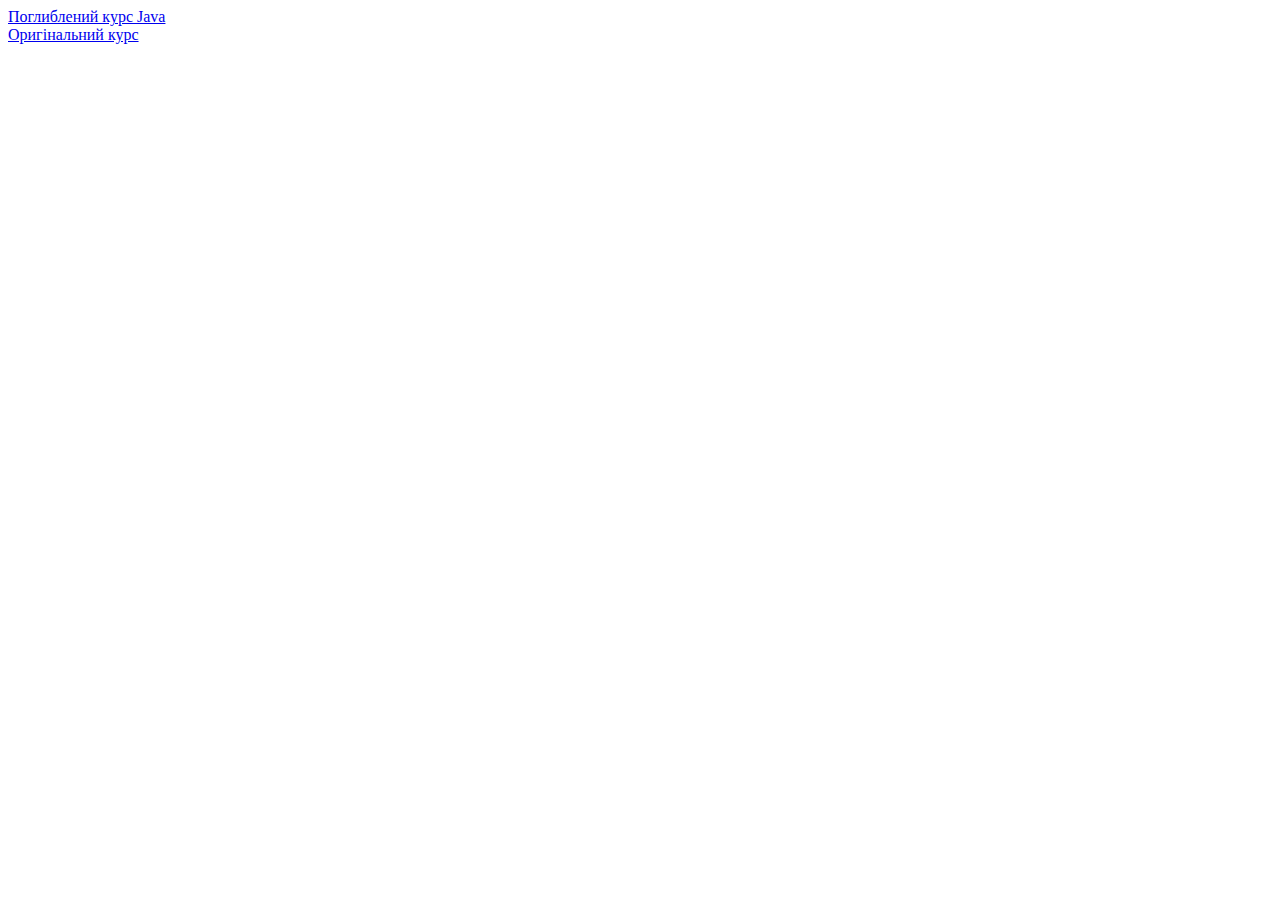
<file: index.html>
<!DOCTYPE html>
<html>
    <head>
        <meta charset="UTF-8">
        <meta name="viewport" content="width=device-width, initial-scale=1.0">
        <meta http-equiv="X-UA-Compatible" content="ie=edge">
        <title>Список курсів</title>
    </head>
    <body>
        <a href="http://kondratovoleksii.github.io/java_ua_2/index.html">Поглиблений курс Java</a><br />
        <a href="http://iwanoff.inf.ua/prev/java_ua_2/index.html">Оригінальний курс</a>
    </body>    
</html>
</file>
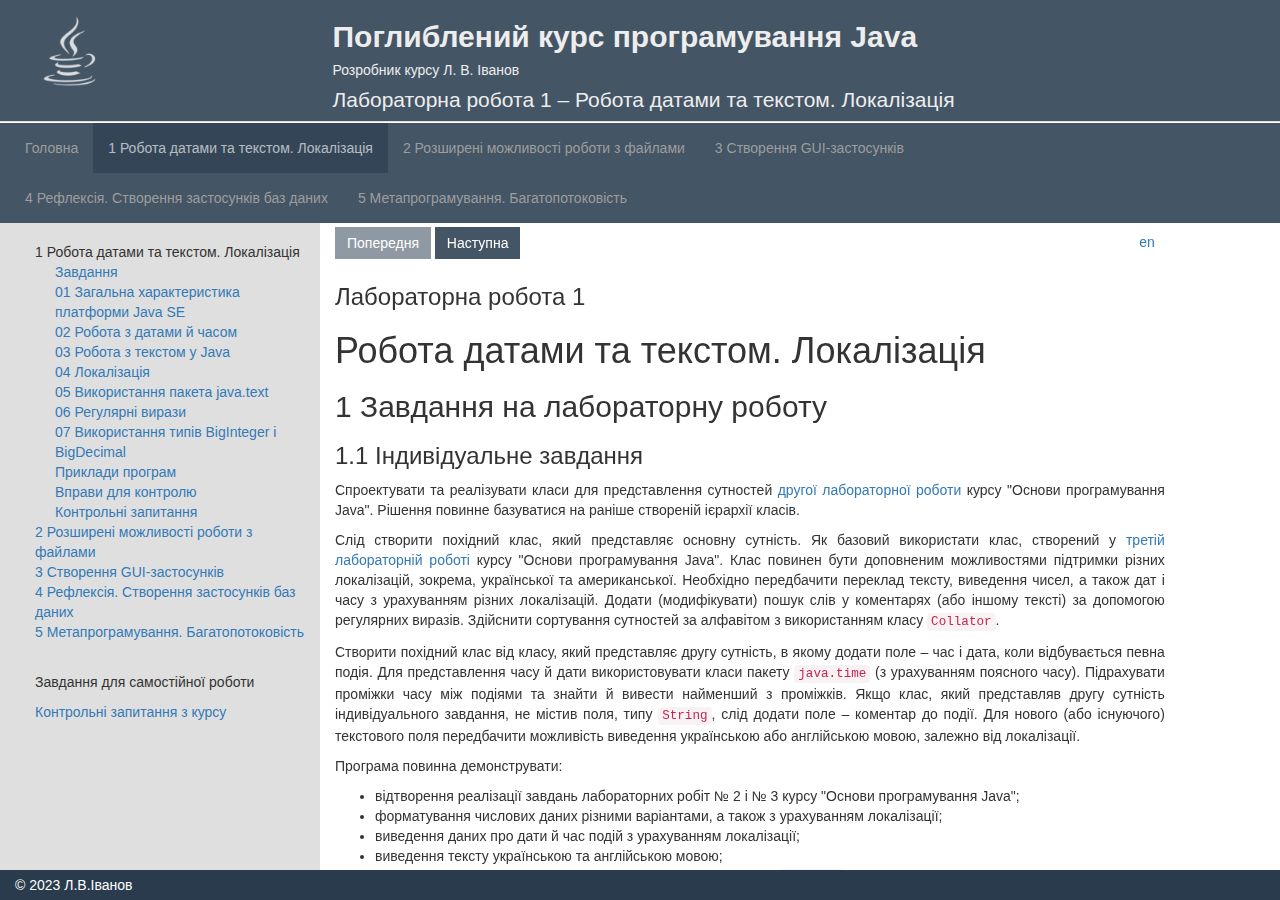
<file: java_ua_2/1 - Робота датами та текстом. Локалізація.html>
<!DOCTYPE html>
<!-- saved from url=(0061)http://kondratovoleksii.github.io/java_ua_2/1 - Робота датами та текстом. Локалізація.html#Tasks -->
<html><head><meta http-equiv="Content-Type" content="text/html; charset=UTF-8">
  <title>1 - Робота датами та текстом. Локалізація</title>
  
  <meta name="viewport" content="width=device-width, initial-scale=1">
  <link rel="stylesheet" href="./1 - Робота датами та текстом. Локалізація_files/bootstrap.min.css">
  <script src="./1 - Робота датами та текстом. Локалізація_files/jquery.min.js.download"></script>
  <script src="./1 - Робота датами та текстом. Локалізація_files/bootstrap.min.js.download"></script>
  <link rel="stylesheet" href="./1 - Робота датами та текстом. Локалізація_files/lectures.css" type="text/css">
<style>.reset-css {
  border: 0;
  line-height: 1.5;
  margin: 0;
  padding: 0;
  width: auto;
  height: auto;
  font-size: 100%;
  border-collapse: separate;
  border-spacing: 0;
  text-align: left;
  vertical-align: middle;
}
.wt-sky-dialog {
  text-rendering: optimizeLegibility;
  -webkit-font-smoothing: antialiased;
  -moz-osx-font-smoothing: grayscale;
  font-smoothing: antialiased;
  min-width: 168px;
  max-width: 270px;
  border-radius: 3px;
  background-color: #ffffff;
  box-shadow: 0 6px 12px 0 rgba(0, 0, 0, 0.3);
  position: absolute;
  top: 0;
  left: 0;
  font-family: 'Open Sans', sans-serif;
  padding: 10px 0 0;
  line-height: 1.2;
  z-index: 9999999999;
  user-select: none;
  box-sizing: border-box;
  text-align: left;
  margin: 0;
}
.wt-sky-dialog__transcr {
  font-size: 13px;
  margin: 0 12px 10px;
}
.wt-sky-dialog__transcr-text {
  display: inline-block;
  color: #999999;
  vertical-align: top;
}
.wt-sky-dialog__transcr-text::before {
  content: '/';
}
.wt-sky-dialog__transcr-text::after {
  content: '/';
}
.wt-sky-dialog__transcr-pronounce {
  display: inline-block;
  margin-left: 5px;
  cursor: pointer;
  width: 19px;
  height: 16px;
  background-repeat: no-repeat;
  background-position: center center;
  background-size: 19px 16px;
  background-color: #5d9cec;
  mask-image: url([data-uri]);
  -webkit-mask-image: url([data-uri]);
}
.wt-sky-dialog__transcr-pronounce:hover {
  opacity: 0.8;
}
.wt-sky-dialog__translations {
  margin-bottom: 15px;
}
.wt-sky-dialog__translations-list {
  list-style: none;
  padding: 0;
  margin: 0 0 15px;
  color: #333333;
}
.wt-sky-dialog__translation-item {
  padding: 0 12px;
  margin: 0;
  display: block;
  max-width: 100%;
  box-sizing: border-box;
  font-family: 'Open Sans', sans-serif;
  font-size: 13px;
  line-height: 24px;
  white-space: nowrap;
  overflow: hidden;
  text-overflow: ellipsis;
  cursor: pointer;
}
.wt-sky-dialog__translation-item--active {
  background-color: rgba(93, 156, 236, 0.15);
  padding-right: 35px;
  font-weight: 600;
  position: relative;
}
.wt-sky-dialog__translation-item--added {
  background-color: #f5f5f5;
  padding-right: 35px;
  font-weight: 600;
  position: relative;
}
.wt-sky-dialog__translation-add-to-dict {
  position: absolute;
  top: 5px;
  right: 12px;
  background-image: url([data-uri]);
  background-repeat: no-repeat;
  background-position: center center;
  background-size: 23px 16px;
  width: 23px;
  height: 16px;
}
.wt-sky-dialog__img {
  width: 144px;
  height: 108px;
  background-size: 144px;
  border-radius: 2px;
  margin: 12px 12px;
}
.wt-sky-dialog__translation-item--added .wt-sky-dialog__translation-add-to-dict {
  background-image: url([data-uri]#ccc);
  background-size: 16px 16px;
  width: 16px;
  height: 16px;
}
.wt-sky-dialog__translation-item--added .wt-sky-dialog__translation-add-to-dict:hover {
  background-image: url([data-uri]);
  background-size: 8px 8px;
  background-position: center center;
}
.wt-sky-dialog__upsale-banners .popup__banner {
  border-top: 2px solid #dddddd;
}
</style><style>.popup__banner {
  display: flex;
  align-items: center;
  justify-content: center;
  cursor: pointer;
  min-width: 200px;
  padding: 1px 0 0 1px;
}
</style><style>.long-reset-css {
  border: 0;
  line-height: 1.5;
  margin: 0;
  padding: 0;
  width: auto;
  height: auto;
  font-size: 100%;
  border-collapse: separate;
  border-spacing: 0;
  text-align: left;
  vertical-align: middle;
}
.wt-sky-long-dialog {
  padding: 10px 12px 15px;
  max-width: 360px;
  max-height: 270px;
  border-radius: 3px;
  font-family: 'Open Sans', sans-serif;
  color: #333333;
  background-color: #ffffff;
  box-shadow: 0 6px 12px 0 rgba(0, 0, 0, 0.3);
  position: absolute;
  top: 0;
  left: 0;
  z-index: 9999999999;
  user-select: all;
  box-sizing: border-box;
  overflow-y: auto;
  font-size: 18px;
  text-align: left;
}
.wt-sky-long-dialog--small-font {
  font-size: 13px;
}
</style><style>.wt-sky-modal-open {
  overflow: hidden;
}
.wt-sky-modal-wrap {
  z-index: 9999999999;
  position: fixed;
  left: 0;
  top: 0;
  width: 100%;
  height: 100%;
  overflow: auto;
  background-color: rgba(255, 255, 255, 0.8);
}
.wt-sky-modal {
  text-rendering: optimizeLegibility;
  -webkit-font-smoothing: antialiased;
  -moz-osx-font-smoothing: grayscale;
  font-smoothing: antialiased;
  width: 350px;
  position: fixed;
  left: 50%;
  top: 50%;
  transform: translate(-50%, -50%);
  border-radius: 6px;
  background-color: #5d9cec;
  box-shadow: 0 0 20px 0 rgba(0, 0, 0, 0.2);
  box-sizing: border-box;
  padding: 10px 15px 15px;
  font-family: 'Open Sans', sans-serif;
  font-size: 16px;
  font-weight: 600;
  line-height: 1.38;
  color: #ffffff;
  text-shadow: 1px 1px 0 rgba(0, 0, 0, 0.1);
}
.wt-sky-modal__close {
  position: absolute;
  right: 10px;
  top: 10px;
  width: 10px;
  height: 10px;
  background-image: url([data-uri]);
  background-repeat: no-repeat;
  background-position: 0 0;
  background-size: 10px 10px;
  opacity: 0.6;
  cursor: pointer;
}
.wt-sky-modal__head {
  font-size: 22px;
  font-weight: 600;
  line-height: 1.36;
  color: #fff;
  text-shadow: 1px 1px 0 rgba(0, 0, 0, 0.1);
  margin-bottom: 5px;
}
.wt-sky-modal__register-call {
  background-image: url([data-uri]);
  background-repeat: no-repeat;
  background-position: 0 0;
  background-size: 236px 72px;
  width: 236px;
  height: 72px;
  margin-top: 28px;
  margin-bottom: 33px;
}
.wt-sky-modal__register-buttons {
  margin-top: 18px;
  display: flex;
  align-items: center;
}
.wt-sky-modal__button-login {
  display: inline-block;
  box-sizing: border-box;
  font-size: 16px;
  font-weight: 600;
  text-align: center;
  color: #333333;
  width: 126px;
  height: 36px;
  border-radius: 66px;
  background-image: linear-gradient(to bottom, #ffffff, #f5f5f5);
  box-shadow: inset 0 -1px 0 0 rgba(0, 0, 0, 0.07);
  cursor: pointer;
  margin-right: 18px;
  padding-top: 6px;
  text-shadow: none;
}
.wt-sky-modal__button-register {
  display: inline-block;
  width: 65px;
  cursor: pointer;
  font-size: 15px;
  font-weight: 600;
  text-decoration: underline;
}
</style><style>.wt-sky-dictionary-page {
  text-rendering: optimizeLegibility;
  -webkit-font-smoothing: antialiased;
  -moz-osx-font-smoothing: grayscale;
  font-smoothing: antialiased;
  margin: 0;
  padding: 0;
  font-family: 'Open Sans', sans-serif;
  font-size: 16px;
  color: #333333;
  background-color: #fafafa;
}
.wt-sky-dictionary-page h1,
.wt-sky-dictionary-page h2 {
  font-weight: 300;
  margin: 0;
  padding: 0;
}
.wt-sky-dictionary-page h1 {
  font-size: 36px;
}
.wt-sky-dictionary-page h2 {
  font-size: 30px;
}
.wt-sky-dictionary-page form {
  margin: 0;
}
.wt-sky-dictionary-page .header {
  height: 45px;
  background-color: #4a89dc;
}
.wt-sky-dictionary-page .logo {
  width: 228px;
  height: 45px;
  background-image: url([data-uri]);
  background-repeat: no-repeat;
  background-position: 0 center;
  background-size: 228px 29px;
  background-color: transparent;
}
.wt-sky-dictionary-page .container {
  position: relative;
  max-width: 990px;
  margin: 0 auto;
  padding: 0 10px;
}
.wt-sky-dictionary-page .page {
  font-weight: 300;
  padding-bottom: 48px;
}
.wt-sky-dictionary-page .page__button {
  height: 26px;
  width: 30px;
  border-radius: 4px;
  background-image: linear-gradient(to bottom, #ffffff, #f5f5f5);
  border: solid 1px #ddd;
  color: #333333;
  font-size: 14px;
  display: inline-block;
  padding: 4px 10px;
  line-height: 1;
  box-sizing: border-box;
  cursor: pointer;
  margin: 0 5px;
  position: relative;
  top: 2px;
  user-select: none;
}
.wt-sky-dictionary-page .page__button:first-child {
  margin-left: 0;
}
.wt-sky-dictionary-page .page__button:last-child {
  margin-right: 0;
}
.wt-sky-dictionary-page .page__button:active {
  box-shadow: inset 0 0 3px 0 rgba(0, 0, 0, 0.3);
}
.wt-sky-dictionary-page .page__button--primary {
  background-image: linear-gradient(to bottom, #5d9cec, #4a89dc);
  background-size: 100%;
  background-repeat: no-repeat;
  background-position: center;
  width: auto;
  color: #fff;
  font-weight: 600;
  box-shadow: inset 0 -1px 0 0 rgba(0, 0, 0, 0.07);
}
.wt-sky-dictionary-page .page__button--secondary {
  background-image: linear-gradient(to bottom, #ffffff, #f5f5f5);
  background-size: 100%;
  background-repeat: no-repeat;
  background-position: center;
  width: auto;
  box-shadow: inset 0 -1px 0 0 rgba(0, 0, 0, 0.07);
}
@media print {
  .wt-sky-dictionary-page {
    -webkit-print-color-adjust: exact;
  }
  .wt-sky-dictionary-page .header {
    display: none;
  }
  .wt-sky-dictionary-page .container {
    max-width: 100%;
    margin: 0;
    padding: 0;
  }
}
@media print {
  .wt-sky-dictionary-page .page__header {
    margin-top: 0;
    line-height: 1;
  }
  .wt-sky-dictionary-page .page__header-button {
    display: none;
  }
  .wt-sky-dictionary-page .page__title-link {
    padding-left: 0;
    background: #fff !important;
  }
  .wt-sky-dictionary-page .word-list__word {
    width: 50%;
  }
  .wt-sky-dictionary-page .word-list__word-text-list {
    display: none;
  }
  .wt-sky-dictionary-page .word-list__word-text-inner {
    left: 0;
  }
}
</style><style>.wt-sky-hint {
  text-rendering: optimizeLegibility;
  -webkit-font-smoothing: antialiased;
  -moz-osx-font-smoothing: grayscale;
  font-smoothing: antialiased;
  padding: 5px;
  position: absolute;
  z-index: 9999999990;
  cursor: default;
  animation: 0.15s fadeIn;
}
.wt-sky-hint__arrow {
  content: '';
  width: 0;
  height: 0;
  margin: auto;
  display: block;
  position: absolute;
  top: 0;
  left: 0;
  right: 0;
  bottom: 0;
  border: 5px solid transparent;
}
.wt-sky-hint__content {
  border-radius: 3px;
  background-color: rgba(51, 51, 51, 0.85);
  padding: 1px 7px 2px;
  font-family: 'Open Sans', sans-serif;
  font-size: 13px;
  text-align: center;
  color: #fff;
}
.wt-sky-hint--top .wt-sky-hint__arrow {
  top: auto;
  border-bottom: none;
  border-top-color: rgba(51, 51, 51, 0.85);
}
.wt-sky-hint--left .wt-sky-hint__arrow {
  left: auto;
  border-right: none;
  border-left-color: rgba(51, 51, 51, 0.85);
}
.wt-sky-hint--right .wt-sky-hint__arrow {
  right: auto;
  border-left: none;
  border-right-color: rgba(51, 51, 51, 0.85);
}
.wt-sky-hint--bottom .wt-sky-hint__arrow {
  bottom: auto;
  border-top: none;
  border-bottom-color: rgba(51, 51, 51, 0.85);
}
@keyframes fadeIn {
  from {
    opacity: 0;
  }
  to {
    opacity: 1;
  }
}
</style><style>.wt-sky-dictionary-page .page__header {
  position: relative;
  margin-top: 40px;
  font-size: 30px;
  line-height: 1.33;
}
.wt-sky-dictionary-page .page__header--loading {
  background-image: url([data-uri]);
  background-size: 20px 20px;
  background-color: transparent;
  background-repeat: no-repeat;
  background-position: 181px 11px;
}
.wt-sky-dictionary-page .page__header-title {
  font-family: 'Fira Sans', sans-serif;
}
.wt-sky-dictionary-page .page__header-button--add {
  background-image: url([data-uri]), linear-gradient(to bottom, #5d9cec, #4a89dc);
  background-size: 16px auto,100%;
  background-repeat: no-repeat;
  background-position: 3px -47px, center;
  width: auto;
  padding-left: 21px;
  color: #fff;
  top: -6px;
  font-weight: 600;
  box-shadow: inset 0 -1px 0 0 rgba(0, 0, 0, 0.07);
}
.wt-sky-dictionary-page .page__header-button--print {
  background-image: url([data-uri]), linear-gradient(to bottom, #ffffff, #f5f5f5);
  background-size: 16px 14px, 100%;
  background-repeat: no-repeat;
  background-position: center;
  margin-left: 5px;
}
.wt-sky-dictionary-page .page__header-button--download {
  background-image: url([data-uri]), linear-gradient(to bottom, #ffffff, #f5f5f5);
  background-size: 12px 14px, 100%;
  background-repeat: no-repeat;
  background-position: center;
  margin-left: 5px;
}
.wt-sky-dictionary-page .page__header-right {
  float: right;
  position: relative;
  font-size: 14px;
  line-height: 3;
  text-align: right;
}
.wt-sky-dictionary-page .page__header-group {
  display: flex;
  justify-content: center;
  margin-top: 25px;
  user-select: none;
  font-size: 14px;
}
.wt-sky-dictionary-page .page__heder-group-item {
  background-image: linear-gradient(to bottom, #ffffff, #f5f5f5);
  text-align: center;
  padding: 2px 5px 3px;
  border-top: 1px solid #ddd;
  border-bottom: 1px solid #ddd;
  border-right: 1px solid #ddd;
  cursor: pointer;
  width: 120px;
  box-sizing: border-box;
}
.wt-sky-dictionary-page .page__heder-group-item:first-child {
  border-left: 1px solid #ddd;
  border-top-left-radius: 4px;
  border-bottom-left-radius: 4px;
}
.wt-sky-dictionary-page .page__heder-group-item:last-child {
  border-top-right-radius: 4px;
  border-bottom-right-radius: 4px;
}
.wt-sky-dictionary-page .page__heder-group-item--active {
  font-weight: 600;
  text-align: center;
  text-shadow: 1px 1px 0 rgba(0, 0, 0, 0.1);
  color: #fff;
  background-color: #999999;
  background-image: none;
  cursor: default;
}
.wt-sky-dictionary-page .page__heder-group-item--disabled {
  color: #999999;
  background-color: #f5f5f5;
  background-image: none;
  cursor: not-allowed;
}
.wt-sky-dictionary-page .page__header-option {
  cursor: pointer;
}
.wt-sky-dictionary-page .page__header-option:before {
  content: '';
  display: inline-block;
  position: relative;
  top: 4px;
  margin-right: 7px;
  width: 18px;
  height: 18px;
  background-image: url([data-uri]#999999);
  background-repeat: no-repeat;
  background-position: center;
  background-size: 18px;
}
.wt-sky-dictionary-page .page__header-option--checked:before {
  background-image: url([data-uri]#5d9cec);
}
.wt-sky-dictionary-page .page__header-button.page__header-button--add {
  margin-left: 25px;
}
</style><style>.wt-sky-dictionary-page .tooltip-change-title {
  padding: 12px;
}
.wt-sky-dictionary-page .tooltip-change-title__form {
  display: flex;
}
.wt-sky-dictionary-page .tooltip-change-title__input-title {
  border-radius: 2px;
  background-color: #fff;
  border: solid 1px #ddd;
  font-family: Open Sans, sans-serif;
  font-size: 15px;
  padding: 3px 0 5px 9px;
  margin-right: 5px;
  width: 300px;
}
.wt-sky-dictionary-page .tooltip-change-title__submit {
  width: 30px;
  height: 30px;
  border-radius: 4px;
  box-shadow: inset 0 -1px 0 0 rgba(0, 0, 0, 0.07);
  background-image: url([data-uri]), linear-gradient(to bottom, #5d9cec, #4a89dc);
  background-size: 16px 15px,100%;
  background-repeat: no-repeat;
  background-position: center, center;
  border: 0;
  cursor: pointer;
}
</style><style>.wt-sky-dictionary-page .tooltip-modal {
  position: absolute;
  background-color: #ffffff;
  box-shadow: 0 6px 12px 0 rgba(0, 0, 0, 0.15);
  border: solid 1px rgba(153, 153, 153, 0.2);
  border-radius: 6px;
  z-index: 1;
}
.wt-sky-dictionary-page .tooltip-modal:after,
.wt-sky-dictionary-page .tooltip-modal:before {
  bottom: 100%;
  left: 20px;
  border: solid transparent;
  content: " ";
  height: 0;
  width: 0;
  position: absolute;
  pointer-events: none;
}
.wt-sky-dictionary-page .tooltip-modal:after {
  border-bottom-color: #fff;
  border-width: 6px;
  margin-left: -6px;
}
.wt-sky-dictionary-page .tooltip-modal:before {
  border-bottom-color: rgba(153, 153, 153, 0.2);
  border-width: 7px;
  margin-left: -7px;
}
</style><style>.wt-sky-dictionary-page .word-sets {
  margin-top: 35px;
}
.wt-sky-dictionary-page .word-sets--url,
.wt-sky-dictionary-page .word-sets--all {
  margin-top: 0;
}
.wt-sky-dictionary-page .word-sets--empty {
  padding: 15px;
  font-size: 20px;
  text-align: center;
  border-radius: 4px;
  background-color: #fff;
  box-shadow: 0 1px 2px 0 rgba(0, 0, 0, 0.1);
}
.wt-sky-dictionary-page .word-sets__group {
  margin-bottom: 45px;
}
.wt-sky-dictionary-page .word-sets__group-title {
  margin-top: 0;
  font-family: 'Fira Sans', sans-serif;
  font-size: 22px;
  line-height: 32px;
}
.wt-sky-dictionary-page .word-sets__group-total {
  color: #999999;
  margin-bottom: 15px;
}
</style><style>.wt-sky-dictionary-page .word-set {
  border-radius: 4px;
  background-color: #ffffff;
  box-shadow: 0 1px 2px 0 rgba(0, 0, 0, 0.1);
  padding-bottom: 15px;
  margin-bottom: 15px;
}
.wt-sky-dictionary-page .word-set__header {
  padding: 15px 15px 0;
  height: 36px;
  box-sizing: border-box;
  margin-bottom: 15px;
}
.wt-sky-dictionary-page .word-set__header-toolbar {
  background-color: #5d9cec;
  box-shadow: 0 1px 2px 0 rgba(0, 0, 0, 0.1);
  padding: 9px 20px;
  height: 36px;
  border-radius: 4px 4px 0 0;
  box-sizing: border-box;
  overflow: hidden;
  color: #ffffff;
  font-size: 14px;
  font-weight: 600;
  margin-bottom: 15px;
  animation: showToolbar 0.1s linear forwards;
}
.wt-sky-dictionary-page .word-set__header-toolbar--sticky {
  position: sticky;
  top: 0;
  z-index: 1;
}
.wt-sky-dictionary-page .word-set__header-toolbar-button {
  margin-right: 20px;
  background-repeat: no-repeat;
  background-position: 0 center;
  background-size: 18px auto;
  display: inline-block;
  padding-left: 26px;
  cursor: pointer;
}
.wt-sky-dictionary-page .word-set__header-toolbar-button--select {
  background-image: url([data-uri]#fff);
}
.wt-sky-dictionary-page .word-set__header-toolbar-button--unselect {
  background-image: url([data-uri]#fff);
}
.wt-sky-dictionary-page .word-set__header-toolbar-button--move {
  background-image: url([data-uri]);
}
.wt-sky-dictionary-page .word-set__header-toolbar-button--delete {
  background-image: url([data-uri]#fff);
  background-size: 14px auto;
  padding-left: 22px;
}
.wt-sky-dictionary-page .word-set__title {
  color: #777777;
  text-decoration: none;
  font-size: 13px;
  margin-bottom: 12px;
  margin-right: 15px;
  padding-left: 25px;
  display: inline-block;
  background-image: url([data-uri]#ccc);
  background-repeat: no-repeat;
  background-position: 0 center;
  background-size: 16px 16px;
  max-width: 860px;
  overflow-x: hidden;
  white-space: nowrap;
  text-overflow: ellipsis;
}
.wt-sky-dictionary-page .word-set__title--link {
  color: #5d9cec;
}
.wt-sky-dictionary-page .word-set__title--link:hover {
  text-decoration: underline;
}
.wt-sky-dictionary-page .word-set__title-icon {
  width: 16px;
  height: 16px;
  cursor: pointer;
  background-repeat: no-repeat;
  background-position: center;
  opacity: 0.3;
  display: inline-block;
  visibility: hidden;
  margin-right: 12px;
  position: relative;
  top: -13px;
}
.wt-sky-dictionary-page .word-set__title-icon:hover {
  opacity: 0.4;
}
.wt-sky-dictionary-page .word-set__title-icon--edit {
  background-image: url([data-uri]);
  background-size: 16px 16px;
}
.wt-sky-dictionary-page .word-set__title-icon--delete {
  background-image: url([data-uri]);
  background-size: 14px 16px;
  width: 14px;
}
.wt-sky-dictionary-page .word-set__title-icon--active {
  opacity: 1;
  visibility: visible;
}
.wt-sky-dictionary-page .word-set__title-icon--active:hover {
  opacity: 1;
}
.wt-sky-dictionary-page .word-set:hover .word-set__title-icon,
.wt-sky-dictionary-page .word-set--active .word-set__title-icon {
  visibility: visible;
}
.wt-sky-dictionary-page .word-set__title-icon--edit.word-set__title-icon--active {
  background-image: url([data-uri]#5d9cec);
}
.wt-sky-dictionary-page .word-set__title-icon--delete.word-set__title-icon--active {
  background-image: url([data-uri]#5d9cec);
}
@keyframes showToolbar {
  from {
    opacity: 0;
  }
  to {
    opacity: 1;
  }
}
</style><style>.wt-sky-dictionary-page .word-list {
  display: flex;
  flex-wrap: wrap;
  clear: both;
  margin-bottom: 10px;
  padding-left: 15px;
  padding-right: 15px;
}
.wt-sky-dictionary-page .word-list-empty {
  text-align: center;
  font-size: 15px;
  color: #999999;
  width: 100%;
  margin-bottom: 15px;
}
.wt-sky-dictionary-page .word-list__word {
  position: relative;
  width: 33.33%;
  min-width: 300px;
  padding: 0;
  border-radius: 3px;
}
.wt-sky-dictionary-page .word-list__word-text-list {
  position: absolute;
  content: '';
  width: 6px;
  height: 6px;
  display: block;
  left: 12px;
  top: 13px;
  background-color: #ccc;
  border-radius: 3px;
}
.wt-sky-dictionary-page .word-list__word-text-list--selected {
  background-color: transparent;
  background-image: url([data-uri]);
  background-position: center;
  background-size: 17px;
  background-repeat: no-repeat;
  width: 19px;
  height: 19px;
  left: 5px;
  top: 7px;
  opacity: 1;
}
.wt-sky-dictionary-page .word-list__word-text-list--selected:hover {
  opacity: 1;
}
.wt-sky-dictionary-page .word-list__word:hover {
  background-color: #eff6ff;
}
.wt-sky-dictionary-page .word-list__word:hover .word-list__word-text-list {
  position: absolute;
  content: '';
  cursor: pointer;
  display: block;
  width: 19px;
  height: 19px;
  left: 5px;
  top: 7px;
  border-radius: 0;
  background-color: transparent;
  background-image: url([data-uri]);
  background-position: center;
  background-size: 17px;
  background-repeat: no-repeat;
  opacity: 0.3;
}
.wt-sky-dictionary-page .word-list__word:hover .word-list__word-text-list:hover {
  opacity: 0.4;
}
.wt-sky-dictionary-page .word-list__word-text {
  position: relative;
  height: 38px;
  width: 50%;
  display: inline-block;
  box-sizing: border-box;
  padding-left: 12px;
  line-height: 21px;
  vertical-align: top;
}
.wt-sky-dictionary-page .word-list__word-text-line {
  position: absolute;
  right: 6px;
  top: 16px;
  left: 24px;
  background-color: #ededed;
  height: 1px;
}
.wt-sky-dictionary-page .word-list__word-text-inner {
  position: absolute;
  left: 24px;
  top: 4px;
  background-color: #fff;
  padding: 0 5px;
}
.wt-sky-dictionary-page .word-list__word:hover .word-list__word-text-inner {
  background-color: #eff6ff;
}
.wt-sky-dictionary-page .word-list__word-text-sound {
  display: none;
  margin-left: 6px;
  cursor: pointer;
  width: 19px;
  height: 16px;
  vertical-align: middle;
  background-size: 19px 16px;
  background-repeat: no-repeat;
  background-position: 0 center;
  position: absolute;
  top: 3px;
  right: -17px;
  background-color: #cbcbcb;
  mask-image: url([data-uri]);
  -webkit-mask-image: url([data-uri]);
}
.wt-sky-dictionary-page .word-list__word-text-sound:hover {
  background-color: #b2b2b2;
  mask-image: url([data-uri]);
  -webkit-mask-image: url([data-uri]);
}
.wt-sky-dictionary-page .word-list__word:hover .word-list__word-text-sound {
  display: inline-block;
}
.wt-sky-dictionary-page .word-list__word-translation {
  position: relative;
  top: 4px;
  width: 50%;
  line-height: 21px;
  display: inline-block;
  color: #999999;
  overflow: hidden;
  text-overflow: ellipsis;
  vertical-align: middle;
  box-sizing: border-box;
  padding-bottom: 8px;
}
.wt-sky-dictionary-page .word-list__word .word-list__word-text-list.word-list__word-text-list--selected {
  background-color: transparent;
  background-image: url([data-uri]);
  background-position: center;
  background-size: 17px;
  background-repeat: no-repeat;
  width: 19px;
  height: 19px;
  left: 5px;
  top: 7px;
  opacity: 1;
}
.wt-sky-dictionary-page .word-list__word .word-list__word-text-list.word-list__word-text-list--selected:hover {
  opacity: 1;
}
</style><style>.wt-sky-dictionary-page .tooltip-delete {
  padding: 12px;
}
</style><style>.wt-sky-dictionary-page .tooltip-move-words {
  max-width: 450px;
  max-height: 300px;
  overflow-y: auto;
  margin: 0;
  padding: 5px 0;
  list-style: none;
}
.wt-sky-dictionary-page .tooltip-move-words::-webkit-scrollbar {
  width: 4px;
}
.wt-sky-dictionary-page .tooltip-move-words::-webkit-scrollbar-track {
  border-radius: 6px;
  background: #f5f5f5;
}
.wt-sky-dictionary-page .tooltip-move-words::-webkit-scrollbar-thumb {
  border-radius: 6px;
  background-color: #999999;
}
.wt-sky-dictionary-page .tooltip-move-words__item {
  height: 24px;
  font-size: 15px;
  line-height: 1.4;
  cursor: pointer;
  white-space: nowrap;
  overflow: hidden;
  text-overflow: ellipsis;
  padding-left: 12px;
  padding-right: 12px;
}
.wt-sky-dictionary-page .tooltip-move-words__item:hover {
  background-color: #5d9cec;
  color: #ffffff;
}
.wt-sky-dictionary-page .tooltip-move-words__delimiter {
  height: 1px;
  background-color: #e5e5e5;
  margin: 5px 0;
}
</style><style>.wt-sky-rl-toolbar-popover {
  text-rendering: optimizeLegibility;
  -webkit-font-smoothing: antialiased;
  -moz-osx-font-smoothing: grayscale;
  font-smoothing: antialiased;
  position: fixed;
  box-sizing: border-box;
  right: 55px;
  top: 78px;
  width: 300px;
  min-height: 90px;
  padding: 10px 12px 14px;
  font-family: 'Open Sans', sans-serif;
  font-size: 16px;
  line-height: 1.4;
  color: #ffffff;
  border-radius: 6px;
  background-color: rgba(73, 137, 220, 0.95);
  box-shadow: 0 0 20px 0 rgba(0, 0, 0, 0.2);
  border: solid 1px rgba(0, 0, 0, 0);
  z-index: 9999999991;
  user-select: none;
  text-align: left;
  transition: top 0.15s linear;
}
.wt-sky-rl-toolbar-popover:after {
  right: -15px;
  top: 20px;
  content: " ";
  height: 0;
  width: 0;
  position: absolute;
  pointer-events: none;
  border: solid transparent;
  border-left-color: rgba(73, 137, 220, 0.95);
  border-width: 7px;
  margin-top: -7px;
}
.wt-sky-rl-toolbar-popover__close {
  width: 10px;
  height: 10px;
  background-image: url([data-uri]);
  background-repeat: no-repeat;
  background-position: 0 0;
  background-size: 10px 10px;
  display: inline-block;
  position: absolute;
  top: 9px;
  right: 9px;
  cursor: pointer;
  z-index: 1;
  opacity: 0.8;
}
.wt-sky-rl-toolbar-popover__close:hover {
  opacity: 1;
}
.wt-sky-rl-toolbar-popover__header {
  font-weight: 600;
  height: 22px;
  margin-bottom: 10px;
}
</style><style>.wt-sky-rl-tags-input {
  font-family: 'Open Sans', sans-serif;
  border-radius: 2px;
  background-color: #ffffff;
  box-shadow: inset 0 1px 0 0 rgba(0, 0, 0, 0.07);
  cursor: text;
}
.wt-sky-rl-tags-input:before {
  width: 16px;
  height: 16px;
  background-image: url([data-uri]);
  background-repeat: no-repeat;
  background-position: center;
  background-size: 16px 16px;
  display: inline-block;
  position: relative;
  top: 5px;
  margin-right: 3px;
  margin-left: 7px;
  content: '';
}
.wt-sky-rl-tags-input__tags {
  display: inline;
}
.wt-sky-rl-tags-input__tag {
  border-radius: 2px;
  background-color: #e3f0ff;
  border: solid 1px #c2ddff;
  height: 22px;
  font-size: 15px;
  line-height: 15px;
  color: #333333;
  margin-left: 4px;
  margin-bottom: 4px;
  padding: 1px 18px 2px 6px;
  display: inline-block;
  user-select: none;
  transition: all 100ms ease;
  box-sizing: border-box;
  position: relative;
}
.wt-sky-rl-tags-input__tag-delete {
  width: 6px;
  height: 6px;
  opacity: 0.8;
  background-image: url([data-uri]);
  background-repeat: no-repeat;
  background-position: center;
  display: inline-block;
  position: absolute;
  right: 6px;
  top: 7px;
  cursor: pointer;
}
.wt-sky-rl-tags-input__tag-delete:hover {
  opacity: 1;
}
.wt-sky-rl-tags-input__input {
  display: inline-block;
  margin-left: 4px;
  margin-bottom: 4px;
}
.wt-sky-rl-tags-input input {
  appearance: none !important;
  display: inline-block !important;
  padding: 3px;
  margin: 0 !important;
  background: none !important;
  border: none !important;
  box-shadow: none !important;
  font: inherit !important;
  font-size: 15px !important;
  outline: none !important;
  box-sizing: content-box !important;
  max-width: 230px;
  color: #333333;
}
.wt-sky-rl-tags-suggestions {
  text-rendering: optimizeLegibility;
  -webkit-font-smoothing: antialiased;
  -moz-osx-font-smoothing: grayscale;
  font-smoothing: antialiased;
  border-radius: 2px;
  background-color: #ffffff;
  box-shadow: 0 2px 4px 0 rgba(0, 0, 0, 0.1), 0 0 0 1px rgba(0, 0, 0, 0.1);
  font-family: 'Open Sans', sans-serif;
  font-size: 15px;
  line-height: 1.33;
  color: #333333;
  margin: 0;
  padding: 5px 0;
  position: absolute;
  width: 273px;
  z-index: 1;
}
.wt-sky-rl-tags-suggestions--wide {
  width: 400px;
}
.wt-sky-rl-tags-suggestions__item {
  list-style: none;
  padding: 2px 10px 2px 30px;
  cursor: pointer;
}
.wt-sky-rl-tags-suggestions__item:hover,
.wt-sky-rl-tags-suggestions__item--active {
  background-color: #5d9cec;
  color: #ffffff;
}
</style><style>.wt-sky-reader-global {
  overflow: hidden;
  font-size: 10px;
  margin: 0;
}
.wt-sky-reader-global.wt-sky-font-size__6 {
  font-size: 6px;
}
.wt-sky-reader-global.wt-sky-font-size__7 {
  font-size: 7px;
}
.wt-sky-reader-global.wt-sky-font-size__8 {
  font-size: 8px;
}
.wt-sky-reader-global.wt-sky-font-size__9 {
  font-size: 9px;
}
.wt-sky-reader-global.wt-sky-font-size__10 {
  font-size: 10px;
}
.wt-sky-reader-global.wt-sky-font-size__11 {
  font-size: 11px;
}
.wt-sky-reader-global.wt-sky-font-size__12 {
  font-size: 12px;
}
.wt-sky-reader-global.wt-sky-font-size__13 {
  font-size: 13px;
}
.wt-sky-reader-global.wt-sky-font-size__14 {
  font-size: 14px;
}
.wt-sky-reader-global.wt-sky-font-size__15 {
  font-size: 15px;
}
.wt-sky-reader-global.wt-sky-font-size__16 {
  font-size: 16px;
}
.wt-sky-reader-global.wt-sky-font-size__17 {
  font-size: 17px;
}
.wt-sky-reader-global.wt-sky-font-size__18 {
  font-size: 18px;
}
.wt-sky-reader-wrap {
  z-index: 9999999999;
  position: fixed;
  left: 0;
  top: 0;
  width: 100%;
  height: 100%;
  overflow: auto;
}
.wt-sky-reader {
  text-rendering: optimizeLegibility;
  -webkit-font-smoothing: antialiased;
  -moz-osx-font-smoothing: grayscale;
  font-smoothing: antialiased;
  font-family: 'Open Sans', sans-serif;
  transition: background-color 0.15s linear;
  overflow: hidden;
  min-height: 100%;
}
.wt-sky-reader__main {
  display: flex;
  justify-content: center;
  padding-left: 42px;
  padding-right: 42px;
}
.wt-sky-reader__article {
  position: relative;
  max-width: 90vw;
  width: 60vw;
  padding: 45px 60px;
  box-sizing: border-box;
}
.wt-sky-reader__side {
  flex: 0 0 340px;
  position: relative;
  width: 340px;
  padding: 60px 20px;
  box-sizing: border-box;
}
.wt-sky-reader__tools {
  position: fixed;
  width: 300px;
  overflow-y: auto;
  height: 85%;
}
.wt-sky-reader__tools .vimbox-words__item-text-line {
  opacity: 0.3;
}
.wt-sky-reader__tools::-webkit-scrollbar {
  width: 6px;
}
.wt-sky-reader__tools::-webkit-scrollbar-track {
  border-radius: 6px;
}
.wt-sky-reader__tools::-webkit-scrollbar-thumb {
  border-radius: 6px;
}
</style><style>.wt-sky-reader--light {
  background-color: #ffffff;
  color: #333333;
}
.wt-sky-reader--light .wt-sky-reader__side {
  box-shadow: inset 1px 0 0 0 rgba(153, 153, 153, 0.15);
}
.wt-sky-reader--sepia {
  background-color: #fff8e8;
  color: #5b4636;
}
.wt-sky-reader--sepia .wt-sky-reader__side {
  box-shadow: inset 1px 0 0 0 rgba(173, 153, 139, 0.15);
}
.wt-sky-reader--dark {
  background-color: #222222;
  color: #dddddd;
}
.wt-sky-reader--dark .wt-sky-reader__side {
  box-shadow: inset 1px 0 0 0 rgba(153, 153, 153, 0.15);
}
</style><style>.wt-sky-reader--light .wt-sky-reader__tools::-webkit-scrollbar-track {
  background: #ffffff;
}
.wt-sky-reader--light .wt-sky-reader__tools::-webkit-scrollbar-thumb {
  background-color: #999999;
}
.wt-sky-reader--light .wt-sky-reader__settings {
  background-color: #ffffff;
  border-color: rgba(153, 153, 153, 0.2);
}
.wt-sky-reader--light .wt-sky-reader__settings:after {
  border-left-color: #ffffff;
}
.wt-sky-reader--light .wt-sky-reader__settings:before {
  border-left-color: #ebebeb;
}
.wt-sky-reader--light .vimbox-words__item-text-list {
  background-color: #999999;
}
.wt-sky-reader--light .vimbox-words__item-text-line {
  background-color: #999999;
}
.wt-sky-reader--light .vimbox-words__item-text-inner {
  background-color: #ffffff;
}
.wt-sky-reader--light .vimbox-words__item:hover .vimbox-words__item-text-inner {
  background-color: #f5f5f5;
}
.wt-sky-reader--light .vimbox-words__item:hover {
  background-color: #f5f5f5;
}
.wt-sky-reader--light .vimbox-words__item:hover .vimbox-words__item-text-list {
  background-position: 0 0;
}
.wt-sky-reader--light .vimbox-words__item-text-sound {
  background-image: url([data-uri]#999999);
  background-color: #f5f5f5;
}
.wt-sky-reader--light .vimbox-words__item-text-sound:hover {
  background-image: url([data-uri]#999999);
}
.wt-sky-reader--light .wt-sky-reader__dictionary--empty {
  color: #999999;
}
.wt-sky-reader--light .wt-sky-reader__settings-font-item {
  border-color: rgba(153, 153, 153, 0.5);
}
.wt-sky-reader--light .wt-sky-reader__settings-size-button {
  background-image: url([data-uri]#999999&selector=g,rect);
  border-color: rgba(153, 153, 153, 0.5);
}
.wt-sky-reader--light .wt-sky-reader__settings-size-button:active {
  box-shadow: inset 0 0 5px 0 rgba(153, 153, 153, 0.5);
}
.wt-sky-reader--light .wt-sky-reader__settings-size-button--disabled {
  background-image: url([data-uri]#99999950&selector=g,rect);
}
.wt-sky-reader--light .wt-sky-reader__settings-size-value {
  color: #333333;
  border-top-color: rgba(153, 153, 153, 0.5);
  border-bottom-color: rgba(153, 153, 153, 0.5);
}
.wt-sky-reader--light .wt-sky-reader__settings-translation-head {
  color: #333333;
}
.wt-sky-reader--light .wt-sky-reader__settings-translation-label {
  color: #333333;
}
.wt-sky-reader--sepia .wt-sky-reader__tools::-webkit-scrollbar-track {
  background: #fff8e8;
}
.wt-sky-reader--sepia .wt-sky-reader__tools::-webkit-scrollbar-thumb {
  background-color: #ad998b;
}
.wt-sky-reader--sepia .wt-sky-reader__settings {
  background-color: #fff8e8;
  border-color: rgba(173, 153, 139, 0.2);
}
.wt-sky-reader--sepia .wt-sky-reader__settings:after {
  border-left-color: #fff8e8;
}
.wt-sky-reader--sepia .wt-sky-reader__settings:before {
  border-left-color: #efe6d6;
}
.wt-sky-reader--sepia .vimbox-words__item-text-list {
  background-color: #ad998b;
}
.wt-sky-reader--sepia .vimbox-words__item-text-line {
  background-color: #ad998b;
}
.wt-sky-reader--sepia .vimbox-words__item-text-inner {
  background-color: #fff8e8;
}
.wt-sky-reader--sepia .vimbox-words__item:hover .vimbox-words__item-text-inner {
  background-color: #f7efde;
}
.wt-sky-reader--sepia .vimbox-words__item:hover {
  background-color: #f7efde;
}
.wt-sky-reader--sepia .vimbox-words__item:hover .vimbox-words__item-text-list {
  background-position: 0 -12px;
}
.wt-sky-reader--sepia .vimbox-words__item-text-sound {
  background-image: url([data-uri]#ad998b);
  background-color: #f7efde;
}
.wt-sky-reader--sepia .vimbox-words__item-text-sound:hover {
  background-image: url([data-uri]#ad998b);
}
.wt-sky-reader--sepia .wt-sky-reader__dictionary--empty {
  color: #ad998b;
}
.wt-sky-reader--sepia .wt-sky-reader__settings-font-item {
  border-color: rgba(173, 153, 139, 0.5);
}
.wt-sky-reader--sepia .wt-sky-reader__settings-size-button {
  background-image: url([data-uri]#ad998b&selector=g,rect);
  border-color: rgba(173, 153, 139, 0.5);
}
.wt-sky-reader--sepia .wt-sky-reader__settings-size-button:active {
  box-shadow: inset 0 0 5px 0 rgba(173, 153, 139, 0.5);
}
.wt-sky-reader--sepia .wt-sky-reader__settings-size-button--disabled {
  background-image: url([data-uri]#ad998b50&selector=g,rect);
}
.wt-sky-reader--sepia .wt-sky-reader__settings-size-value {
  color: #5b4636;
  border-top-color: rgba(173, 153, 139, 0.5);
  border-bottom-color: rgba(173, 153, 139, 0.5);
}
.wt-sky-reader--sepia .wt-sky-reader__settings-translation-head {
  color: #5b4636;
}
.wt-sky-reader--sepia .wt-sky-reader__settings-translation-label {
  color: #5b4636;
}
.wt-sky-reader--dark .wt-sky-reader__tools::-webkit-scrollbar-track {
  background: #222222;
}
.wt-sky-reader--dark .wt-sky-reader__tools::-webkit-scrollbar-thumb {
  background-color: #999999;
}
.wt-sky-reader--dark .wt-sky-reader__settings {
  background-color: #222222;
  border-color: rgba(153, 153, 153, 0.2);
}
.wt-sky-reader--dark .wt-sky-reader__settings:after {
  border-left-color: #222222;
}
.wt-sky-reader--dark .wt-sky-reader__settings:before {
  border-left-color: #3a3a3a;
}
.wt-sky-reader--dark .vimbox-words__item-text-list {
  background-color: #999999;
}
.wt-sky-reader--dark .vimbox-words__item-text-line {
  background-color: #999999;
}
.wt-sky-reader--dark .vimbox-words__item-text-inner {
  background-color: #222222;
}
.wt-sky-reader--dark .vimbox-words__item:hover .vimbox-words__item-text-inner {
  background-color: #2f2f2f;
}
.wt-sky-reader--dark .vimbox-words__item:hover {
  background-color: #2f2f2f;
}
.wt-sky-reader--dark .vimbox-words__item:hover .vimbox-words__item-text-list {
  background-position: 0 0;
}
.wt-sky-reader--dark .vimbox-words__item-text-sound {
  background-image: url([data-uri]#999999);
  background-color: #2f2f2f;
}
.wt-sky-reader--dark .vimbox-words__item-text-sound:hover {
  background-image: url([data-uri]#999999);
}
.wt-sky-reader--dark .wt-sky-reader__dictionary--empty {
  color: #999999;
}
.wt-sky-reader--dark .wt-sky-reader__settings-font-item {
  border-color: rgba(153, 153, 153, 0.5);
}
.wt-sky-reader--dark .wt-sky-reader__settings-size-button {
  background-image: url([data-uri]#999999&selector=g,rect);
  border-color: rgba(153, 153, 153, 0.5);
}
.wt-sky-reader--dark .wt-sky-reader__settings-size-button:active {
  box-shadow: inset 0 0 5px 0 rgba(153, 153, 153, 0.5);
}
.wt-sky-reader--dark .wt-sky-reader__settings-size-button--disabled {
  background-image: url([data-uri]#99999950&selector=g,rect);
}
.wt-sky-reader--dark .wt-sky-reader__settings-size-value {
  color: #dddddd;
  border-top-color: rgba(153, 153, 153, 0.5);
  border-bottom-color: rgba(153, 153, 153, 0.5);
}
.wt-sky-reader--dark .wt-sky-reader__settings-translation-head {
  color: #dddddd;
}
.wt-sky-reader--dark .wt-sky-reader__settings-translation-label {
  color: #dddddd;
}
.wt-sky-reader .wt-sky-reader__settings-skin-item--light {
  border-color: rgba(153, 153, 153, 0.5);
  color: #333333;
  background-color: #ffffff;
}
.wt-sky-reader .wt-sky-reader__settings-skin-item--dark {
  border-color: rgba(153, 153, 153, 0.5);
  color: #dddddd;
  background-color: #222222;
}
.wt-sky-reader .wt-sky-reader__settings-skin-item--sepia {
  border-color: rgba(173, 153, 139, 0.5);
  color: #5b4636;
  background-color: #fff8e8;
}
</style><style>.vimbox-words {
  display: flex;
  flex-wrap: wrap;
  clear: both;
  margin-bottom: 10px;
  font-family: 'Open Sans', sans-serif;
}
.vimbox-words__item {
  position: relative;
  width: 33.33%;
  min-width: 300px;
  padding: 0;
  border-radius: 3px;
}
.vimbox-words__item-text-list {
  position: absolute;
  content: '';
  width: 6px;
  height: 6px;
  display: block;
  left: 12px;
  top: 13px;
  background-color: #ccc;
  border-radius: 3px;
}
.vimbox-words__item:hover {
  background-color: #eff6ff;
}
.vimbox-words__item:hover .vimbox-words__item-text-list {
  position: absolute;
  content: '';
  cursor: pointer;
  width: 12px;
  height: 12px;
  display: block;
  left: 9px;
  top: 10px;
  border-radius: 0;
  background-color: transparent;
  background-image: url([data-uri]);
  background-position: 0 0;
  background-size: 12px auto;
  background-repeat: no-repeat;
  opacity: 0.5;
}
.vimbox-words__item:hover .vimbox-words__item-text-list:hover {
  opacity: 1;
}
.vimbox-words__item-text {
  position: relative;
  height: 32px;
  width: 50%;
  display: inline-block;
  box-sizing: border-box;
  padding-left: 12px;
  line-height: 21px;
  vertical-align: top;
}
.vimbox-words__item-text-line {
  position: absolute;
  right: 6px;
  top: 16px;
  left: 24px;
  background-color: #ededed;
  height: 1px;
}
.vimbox-words__item-text-inner {
  position: absolute;
  left: 24px;
  top: 4px;
  background-color: #fff;
  padding: 0 5px;
}
.vimbox-words__item:hover .vimbox-words__item-text-inner {
  background-color: #eff6ff;
}
.vimbox-words__item-text-sound {
  display: none;
  margin-left: 6px;
  cursor: pointer;
  width: 18px;
  height: 13px;
  vertical-align: middle;
  background-image: url([data-uri]#cbcbcb);
  background-size: 15px auto;
  background-repeat: no-repeat;
  background-position: 0 center;
  background-color: #eff6ff;
  position: absolute;
  top: 5px;
  right: -17px;
}
.vimbox-words__item-text-sound:hover {
  background-image: url([data-uri]#b2b2b2);
}
.vimbox-words__item:hover .vimbox-words__item-text-sound {
  display: inline-block;
}
.vimbox-words__item-translation {
  position: relative;
  top: 4px;
  width: 50%;
  line-height: 21px;
  display: inline-block;
  color: #999999;
  overflow: hidden;
  text-overflow: ellipsis;
  vertical-align: middle;
  box-sizing: border-box;
  padding-bottom: 8px;
}
@media print {
  .vimbox-words__item {
    width: 50%;
  }
  .vimbox-words__item-text-list {
    display: none;
  }
  .vimbox-words__item-text-inner {
    left: 0;
  }
}
</style><style>.wt-sky-reader__dictionary {
  font-size: 15px;
}
.wt-sky-reader__dictionary--empty {
  text-align: center;
  line-height: 1.33;
}
.wt-sky-reader .vimbox-words__item {
  width: 100%;
  min-width: 0;
  transition: background-color 0.15s linear;
}
.wt-sky-reader .vimbox-words__item-text-inner {
  transition: background-color 0.15s linear;
}
.wt-sky-reader .vimbox-words {
  margin-bottom: 0;
}
</style><style>.wt-sky-reader--serif .wt-sky-reader__article {
  font-family: Georgia, 'Times New Roman', serif;
}
.wt-sky-reader__article-content {
  overflow-x: hidden;
}
.wt-sky-reader__article.wt-sky-col-size__40 {
  width: 40vw;
}
.wt-sky-reader__article.wt-sky-col-size__45 {
  width: 45vw;
}
.wt-sky-reader__article.wt-sky-col-size__50 {
  width: 50vw;
}
.wt-sky-reader__article.wt-sky-col-size__55 {
  width: 55vw;
}
.wt-sky-reader__article.wt-sky-col-size__60 {
  width: 60vw;
}
.wt-sky-reader__article.wt-sky-col-size__65 {
  width: 65vw;
}
.wt-sky-reader__article.wt-sky-col-size__70 {
  width: 70vw;
}
.wt-sky-reader__article.wt-sky-col-size__75 {
  width: 75vw;
}
.wt-sky-reader__article.wt-sky-col-size__80 {
  width: 80vw;
}
.wt-sky-reader__article.wt-sky-col-size__85 {
  width: 85vw;
}
.wt-sky-reader__article.wt-sky-col-size__90 {
  width: 90vw;
}
.wt-sky-reader__article a,
.wt-sky-reader__article abbr,
.wt-sky-reader__article address,
.wt-sky-reader__article area,
.wt-sky-reader__article article,
.wt-sky-reader__article aside,
.wt-sky-reader__article audio,
.wt-sky-reader__article b,
.wt-sky-reader__article blockquote,
.wt-sky-reader__article canvas,
.wt-sky-reader__article caption,
.wt-sky-reader__article cite,
.wt-sky-reader__article code,
.wt-sky-reader__article data,
.wt-sky-reader__article dd,
.wt-sky-reader__article del,
.wt-sky-reader__article details,
.wt-sky-reader__article dfn,
.wt-sky-reader__article div,
.wt-sky-reader__article dl,
.wt-sky-reader__article dt,
.wt-sky-reader__article em,
.wt-sky-reader__article footer,
.wt-sky-reader__article h1,
.wt-sky-reader__article h2,
.wt-sky-reader__article h3,
.wt-sky-reader__article h4,
.wt-sky-reader__article h5,
.wt-sky-reader__article h6,
.wt-sky-reader__article head,
.wt-sky-reader__article header,
.wt-sky-reader__article hr,
.wt-sky-reader__article i,
.wt-sky-reader__article img,
.wt-sky-reader__article ins,
.wt-sky-reader__article li,
.wt-sky-reader__article map,
.wt-sky-reader__article nav,
.wt-sky-reader__article ol,
.wt-sky-reader__article p,
.wt-sky-reader__article picture,
.wt-sky-reader__article pre,
.wt-sky-reader__article progress,
.wt-sky-reader__article q,
.wt-sky-reader__article s,
.wt-sky-reader__article samp,
.wt-sky-reader__article section,
.wt-sky-reader__article small,
.wt-sky-reader__article source,
.wt-sky-reader__article span,
.wt-sky-reader__article strong,
.wt-sky-reader__article sub,
.wt-sky-reader__article summary,
.wt-sky-reader__article sup,
.wt-sky-reader__article table,
.wt-sky-reader__article tbody,
.wt-sky-reader__article td,
.wt-sky-reader__article tfoot,
.wt-sky-reader__article th,
.wt-sky-reader__article thead,
.wt-sky-reader__article time,
.wt-sky-reader__article tr,
.wt-sky-reader__article track,
.wt-sky-reader__article u,
.wt-sky-reader__article ul,
.wt-sky-reader__article var,
.wt-sky-reader__article video,
.wt-sky-reader__article wbr {
  white-space: normal;
  word-wrap: break-word;
  max-width: 100%;
  height: auto;
  font-size: 1.8rem;
  margin-top: 0;
  margin-bottom: 0.8rem;
}
.wt-sky-reader__article h1 {
  font-size: 3rem;
  line-height: 1.4;
  font-weight: 600;
  margin-bottom: 1.1rem;
}
.wt-sky-reader__article h2 {
  font-size: 2.2rem;
  line-height: 1.5;
  font-weight: normal;
}
.wt-sky-reader__article h3,
.wt-sky-reader__article h4,
.wt-sky-reader__article h5,
.wt-sky-reader__article h6 {
  font-size: 1.9rem;
  line-height: 1.58;
  font-weight: normal;
}
.wt-sky-reader__article * + h1,
.wt-sky-reader__article * + h2,
.wt-sky-reader__article * + h3,
.wt-sky-reader__article * + h4,
.wt-sky-reader__article * + h5,
.wt-sky-reader__article * + h6 {
  margin-top: 1.5rem;
}
.wt-sky-reader__article p {
  font-size: 1.8rem;
  line-height: 1.67;
}
.wt-sky-reader__article p * {
  margin-bottom: 0;
}
.wt-sky-reader__article b {
  font-weight: 600;
}
.wt-sky-reader__article img {
  display: block;
}
.wt-sky-reader__article ul,
.wt-sky-reader__article ol {
  padding-left: 3.6rem;
  list-style: none;
}
.wt-sky-reader__article ul ul,
.wt-sky-reader__article ol ul,
.wt-sky-reader__article ul ol,
.wt-sky-reader__article ol ol {
  margin: 0;
}
.wt-sky-reader__article ul li,
.wt-sky-reader__article ol li {
  font-size: 1.8rem;
  line-height: 3rem;
  margin-bottom: 0.6rem;
}
.wt-sky-reader__article ul li {
  position: relative;
}
.wt-sky-reader__article ul li:before {
  content: '•';
  width: 2.4rem;
  margin-left: -3.6rem;
  margin-right: 1.2rem;
  font-size: 2.4rem;
  font-weight: 700;
  text-align: right;
  position: absolute;
  top: 0.1rem;
  left: -0.1rem;
}
.wt-sky-reader__article ol {
  counter-reset: item;
}
.wt-sky-reader__article ol li:before {
  display: inline-block;
  width: 2.4rem;
  margin-left: -3.6rem;
  margin-right: 1.2rem;
  direction: rtl;
  content: counter(item);
  counter-increment: item;
  font-size: 1.6rem;
  font-weight: 400;
  line-height: 3rem;
  text-align: right;
}
.wt-sky-reader__article ol li ol li:before {
  content: counter(item, lower-alpha);
  counter-increment: item;
}
.wt-sky-reader__article a:link,
.wt-sky-reader__article a:visited,
.wt-sky-reader__article a:hover,
.wt-sky-reader__article a:active {
  color: #5d9cec;
}
.wt-sky-reader__article blockquote {
  font-size: 2.2rem;
  line-height: 1.5;
  margin: 0;
  padding-left: 3.6rem;
  padding-right: 3.6rem;
  position: relative;
}
.wt-sky-reader__article blockquote::before,
.wt-sky-reader__article blockquote::after {
  content: '';
  background-repeat: no-repeat;
  background-position: center center;
  background-size: 1.8rem 2rem;
  display: block;
  width: 1.8rem;
  height: 2rem;
  position: absolute;
  top: 0.5rem;
}
.wt-sky-reader__article blockquote::before {
  left: 0;
}
.wt-sky-reader__article blockquote::after {
  right: 0;
  transform: rotate(180deg);
}
.wt-sky-reader__article hr {
  border: 0;
  height: 1px;
  opacity: 0.25;
  border-radius: 1px;
}
.wt-sky-reader__article wt-tw {
  position: relative;
}
.wt-sky-reader__article wt-w {
  display: inline;
  cursor: pointer;
  font-size: inherit;
}
.wt-sky-reader__article wt-w::selection {
  color: #fff;
  background-color: #5d9cec;
}
.wt-sky-reader__article wt-w:hover {
  color: #5d9cec;
  border-radius: 1px;
  background-color: rgba(93, 156, 236, 0.15);
}
.wt-sky-reader__article wt-t {
  display: inline;
  cursor: default;
  font-style: italic;
  user-select: none;
}
.wt-sky-reader__article.wt-sky-translation__right wt-t {
  padding-left: 0.2rem;
  font-size: 1.8rem;
}
.wt-sky-reader__article.wt-sky-translation__replace wt-tw {
  display: inline-block;
  text-align: center;
  font-size: inherit;
}
.wt-sky-reader__article.wt-sky-translation__replace wt-tw wt-w {
  display: block;
  font-size: 1.3rem;
  font-weight: normal;
  line-height: 0;
  margin-bottom: 0;
}
.wt-sky-reader__article.wt-sky-translation__replace wt-tw wt-t {
  display: block;
}
.wt-sky-reader__article.wt-sky-translation__above wt-tw {
  display: inline-block;
  text-align: center;
  font-size: inherit;
}
.wt-sky-reader__article.wt-sky-translation__above wt-tw wt-t {
  display: block;
  font-size: 1.3rem;
  font-weight: normal;
  line-height: 0;
  margin-bottom: 0;
}
.wt-sky-reader__article.wt-sky-translation__above wt-tw wt-w {
  display: block;
}
</style><style>.wt-sky-reader--light .wt-sky-reader__article h3,
.wt-sky-reader--light .wt-sky-reader__article h4,
.wt-sky-reader--light .wt-sky-reader__article h5,
.wt-sky-reader--light .wt-sky-reader__article h6 {
  color: #999999;
}
.wt-sky-reader--light .wt-sky-reader__article ul li:before {
  color: #999999;
}
.wt-sky-reader--light .wt-sky-reader__article ol li:before {
  color: #999999;
}
.wt-sky-reader--light .wt-sky-reader__article hr {
  background-color: #999999;
}
.wt-sky-reader--light .wt-sky-reader__article blockquote::before,
.wt-sky-reader--light .wt-sky-reader__article blockquote::after {
  background-image: url([data-uri]#999999);
}
.wt-sky-reader--light .wt-sky-reader__article.wt-sky-translation__right wt-t,
.wt-sky-reader--light .wt-sky-reader__article.wt-sky-translation__above wt-t {
  color: #999999;
}
.wt-sky-reader--light .wt-sky-reader__article.wt-sky-translation__replace wt-tw wt-w {
  color: #999999;
}
.wt-sky-reader--sepia .wt-sky-reader__article h3,
.wt-sky-reader--sepia .wt-sky-reader__article h4,
.wt-sky-reader--sepia .wt-sky-reader__article h5,
.wt-sky-reader--sepia .wt-sky-reader__article h6 {
  color: #ad998b;
}
.wt-sky-reader--sepia .wt-sky-reader__article ul li:before {
  color: #ad998b;
}
.wt-sky-reader--sepia .wt-sky-reader__article ol li:before {
  color: #ad998b;
}
.wt-sky-reader--sepia .wt-sky-reader__article hr {
  background-color: #ad998b;
}
.wt-sky-reader--sepia .wt-sky-reader__article blockquote::before,
.wt-sky-reader--sepia .wt-sky-reader__article blockquote::after {
  background-image: url([data-uri]#ad998b);
}
.wt-sky-reader--sepia .wt-sky-reader__article.wt-sky-translation__right wt-t,
.wt-sky-reader--sepia .wt-sky-reader__article.wt-sky-translation__above wt-t {
  color: #ad998b;
}
.wt-sky-reader--sepia .wt-sky-reader__article.wt-sky-translation__replace wt-tw wt-w {
  color: #ad998b;
}
.wt-sky-reader--dark .wt-sky-reader__article h3,
.wt-sky-reader--dark .wt-sky-reader__article h4,
.wt-sky-reader--dark .wt-sky-reader__article h5,
.wt-sky-reader--dark .wt-sky-reader__article h6 {
  color: #999999;
}
.wt-sky-reader--dark .wt-sky-reader__article ul li:before {
  color: #999999;
}
.wt-sky-reader--dark .wt-sky-reader__article ol li:before {
  color: #999999;
}
.wt-sky-reader--dark .wt-sky-reader__article hr {
  background-color: #999999;
}
.wt-sky-reader--dark .wt-sky-reader__article blockquote::before,
.wt-sky-reader--dark .wt-sky-reader__article blockquote::after {
  background-image: url([data-uri]#999999);
}
.wt-sky-reader--dark .wt-sky-reader__article.wt-sky-translation__right wt-t,
.wt-sky-reader--dark .wt-sky-reader__article.wt-sky-translation__above wt-t {
  color: #999999;
}
.wt-sky-reader--dark .wt-sky-reader__article.wt-sky-translation__replace wt-tw wt-w {
  color: #999999;
}
</style><style>.wt-sky-reader__settings {
  position: fixed;
  top: 140px;
  right: 65px;
  padding: 20px;
  border-radius: 6px;
  box-shadow: 0 6px 12px 0 rgba(0, 0, 0, 0.15);
  border: solid 2px;
}
.wt-sky-reader__settings:after,
.wt-sky-reader__settings:before {
  left: 100%;
  top: 40px;
  border: solid transparent;
  content: " ";
  height: 0;
  width: 0;
  position: absolute;
  pointer-events: none;
}
.wt-sky-reader__settings:after {
  border-width: 5px;
  margin-top: -5px;
}
.wt-sky-reader__settings:before {
  border-width: 8px;
  margin-top: -8px;
}
.wt-sky-reader__settings-font {
  display: flex;
  margin-bottom: 25px;
}
.wt-sky-reader__settings-font-item {
  width: 115px;
  height: 77px;
  border-radius: 4px;
  border: 1px solid;
  margin-right: 10px;
  box-sizing: border-box;
  padding: 12px 0;
  text-align: center;
  line-height: 1.4;
  position: relative;
  cursor: pointer;
}
.wt-sky-reader__settings-font-item::before {
  content: 'Aa';
  text-align: center;
  width: 100%;
  display: block;
  font-size: 30px;
  height: 40px;
}
.wt-sky-reader__settings-font-item--active::after {
  content: '';
  height: 4px;
  border-radius: 4px;
  background-color: #5d9cec;
  display: inline-block;
  width: 115px;
  position: absolute;
  bottom: -8px;
  left: 0;
}
.wt-sky-reader__settings-font-item--sans-serif {
  font-family: 'Open Sans', sans-serif;
  font-size: 13px;
}
.wt-sky-reader__settings-font-item--serif {
  font-family: Georgia, "Times New Roman", serif;
  font-size: 14px;
}
.wt-sky-reader__settings-size {
  display: flex;
  margin-bottom: 15px;
}
.wt-sky-reader__settings-size-button {
  width: 36px;
  height: 36px;
  border-radius: 4px;
  border: solid 1px;
  box-sizing: border-box;
  cursor: pointer;
  background-repeat: no-repeat;
  background-size: 16px auto;
}
.wt-sky-reader__settings-size-button--minus {
  border-radius: 4px 0 0 4px;
  background-position: 9px 14px;
}
.wt-sky-reader__settings-size-button--plus {
  border-radius: 0 4px 4px 0;
  background-position: 9px -13px;
}
.wt-sky-reader__settings-size-button--disabled {
  cursor: default;
}
.wt-sky-reader__settings-size-button--disabled:active {
  box-shadow: none!important;
}
.wt-sky-reader__settings-size-value {
  font-size: 14px;
  text-align: center;
  width: 170px;
  height: 36px;
  line-height: 36px;
  border-top: solid 1px;
  border-bottom: solid 1px;
  box-sizing: border-box;
}
.wt-sky-reader__settings-skin {
  display: flex;
  margin-bottom: 35px;
}
.wt-sky-reader__settings-skin-item {
  width: 76px;
  height: 36px;
  border-radius: 4px;
  border: 1px solid;
  box-sizing: border-box;
  margin-right: 7px;
  padding-top: 7px;
  padding-bottom: 10px;
  text-align: center;
  font-size: 14px;
  cursor: pointer;
  position: relative;
  line-height: 1.5;
}
.wt-sky-reader__settings-skin-item--active::after {
  content: '';
  height: 4px;
  border-radius: 4px;
  background-color: #5d9cec;
  display: inline-block;
  width: 76px;
  position: absolute;
  bottom: -8px;
  left: 0;
}
.wt-sky-reader__settings-translation {
  padding-left: 1px;
}
.wt-sky-reader__settings-translation-head {
  font-size: 14px;
  font-weight: 600;
  line-height: 1.43;
}
.wt-sky-reader__settings-translation-label {
  display: block;
  font-size: 14px;
  line-height: 1.57;
  color: #5b4636;
}
.wt-sky-reader__settings-translation-radio {
  margin: 0 7px 0 0;
}
</style><style>.wt-sky-progress-bar {
  position: fixed;
  top: 0;
  left: 0;
  width: 100%;
  height: 2px;
  z-index: 1;
}
.wt-sky-progress-bar__line {
  height: 100%;
  width: 0;
  background-color: #ff3d6f;
  transition: width 0.15s linear;
}
</style><style>.wt-sky-reader-notification {
  text-rendering: optimizeLegibility;
  -webkit-font-smoothing: antialiased;
  -moz-osx-font-smoothing: grayscale;
  font-smoothing: antialiased;
  position: fixed;
  box-sizing: border-box;
  right: 55px;
  top: 120px;
  width: 245px;
  padding: 10px 12px 14px;
  font-family: 'Open Sans', sans-serif;
  font-size: 13px;
  font-weight: 600;
  line-height: 1.4;
  color: #ffffff;
  border-radius: 6px;
  background-color: rgba(73, 137, 220, 0.95);
  box-shadow: 0 0 20px 0 rgba(0, 0, 0, 0.2);
  border: solid 1px rgba(0, 0, 0, 0);
  z-index: 9999999999;
  user-select: none;
  text-align: left;
  transition: top 0.15s linear;
}
.wt-sky-reader-notification:after {
  right: -15px;
  top: 20px;
  content: " ";
  height: 0;
  width: 0;
  position: absolute;
  pointer-events: none;
  border: solid transparent;
  border-left-color: rgba(73, 137, 220, 0.95);
  border-width: 7px;
  margin-top: -7px;
}
.wt-sky-reader-notification__buttons {
  margin-top: 10px;
  display: flex;
  justify-content: space-between;
  align-items: center;
}
.wt-sky-reader-notification__button-turn-on {
  display: inline-block;
  box-sizing: border-box;
  font-size: 15px;
  font-weight: 600;
  color: #333333;
  width: 136px;
  padding: 3px 12px 4px 45px;
  border-radius: 66px;
  box-shadow: inset 0 -1px 0 0 rgba(0, 0, 0, 0.07);
  background-image: url([data-uri]), linear-gradient(to bottom, #fff, #f5f5f5);
  background-repeat: no-repeat;
  background-position: 12px, center;
  background-size: 24px 10px, 100%;
  cursor: pointer;
}
.wt-sky-reader-notification__button-close {
  display: inline-block;
  width: 65px;
  cursor: pointer;
  font-size: 15px;
  font-weight: 600;
}
</style><style>.wt-sky-toolbar-wrap {
  position: relative;
}
.wt-sky-toolbar {
  position: fixed;
  width: 42px;
  border-radius: 6px 0 0 6px;
  z-index: 9999999999;
  right: 0;
  top: 70px;
  background-color: rgba(0, 0, 0, 0.2);
  padding-top: 6px;
  padding-bottom: 6px;
  user-select: none;
  cursor: move;
}
.wt-sky-toolbar--active,
.wt-sky-toolbar:hover {
  background-color: rgba(93, 156, 236, 0.85);
  box-shadow: 0 4px 6px 0 rgba(0, 0, 0, 0.1);
}
.wt-sky-toolbar__button-reading-list {
  width: 42px;
  height: 42px;
  padding: 0;
  border: none;
  cursor: pointer;
  background-color: transparent;
  background-repeat: no-repeat;
  background-position: center center;
  display: block;
  transition: background-color 0.15s linear;
  background-image: url([data-uri]);
  background-size: 16px 24px;
}
.wt-sky-toolbar__button-reading-list:hover {
  background-color: #5d9cec;
}
.wt-sky-toolbar__button-reading-list--disabled {
  opacity: 0.5;
}
.wt-sky-toolbar__button-reading-list--disabled:hover {
  background-color: transparent;
}
.wt-sky-toolbar__button-reading-list--saved {
  background-image: url([data-uri]);
}
.wt-sky-toolbar__button-reader {
  width: 42px;
  height: 42px;
  padding: 0;
  border: none;
  cursor: pointer;
  background-color: transparent;
  background-repeat: no-repeat;
  background-position: center center;
  display: block;
  transition: background-color 0.15s linear;
  background-image: url([data-uri]);
  background-size: 32px 12px;
}
.wt-sky-toolbar__button-reader:hover {
  background-color: #5d9cec;
}
.wt-sky-toolbar__button-reader--active {
  background-color: #ff3d6f;
}
.wt-sky-toolbar__button-reader--active:hover {
  background-color: #ff3d6f;
}
.wt-sky-toolbar__button-reader--disabled {
  opacity: 0.5;
  cursor: default;
}
.wt-sky-toolbar__button-reader--disabled:hover {
  background-color: transparent;
}
.wt-sky-toolbar__reader-buttons {
  max-height: 0;
  overflow: hidden;
  background-color: #e5e5e5;
  transition: max-height 0.3s linear;
}
.wt-sky-toolbar__reader-buttons--active {
  max-height: 90px;
}
.wt-sky-toolbar__button-settings {
  width: 42px;
  height: 42px;
  padding: 0;
  border: none;
  cursor: pointer;
  background-color: transparent;
  background-repeat: no-repeat;
  background-position: center center;
  display: block;
  opacity: 0.3;
  background-image: url([data-uri]#000);
  background-size: 24px 24px;
  transition: transform 0.3s ease-in-out 0.15s;
}
.wt-sky-toolbar__button-settings:hover {
  opacity: 0.8;
}
.wt-sky-toolbar__button-settings:hover {
  transform: rotate(360deg);
  transition: transform 0.3s ease-in-out;
}
.wt-sky-toolbar__button-settings--active {
  opacity: 0.8;
}
.wt-sky-toolbar__button-minimize {
  width: 42px;
  height: 42px;
  padding: 0;
  border: none;
  cursor: pointer;
  background-color: transparent;
  background-repeat: no-repeat;
  background-position: center center;
  display: block;
  opacity: 0.3;
  background-image: url([data-uri]#000&selector=g);
  background-size: 20px 18px;
}
.wt-sky-toolbar__button-minimize:hover {
  opacity: 0.8;
}
.wt-sky-toolbar__button-dictionary {
  width: 42px;
  height: 42px;
  padding: 0;
  border: none;
  cursor: pointer;
  background-color: transparent;
  background-repeat: no-repeat;
  background-position: center center;
  display: block;
  opacity: 0.3;
  background-image: url([data-uri]#000);
  background-size: 24px 24px;
}
.wt-sky-toolbar__button-dictionary-wrap {
  position: relative;
}
.wt-sky-toolbar__button-dictionary:hover {
  opacity: 0.8;
}
.wt-sky-toolbar__button-dictionary-badge {
  height: 18px;
  border-radius: 9px;
  background-color: #fc6e51;
  font-family: 'Open Sans', sans-serif;
  line-height: 1.5;
  font-size: 12px;
  font-weight: 700;
  text-align: center;
  color: #fff;
  position: absolute;
  display: inline-block;
  padding-left: 6px;
  padding-right: 6px;
  right: -3px;
  top: -3px;
  cursor: pointer;
}
.wt-sky-toolbar__button-dictionary-wrap:hover .wt-sky-toolbar__button-dictionary {
  opacity: 1;
}
.wt-sky-toolbar__hint .wt-sky-hint__content {
  padding: 3px 7px 4px;
  font-size: 15px;
}
.wt-sky-toolbar--moving,
.wt-sky-toolbar--moving:hover {
  background-color: #5d9cec;
  box-shadow: 0 0 7px 2px #4a89dc;
  opacity: 0.6;
}
</style><link href="./1 - Робота датами та текстом. Локалізація_files/css" rel="stylesheet" id="wt-sky-css--725574360"><style>.wt-sky-reading-list-page {
  text-rendering: optimizeLegibility;
  -webkit-font-smoothing: antialiased;
  -moz-osx-font-smoothing: grayscale;
  font-smoothing: antialiased;
  margin: 0;
  padding: 0;
  font-family: 'Open Sans', sans-serif;
  font-size: 16px;
  color: #333333;
  background-color: #ffffff;
}
.wt-sky-reading-list-page h1,
.wt-sky-reading-list-page h2 {
  font-weight: 300;
  margin: 0;
  padding: 0;
}
.wt-sky-reading-list-page h1 {
  font-size: 36px;
}
.wt-sky-reading-list-page h2 {
  font-size: 30px;
}
.wt-sky-reading-list-page form {
  margin: 0;
}
.wt-sky-reading-list-page .header {
  height: 45px;
  background-color: #4a89dc;
  margin-bottom: 40px;
}
.wt-sky-reading-list-page .logo {
  width: 228px;
  height: 45px;
  background-image: url([data-uri]);
  background-repeat: no-repeat;
  background-position: 0 center;
  background-size: 228px 29px;
  background-color: transparent;
}
.wt-sky-reading-list-page .container {
  position: relative;
  max-width: 1000px;
  margin: 0 auto;
  padding: 0 10px;
}
.wt-sky-reading-list-page .page {
  font-weight: 300;
  padding-bottom: 48px;
}
.wt-sky-reading-list-page .main {
  display: flex;
  justify-content: space-between;
}
</style><style>.wt-sky-reading-list-page .page__header {
  font-size: 30px;
  line-height: 1.33;
  margin-top: 0;
  margin-bottom: 30px;
}
.wt-sky-reading-list-page .page__header-title {
  font-family: 'Fira Sans', sans-serif;
  padding-right: 22px;
}
.wt-sky-reading-list-page .page__header-title--loading {
  background-image: url([data-uri]);
  background-size: 20px 20px;
  background-color: transparent;
  background-repeat: no-repeat;
  background-position: center right;
}
</style><style>.wt-sky-reading-list-page .sidebar {
  align-self: flex-start;
  width: 270px;
  margin-right: 21px;
  border-radius: 6px;
  background-color: #fafafa;
  padding-top: 12px;
  padding-bottom: 12px;
  min-height: 200px;
}
.wt-sky-reading-list-page .sidebar__item {
  padding: 2px 18px 3px 45px;
  font-size: 15px;
  line-height: 1.6;
  color: #333333;
  box-sizing: border-box;
  cursor: pointer;
}
.wt-sky-reading-list-page .sidebar__item:hover,
.wt-sky-reading-list-page .sidebar__item--active {
  background-color: #eeeeee;
}
.wt-sky-reading-list-page .sidebar__item--all {
  background-image: url([data-uri]);
  background-repeat: no-repeat;
  background-position: 18px center;
  background-size: 16px 10px;
}
.wt-sky-reading-list-page .sidebar__item--favorite {
  background-image: url([data-uri]);
  background-repeat: no-repeat;
  background-position: 18px center;
  background-size: 16px 15px;
  margin-bottom: 15px;
}
.wt-sky-reading-list-page .sidebar__item--tag {
  background-image: url([data-uri]);
  background-repeat: no-repeat;
  background-position: 18px 6px;
  background-size: 16px 16px;
}
.wt-sky-reading-list-page .sidebar__count {
  float: right;
  font-size: 13px;
  line-height: 1.85;
  color: #999999;
}
</style><style>.wt-sky-reading-list-page .items {
  flex: 1;
}
.wt-sky-reading-list-page .items__not-found {
  font-size: 19px;
  font-weight: 600;
  line-height: 1.42;
  color: #777777;
  width: 690px;
  margin-left: auto;
  margin-right: auto;
}
</style><style>.wt-sky-reading-list-page .search-form {
  width: 100%;
  display: block;
  margin-bottom: 20px;
  position: relative;
}
.wt-sky-reading-list-page .search-form__input {
  display: block;
  font-family: 'Open Sans', sans-serif;
  font-size: 16px;
  color: #333333;
  border-radius: 2px;
  background-color: #ffffff;
  box-shadow: inset 0 2px 0 0 rgba(0, 0, 0, 0.07);
  border: solid 1px #cccccc;
  width: 690px;
  line-height: 22px;
  margin-left: auto;
  margin-right: auto;
  padding: 6px 42px 8px;
  box-sizing: border-box;
  outline: none;
}
.wt-sky-reading-list-page .search-form__button {
  border: none;
  width: 17px;
  height: 17px;
  position: absolute;
  left: 21px;
  top: 10px;
  background-image: url([data-uri]);
  background-repeat: no-repeat;
  background-position: 0 0;
  background-size: 17px 17px;
  background-color: transparent;
}
.wt-sky-reading-list-page .search-form__translate-cancel {
  background-image: url([data-uri]);
  background-color: #ccc;
  background-repeat: no-repeat;
  background-position: center;
  background-size: 8px 8px,100%;
  border-radius: 50%;
  width: 18px;
  height: 18px;
  cursor: pointer;
  display: inline-block;
  position: absolute;
  right: 20px;
  top: 10px;
}
.wt-sky-reading-list-page .search-form__translate-cancel:hover {
  background-color: #5d9cec;
}
</style><style></style><style>.wt-sky-reading-list-page .item {
  display: flex;
  box-sizing: border-box;
  padding: 9px;
  border: solid 1px #fff;
  position: relative;
}
.wt-sky-reading-list-page .item:hover {
  border-radius: 6px;
  background-color: #fafafa;
  border: solid 1px #e5e5e5;
}
.wt-sky-reading-list-page .item__preview {
  width: 90px;
  height: 90px;
  border-radius: 3px;
  border: solid 1px rgba(0, 0, 0, 0.05);
  background-color: #ffffff;
  background-image: url([data-uri]);
  background-size: cover;
  background-repeat: no-repeat;
  background-position: center;
  position: relative;
  margin-right: 18px;
}
.wt-sky-reading-list-page .item__progress-bar {
  width: 92px;
  height: 3px;
  background-color: rgba(255, 255, 255, 0.2);
  border-radius: 2px 2px 0 0;
  position: absolute;
  top: -1px;
  left: -1px;
}
.wt-sky-reading-list-page .item__progress {
  height: 100%;
  background-color: #ff3d6f;
  border-radius: 2px 2px 0 0;
}
.wt-sky-reading-list-page .item__label {
  border-radius: 0 2px 2px 0;
  position: absolute;
  top: 6px;
  left: -1px;
  padding: 0 4px 1px;
  line-height: 19px;
  font-size: 14px;
  font-weight: 600;
  color: #ffffff;
  background-color: rgba(0, 0, 0, 0.51);
}
.wt-sky-reading-list-page .item__label--new {
  background-color: #ff3d6f;
}
.wt-sky-reading-list-page .item__content {
  position: relative;
  flex: 1;
}
.wt-sky-reading-list-page .item__delete {
  width: 12px;
  height: 12px;
  background-image: url([data-uri]);
  background-repeat: no-repeat;
  background-position: 0 0;
  background-size: 12px 12px;
  position: absolute;
  top: 11px;
  right: 11px;
  cursor: pointer;
  display: block;
  visibility: hidden;
  z-index: 1;
}
.wt-sky-reading-list-page .item__delete:hover {
  background-image: url([data-uri]);
}
.wt-sky-reading-list-page .item__header {
  height: 27px;
  margin-bottom: 3px;
}
.wt-sky-reading-list-page .item__title {
  display: inline-block;
  white-space: nowrap;
  overflow: hidden;
  text-overflow: ellipsis;
  max-width: 530px;
  font-size: 19px;
  font-weight: 600;
  line-height: 1.42;
  color: #333333;
  cursor: pointer;
  text-decoration: none;
}
.wt-sky-reading-list-page .item__title:hover {
  color: #5d9cec;
}
.wt-sky-reading-list-page .item__favorite {
  width: 20px;
  height: 19px;
  background-image: url([data-uri]);
  background-repeat: no-repeat;
  background-position: 0 0;
  background-size: 20px 19px;
  cursor: pointer;
  display: inline-block;
  position: absolute;
  top: 2px;
  margin-left: 6px;
  visibility: hidden;
}
.wt-sky-reading-list-page .item__favorite:hover {
  background-image: url([data-uri]);
  visibility: visible;
}
.wt-sky-reading-list-page .item__favorite--active {
  background-image: url([data-uri]#ff3d6f);
  visibility: visible;
}
.wt-sky-reading-list-page .item__favorite--active:hover {
  background-image: url([data-uri]);
}
.wt-sky-reading-list-page .item__info {
  margin-bottom: 10px;
  font-size: 15px;
  color: #999999;
}
.wt-sky-reading-list-page .item__info a {
  color: #999999;
  text-decoration: none;
}
.wt-sky-reading-list-page .item__actions {
  display: flex;
  justify-content: space-between;
  visibility: hidden;
}
.wt-sky-reading-list-page .item__tags {
  flex: 0 0 400px;
}
.wt-sky-reading-list-page .item__share {
  text-align: right;
}
.wt-sky-reading-list-page .item__share-icon {
  display: inline-block;
  width: 26px;
  height: 26px;
  border-radius: 4px;
  box-shadow: inset 0 -1px 0 0 rgba(0, 0, 0, 0.07);
  margin-left: 6px;
  background-image: url([data-uri]);
  background-repeat: no-repeat;
  background-size: auto;
  text-decoration: none;
  cursor: pointer;
}
.wt-sky-reading-list-page .item__share-icon--fb {
  background-position: 0 0;
}
.wt-sky-reading-list-page .item__share-icon--vk {
  background-position: -32px 0;
}
.wt-sky-reading-list-page .item__share-icon--tw {
  background-position: -64px 0;
}
.wt-sky-reading-list-page .item__share-icon--link {
  background-position: -98px 0;
}
.wt-sky-reading-list-page .item:hover .item__delete {
  visibility: visible;
}
.wt-sky-reading-list-page .item:hover .item__favorite {
  visibility: visible;
}
.wt-sky-reading-list-page .item:hover .item__actions {
  visibility: visible;
}
</style><style>.wt-sky-reading-list-page .authorization-call {
  margin: 50px auto;
}
.wt-sky-reading-list-page .authorization-call__header {
  font-size: 28px;
  text-align: center;
  margin-bottom: 15px;
}
.wt-sky-reading-list-page .authorization-call__content {
  font-size: 16px;
  text-align: center;
}
.wt-sky-reading-list-page .authorization-call__content a {
  color: #4a89dc;
  cursor: pointer;
}
</style><style>
            .flipX video::-webkit-media-text-track-display {
                transform: matrix(-1, 0, 0, 1, 0, 0) !important;
            }
            .flipXY video::-webkit-media-text-track-display {
                transform: matrix(-1, 0, 0, -1, 0, 0) !important;
            }
            .flipXYX video::-webkit-media-text-track-display {
                transform: matrix(1, 0, 0, -1, 0, 0) !important;
            }</style><style>
            @keyframes blinkWarning {
                0% { color: red; }
                100% { color: white; }
            }
            @-webkit-keyframes blinkWarning {
                0% { color: red; }
                100% { color: white; }
            }
            .blinkWarning {
                -webkit-animation: blinkWarning 1s linear infinite;
                -moz-animation: blinkWarning 1s linear infinite;
                animation: blinkWarning 1s linear infinite;
            }</style></head>
<body id="top" style="overflow-y: hidden;">
<div class="container-fluid text-left" id="header" style="position: fixed; width: 100%; top: 0px; z-index: 9999;">
  <div class="container text-left col-md-3 col-sm-12">
    <a href="http://iwanoff.inf.ua/index.html"><img src="./1 - Робота датами та текстом. Локалізація_files/icon-java.png" style="padding-top: 15px; box-sizing: border-box; opacity:0.8;" width="80"></a>
  </div>
  <div class="container text-left col-md-9 col-sm-12">
    <h2>Поглиблений курс програмування Java</h2>
    <h5>Розробник курсу Л. В. Іванов</h5>
    <h4>Лабораторна робота 1 – Робота датами та текстом. Локалізація</h4>
  </div>
</div>
<nav class="navbar navbar-inverse" style="top: 122.484px; position: fixed; width: 100%; z-index: 9999;">
  <div class="container-fluid">
    <div class="navbar-header">
      <button type="button" class="navbar-toggle" data-toggle="collapse" data-target="#myNavbar">
        <span class="icon-bar"></span>
        <span class="icon-bar"></span>
        <span class="icon-bar"></span>
      </button>
    </div>
    <div class="collapse navbar-collapse" id="myNavbar">
      <!--div class="col-sm-12 col-md-3 sidenav">
      </div-->

      <ul class="nav navbar-nav">
        <li><a href="http://iwanoff.inf.ua/prev/java_ua_2/index.html">Головна</a></li>
        <li class="active"><a href="http://kondratovoleksii.github.io/java_ua_2/1 - Робота датами та текстом. Локалізація.html" class="disa">1 Робота датами та текстом. Локалізація</a></li>
        <li><a href="http://iwanoff.inf.ua/prev/java_ua_2/LabTraining02.html">2 Розширені можливості роботи з файлами</a></li>
        <li><a href="http://iwanoff.inf.ua/prev/java_ua_2/LabTraining03.html">3 Створення GUI-застосунків</a></li>
        <li><a href="http://iwanoff.inf.ua/prev/java_ua_2/LabTraining04.html">4 Рефлексія. Створення застосунків баз даних</a></li>
        <li><a href="http://iwanoff.inf.ua/prev/java_ua_2/LabTraining05.html">5 Метапрограмування. Багатопотоковість</a></li>
      </ul>

    </div>
  </div>
</nav>


<div class="container-fluid text-left" id="main" style="padding-top: 172.484px;">
  <div class="row content">
    <div class="col-sm-12 col-md-3 sidenav" style="height: 708.516px;">
      <ul class="side_menu">
        <li>1 Робота датами та текстом. Локалізація
          <ul class="side_menu">
            <li><a href="http://kondratovoleksii.github.io/java_ua_2/1 - Робота датами та текстом. Локалізація.html#Tasks">Завдання</a></li>
              <li><a href="http://kondratovoleksii.github.io/java_ua_2/1 - Робота датами та текстом. Локалізація.html#p1">01 Загальна характеристика платформи Java SE</a></li>
              <li><a href="http://kondratovoleksii.github.io/java_ua_2/1 - Робота датами та текстом. Локалізація.html#p2">02 Робота з датами й часом</a></li>
              <li><a href="http://kondratovoleksii.github.io/java_ua_2/1 - Робота датами та текстом. Локалізація.html#p3">03 Робота з текстом у Java</a></li>
              <li><a href="http://kondratovoleksii.github.io/java_ua_2/1 - Робота датами та текстом. Локалізація.html#p4">04 Локалізація</a></li>
              <li><a href="http://kondratovoleksii.github.io/java_ua_2/1 - Робота датами та текстом. Локалізація.html#p5">05 Використання пакета java.text</a></li>
              <li><a href="http://kondratovoleksii.github.io/java_ua_2/1 - Робота датами та текстом. Локалізація.html#p6">06 Регулярні вирази</a></li>
              <li><a href="http://kondratovoleksii.github.io/java_ua_2/1 - Робота датами та текстом. Локалізація.html#p7">07 Використання типів BigInteger і BigDecimal</a></li>
              <li><a href="http://kondratovoleksii.github.io/java_ua_2/1 - Робота датами та текстом. Локалізація.html#Samples">Приклади програм</a></li>
              <li><a href="http://kondratovoleksii.github.io/java_ua_2/1 - Робота датами та текстом. Локалізація.html#Exercises">Вправи для контролю</a></li>
              <li><a href="http://kondratovoleksii.github.io/java_ua_2/1 - Робота датами та текстом. Локалізація.html#Quiz">Контрольні запитання</a></li>
          </ul>
        </li>
        <li><a href="http://iwanoff.inf.ua/prev/java_ua_2/LabTraining02.html">2 Розширені можливості роботи з файлами</a></li>
        <li><a href="http://iwanoff.inf.ua/prev/java_ua_2/LabTraining03.html">3 Створення GUI-застосунків</a></li>
        <li><a href="http://iwanoff.inf.ua/prev/java_ua_2/LabTraining04.html">4 Рефлексія. Створення застосунків баз даних</a></li>
        <li><a href="http://iwanoff.inf.ua/prev/java_ua_2/LabTraining05.html">5 Метапрограмування. Багатопотоковість</a></li>
        <p>&nbsp;</p>
        <p>Завдання для самостійної роботи</p>
        <p><a href="http://iwanoff.inf.ua/prev/java_ua_2/Quiz.html">Контрольні запитання з курсу</a></p>
      </ul>
    </div>
    <div class="col-sm-12 col-md-9 text-left" id="content" style="height: 708.516px;">
      <div class="w3-clear nextprev">
        <a class="btn btn-info float-left disa" href="http://kondratovoleksii.github.io/java_ua_2/1 - Робота датами та текстом. Локалізація.html">Попередня</a>
        <a class="btn btn-info float-left" href="http://iwanoff.inf.ua/prev/java_ua_2/LabTraining02.html">Наступна</a>
        <a href="http://iwanoff.inf.ua/prev/java_en_2/LabTraining01.html" style="float: right; padding: 10px;">en</a>
      </div>
      <h3>Лабораторна робота 1</h3>
      <h1> Робота датами та текстом. Локалізація</h1>
      <h2 id="Tasks">1 Завдання на лабораторну роботу</h2>
      <h3>1.1 Індивідуальне завдання</h3>
      <p>Спроектувати та реалізувати класи для представлення сутностей <a href="http://iwanoff.inf.ua/prev/java_ua/LabTraining02.html#Tasks">другої лабораторної роботи</a> курсу "Основи програмування
        Java". Рішення повинне базуватися на раніше створеній ієрархії класів.</p>
      <p>Слід створити похідний клас, який представляє
          основну сутність. Як базовий використати клас, створений у <a href="http://iwanoff.inf.ua/prev/java_ua/LabTraining03.html#Tasks">третій
          лабораторній роботі</a> курсу "Основи програмування
          Java". Клас повинен бути доповненим
        можливостями підтримки різних локалізацій, зокрема, української та американської. Необхідно передбачити переклад
        тексту, виведення чисел, а також дат і часу з урахуванням різних локалізацій. Додати (модифікувати) пошук слів у
        коментарях (або іншому тексті) за допомогою регулярних виразів. Здійснити сортування сутностей за алфавітом з використанням
          класу <code>Collator</code>.</p>
      <p>Створити похідний клас від класу, який представляє другу сутність, в якому додати поле – час
        і дата, коли відбувається певна подія. Для представлення часу й дати використовувати класи пакету <code>java.time</code> (з
        урахуванням поясного часу). Підрахувати проміжки часу між подіями та знайти й вивести найменший з проміжків. Якщо
        клас, який представляв другу сутність індивідуального завдання, не містив поля, типу <code>String</code>, слід додати
        поле – коментар
        до події. Для нового (або існуючого) текстового поля передбачити можливість виведення українською або англійською
        мовою, залежно від локалізації.</p>
      <p>Програма повинна демонструвати:</p>
      <ul>
        <li>відтворення реалізації завдань лабораторних робіт № 2 і № 3 курсу "Основи програмування Java";</li>
        <li>форматування числових даних різними варіантами, а також з урахуванням локалізації; </li>
        <li>виведення даних про дати й час подій з урахуванням локалізації;</li>
        <li>виведення тексту українською та англійською мовою; </li>
        <li>можливості сортування за алфавітом з використанням класу <code>Collator</code>;</li>
      <li>підрахування та виведення проміжків часу між подіями, пов'язаними з другою сутністю завдання; знаходження й виведення
        найменшого з проміжків;</li>
      <li>варіанти складного пошуку в тексті (із застосуванням регулярних виразів), зокрема, пошук фрагмента тексту на початку
        (наприкінці) слова.</li>
      </ul>
      <h3>1.2 Уведення дати</h3>
      <p>Реалізувати програму, в якій користувач вводить рядок. Програма перевіряє, чи відповідає рядок представленню дати,
        прийнятому в Україні. Перевірка здійснюється за допомогою регулярних виразів. Якщо рядок не відповідає вимогам,
        виводиться повідомлення про помилку. В іншому випадку створюються і виводяться на консоль об'єкти <code>Date</code>, <code>GregorianCalendar</code>        і <code>LocalDate</code>.</p>
      <h3>1.3 Перевірка номеру телефону</h3>
      <p>Розробити програму перевірки правильності того, що рядок є номером телефону оператора Київстар. Слід скористатися
      регулярними виразами.</p>
      <h3>1.4 Перевірка рядка паролю </h3>
      <p>Розробити програму
      перевірки відповідності пароля вимогам:</p>
      <ul>
        <li>пароль може містити літери латинського алфавіту, цифри та спеціальні символи: _ - *;</li>
        <li>має бути мінімум одна маленька літера;</li>
        <li>має бути мінімум одна велика літера;</li>
        <li>має бути мінімум одна цифра;</li>
        <li>має бути мінімум один спеціальний символ.</li>
      </ul>
      <p>Слід скористатися регулярними виразами. </p>
      <h3>1.5 Отримання масиву підрядків (додаткове завдання)</h3>
      <p>Рядок довжиною більше 20 символів містить літери та цифри. Отримати з цього рядка масив пдірядків, які містять
        літери між цифрами (групами цифр), визначити цифри як розділювачі.</p>
      <h3>1.6 Використання класу BigInteger (додаткове завдання) </h3>
      <p>Написати програму, яка здійснює заповнення числа типу <code>BigInteger</code> випадковими цифрами та обчислення
        цілого степеня цього числа. Для результату використати <code>BigInteger</code>. Реалізувати два варіанти – з використанням
        функції <code>pow</code> класу та функції, що забезпечує множення довгих цілих. Порівняти результати.</p>
      <h2>2 Методичні вказівки</h2>
      <h3 id="p1">2.1  Загальна характеристика платформи Java SE</h3>
      <p>Java Platform, Standard Edition, (Java SE) – стандартна версія платформи Java, призначена для створення та
        виконання застосунків, розрахованих на індивідуальне користування або на використання в масштабах малого підприємства.
        Java SE визначається специфікацією пакетів і класів, які забезпечують розв'язання задач за такими напрямками:</p>
      <ul>
        <li>робота з математичними функціями;</li>
        <li>робота з контейнерними класами;</li>
        <li>робота з часом та календарем;</li>
        <li>робота з текстом;</li>
        <li>інтернаціоналізація і локалізація;</li>
        <li>робота з регулярними виразами;</li>
        <li>робота з потоками введення-виведення та файловою системою;</li>
        <li>робота з XML;</li>
        <li>серіалізація та десеріалізація;</li>
        <li>створення програм графічного інтерфейсу користувача;</li>
        <li>використання графічних засобів;</li>
        <li>підтримка друку;</li>
        <li>підтримка роботи зі звуком;</li>
        <li>використання RTTI, рефлексії та завантажувачів класів;</li>
        <li>використання потоків виконання;</li>
        <li>робота з базами даних;</li>
        <li>Java Native Interface;</li>
        <li>засоби виконання сценаріїв (скриптів);</li>
        <li>підтримка мережної взаємодії;</li>
        <li>взаємодія з програмним середовищем;</li>
        <li>забезпечення безпеки застосунків;</li>
        <li>підтримка ведення системного журналу;</li>
        <li>розгортання Java-застосунків.</li>
      </ul>
      <p>Далі розглядатимуться деякі можливості Java SE.</p>
      <h3 id="p2">2.2 Робота з датами й часом</h3>
      <h4>2.2.1 Загальні концепції </h4>
      <p>Робота з датами та часом має велике значення в інформаційних системах. Дата і час є зазвичай важливою інформацією,
        яка зберігається в базах даних, а також у сховищах даних.</p>
      <p>Практично всі програмні платформи надають
          засоби для роботи з датами та часом. Зокрема, в стандарті Java робота з датами та часом реалізована на трьох рівнях:</p>
      <ul>
        <li>використання класу <code>Date</code>;</li>
        <li>використання класу <code>Calendar</code> та його нащадків;</li>
        <li>використання пакету <code>java.time</code>.</li>
      </ul>
      <h4>2.2.2 Використання класу Date</h4>
      <p>Класи <code>Calendar</code> і <code>Date</code> з пакету <code>java.util</code> надають методи для роботи з датою
        та часом. Об'єкт класу <code>Date</code> зберігає кількість мілісекунд, які минули з 1 січня 1970
      р. 00:00:00 за Гринвічем. Це "день народження" Unix, його називають "Epoch".</p>
      <p>Клас <code>Date</code> реалізує два конструктори. Конструктор <code>Date()</code>  заносить в об'єкт поточну
        дату і час у форматі поточних регіональних налаштувань:</p>
      <blockquote>
        <pre>Date date1 = <b>new</b> Date();</pre>
      </blockquote>
      <p>Конструктор <code>Date(<b>long</b> millisec)</code> створює об'єкт використовуючи вказану кількість мілісекунд.
        Наприклад, отримати кількість мілісекунд, які пройшли з моменту Epoch, можна за допомогою статичного методу
        <code>System.currentTimeMillis()</code>:</p>
      <blockquote>
        <pre>Date date2 = <b>new</b> Date(System.currentTimeMillis());</pre>
      </blockquote>
      <p>Методи класу <code>Date</code>:</p>
      <ul>
        <li><code><b>long</b> getTime()</code> – повертає значення, що зберігається в об'єкті;</li>
        <li><code><b>void</b> setTime(<b>long</b> newTime)</code> – встановлює нове значення;</li>
        <li><code><b>boolean</b> after(<b>long</b> when)</code> – повертає <b><code>true</code></b>, якщо час <code>when</code> більше
          значення, що зберігається в об'єкті; </li>
        <li><code><b>boolean</b> before(<b>long</b> when</code>) – повертає <b><code>true</code></b>, якщо час <code></code><code>when</code> менше
          значення, що зберігається в об'єкті. </li>
      </ul>
      <p>Багато конструкторів і методів класу <code>Date</code> вважаються застарілими, оскільки клас забезпечує можливості
        інтернаціоналізації застосунків.</p>
      <h4>2.2.3 Використання класу Calendar</h4>
      <p>Для визначення дат слід використовувати клас <code>Calendar</code>.</p>
      <p>Перетворення мілісекунд, що зберігаються в об'єктах класу <code>Date</code>, у поточний час і дату, здійснюється
        методами класу <code>Calendar</code>. Клас <code>Calendar</code> – це абстрактний клас, який надає методи перетворення
        певного моменту часу на набір полів календаря (рік, місяць, день місяця, година тощо), а також для роботи з полями календаря.</p>
      <p>Клас <code>Calendar</code> визначає цілі константи <code>MONDAY</code> … <code>SUNDAY</code> (дні
      тижня), а також методи, які дозволяють прочитати або встановити перший день тижня, час, часовий пояс тощо.</p>
      <p>Під час роботи з класом <code>Calendar</code> для визначення місяців використовують константи в діапазоні <code>0..11</code>.
        Щоб запобігти плутанині, доцільно використовувати константи визначені в класі <code>Calendar</code>:</p>
      <blockquote>
        <pre><b>public static final int</b> JANUARY = 0;
<b>public static final int</b> FEBRUARY = 1;
<b>public static final int</b> MARCH = 2;
<b>public static final int</b> APRIL = 3;
<b>public static final int</b> MAY = 4;
<b>public static final int</b> JUNE = 5;
<b>public static final int</b> JULY = 6;
<b>public static final int</b> AUGUST = 7;
<b>public static final int</b> SEPTEMBER = 8;
<b>public static final int</b> OCTOBER = 9;
<b>public static final int</b> NOVEMBER = 10;
<b>public static final int</b> DECEMBER = 11</pre>
      </blockquote>
      <p>Java надає лише одну реалізацію класу <code>Calendar</code> – клас <code>GregorianCalendar</code>, похідний
      від <code>Calendar</code>. Можна створити об'єкт класу <code>GregorianCalendar</code> за допомогою статичного методу <code>getInstance()</code>:</p>
      <blockquote>
        <pre>Calendar gregorianCalendar = Calendar.getInstance(); // або Calendar gregorianCalendar = GregorianCalendar.getInstance();</pre>
      </blockquote>
      <p>Клас <code>GregorianCalendar</code> надає конструктори, які створюють об'єкт-календар через визначення
        дати й часу цілими значеннями:</p>
      <blockquote>
        <pre>GregorianCalendar()
GregorianCalendar(<b>int</b> year, <b>int</b> month, <b>int</b> date) 
GregorianCalendar(<b>int</b> year, <b>int</b> month, <b>int</b> date, <b>int</b> hour, <b>int</b> minute) 
GregorianCalendar(<b>int</b> year, <b>int</b> month, <b>int</b> date, <b>int</b> hour, <b>int</b> minute, <b>int</b> second)</pre>
      </blockquote>
      <p>Можна навести приклад роботи з класами <code>Date</code> і <code>Calendar</code>:</p>
      <blockquote>
        <pre><b>package</b> ua.inf.iwanoff.java.advanced.first;
<b>
import</b> java.util.Calendar;
<b>import</b> java.util.GregorianCalendar;
<b>import</b> java.util.Date;
<b>
public class</b> DateTest {
    <b>public static void</b> main(String[] args) {
        // Установка часу з використанням екземпляра Date:
        Date date = <b>new</b> Date(System.currentTimeMillis());
        Calendar calendar = GregorianCalendar.getInstance();
        calendar.setTime(date);
        System.out.println(calendar.getTime());

        // Виклик методів getter і setter об'єкта Calendar:
        calendar.set(Calendar.MONTH, Calendar.AUGUST);
        calendar.set(Calendar.DAY_OF_MONTH, 24);
        calendar.set(Calendar.YEAR, 1991);
        calendar.set(Calendar.HOUR, 21);
        calendar.set(Calendar.MINUTE, 00);
        calendar.set(Calendar.SECOND, 01);
        System.out.println(calendar.getTime());
        System.out.println("The YEAR is: " + calendar.get(Calendar.YEAR));
        System.out.println("The MONTH is: " + calendar.get(Calendar.MONTH));
        System.out.println("The DAY is: " + calendar.get(Calendar.DATE));
        System.out.println("The HOUR is: " + calendar.get(Calendar.HOUR));
        System.out.println("The MINUTE is: " + calendar.get(Calendar.MINUTE));
        System.out.println("The SECOND is: " + calendar.get(Calendar.SECOND));
        System.out.println("The AM_PM indicator is: " + calendar.get(Calendar.AM_PM));
    }
}</pre>
      </blockquote>
      <h4>2.2.4 Використання засобів java.time</h4>
      <p>Стандартні засоби Java (до JDK 7 включно) для роботи з датами та часом мають низку недоліків, пов'язаних з незручністю
        їх використання, що призвело до появи альтернативних (нестандартних) бібліотек, таких як популярна серед програмістів
        бібліотека <a href="http://www.joda.org/joda-time">Joda-Time</a>. Для того, щоб виправити цю ситуацію, в Java
        8 додані нові класи та засоби підтримки роботи з датами та календарем. Нова бібліотека дати та часу значною мірою
        схожа на Joda-Time.</p>
      <p>У пакеті <code>java.time</code> визначені класи для подання дати та часу:</p>
      <ul>
        <li><code>LocalDate</code> (день, місяць, рік);</li>
        <li><code>LocalTime</code> (тільки час доби);</li>
        <li><code>LocalDateTime</code> (дата і час).</li>
      </ul>
      <p>Ці три класи використовують у випадках, коли не враховується поясний час. Можна створити об'єкти
      за допомогою статичних функцій <code>now()</code>, які повертають поточне значення часу (дати):</p>
      <blockquote>
        <pre>LocalDate date = LocalDate.now();
LocalTime time = LocalTime.now();
LocalDateTime dateTime = LocalDateTime.now();</pre>
      </blockquote>
      <p>Інші способи створення об'єкта – це використання статичної функції <code>of()</code>, яка приймає значення годин,
        хвилин і секунд як параметри:</p>
      <blockquote>
        <pre>time = LocalTime.of(11, 15, 0);
date = LocalDate.of(2023, 3, 8);
dateTime = LocalDateTime.of(2023, Month.MARCH, 8, 11, 15, 0);
dateTime = LocalDateTime.of(date, time); // інший варіант</pre>
      </blockquote>
      <p><em>Примітка</em>: на відміну від класу <code>Calendar</code>, класи пакету <code>java.time</code> використовують номери
        місяців у діапазоні <code>1..12</code>.</p>
      <p>Як видно з прикладу, для визначення місяців можна використовувати як цілі значення, так і константи переліку
        <code>java.time.Month</code>. З існуючого об'єкта типу <code>LocalDate</code> можна створити об'єкт типу
        <code>LocalDateTime</code> за допомогою методу <code>atTime()</code>:</p>
      <blockquote>
        <pre>dateTime = date.atTime(time);</pre>
      </blockquote>
      <p>Використовуючи методи <code>plus()</code> та <code>minus()</code>, можна змінити значення дати та часу існуючих
        об'єктів. Можна встановити одиницю вимірювання за допомогою переліку <code>java.time.temporal.ChronoUnit</code>.
      Наведений нижче приклад визначає час на дві години пізніше, ніж поточний:</p>
      <blockquote>
        <pre>LocalTime now = LocalTime.now();
LocalTime later = now.plus(2, ChronoUnit.HOURS);
System.out.println(later);</pre>
      </blockquote>
      <p>Існують також методи додавання та віднімання <code>plusHours()</code>, <code>minusHours()</code>, <code>plusMinutes()</code>, <code>minusMinutes()</code>, <code>plusSeconds()</code>, <code>minusSeconds()</code>, <code>plusNanos()</code> та <code>minusNanos()</code> з
      цілими параметрами. Аналогічно, клас <code>LocalDate</code> надає методи <code>plusDays()</code>, <code>plusMonths()</code>, <code>minusDays()</code> і <code>minusMonths()</code>.
      Наприклад:</p>
      <blockquote>
        <pre>LocalDate today = LocalDate.now();
LocalDate thirtyDaysFromNow = today.plusDays(30);
LocalDate nextMonth = today.plusMonths(1);
LocalDate aMonthAgo = today.minusMonths(1);</pre>
      </blockquote>
      <p>Ідентифікація часових поясів здійснюється засобами класу <code>ZoneId</code>. Найпростіший шлях отримати ідентифікатор
        часового поясу, встановленого в системі, – це використання статичної функції <code>systemDefault()</code>:</p>
      <blockquote>
        <pre>ZoneId myZone = ZoneId.systemDefault();</pre>
      </blockquote>
      <p>Можна отримати  ідентифікатор часового поясу за допомогою константи типу рядка. Множину можливих констант можна
        отримати за допомогою статичного методу <code>ZoneId.getAvailableZoneIds()</code>. Наведений нижче код дозволяє
        показати константи для європейських поясів:</p>
<blockquote>
    <pre><b>import</b> java.time.ZoneId;
<strong>
</strong><b>public class</b> AvailableZoneIds {
    <b>public static void</b> main(String[] args) {
        <b>for</b> (String zone: ZoneId.getAvailableZoneIds()) {
            <b>if</b> (zone.startsWith("Europe")) {
                System.out.println(zone);
            }
        }
    }
}
</pre>
  </blockquote>
      <p>Перелічені константи можуть бути
          використані в методі <code>of()</code>, наприклад:</p>
      <blockquote>
        <pre>ZoneId germanZone = ZoneId.of("Europe/Berlin");</pre>
      </blockquote>
      <p>Для роботи з часом з урахуванням часового поясу використовують клас <code>ZonedDateTime</code>. Його використання
        аналогічне <code>LocalTime</code>, однак якщо визначити об'єкт типу <code>ZoneId</code> як параметр методу <code>now()</code>,
        можна працювати з даними про час відповідного часового поясу:</p>
      <blockquote>
        <pre>ZonedDateTime germanTime = ZonedDateTime.now(germanZone); 
System.out.println(germanTime);</pre>
      </blockquote>
      <p>Для роботи з поясним часом  також можна використовувати клас <code>Clock</code>.</p>
      <blockquote>
        <pre>Clock clock = Clock.system(ZoneId.of("Europe/Kiev"));
LocalTime kyivTime = LocalTime.now(clock);
System.out.println(kyivTime);</pre>
      </blockquote>
      <p>Java 8 визначає два класи, <code>Period</code> та <code>Duration</code>, що дозволяють визначати інтервали між
        датами та часом відповідно. Для цього використовуються методи <code>between()</code>:</p>
      <blockquote>
        <pre>Period p = Period.between(date1, date2);
Duration d = Duration.between(time1, time2);</pre>
      </blockquote>
      <p>Об'єкти цих класів також можуть бути створені за допомогою статичних методів, наприклад:</p>
      <blockquote>
        <pre>Duration twoHours = Duration.ofHours(2);
Duration tenMinutes = Duration.ofMinutes(10);
Duration thirtySecs = Duration.ofSeconds(30);</pre>
      </blockquote>
      <p>Клас <code>java.time.temporal.TemporalAdjusters</code> містить корисні методи, такі як <code>firstDayOfMonth()</code>, <code>firstDayOfNextMonth()</code>, <code>firstInMonth(DayOfWeek)</code>, <code>lastDayOfMont()</code>, <code>next(DayOfWeek)</code>, <code>nextOrSame(DayOfWeek)</code>, <code>previous(DayOfWeek)</code>, <code>previousOrSame(DayOfWeek)</code>тощо.</p>
      <p>Клас <code>Instant</code> представляє момент часу, виміряний в наносекундах. Використовуючи подання в наносекундах,
        нова бібліотека забезпечує сумісність з попередніми засобами. Класи <code>Date</code> і <code>Calendar</code> попередніх
      версій Java надають метод <code>toInstant()</code>, результат якого може бути використаний для створення об'єктів <code>LocalDateTime</code>      або <code>ZonedDateTime</code>.
      Наведений нижче приклад демонструє можливості перетворення різних форм подання дати й часу:</p>
      <blockquote>
    <pre><b>package</b> ua.inf.iwanoff.java.advanced.first;

<b>import</b> java.time.LocalDateTime;
<b>import</b> java.time.ZoneId;
<b>import</b> java.util.Calendar;
<b>import</b> java.util.Date;
<b>import</b> java.util.GregorianCalendar;

<b>public class</b> DateConversion {
    <b>static</b> Date fromLocalDateTimeDate(LocalDateTime localDateTime) {
        <b>return</b> Date.from(localDateTime.atZone(ZoneId.systemDefault()).toInstant());
    }
    <b>static</b> LocalDateTime fromDateToLocalDateTime(Date date) {
        <b>return</b> date.toInstant().atZone(ZoneId.systemDefault()).toLocalDateTime();
    }

    <b>public static void</b> main(String[] args) {
        LocalDateTime dateTime = LocalDateTime.now();
        System.out.println(dateTime);
        Date date = fromLocalDateTimeDate(dateTime);
        System.out.println(date);
        Calendar calendar = GregorianCalendar.getInstance();
        calendar.setTime(date);
        calendar.add(Calendar.YEAR, 1);
        date.setTime(calendar.getTimeInMillis());
        System.out.println(date);
        dateTime = fromDateToLocalDateTime(date);
        System.out.println(dateTime);
    }
}
</pre>
  </blockquote>

      <h3 id="p3">2.3 Робота з текстом у Java</h3>
      <h4>2.3.1 Загальні концепції роботи з рядками</h4>
      <p>У курсі "Основи програмування Java" було розглянуто основні концепції роботи з класом <code>String</code>. Зокрема,
        були визначені такі основні особливості роботи з рядками:</p>
      <ul>
        <li>рядок містить у собі послідовність Unicode-символів;</li>
        <li>рядки фактично фігурують в усіх програмах мовою Java;</li>
        <li>можна створити рядок як за допомогою конструктора, так і шляхом безпосереднього присвоєння рядкового літерала
          (послідовності символів у лапках) посиланню типу <code>String</code>;</li>
        <li>можна отримати подання кожного об'єкта (або змінної примітивного типу) шляхом додавання рядка за допомогою оператора
            + ліворуч або праворуч;</li>
        <li>масиви рядків можна усталено сортувати за алфавітом;</li>
        <li>рядок типу String не можна змінити після його створення.</li>
      </ul>
      <p>Для ефективної заміни окремих символів рядків та додавання нових символів слід використовувати спеціальні класи
        <code>StringBuffer</code> і <code>StringBuilder</code>.</p>
      <p>Далі ми розглянемо додаткові можливості роботи з текстовими даними – текстові блоки, локалізація, сортування,
          форматування, ітерація та регулярні вирази.</p>
      <h4>2.3.2 Робота з текстовими блоками </h4>
      <p>Робота з рядками викликає певні незручності, коли один об'єкт типу <code>String</code> містить багато переходів на новий рядок,
        а також інших символів, для яких треба використовувати спеціальні керувальні послідовності. Для більшої зручності
        під час роботи з такими рядками у версії Java 15 додано спеціальну синтаксичну конструкцію – <em>текстовий
        блок</em> (Text Block).</p>
      <p>Синтаксис текстового блоку такий: блок починається з трьох символів <code>"""</code>, далі обов'язково
        слід перейти на новий рядок, далі в одному або кількох рядках розташувати необхідний текст і закрити блок за допомогою <code>"""</code>.
        Компілятор автоматично створює з такого блоку об'єкт типу <code>String</code>:</p>
<blockquote>
    <pre>String block = """
        Hello, block!""";</pre>
  </blockquote>
      <p>У попередньому прикладі простіше було б скористатися звичайним літералом. Реальна необхідність виникає, коли текст
      повинен займати декілька рядків, розташовувати форматований текст, використовувати всередині лапки тощо. Наприклад:</p>
<blockquote>
    <pre>String block = """
        Hello, block!
        This is the same string.
        We can add use "quotes" without backslash.
            We can indent.""";</pre>
  </blockquote>
      <p>Дуже часто в такий спосіб у сирцевий код Java додають, наприклад, фрагменти HTML-тексту, або програмного коду іншими
        мовами програмування.</p>
      <h3 id="p4">2.4 Локалізація</h3>
      <h4>2.4.1 Загальні відомості </h4>
      <p><i>Інтернаціоналізація</i> (internationalization, i18n) – це принцип проєктування й реалізації програмного
      забезпечення так, щоб забезпечити можливість подальшої адаптації до різних мов та регіонів без конструктивних змін.
        Дотримання вимог інтернаціоналізації максимально спрощує майбутній процес адаптації програмного продукту до регіональних
        на національних вимог.</p>
      <p><i>Локалізація</i> (localization, l10n) – це процес адаптації програмного забезпечення до національних стандартів та правил, таких як, наприклад:</p>
	  <ul>
        <li>мова;</li>
        <li>правила сортування за абеткою;</li>
        <li>формат представлення чисел, дати та часу;</li>
        <li>часовий пояс;</li>
        <li>формат валюти;</li>
        <li>одиниці вимірювання;</li>
        <li>напрямок написання тексту;</li>
      <li>формат паперу.</li>
      </ul>
      <p>У Java для встановлення та зберігання інформації про локалізацію використовують об'єкти класу <code>java.util.Locale</code>.
        Існує кілька варіантів створення об'єкта типу <code>Locale</code>. Найпростіший варіант – отримати локалізацію, усталено
        визначену для віртуальної машини Java:</p>
      <blockquote>
        <pre>Locale locale = Locale.getDefault();</pre>
      </blockquote>
      <p>Можна визначити локалізацію за допомогою конструкторів, наприклад:</p>
      <blockquote>
        <pre>Locale locale1 = <b>new</b> Locale("en", "US");
Locale locale2 = <b>new</b> Locale("en", "GB");
Locale locale3 = <b>new</b> Locale("uk"); // встановлено мову, регіон не встановлено</pre>
      </blockquote>
      <p>Для визначення мов та країн, клас <code>Locale</code> використовує ідентифікатори відповідно до стандарту
      IETF BCP 47 (<a href="https://en.wikipedia.org/wiki/IETF_language_tag" target="_blank">https://en.wikipedia.org/wiki/IETF_language_tag</a>).</p>
      <p>Можна також скористатися статичним методом <code>forLanguageTag()</code>, наприклад:</p>
      <blockquote>
        <pre>Locale locale4 = Locale.forLanguageTag("en-US");</pre>
      </blockquote>
      <p>Можна "побудувати" об'єкт за допомогою вкладеного класу <code>Locale.Builder</code>:</p>
      <blockquote>
        <pre>Locale Locale5 = <b>new</b> Locale.Builder().setLanguage("en").setRegion("US").build();</pre>
      </blockquote>
      <p>Платформа Java не вимагає лише однієї локалізації для всієї програми. Така гнучкість дозволяє розробляти багатомовні
        застосунки. Для деяких країн регіональні параметри встановлюють за допомогою констант, наприклад: <code>Locale.US</code>, <code>Locale.FRANCE</code>, <code>Locale.CANADA</code>.
        Для інших країн об'єкт <code>Locale</code> потрібно створити за допомогою конструктора, наприклад, <strong><code>new</code></strong><code> Locale("ua", "UA")</code>.
      </p><p>Для локалізації можна отримати інформацію про мову та регіон:</p><blockquote>
    <pre>Locale locale = <b>new</b> Locale("uk", "UA");
System.out.println(locale.getCountry()); //код регіону
System.out.println(locale.getDisplayCountry()); //назва регіону
System.out.println(locale.getLanguage()); //код мови регіону
System.out.println(locale.getDisplayLanguage()); //назва мови регіону</pre>
  </blockquote>
      <p>Є можливість встановлювати необхідну усталену локалізацію для застосунку, наприклад:</p>
      <blockquote>
        <pre>Locale.setDefault(Locale.US);</pre>
      </blockquote>
      <p>Клас <code>SimpleTimeZone</code>, що реалізує абстрактний клас <code>TimeZone,</code> дозволяє працювати з часовими
        поясами в Григоріанському календарі. Цей клас враховує літній час.
      </p><p>Клас <code>GregorianCalendar</code> має конструктори, що дозволяють визначити календар за часовим поясом та локалізації:</p>
      <blockquote>
        <pre>GregorianCalendar(Locale locale)
GregorianCalendar(TimeZone timeZone) 
GregorianCalendar(TimeZone timeZone, Locale locale)</pre>
      </blockquote>
      <h4>2.4.2 Створення застосунків з підтримкою декількох мов</h4>
      <p>Найбільш важливим використанням інтернаціоналізації та локалізації є створення застосунків, які підтримують виведення
        текстів (повідомлень) різними мовами без істотної переробки коду, бажано, без перекомпіляції. В такому випадку важливо
        зберігати рядки різними мовами окремо від сирцевого коду. Стандартне рішення для Java-застосунків – використання
        можливостей класу <code>java.util.ResourceBundle</code>. Цей клас відповідає за "в'язку ресурсів" – логічно
        зв'язаний набір даних, зокрема, файлів.</p>
      <p>Клас <code>ResourceBundle</code> – абстрактний. На стандартному рівні реалізовано два похідних класи: <code>PropertyResourceBundle</code> і <code>ListResourceBundle</code>.
        Клас <code>PropertyResourceBundle</code> забезпечує роботу з файлом властивостей. Файл властивостей – це звичайний
        текстовий файл, який містить імена і значення властивостей (рядки тексту). Файли властивостей
        не є частиною сирцевого коду Java. Клас <code>ListResourceBundle</code> керує ресурсами зі
        списку; він отримує дані з файлу <code>.class</code>. Це дозволяє зберігати будь-які специфічні для локалізації
        об'єкти, а не тільки рядки.</p>
      <p>Щоб отримати відповідний файл ресурсу, слід викликати метод <code>ResourceBundle.getBundle()</code>. Це фабричний
        метод, який намагається створити об'єкт <code>ListResourceBundle</code>, і якщо відповідні ресурси відсутні, створює
        об'єкт <code>PropertyResourceBundle</code>. Якщо в'язку ресурсів не знайдено, генерується виняток <code>MissingResourceException</code>.</p>
      <p>Файли властивостей, які відносяться до однієї в'язки, мають спільне базове ім'я і різні "суфікси". Наприклад, <code>"strings_en.properties"</code>, <code>"strings_uk.properties"</code> тощо.
        Можна також використовувати більш складні суфікси:  <code>"strings_en_US.properties"</code>, <code>"strings_uk_UA.properties"</code> тощо.</p>
      <p>Формат файлів дуже простий. Це текстові файли, які складаються з таких рядків:</p>
      <blockquote>
        <pre>властивість=значення</pre>
      </blockquote>
      <p>Наприклад, можна створити такі файли з рядками для англійської та німецької локалізації, відповідно <code>words_en.properties</code></p>
      <blockquote>
        <pre>word1=one
word2=two
word3=three</pre>
      </blockquote>
      <p>і <code>words_de.properties</code>:</p>
      <blockquote>
        <pre>word1=eins
word2=zwei
word3=drei</pre>
      </blockquote>
      <p>Засоби середовища IntelliJ IDEA дозволяють одночасно створити всю в'язку файлів властивостей. У проєкті IntelliJ
        IDEA в'язку ресурсів слід розташувати у теці <tt>out | production | &lt;ім'я проєкту&gt;</tt>.</p>
      <p><em>Примітка</em>: у Maven-проєктах файли властивостей розташовують у теці <code>resources</code> проєкту;
        Maven-проєкти будуть розглянуті пізніше.</p>
      <p>Для того, щоб зручніше редагувати файли властивостей у проєктах IntelliJ IDEA, можна (але не обов'язково) додатково
        завантажити плагін
        <tt>Resource Bundle Editor</tt>.</p>
      <p>Існує проблема, пов'язана з використанням кирилиці у файлах властивостей. Такі файли повинні використовувати кодову
        таблицю ISO 8859-1, яка не підтримує символів кирилиці. Тому замість безпосереднього використання кириличних символів
        необхідно вказувати їхні коди таблиці Unicode. Наприклад, у файлі <code>words_uk.properties</code> замість тексту</p>
      <blockquote>
        <pre>word1=один
word2=два
word3=три</pre>
      </blockquote>
      <p>слід розташувати текст:</p>
      <blockquote>
        <pre>word1=\u043E\u0434\u0438\u043D
word2=\u0434\u0432\u0430
word3=\u0442\u0440\u0438</pre>
      </blockquote>
      <p>Такий текст дуже незручно перекодовувати й уводити вручну. Існують спеціальні утиліти для перекодування файлів
        <code>.properties</code>, які містять кириличні символи, наприклад, <code>native2ascii</code>. Але найпростіший
        шлях – скористатися
        вбудованими можливостями IntelliJ IDEA. Спочатку в налаштуваннях <tt>Settings...
        | Editors| File Encodings</tt> після рядка <tt>Default encoding for properties files</tt> вибрати опцію <tt>Transparent
        native-to-ascii conversion</tt>. Після цього кириличний текст, який ми вводимо або редагуємо у файлах властивостей,
        автоматично перекодуватиметься у необхідне представлення.</p>
      <p>У програмному коді, який використовує підготовлені ресурси, спочатку слід створити об'єкт типу <code>ResourceBundle</code> з
        одночасним завантаженням в'язки за допомогою функції <code>getBundle()</code>, вказавши як параметри базове ім'я в'язки та необхідну
        локалізацію, а потім отримувати необхідні рядки, викликаючи метод <code>getString()</code> з параметром-властивістю.</p>
      <p>Припустимо, у програмі слід виводити рядок "Hello, world!", або "Привіт,
        світ!", залежно
        від локалізації. Створюємо в'язку ресурсів з двох файлів. Файл <code>hello_en.properties</code>:</p>
      <blockquote>
        <pre>message=Hello, world!</pre>
      </blockquote>
      <p>Текст файлу <code>hello_uk.properties</code>, який ми вводимо в середовищі IntelliJ IDEA, буде таким:</p>
      <blockquote>
        <pre>message=Привіт, світ!</pre>
      </blockquote>
      <p>Насправді вміст файлу <code>hello_uk.properties</code> буде таким:</p>
      <blockquote>
        <pre>message=\u041F\u0440\u0438\u0432\u0456\u0442, \u0441\u0432\u0456\u0442!</pre>
      </blockquote>
      <p>Код програми, яка послідовно виводить повідомлення з використанням різних локалізацій, матиме такий вигляд:</p>
 <blockquote>
    <pre><b>package</b> ua.inf.iwanoff.java.advanced.first;

<b>import</b> java.util.Locale;
<b>import</b> java.util.ResourceBundle;

<b>public class</b> HelloResourceBundle {
    <b>public static void</b> main(String[] args) {
        ResourceBundle bundle = ResourceBundle.getBundle("hello", <b>new</b> Locale("en"));
        String msg = bundle.getString("message");
        System.out.println(msg);
        bundle = ResourceBundle.getBundle("hello", <b>new</b> Locale("uk"));
        msg = bundle.getString("message");
        System.out.println(msg);
    }
}</pre>
  </blockquote>
     <p>Як видно з наведеного прикладу, на відміну від ключів (імен властивостей), значення властивостей можуть містити
        пропуски та будь-які символи.</p>
      <h3 id="p5">2.5 Використання пакета java.text</h3>
      <h4>2.5.1 Сортування рядків</h4>
      <p>Пакет <code>java.text</code> надає класи та інтерфейси для обробки тексту, дат та числових значень незалежно від
        мови та інших національних особливостей. Це означає, що програма може бути написана для незалежної від мови роботи,
        а ресурси, які визначають індивідуальну локалізацію, можуть підключатися динамічно. Це дозволяє гнучко додавати
      нові локалізації програми пізніше.</p>
      <p>Класи цього пакету призначені для форматування дат, чисел та повідомлень, аналізу, пошуку та сортування рядків,
        а також ітеративного проходження символів, слів, пропозицій та рядків. Цей пакет містить три основні групи класів
        та інтерфейсів, які відповідно розв'язують такі групи задач:</p>
      <ul>
        <li>сортування рядків;</li>
        <li>форматування та розбір на лексеми;</li>
        <li>ітерація за текстом.</li>
      </ul>
      <p>Роботу сортування забезпечує клас <code>Collator</code> ("порівнювач"). За допомогою екземпляра класу <code>Collator</code> можна
        здійснювати сортування рядків із динамічним визначенням локалізації. Наприклад, якщо сортувати тексти українською
        мовою звичайними засобами, виникає проблема зі специфічними українськими літерами, такими як ґ, є, і та ї, оскільки
        їх коди розташовані окремо від кодів інших символів українського алфавіту. Для коректного сортування масивів рядків
        із українським текстом необхідно створити екземпляр класу <code>Collator</code> за допомогою функції <code>getInstance()</code>, параметром якої є необхідна локалізація.</p>
      <p>Наведеий нижче приклад демонструє сортування масиву рядків спочатку без використання класу <code>Collator</code>,
        а потім зі створенням об'єкта типу <code>Collator</code>, що враховує українську локалізацію. Для визначення порядку
        сортування створюємо безіменний внутрішній клас.</p>
      <blockquote>
        <pre><b>import</b> java.text.Collator;
<b>import</b> java.util.Arrays;
<b>import</b> java.util.Comparator;
<b>import</b> java.util.Locale;

<b>public class</b> SortDemo {

  <b>  public static void</b> main(String[] args) {
        String[] words = { "воля", "воїн", "возити" };
        // Здійснюємо усталене сортування:
        Arrays.sort(words);
        System.out.println(Arrays.asList(words)); // [возити, воля, воїн]
        // Здійснюємо сортування з урахуванням локалізації:
        Arrays.sort(words, <b>new</b> Comparator&lt;String&gt;() {
            Collator collator = Collator.getInstance(<b>new</b> Locale("uk"));
            
            @Override
            <b>public int</b> compare(String s1, String s2) {
                <b>return</b> collator.compare(s1, s2);
            }
        });
        System.out.println(Arrays.asList(words)); // [возити, воїн, воля]
    }

}</pre>
      </blockquote>
      <h4>2.5.2 Форматування</h4>
      <p>Форматування даних з урахуванням локалізації надає абстрактний клас <code>java.text.Format</code>. Похідні класи <code>NumberFormat</code>, <code>DateFormat</code> і <code>MessageFormat</code>
        дозволяють форматувати числа, дати й повідомлення відповідно. У класі <code>Format</code> оголошено метод <code>format()</code>,
        який перетворює параметр у рядок у визначеному форматі.</p>
      <p>Наведений нижче приклад демонструє виведення значення типу <code><b>double</b></code>, враховуючи вказану локалізацію:</p>
      <blockquote>
        <pre><b>import</b> java.text.NumberFormat;
<b>import</b> java.util.Locale;
<b>import</b> java.util.Scanner;

<b>public class</b> NumberPrinter {

    <b>public static void</b> main(String[] args) {
        NumberFormat form = NumberFormat.getInstance(<b>new</b> Locale("uk"));
        Scanner scan = <b>new</b> Scanner(System.in);
        <b>double</b> x = scan.nextDouble();
        System.out.println(form.format(x));
    }

}</pre>
      </blockquote>
      <p>Для форматування цілих можна отримати об'єкт за допомогою методу <code>getIntegerInstance()</code>. Аналогічно
        можна отримати <code>getCurrencyInstance()</code> для виведення грошових сум, <code>getPercentInstance()</code> для
        виведення відсотків тощо.</p>
      <p>Для того щоб конвертувати інформацію в регіональні стандарти, слід створити об'єкт класу <code>NumberFormat</code> з
        конструктором, який приймає як параметр об'єкт класу <code>Locale</code>, або з конструктором без параметрів (з
        усталеною локалізацією):</p>
      <blockquote>
        <pre>NumberFormat nf = NumberFormat.getInstance(<b>new</b> Locale("uk"));
NumberFormat nf = NumberFormat.getInstance();</pre>
      </blockquote>
      <p>Наведений нижче код демонструє перетворення рядка, що містить число, у різні регіональні стандарти.</p>
      <blockquote>
        <pre><b>import</b> java.text.NumberFormat;
<b>import</b> java.text.ParseException;
<b>import</b> java.util.Locale;

<b>public class</b> DemoNumberFormat {

    <b>public static void</b> main(String[] args) {
        NumberFormat nfGe = NumberFormat.getInstance(Locale.GERMAN);
        NumberFormat nfUs = NumberFormat.getInstance(Locale.US);
        NumberFormat nfFr = NumberFormat.getInstance(Locale.FRANCE);
        NumberFormat nfUa = NumberFormat.getInstance(<b>new</b> Locale("ua", "UA"));
        <b>double</b> iGe = 0, iUs = 0, iFr = 0, iUa = 0;
        String str = "1.245,999";
        <b>try</b> {
            //перетворення рядка на німецький стандарт:
            System.out.println(iGe = nfGe.parse(str).doubleValue());
            //перетворення рядка в американський стандарт:
            System.out.println(iUs = nfUs.parse(str).doubleValue());
            //перетворення рядка у французький стандарт:
            System.out.println(iFr = nfFr.parse(str).doubleValue());
            //перетворення рядка на український стандарт: 
            System.out.println(iUa = nfUa.parse(str).doubleValue());  
        }
        <b>catch</b> (ParseException e) {
            e.printStackTrace();
        }
        System.out.println();
        String sUs = nfUs.format(iGe);//перетворення числа з німецького в американський стандарт    
        String sFr = nfFr.format(iGe);//перетворення числа з німецького у французький стандарт
        String sUa = nfUa.format(iGe);//перетворення числа з німецького на український стандарт
        System.out.println(sUs + "\n" + sFr + "\n" + sUa);
    }

}</pre>
      </blockquote>
      <p>Тут для перетворення рядків в число і назад використовуються методи <code>NumberFormat parse(String source)</code> і <code>String
      format(double number)</code> відповідно.
      </p><p>Задачу підтримки національних особливостей у відображенні дати та часу в різних країнах та регіонах світу допомагає
        розв'язати клас <code>java.text.DateFormat</code>. Під час створення об'єкта цього класу може бути визначена конкретна
        локалізація або використана усталена локалізація для даного середовища:</p>
<blockquote>
        <pre>DateFormat df = DateFormat.getDateInstance(DateFormat.MEDIUM, new Locale("Uk"));
DateFormat df = DateFormat.getDateInstance();    </pre>
      </blockquote>
      <p>Абстрактний клас <code>DateFormat</code> і його підклас <code>SimpleDateFormat</code> пакету <code>java.text</code> містять
        методи, що дозволяють здійснювати різні способи форматування подання дати та часу. Клас <code>DateFormat</code> пропонує
        такі стилі уявлення дати та часу:</p>
      <ul>
        <li>стиль <code>SHORT</code> представляє дату та час у короткому числовому вигляді: <code>27.04.01 17:32</code>; </li>
        <li>стиль <code>MEDIUM</code> задає рік чотирма цифрами та показує секунди: <code>27.04.2001 17:32:45</code>; </li>
        <li>стиль <code>LONG</code> представляє місяць словом і додає часовий пояс: <code>27 квітень 2001 р. 17:32:45 GMT+03.-00</code>; </li>
        <li>стиль <code>FULL</code> збігається зі стилем <code>LONG</code>;</li>
        <li>стиль <code>DEFAULT</code> збігається зі стилем <code>MEDIUM</code>. </li>
      </ul>
      <p>Наприклад, наведений нижче код створює форматований рядок дати з усталеним форматом для поточного регіону:</p>
      <blockquote>
        <pre>DateFormat dateFormatter = DateFormat.getDateInstance(DateFormat.DEFAULT);
Date today = <b>new</b> Date();
String formattedDate = dateFormatter.format(today);
System.out.println(formattedDate);    </pre>
      </blockquote>
      <p>Крім методу <code>DateFormat.getDateInstance()</code> можуть бути використані методи <code>DateFormat.getTimeInstance()</code> і <code>DateFormat.getDateTimeInstance()</code> для
        форматування часу, а також для форматування і дати, і часу.</p>
      <p>Аналогічно можна форматувати дати й час пакету <code>java.time</code>.</p>
      <p>Дочірній клас <code>SimpleDateFormat</code> абстрактного класу <code>DateFormat</code> можна використовувати для
        визначення власних форматів користувача. Під час створення об'єкта класу <code>SimpleDateFormat</code> можна задати
        в конструкторі шаблон, який визначає будь-який інший формат, наприклад:</p>
      <blockquote>
        <pre>SimpleDateFormat sdf = <b>new</b> SimpleDateFormat("dd-MM-yyyy hh mm");
System.out.println(sdf.format(<b>new</b> Date()));    </pre>
      </blockquote>
      <p>У шаблоні літера <code>d</code> означає цифру дня місяця,  <code>M</code> – цифру місяця, <code>у</code> – цифру року, <code>h</code> – цифру години, <code>m</code> – цифру хвилин.
      </p><p>Наприклад, наведений нижче код виведе дату у форматі "<code>04/29/2013</code>":
      </p><blockquote>
        <pre>Date today = <b>new</b> Date();
SimpleDateFormat formatter = <b>new</b> SimpleDateFormat("MM/dd/yyyy");
String formattedDate = formatter.format(today);
System.out.println(formattedDate);</pre>
      </blockquote>
      <p>Шаблон <code>"EEEE d MMMM yyyy"</code> задасть формат виведення дати як "<code>четвер 16 травня 2011</code>".</p>
      <p>Для налаштування символів для будь-якого компонента дати або часу використовують клас <code>DateFormatSymbols</code>:</p>
      <blockquote>
        <pre>DateFormatSymbols symbols = <b>new</b> DateFormatSymbols();
String[] oddMonthAbbreviations = <b>new</b> String[] {"Ja","Fe","Mh","Ap","My","Jn","Jy","Au","Se","Oc","No","De" };
symbols.setShortMonths(oddMonthAbbreviations);
formatter = <b>new</b> SimpleDateFormat("MMM dd, yyyy", symbols);
formattedDate = formatter.format(today);
System.out.println(formattedDate);    </pre>
      </blockquote>
      <p>Конструктор <code>SimpleDateFormat</code> приймає рядок шаблону та об'єкт <code>DateFormatSymbols</code>.
      </p><p>Отримати подання поточної дати у всіх можливих регіональних стандартах можна так:</p>
      <blockquote>
        <pre>Date d = <b>new</b> Date();
Locale[] locales = DateFormat.getAvailableLocales();
<b>for</b> (Locale loc : locales) {
    DateFormat df = DateFormat.getDateInstance(DateFormat.FULL, loc);
    System.out.println(loc.toString() + "-&gt; " + df.format(d));
}</pre>
      </blockquote>
      <p>Приклад виведення дати у форматі, заданому користувачем:</p>
      <blockquote>
        <pre><b>import</b> java.util.Calendar;
<b>import</b> java.util.Date;
<b>import</b> java.util.Locale;
<b>import</b> java.text.*;

<b>public class</b> UserDefinedDateFormat {

  <b>  public static void</b> main(String args[]) {
        <b>try</b> {
            String[] months = { "січня", "лютого", "березня", "квітня", "травня", "червня",
                                "липня", "серпня", "вересня", "жовтня", "листопада", "грудня" };
            DateFormatSymbols dfs = <b>new</b> DateFormatSymbols(<b>new</b> Locale("uk"));
            dfs.setMonths(months);
            SimpleDateFormat sdf = <b>new</b> SimpleDateFormat("d MMMM yyyy 'р.'", dfs);
            System.out.println("Сьогодні: " +  sdf.format(<b>new</b> Date()));
            Calendar c = Calendar.getInstance();
            c.set(2023, 5, 1);
            System.out.println("Початок літа: " + sdf.format(c.getTime()));
        }
        <b>catch</b> (Exception e) {
            System.out.println(e);
        }
    }

}</pre>
      </blockquote>
      <p>Якщо цю програму завантажити на виконання, в першому рядку буде виведено поточну дату (наприклад "1 березня 2023
      р."), а в другому – "Початок літа: 1 червня 2023 р."</p>
      <p>Клас <code>java.util.Formatter</code> відповідає за форматування на рівні представлення даних з точки зору ширини
        поля виведення, вирівнювання, наявності знака + перед числами тощо.</p>
      <p>Статичний метод <code>format()</code> класу <code>String</code> дозволяє отримати рядок, який представляє дані
      відповідно до формату, наприклад:</p>
      <pre><b>    double</b> d = 3.5;
    <b>int</b> i = 12;
    String result = String.format("%f %d%n", d, i);
    System.out.print(result);</pre>
      <p>Аналогічний метод оголошено у класах <code>PrintStream</code> та <code>PrintWriter</code>. Крім того, у
        цих класах оголошено метод <code>printf()</code> з параметрами, ідентичними параметрам методу <code>format()</code>, який здійснює форматований
      висновок потоку. Таким чином можна отримати безпосереднє форматування виведення даних за допомогою функції <code>System.out.printf()</code>:</p>
      <pre>    <b>double</b> d = 3.5;
    <b>int</b> i = 12;
    System.out.printf("%f %d%n", d, i);    </pre>
      <p>Під час форматування використовують такі специфікатори формату:</p>
      <div>
        <table class="table table-bordered table-striped">
          <tbody><tr>
            <th>Специфікатор формату</th>
            <th>Форматування, що виконується</th>
          </tr>
          <tr>
            <td>
              <div align="center"><code>%a</code></div></td>
            <td>
              <p>Шістнадцяткове значення з рухомою крапкою</p></td>
          </tr>
          <tr>
            <td>
              <div align="center"><code>%b</code></div></td>
            <td>
              <p>Логічне (бульове) значення аргументу</p></td>
          </tr>
          <tr>
            <td>
              <div align="center"><code>%c</code></div></td>
            <td>
              <p>Символьне подання аргументу</p></td>
          </tr>
          <tr>
            <td>
              <div align="center"><code>%d</code></div></td>
            <td>
              <p>Десяткове ціле значення аргументу</p></td>
          </tr>
          <tr>
            <td>
              <div align="center"><code>%h</code></div></td>
            <td>
              <p>Хеш-код аргументу</p></td>
          </tr>
          <tr>
            <td>
              <div align="center"><code>%e</code></div></td>
            <td>
              <p>Експоненціальне подання аргументу</p></td>
          </tr>
          <tr>
            <td>
              <div align="center"><code>%f</code></div></td>
            <td>
              <p>Десяткове значення з рухомою крапкою</p></td>
          </tr>
          <tr>
            <td>
              <div align="center"><code>%g</code></div></td>
            <td>
              <p>Більш короткий варіант з двох: <code>%e</code> або <code>%f</code></p></td>
          </tr>
          <tr>
            <td>
              <div align="center"><code>%o</code></div></td>
            <td>
              <p>Вісімкове ціле значення аргументу</p></td>
          </tr>
          <tr>
            <td>
              <div align="center"><code>%n</code></div></td>
            <td>
              <p>Вставка символу нового рядка</p></td>
          </tr>
          <tr>
            <td>
              <div align="center"><code>%t</code></div></td>
            <td>
              <p>Час та дата</p></td>
          </tr>
          <tr>
            <td>
              <div align="center"><code>%x</code></div></td>
            <td>
              <p>Шістнадцяткове ціле значення аргументу</p></td>
          </tr>
          <tr>
            <td>
              <div align="center"><code>%%</code></div></td>
            <td>
              <p>Вставка символу <code>%</code></p></td>
          </tr>
        </tbody></table>
      </div>
      <p>Також можливі специфікатори з великими літерами: <code>%A</code> (еквівалентно <code>%a</code>). Форматування з
        допомогою великих літер забезпечує переведення символів у верхній регістр.</p>
      <blockquote>
        <pre><b>import</b> java.util.Formatter;

<b>public class</b> SimpleFormatString {

  <b>  public static void</b> main(String[] args) {
        Formatter f = <b>new</b> Formatter(); 
        f.format("%s %c %nОснови розробки застосунків Java %S ", "Модуль",'2',"se");  
        System.out.print(f); 
    }

}    </pre>
      </blockquote>
      <p>Для даних з рухомою крапкою (специфікатори <code>%f</code>, <code>%e</code>, <code>%g</code>), а також для рядків
        (специфікатор <code>%s</code>) може бути застосований
        специфікатор точності. Він задає кількість символів, що виводяться. Наприклад, специфікатор <code>%10.3f</code> виводить
        число із шириною поля 10 символів і з трьома десятковими знаками (усталена точність дорівнює шести
        десятковим знакам). Застосований до рядків специфікатор точності визначає максимальну довжину поля виведення. Наприклад,
        <code>%.15s</code> виводить рядок довжиною 15 символів, специфікатор <code>%3.7s</code> – рядок довжиною щонайменше
        трьох і більше ніж сім символів. Якщо рядок є довшим, кінцеві символи відкидаються. Можливе завдання прапорів, які
      дозволяють здійснити додаткові можливості форматування:</p>
      <blockquote>
        <pre><b>import</b> java.util.Formatter;

<b>public class</b> SimpleFormatString {

  <b>  public static void</b> main(String[] args) {
        Formatter f = <b>new</b> Formatter(); 
        f.format("|%10.2f|", 123.123);  // вирівнювання праворуч 
        System.out.println(f);
        f = <b>new</b> Formatter();            // вирівнювання ліворуч
        f.format("|%-10.2f|", 123.123); // застосування прапора '-' 
        System.out.println(f);
        f = <b>new</b> Formatter();
        f.format("%,.2f", 123456789.34);// застосування прапора ',' 
        System.out.println(f);
        f = <b>new</b> Formatter();
        f.format("%.4f", 1111.1111111); // Завдання точності представлення для чисел 
        System.out.println(f);
        f = <b>new</b> Formatter();
        f.format("%.6s", "Робота з текстовими даними."); // Завдання точності представлення для рядків
        System.out.println(f);
    }

}</pre>
      </blockquote>
      <p>Існують також специфікатори для форматування дати та часу, які можуть використовуватися тільки для типів <strong><code>long</code></strong>, <code>Long</code>, <code>Calendar</code>, <code>Date</code>,
        наприклад:</p>
      <blockquote>
        <pre><b>import</b> java.util.*;

<b>public class</b> Time {

  <b>public static void</b> main(String args[]) {
    Formatter f = <b>new</b> Formatter();
    Calendar calendar = Calendar.getInstance(); 
    f.format("%tr", calendar);// виведення у 12-годинному часовому форматі 
    System.out.println(f); 
    f = <b>new</b> Formatter();
    f.format("%tc", calendar);// повноформатне виведення часу та дати 
    System.out.println(f); 
    f = <b>new</b> Formatter();
    f.format("%tl:%tM", calendar, calendar);// виведення поточної години та хвилини 
    System.out.println(f); 
    f = <b>new</b> Formatter();
    f.format("%tB %tb %tm", calendar, calendar, calendar);// різні варіанти виведення місяця 
    System.out.println(f);
  }

}</pre>
      </blockquote>
      <h4>2.5.3 Ітерація за символами рядка</h4>
      <p>Інтерфейс <code>java.text.CharacterIterator</code> надає засоби для двоспрямованого проходження рядка за допомогою
        ітератора. Клас <code>StringCharacterIterator</code> реалізує інтерфейс <code>java.text.CharacterIterator</code>.
        Методи <code>getBeginIndex()</code> і <code>getEndIndex()</code> дозволяють повернути індекси першого і останнього
        символів рядка. Індекс поточного символу можна отримати за допомогою методу <code>getIndex()</code>. Виклик методу <code>setIndex(int
        index)</code> переміщує ітератор у нове положення. За допомогою методів <code>previous()</code> і <code>next()</code> можна
        переміщати ітератор на попередню і наступну позиції, при досягненні меж діапазону ці методи повернуть <code>DONE</code>.
        Методи <code>first()</code> і <code>last()</code> встановлюють ітератор на першу та останню позиції відповідно,
        повернувши символ, що знаходиться на цій позиції. У наступному прикладі використовуємо ітератор <code>CharacterIterator</code> класу <code>StringCharacterIterator</code> для
        проходження рядка від початкового індексу до кінця рядка.</p>
      <blockquote>
        <pre><b>import</b> java.text.CharacterIterator;
<b>import</b> java.text.StringCharacterIterator;

<b>public class</b> StringCharacterExample {
    <b>private static</b> final String text = "Jackdaws love my big sphinx of quartz";

    <b>public static void</b> main(String[] args) {
        CharacterIterator it = <b>new</b> StringCharacterIterator(text);
    <b>    for</b> (<b>char</b> ch = it.first(); ch != CharacterIterator.DONE; ch = it.next()) {
            System.out.print(ch);
        }
    }

}</pre>
      </blockquote>
      <p>Оскільки клас <code>Character</code> враховує локалізацію його доцільно використовувати замість charдодатків, розрахованих
      на інтернаціоналізацію та локалізацію.</p>
      <h3 id="p6">2.6 Регулярні вирази</h3>
      <p><em>Регулярні вирази</em> – це спосіб описати багато рядків на основі загальних характеристик. Регулярні вирази можна використовувати
        для пошуку, редагування або роботи з текстом та даними. Синтаксис регулярних виразів однаковий у різних мовах програмування.</p>
      <p>У Java робота з регулярними виразами реалізована в пакеті <code>java.util.regex</code>, зокрема, класами <code>Pattern</code>
        і <code>Matcher</code>.
        Також визначено спеціальний клас-виняток <code>PatternSyntaxException</code>.</p>
      <p>Об'єкт <code>Pattern</code> – це скомпільоване подання регулярних виразів. Цей клас не надає відкритих конструкторів.
        Щоб створити об'єкт типу <code>Pattern</code>, спочатку необхідно викликати один із статичних методів <code>compile()</code>, кожен
        з яких створює об'єкт <code>Pattern</code> і повертає посилання на нього. Ці методи приймають регулярний вираз як
        перший аргумент. Наприклад:</p>
      <blockquote>
        <pre>Pattern pattern = Pattern.compile(ex); // ex – рядок, який визначає регулярний вираз</pre>
      </blockquote>
      <p>Після створення об'єкта <code>Pattern</code> його використовують для ініціалізації об'єкта <code>Matcher</code>:</p>
      <blockquote>
        <pre>Matcher matcher = pattern.matcher(s); // s – рядок який потрібно перевірити</pre>
      </blockquote>
      <p>Далі можна використовувати функції класу <code>Matcher</code> для порівняння рядків (<code>matches()</code>), пошуку
      підрядка (<code>find()</code>) тощо.</p>
      <p>У найпростішому випадку регулярний вираз – це рядок, що містить послідовність символів. Це означає, що під
        час порівняння рядків перевіряється їх еквівалентність, а під час пошуку здійснюється знаходження повного тексту
        регулярного виразу. Результатом наведеної нижче програми є виведення у консольне вікно значення <b><code>true</code></b>:</p>
      <blockquote>
        <pre><b>package</b> ua.inf.iwanoff.text;

<b>import</b> java.util.regex.*;

<b>public class</b> FirstRegex {

  <b>  public static void</b> main(String[] args) {
        Pattern pattern = Pattern.compile("text");
        Matcher matcher = pattern.matcher("text");
        System.out.println(matcher.matches());
    }

}</pre>
      </blockquote>
      <p>Якщо другий рядок буде відрізнятися за довжиною, або принаймні одним символом, результат буде <code><b>false</b></code>.</p>
      <p>Замість порівняння можна шукати перше входження шаблону в рядок. Наприклад:</p>
      <pre>    Pattern pattern = Pattern.compile("text");
    Matcher matcher = pattern.matcher("textual");
    System.out.println(matcher.find());    </pre>
      <p>Тепер результат буде <code><b>true</b></code>. Результат також буде <code><b>true</b></code>, якщо ми перевіримо
        такі рядки як <code>"the text"</code>, <code>"context"</code> тощо.</p>
      <p>Для того, щоб послідовно знайти всі входження підрядки, можна скористатися таким циклом:</p>
      <pre>    <b>while</b> (matcher.find()) {
        System.out.printf("Знайдено текст" + " \"%s\", починаючи з позиції"
                  + "%d і закінчуючи позицією %d.%n", matcher.group(),
                  matcher.start(), matcher.end());
    }</pre>
      <p>У наведеному прикладі функція <code>group()</code> повертає послідовність символів, які задовольняють умовам пошуку,
        функції <code>start()</code> і <code>end()</code> повертають позиції початку та кінця знайденої послідовності у
        рядку.</p>
      <p>До регулярних виразів можна додавати керувальні послідовності, які починаються зі зворотної косою риси
      ( \ – зворотний слеш, backslash). Наприклад, можна визначати символи за їх кодом:</p>
      <div>
        <table class="table table-bordered table-striped">
          <tbody><tr>
            <th width="23%">Представлення</th>
            <th width="49%">Пояснення</th>
            <th width="28%">Кодування</th>
          </tr>
          <tr>
            <td width="23%"><code>\0<i>n</i></code></td>
            <td width="49%"><i>n</i> – вісімкове число від 0 до 377</td>
            <td rowspan="2" width="28%">8-бітове</td>
          </tr>
          <tr>
            <td width="23%"><code>\x<i>dd</i></code></td>
            <td rowspan="2" width="49%"><i>d</i> – шістнадцяткова цифра</td>
          </tr>
          <tr valign="top">
            <td width="23%"><code>\u<i>dddd</i></code></td>
            <td width="28%">16-бітове (Unicode)</td>
          </tr>
        </tbody></table>
      </div>
      <p>Можна також використовувати керувальні послідовності:</p>
      <div>
        <table class="table table-bordered table-striped">
          <tbody><tr valign="top">
            <th width="23%">Представлення</th>
            <th width="77%">Символ</th>
          </tr>
          <tr valign="top">
            <td width="23%"><code>\t</code></td>
            <td width="77%">Табуляція</td>
          </tr>
          <tr valign="top">
            <td width="23%"><code>\v</code></td>
            <td width="77%">Вертикальна табуляція</td>
          </tr>
          <tr valign="top">
            <td width="23%"><code>\r</code></td>
            <td width="77%">Повернення курсору</td>
          </tr>
          <tr valign="top">
            <td width="23%"><code>\n</code></td>
            <td width="77%">Новий рядок</td>
          </tr>
          <tr valign="top">
            <td width="23%"><code>\f</code></td>
            <td width="77%">Кінець сторінки</td>
          </tr>
          <tr valign="top">
            <td width="23%"><code>\a</code></td>
            <td width="77%">Дзвінок</td>
          </tr>
          <tr valign="top">
            <td width="23%"><code>\e</code></td>
            <td width="77%">Escape-символ</td>
          </tr>
          <tr valign="top">
            <td width="23%"><code>\b</code></td>
            <td width="77%">Забій (backspace)
              <br>
              <i>Примітка</i>: Забій повинен знаходитися всередині квадратних дужок (інакше інтерпретується як границя слова).</td>
          </tr>
          <tr valign="top">
            <td width="23%"><code>\cA</code> … <code>\cZ</code></td>
            <td width="77%"><code>Ctrl+A ... Ctrl+Z</code>
              <br>Еквівалентно <code>\x01 ... \x1A </code>(<code>\cA = \001</code>, <code>\cZ = \032</code>)</td>
          </tr>
        </tbody></table>
      </div>
      <p>Для створення складних регулярних виразів використовують звані метасимволи – спеціальні символи, які можна
        використовувати для створення символьних класів, квантифікаторів, керувальних послідовностей тощо. Це такі символи:</p>
      <div align="center">
        <pre>[ ] \ ^ $ . | ? * + ( ) { }</pre>
      </div>
      <p>Значення символів залежить від їхнього розташування у виразі. Щоб отримати відображення метасимволу як звичайного
        символу тексту, йому повинен передувати зворотний слеш (<code>\</code>). Щоб отримати безпосередньо символ <code>\</code>,
        потрібно використовувати два символи зворотної косої риски (<code>\</code><code>\</code>).</p>
      <p>Набір символів у квадратних дужках <code>[ ]</code> – це так званий символьний клас. Він дозволяє вказати,
        що на цьому місці у рядку може стояти один із перелічених символів. Наприклад, <code>[abc]</code> задає можливість
        появи в тексті одного із трьох зазначених символів, <code>[1234567890]</code> визначає відповідність однієї із цифр.
        Можна вказати діапазон символів: наприклад, <code>[A-Za-z]</code> відповідає всім літерам латинського алфавіту.
        Якщо потрібно вказати символи, які не входять до вказаного набору, то використовують символ <code>^</code> усередині
        квадратних дужок. Наприклад, <code>[^0-9]</code> – це будь-який символ окрім цифр.</p>
      <p>Приклад використання виразу <code>[ ]</code>: <code>"[bcr]at"</code> відповідають рядки <code>"bat"</code>, <code>"cat"</code> і <code>"rat"</code>;
      виразу<code> "[^bcr]at"</code> ці рядки не відповідатимуть, а рядок <code>"hat"</code> – буде.</p>
      <p>Для створення єдиного символьного класу, що поєднує два або більше різних символьних класів, використовують <em>об'єднання</em>.
        Для створення об'єднання один клас вкладають всередину іншого: <code>[0-3[7-9]]</code>, що відповідає цифрам 0,
        1, 2, 3, 7, 8, 9.</p>
      <p>Можливе створення <em>перетину</em> – єдиного символьного класу, який визначає  рядки, що підходять обом вкладеним
        класам. Наприклад, вираз <code>[0-9&amp;&amp;[234]]</code> відповідає цифрам 2, 3 та 4.</p>
      <p><em>Віднімання</em> використовують для заперечення одного або декількох символів класу, наприклад, вираз  <code>[0-9&amp;&amp;[^345]]</code> створює
        клас, який відповідає цифрам від 0 до 9, крім цифр 3, 4 і 5.</p>
      <p>Для позначення деяких символьних класів також використовують керувальні послідовності:</p>
      <div>
        <table class="table table-bordered table-striped">
          <tbody><tr>
            <th>Представлення</th>
            <th>Еквівалент</th>
            <th>Значення</th>
          </tr>
          <tr valign="top">
            <td><code>\d</code></td>
            <td><code>[0-9]</code></td>
            <td>Цифра</td>
          </tr>
          <tr valign="top">
            <td><code>\D</code></td>
            <td><code>[^\d]</code></td>
            <td>Будь-який символ крім цифри</td>
          </tr>
          <tr valign="top">
            <td><code>\w</code></td>
            <td><code>[A-Za-zа-Яа-Я0-9_]</code></td>
            <td>Символи, що утворюють "слово" (літери, цифри та символ підкреслення)</td>
          </tr>
          <tr valign="top">
            <td><code>\W</code></td>
            <td><code>[^\w]</code></td>
            <td> Символи, що не утворюють "слова" </td>
          </tr>
          <tr valign="top">
            <td><code>\s</code></td>
            <td><code>[ \t\v\r\n\f]</code></td>
            <td>Розділювач</td>
          </tr>
          <tr valign="top">
            <td><code>\S</code></td>
            <td><code>[^\s]</code></td>
            <td>Не розділювач </td>
          </tr>
        </tbody></table>
      </div>
      <p>У фігурних дужках можна визначати кількість повторення символів, наприклад:</p>
      <ul>
        <li><code>{2}</code> (саме два символи), </li>
      <li><code>{2,
            4}</code> (від
        двох до чотирьох), </li>
      <li><code>{1,}</code> (один або більше). </li>
      <li>крапка – саме один (будь-який) символ, </li>
      <li><code>*</code> нуль
        або більше,</li>
      <li><code>+</code> один або
          більше, </li>
      <li><code>?</code> нуль або один.</li>
      </ul>
      <p>Наприклад, вираз <code> "A*"</code> відповідає будь-якій кількості послідовно розташованих символів <code>A</code>.
        Такому шаблону буде відповідати і порожній рядок. Вираз <code>"A+"</code> відповідає рядку з як мінімум
        одним символом <code>A</code>. Вираз <code>"A
        {1,4}"</code> відповідає рядкам <code>"A"</code>, <code>"AA"</code>, <code>"AAA"</code>, <code>"AAAA"</code>.
        Вирази <code>"AB?"</code> відповідатимуть
        рядкам <code>"A"</code> і <code>"AB"</code>. Виразу <code>"."</code> відповідає будь-який
        рядок, що складається з одного символу. Вираз <code>".+" </code>буде відповідати будь-якому тексту (один
        або більше довільних символів). Виразу <code> "A.+"</code> відповідає
      будь-який рядок, який починається на літеру <code>"A"</code>.</p>
      <p>Існують спеціальні символи, які відповідають не якому-небудь символу, що перевіряється в рядку, а деякому місцю
        в цьому рядку. Символом <code>^</code> визначається початок рядка символом <code>$</code> – кінець рядка. Наприклад, вираз <code>"^this"</code> відповідає
      рядку, який починається  на
      <code>"this"</code>.</p>
      <p>Послідовність <code>\b</code> вказує на межу слова, тобто на місце між словом та пропуском. Вираз  <code>"\bis"</code> відповідає
        другому <code>"is"</code> у рядку <code>"this is"</code>. Вираз
        <code>"\b\w\w\w\w\b"</code> відповідає слову
        із чотирьох букв. Послідовність <code>"\B"</code> відповідає
      всім місцям, окрім межі слова. Вираз <code>"\Bis"</code> відповідає першому <code>"is"</code> у      <code>"this
      is"</code>.</p>
      <p>Можна використовувати символ "|" ("АБО"), коли необхідно вказати декілька варіантів, яким
        може відповідати рядок:</p>
      <blockquote>
  <pre>Pattern pattern = Pattern.compile("Ivanov|Petrov");
Matcher matcher = pattern.matcher("These are Ivanov and Petrov and another Ivanov");
<strong>while</strong> (matcher.find()) {
    System.out.printf( "\"%s\"", matcher.group());
}</pre>
      </blockquote>
      <p>У наведеному вище прикладі буде знайдено відповідність кожному з варіантів ("Ivanov" "Petrov"
        "Ivanov").</p>
      <p>Якщо символ "|" використовується не окремо, а у поєднанні з іншими елементами, то вираз із цим символом
      потрібно брати у круглі дужки.</p>
      <p>Деякі функції класу <code>String</code> використовують регулярні вирази. Наприклад, функції <code>replaceFirst()</code> і <code>replaceAll()</code> повертають
        рядки, для яких пошук та заміна реалізовані регулярними виразами.</p>
      <p>Наприклад, потрібно видалити пропуски на початку та в кінці рядка:</p>
      <blockquote>
  <pre>Pattern p = Pattern.compile("^\\s+"); // всі пропуски на початку рядка
String s = p.matcher("  These are Ivanov and Petrov and another Ivanov  ").replaceFirst("");
p = Pattern.compile("\\s+$");         // всі пропуски в кінці рядка
s = p.matcher(s).replaceAll("");
System.out.println(s);</pre>
      </blockquote>
      <h3 id="p7">2.7 Використання типів BigInteger і BigDecimal</h3>
      <p>Для математичних обчислень, крім вбудованих типів-значень, можна використовувати об'єкти класів, похідних від <code>java.lang.Number</code>.
        Раніше були розглянуті класи <code>Byte</code>, <code>Double</code>, <code>Float</code>, <code>Integer</code>, <code>Long</code> і <code>Short</code>, похідні
        від <code>Number</code>. Існують також класи <code>java.math.BigInteger</code> і <code>java.math.BigDecimal</code>,
        що дозволяють працювати з числами довільної точності.</p>
      <p>Конструктори класу <code>BigInteger</code> дозволяють створювати числа з рядків, масивів байт або формувати його
      випадково із зазначенням потрібної довжини.</p>
      <blockquote>
        <pre>BigInteger number1 = <b>new</b> BigInteger(100, <b>new</b> Random()); // 100 - кількість біт
BigInteger number2 = <b>new</b> BigInteger("12345678901234567890");
<b>int</b> n = 100000;
// Ціле значення необхідно перетворити на рядок:
BigInteger number3 = <b>new</b> BigInteger(n + "");</pre>
      </blockquote>
      <p>Замість традиційних операцій необхідно використовувати методи <code>add()</code>, <code>subtract()</code>, <code>multiply()</code> і <code>divide()</code> з
        параметром типу <code>BigInteger</code> (другий операнд). Існує також ціла низка додаткових функцій для реалізації різних операцій
        та перетворення типів.</p>
      <p>Клас <code>BigDecimal</code> створюється та працює аналогічно. Крім того, є низка додаткових конструкторів. Зокрема,
        для створення об'єкта можна використовувати <code>BigInteger</code>. Підтримується також багато методів, які реалізують
        різні операції.</p>
      <p>Для зручності роботи у класі <code>BigInteger</code> визначено константи <code>BigInteger.ZERO</code>, <code>BigInteger.ONE</code> і <code>BigInteger.TEN</code>.
        Аналогічні константи визначено у класі <code>BigDecimal</code>.</p>
      <h2 id="Samples">3 Приклади програм</h2>
      <h3>3.1 Перегляд доступних локалізацій</h3>
      <p>Метод <code>getAvailableLocales()</code> дозволяє переглянути доступні локалізації. Метод <code>toString()</code> повертає
        скорочене подання локалізації. За допомогою функції <code>getDisplayName()</code> можна отримати більш детальну
        інформацію:</p>
      <blockquote>
        <pre><b>package</b> ua.inf.iwanoff.java.advanced.first;

<b>import</b> java.util.Locale;
<b>import</b> java.text.NumberFormat;

<b>public class</b> AvailableLocales {

    <b>public static void</b> main(String[] args) {
        Locale list[] = NumberFormat.getAvailableLocales();
        <b>for</b> (Locale locale : list) {
            System.out.printf("%-25s %s%n", locale.toString(), locale.getDisplayName());
        }
    }

}</pre>
      </blockquote>
      <h3>3.2 Перший підрядок, який відповідає шаблону<b></b></h3>
      <p>Наведена нижче  програма знаходить перший підрядок, який відповідає шаблону.</p>
      <blockquote>
        <pre><b>package</b> ua.inf.iwanoff.java.advanced.first;

<b>import</b> java.util.Scanner;
<b>import</b> java.util.regex.Pattern;
<b>import</b> java.util.regex.Matcher;

<b>public class</b> RegexTest {

    <b>public static void</b> main(String[] args) {
        Scanner scan = <b>new</b> Scanner(System.in);
        System.out.printf("%nВведіть регулярний вираз: ");
        String ex = scan.nextLine();
        Pattern pattern = Pattern.compile(ex);
        System.out.printf("Введіть рядок для пошуку: ");
        Matcher matcher = pattern.matcher(scan.nextLine());
        <b>if</b> (matcher.find()) {
            System.out.printf("Знайдено текст " + "\"%s\", починаючи з позиції "
                       + "%d і закінчуючи позицією %d.%n", matcher.group(),
                       matcher.start(), matcher.end());
        }
    }

}</pre>
      </blockquote>
      <h3>3.3 Перевірка формату телефонного номеру</h3>
      <p>Припустимо, необхідно написати програму, яка перевіряє введений рядок на відповідність формату номера стаціонарного
        телефону Харківської телефонної мережі. Вважати, що номери мають бути записані як групи цифр, розділені дефісами.
        Телефонний номер без коду країни й міста може бути семизначним або шестизначним. Обов'язково повинні бути введені
        лише останні шість або сім цифр. Врахувати, що номер може містити код країни (три цифри), зі знаком "+" на
      початку і код міста (57- для семизначних номерів або 572- для шестизначних номерів).</p>
      <blockquote>
        <pre><b>package</b> ua.inf.iwanoff.java.advanced.first;

<b>import</b> java.util.Scanner;
<b>import</b> java.util.regex.Pattern;
<b>import</b> java.util.regex.Matcher;

<b>public class</b> RegexTest {

    <b>public static void</b> main(String[] args) {
        Scanner scan = <b>new</b> Scanner(System.in);
        System.out.printf("%nВведіть номер телефону: ");
        String phone = scan.nextLine();
        Pattern p = Pattern.compile("\\+?(380-)?((57-)?\\d{3}|(572-)?\\d{2})-\\d{2}-\\d{2}$");
        Matcher m = p.matcher(phone);
        <b>if</b> (m.matches()) {
            System.out.println("\"" + phone + "\" - правильний формат номеру");
        }
        <b>else</b> {
            System.out.println("\"" + phone + "\" - хибний формат номеру");
        }
    }
 
}</pre>
      </blockquote>
      <h3>3.4 Виведення слів речення<b></b></h3>
      <p>Припустимо, необхідно здійснити введення речення з клавіатури та виведення його слів в окремих рядках. Скористуємося
        методом <code>split()</code> класу <code>String</code>:</p>
      <blockquote>
        <pre><b>package</b> ua.inf.iwanoff.text;

<b>import</b> java.util.Scanner;

<b>public class</b> UsingSplit {

    <b>public static void</b> main(String[] args) {
        Scanner scan = <b>new</b> Scanner(System.in);
        String sentence = scan.nextLine();
        String[] words = sentence.split("\\s");
        <b>for</b> (String word : words) {
            System.out.println(word);
        }
    }

}</pre>
      </blockquote>
      <p>У виклику методу <code>split()</code> вказано регулярний вираз, який визначає розділювач між словами.</p>
      <h3>3.5 Використання класу BigInteger</h3>
      <p>Наведена нижче програма здійснює обчислення факторіала цілих чисел у діапазоні від 0 до 1676.</p>
      <blockquote>
        <pre><b>package</b> ua.inf.iwanoff.bigint;

<b>import</b> java.math.BigInteger;
<b>import</b> java.util.Scanner;

<b>public class</b> Factorial {

    <b>public static void</b> main(String[] args) {
        BigInteger result = BigInteger.ONE;
        <b>int</b> n = <b>new</b> Scanner(System.in).nextInt();
        <b>for</b> (<b>int</b> i = 1; i &lt;= n; i++) {
            result = result.multiply(<b>new</b> BigInteger(i + ""));
        }
        System.out.println(result);
    }

}</pre>
      </blockquote>
      <h3>3.6 Класи "Країна" та "Перепис населення"</h3>
      <p>У прикладах курсу "Основи програмування Java" було розглянуто ієрархію класів для представлення країни
        та переписів населення. У <a href="http://iwanoff.inf.ua/prev/java_ua/LabTraining02.html#Censuses">лабораторній роботі № 2</a> цього курсу
        було створено абстрактний клас <code>AbstractCountry</code>, а також конкретні класи <code>Census</code> і <code>CountryWithArray</code>.
        Далі, в <a href="http://iwanoff.inf.ua/prev/java_ua/LabTraining03.html#Censuses">лабораторній роботі № 3</a> було створено класи <code>CountryWithList</code> і
        <code>CountryWithSet</code>. І наостанок в  <a href="http://iwanoff.inf.ua/prev/java_ua/LabTraining04.html#Censuses">лабораторній роботі
        № 4 </a> було створено абстрактний клас <code>CountryWithFile</code>, а також конкретні класи <code>CountryWithTextFile</code> і <code>CountryWithDataFile</code>.</p>
      <p>Тепер, використовуючи класи <code>CountryWithList</code> і <code>Census</code>, ми створимо застосунок, який</p>
      <ul>
        <li>відтворює сортування, визначене в прикладі роботи № 3 курсу "Основи програмування Java";</li>
        <li>здійснює форматування числових даних різними варіантами, а також з урахуванням локалізації;</li>
        <li>здійснює виведення даних про дати й час подій з урахуванням локалізації;</li>
        <li>здійснює виведення тексту українською та англійською мовою;</li>
        <li>реалізує можливості сортування за алфавітом з використанням класу <code>Collator</code>;</li>
      </ul>
      <p>До початку реалізації програми доцільно визначити в'язку ресурсів, в якій розташувати всі необхідні рядки. Файл
      <code>censuses_en.properties</code>:</p>
<blockquote>
    <pre>name=Ukraine
area=Area
unit=sq.km.
density=Population density
census=Census
year=Year
population=Population
comments=Comments
commentsDate=Date and time of adding comments
firstPostwarCensus=The first postwar census
populationIncreases=Population increases
noComments=No comments
lastSovietCensus=The last soviet census
firstCensusInIndependentUkraine=The first census in the independent Ukraine
yearWithMaximumPopulation=The year with the maximum population
SortingByPopulation=Sorting by population
SortingByComments=Sorting by comments</pre>
  </blockquote>
      <p>Код файлу <code>censuses_uk.properties</code>, введений у середовищі IntelliJ IDEA:</p>
<blockquote>
    <pre>name=Україна
area=Територія
unit=кв. км.
density=Густота населення
census=Перепис
year=Рік
population=Населення
comments=Коментар
commentsDate=Дата і час додавання коментаря
firstPostwarCensus=Перший післявоєнний перепис
populationIncreases=Нас побільшало
noComments=Просто перепис
lastSovietCensus=Останній радянський перепис
firstCensusInIndependentUkraine=Перший перепис у незалежній Україні
yearWithMaximumPopulation=Рік з найбільшим населенням
SortingByPopulation=Сортування за кількістю населення
SortingByComments=Сортування за алфавітом коментарів</pre>
  </blockquote>
      <p>Реальний вміст файлу <code>censuses_uk.properties</code> буде іншим і міститиме коди українських літер.</p>
      <p>У новому класі <code>CensusWithDates</code> додаємо поле <code>timeOfEditing</code> типу <code>ZonedDateTime</code> для
        зберігання дати й часу редагування коментарів. Для того, щоб можна було здійснювати роботу з різними мовами, у класі <code>CensusWithDates</code> доцільно
        перевизначити метод <code>getComments()</code>, в якому поле comments застосовуватиметься не безпосередньо, а як
        ключ для пошуку іншого рядка у файлах в'язки ресурсів. Крім того, перевизначаємо методи <code>toString()</code> і <code>testCensus()</code> так,
        щоб виведення даних здійснювалося з урахуванням поточної локалізації. У функції <code>main()</code> послідовно змінюємо
        поточну локалізацію й виводимо результати. Сирцевий код класу <code>CensusWithDates</code> буде таким:</p>
<blockquote>
    <pre><b>package</b> ua.inf.iwanoff.java.advanced.first;

<b>import</b> ua.inf.iwanoff.java.second.Census;
<b>import</b> java.time.Month;
<b>import</b> java.time.ZoneId;
<b>import</b> java.time.ZonedDateTime;
<b>import</b> java.time.format.DateTimeFormatter;
<b>import</b> java.time.format.FormatStyle;
<b>import</b> java.util.Locale;
<b>import</b> java.util.ResourceBundle;

/**
 * Клас відповідає за представлення перепису населення.
 * Враховується локалізація
 */
<b>public class</b> CensusWithDates <b>extends</b> Census {
    <b>private</b> ZonedDateTime timeOfEditing;

    /**
     * Конструктор ініціалізує об'єкт усталеними значеннями
     */
    <b>public</b> CensusWithDates() {
    }

    /**
     * Конструктор ініціалізує об'єкт вказаними значеннями
     *
     * @param year          рік перепису
     * @param population    кількість населення
     * @param comments      текст коментаря
     * @param timeOfEditing час редагування коментаря
     */
    <b>public</b> CensusWithDates(<b>int</b> year, <b>int</b> population, String comments, ZonedDateTime timeOfEditing) {
        <b>super</b>(year, population, comments);
        <b>this</b>.timeOfEditing = timeOfEditing;
    }

    /**
     * Повертає кількість населення
     * @return час редагування коментаря у вигляді ZonedDateTime
     */
    <b>public</b> ZonedDateTime getTimeOfEditing() {
        <b>return</b> timeOfEditing;
    }

    /**
     * Встановлює час редагування коментаря
     * @param timeOfEditing час редагування коментаря у вигляді ZonedDateTime
     */
    <b>public void</b> setTimeOfEditing(ZonedDateTime timeOfEditing) {
        <b>this</b>.timeOfEditing = timeOfEditing;
    }

    /**
     * Повертає рядок коментаря до перепису, використовуючи в'язку ресурсів
     * @return коментар перепису у вигляді рядка
     */
    @Override
    <b>public</b> String getComments() {
        ResourceBundle bundle = ResourceBundle.getBundle("censuses");
        <b>return</b> bundle.getString(<b>super</b>.getComments());
    }

    /**
     * Надає подання перепису у вигляді рядка
     *
     * @return подання перепису у вигляді рядка
     */
    @Override
    <b>public</b> String toString() {
        ResourceBundle bundle = ResourceBundle.getBundle("censuses");
        DateTimeFormatter dateFormatter = DateTimeFormatter.ofLocalizedDate(FormatStyle.FULL).
                withLocale(Locale.getDefault());
        <b>return</b> String.format(Locale.getDefault(), bundle.getString("census") + ". "
                + bundle.getString("year") + ": %d, "
                + bundle.getString("population") + ": %d, "
                + bundle.getString("comments") + ": %s, "
                + bundle.getString("commentsDate") + ": %s ",
                getYear(), getPopulation(), getComments(), getTimeOfEditing().format(dateFormatter));
    }
    /**
     * Здійснює тестування створення й виведення даних об'єкта
     */
    @Override
    <b>protected void</b> testCensus() {
        setYear(2001);
        setPopulation(48475100);
        setComments("firstCensusInIndependentUkraine");
        setTimeOfEditing(ZonedDateTime.of(2023, Month.MARCH.getValue(), 1, 10, 0, 0, 0, ZoneId.of("Europe/Kiev")));
        System.out.println(<b>this</b>);
    }
    
    /**
     * Програма тестування можливості виведення
     * з урахуванням різних локалізацій
     * @param args аргументи командного рядка (не використовуються)
     */
    <b>public static void</b> main(String[] args) {
        Locale.setDefault(Locale.US);
        <b>new</b> CensusWithDates().testCensus();
        Locale.setDefault(<b>new</b> Locale("uk"));
        <b>new</b> CensusWithDates().testCensus();
    }
}
</pre>
  </blockquote>
      <p>У новому класі <code>CountryWithLocalization</code> перевизначаємо методи <code>toString()</code>, <code>sortByComments()</code>, <code>createCountry()</code> і <code>testCountry()</code>. У
        функції <code>main()</code> послідовно змінюємо поточну локалізацію й виводимо результати. Сирцевий код класу <code>CountryWithLocalization</code> буде
      таким:</p>
<blockquote>
    <pre><b>package</b> ua.inf.iwanoff.java.advanced.first;

<b>import</b> ua.inf.iwanoff.java.second.AbstractCountry;
<b>import</b> ua.inf.iwanoff.java.second.Census;
<b>import</b> ua.inf.iwanoff.java.third.CountryWithList;

<b>import</b> java.text.Collator;
<b>import</b> java.text.NumberFormat;
<b>import</b> java.time.Month;
<b>import</b> java.time.ZoneId;
<b>import</b> java.time.ZonedDateTime;
<b>import</b> java.util.Arrays;
<b>import</b> java.util.Comparator;
<b>import</b> java.util.Locale;
<b>import</b> java.util.ResourceBundle;

/**
 * Клас для представлення країни, в якій здійснюється перепис населення.
 * Враховується локалізація
 */
<b>public class</b> CountryWithLocalization <b>extends</b> CountryWithList {
    /**
     * Надає подання країни у вигляді рядка
     * @return подання країни у вигляді рядка
     */
    @Override
    <b>public</b> String toString() {
        ResourceBundle bundle = ResourceBundle.getBundle("censuses");
        StringBuilder result = <b>new</b> StringBuilder(getName() + ". " + bundle.getString("area")
                + ": " + getArea() + " " + bundle.getString("unit"));
        <b>for</b> (<b>int</b> i = 0; i &lt; censusesCount(); i++) {
            result.append("\n").append(getCensus(i));
        }
        <b>return</b> result + "";
    }

    /**
     * Здійснює сортування послідовності переписів за алфавітом коментарів
     */
    @Override
    <b>public void</b> sortByComments() {
        Census[] arr = getCensuses();
        Arrays.sort(arr, <b>new</b> Comparator&lt;Census&gt;() {
            Collator collator = Collator.getInstance(Locale.getDefault());

            @Override
            <b>public int</b> compare(Census c1, Census c2) {
                <b>return</b> collator.compare(c1.getComments(), c2.getComments());
            }
        });
        setCensuses(arr);
    }

    /**
     * Допоміжна функція створення нового об'єкта "Країна"
     * @return посилання на новий об'єкт "Країна"
     */
    @Override
    <b>public</b> AbstractCountry createCountry() {
        ResourceBundle bundle = ResourceBundle.getBundle("censuses");
        setName(bundle.getString("name"));
        setArea(603628);
        System.out.println(addCensus(<b>new</b> CensusWithDates(1959, 41869000, "firstPostwarCensus",
                ZonedDateTime.of(2023, Month.MARCH.getValue(), 1, 10, 0, 0, 0, ZoneId.of("Europe/Kiev")))));
        System.out.println(addCensus(<b>new</b> CensusWithDates(1970, 47126500, "populationIncreases",
                ZonedDateTime.of(2023, Month.MARCH.getValue(), 3, 10, 30, 0, 0, ZoneId.of("Europe/Kiev")))));
        System.out.println(addCensus(<b>new</b> CensusWithDates(1979, 49754600, "noComments",
                ZonedDateTime.of(2023, Month.MARCH.getValue(), 1, 11, 30, 0, 0, ZoneId.of("Europe/Kiev")))));
        System.out.println(addCensus(<b>new</b> CensusWithDates(1989, 51706700, "lastSovietCensus",
                ZonedDateTime.of(2023, Month.MARCH.getValue(), 2, 14, 0, 0, 0, ZoneId.of("Europe/Kiev")))));
        System.out.println(addCensus(<b>new</b> CensusWithDates(2001, 48475100, "firstCensusInIndependentUkraine",
                ZonedDateTime.of(2023, Month.MARCH.getValue(), 4, 10, 0, 0, 0, ZoneId.of("Europe/Kiev")))));
        <b>return this</b>;
    }

    /**
     * Здійснює тестування методів класу
     */
    @Override
    <b>public void</b> testCountry() {
        ResourceBundle bundle = ResourceBundle.getBundle("censuses");
        NumberFormat numberFormat = NumberFormat.getInstance(Locale.getDefault());
        System.out.println(bundle.getString("yearWithMaximumPopulation") + ": " + maxYear() + "."
                + bundle.getString("density") + ": " + numberFormat.format(density(maxYear())) + "\n");

        sortByPopulation();
        System.out.println("\n" + bundle.getString("SortingByPopulation"));
        System.out.println(<b>this</b>);

        sortByComments();
        System.out.println("\n" + bundle.getString("SortingByComments"));
        System.out.println(<b>this</b>);
    }

    /**
     * Демонстрація роботи програми
     * @param args аргументи командного рядка (не використовуються)
     */
    <b>public static void</b> main(String[] args) {
        Locale.setDefault(Locale.US);
        <b>new</b> CountryWithLocalization().createCountry().testCountry();
        Locale.setDefault(<b>new</b> Locale("uk"));
        <b>new</b> CountryWithLocalization().createCountry().testCountry();

    }
}</pre>
  </blockquote>

      <h2 id="Exercises">4 Вправи для контролю</h2>
      <ol>
        <li>Вивести на екран інформацію про всі часові пояси.</li>
        <li>Прочитати з клавіатури рядок та перевірити за допомогою регулярних виразів правильність представлення грошової
          суми.</li>
      <li>Прочитати з клавіатури рядок та перевірити за допомогою регулярних виразів правильність представлення часу.  </li>
      </ol>
      <h2 id="Quiz">5 Контрольні запитання</h2>
      <ol>
  <li>Назвіть основні компоненти платформи Java SE.</li>
  <li>У чому різниця між класами <code>Calendar</code> та <code>Date</code>?</li>
        <li>Як створити екземпляр класу <code>GregorianCalendar</code>?</li>
        <li>Які засоби для роботи з календарем надає Java 8?</li>
        <li>Які засоби для роботи з часовими поясами надає Java 8?</li>
        <li>Яка різниця між інтернаціоналізацією та локалізацією?</li>
        <li>Як клас <code>ResourceBundle</code> використовується для інтернаціоналізації та локалізації застосунків?</li>
        <li>Яке загальне призначення пакета <code>java.text</code>?</li>
        <li>У чому переваги сортування за допомогою класу <code>Collator</code>?</li>
        <li>У чому полягає форматування даних?</li>
        <li>Як здійснюється форматування даних з урахуванням локалізації?</li>
        <li>Що таке регулярний вираз? </li>
        <li>Як у Java здійснюється робота з регулярними виразами? </li>
        <li>Які існують способи поділу тексту на лексеми? </li>
        <li>У чому перевага використання методу <code>split()</code> в порівнянні з засобами <code>StringTokenizer</code>?</li>
      <li>Для чого використовуються класи <code>BigInteger</code> та <code>BigDecimal</code>? </li>
        <li>Як можна створити число типу <code>BigInteger</code>?</li>
        <li>Чи можна застосовувати математичні операції до чисел типів BigInteger та <code>BigDecimal</code>?</li>
      </ol>
      <p>&nbsp;</p>
      <div class="w3-clear nextprev">
        <a class="btn btn-info float-left disa" href="http://kondratovoleksii.github.io/java_ua_2/1 - Робота датами та текстом. Локалізація.html">Попередня</a>
        <a class="btn btn-info float-left" href="http://iwanoff.inf.ua/prev/java_ua_2/LabTraining02.html">Наступна</a>
      </div>
    </div>
  </div>

</div>

<a href="http://kondratovoleksii.github.io/java_ua_2/1 - Робота датами та текстом. Локалізація.html#top" id="up" style="display: none;">up</a>
<footer class="container-fluid text-center">
  <p>© 2023 Л.В.Іванов</p>
</footer>
<script src="./1 - Робота датами та текстом. Локалізація_files/script.js.download"></script>



<deepl-input-controller><template shadowrootmode="open"><link rel="stylesheet" href="chrome-extension://cofdbpoegempjloogbagkncekinflcnj/build/content.css"><div><div class="dl-input-translation-container svelte-ju4595"><div></div></div></div></template></deepl-input-controller><div id="wt-sky-root"></div></body></html>
</file>
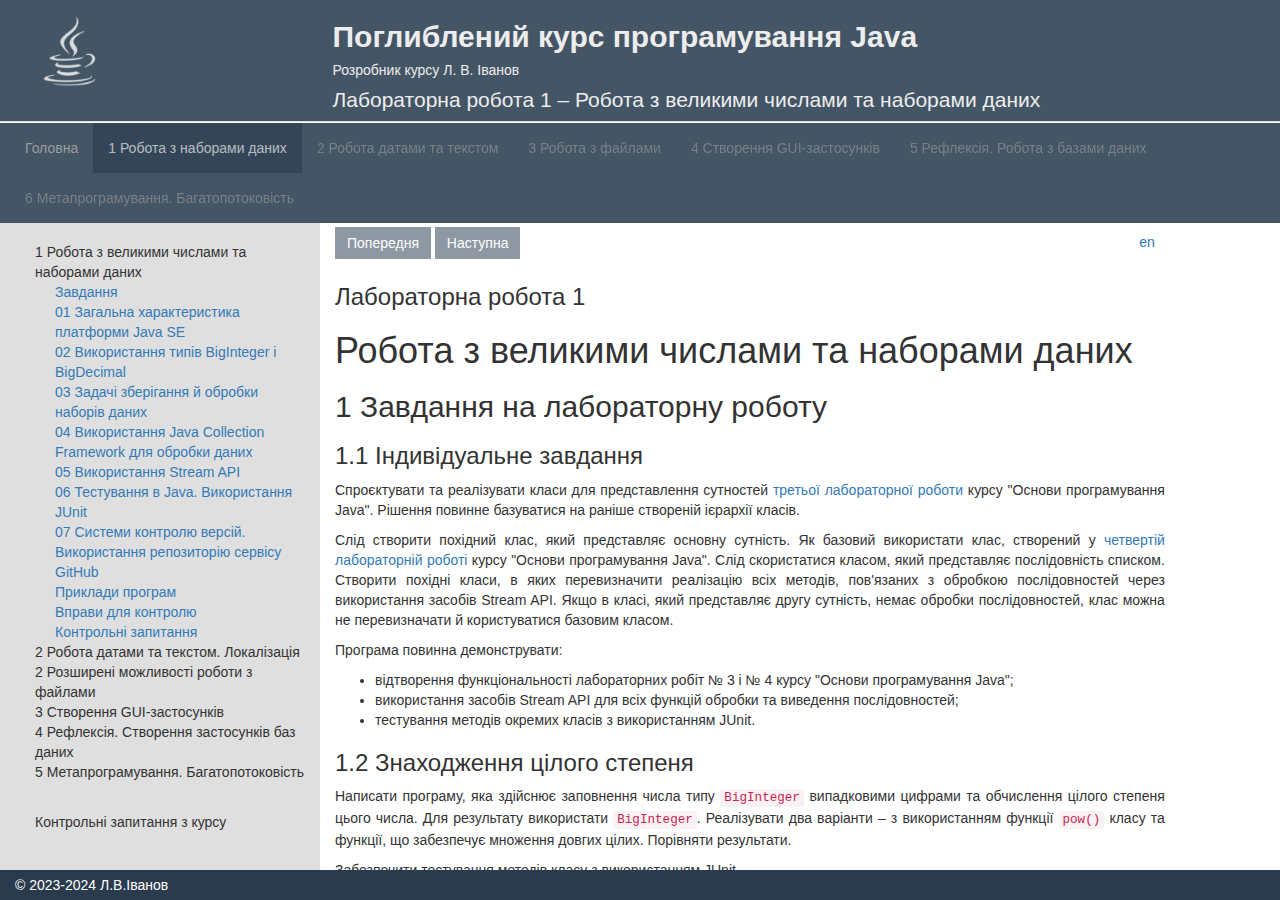
<file: java_ua_2/1 Робота з великими числами та наборами даних.html>
<!DOCTYPE html>
<!-- saved from url=(0053)http://iwanoff.inf.ua/java_ua_2/LabTraining01.html#p1 -->
<html><head><meta http-equiv="Content-Type" content="text/html; charset=UTF-8">
  <title>1 Робота з великими числами та наборами даних</title>
  
  <meta name="viewport" content="width=device-width, initial-scale=1">
  <link rel="stylesheet" href="./1 Робота з великими числами та наборами даних_files/bootstrap.min.css">
  <script src="./1 Робота з великими числами та наборами даних_files/jquery.min.js.download"></script>
  <script src="./1 Робота з великими числами та наборами даних_files/bootstrap.min.js.download"></script>
  <link rel="stylesheet" href="./1 Робота з великими числами та наборами даних_files/lectures.css" type="text/css">
<style>.reset-css {
  border: 0;
  line-height: 1.5;
  margin: 0;
  padding: 0;
  width: auto;
  height: auto;
  font-size: 100%;
  border-collapse: separate;
  border-spacing: 0;
  text-align: left;
  vertical-align: middle;
}
.wt-sky-dialog {
  text-rendering: optimizeLegibility;
  -webkit-font-smoothing: antialiased;
  -moz-osx-font-smoothing: grayscale;
  font-smoothing: antialiased;
  min-width: 168px;
  max-width: 270px;
  border-radius: 3px;
  background-color: #ffffff;
  box-shadow: 0 6px 12px 0 rgba(0, 0, 0, 0.3);
  position: absolute;
  top: 0;
  left: 0;
  font-family: 'Open Sans', sans-serif;
  padding: 10px 0 0;
  line-height: 1.2;
  z-index: 9999999999;
  user-select: none;
  box-sizing: border-box;
  text-align: left;
  margin: 0;
}
.wt-sky-dialog__transcr {
  font-size: 13px;
  margin: 0 12px 10px;
}
.wt-sky-dialog__transcr-text {
  display: inline-block;
  color: #999999;
  vertical-align: top;
}
.wt-sky-dialog__transcr-text::before {
  content: '/';
}
.wt-sky-dialog__transcr-text::after {
  content: '/';
}
.wt-sky-dialog__transcr-pronounce {
  display: inline-block;
  margin-left: 5px;
  cursor: pointer;
  width: 19px;
  height: 16px;
  background-repeat: no-repeat;
  background-position: center center;
  background-size: 19px 16px;
  background-color: #5d9cec;
  mask-image: url([data-uri]);
  -webkit-mask-image: url([data-uri]);
}
.wt-sky-dialog__transcr-pronounce:hover {
  opacity: 0.8;
}
.wt-sky-dialog__translations {
  margin-bottom: 15px;
}
.wt-sky-dialog__translations-list {
  list-style: none;
  padding: 0;
  margin: 0 0 15px;
  color: #333333;
}
.wt-sky-dialog__translation-item {
  padding: 0 12px;
  margin: 0;
  display: block;
  max-width: 100%;
  box-sizing: border-box;
  font-family: 'Open Sans', sans-serif;
  font-size: 13px;
  line-height: 24px;
  white-space: nowrap;
  overflow: hidden;
  text-overflow: ellipsis;
  cursor: pointer;
}
.wt-sky-dialog__translation-item--active {
  background-color: rgba(93, 156, 236, 0.15);
  padding-right: 35px;
  font-weight: 600;
  position: relative;
}
.wt-sky-dialog__translation-item--added {
  background-color: #f5f5f5;
  padding-right: 35px;
  font-weight: 600;
  position: relative;
}
.wt-sky-dialog__translation-add-to-dict {
  position: absolute;
  top: 5px;
  right: 12px;
  background-image: url([data-uri]);
  background-repeat: no-repeat;
  background-position: center center;
  background-size: 23px 16px;
  width: 23px;
  height: 16px;
}
.wt-sky-dialog__img {
  width: 144px;
  height: 108px;
  background-size: 144px;
  border-radius: 2px;
  margin: 12px 12px;
}
.wt-sky-dialog__translation-item--added .wt-sky-dialog__translation-add-to-dict {
  background-image: url([data-uri]#ccc);
  background-size: 16px 16px;
  width: 16px;
  height: 16px;
}
.wt-sky-dialog__translation-item--added .wt-sky-dialog__translation-add-to-dict:hover {
  background-image: url([data-uri]);
  background-size: 8px 8px;
  background-position: center center;
}
.wt-sky-dialog__upsale-banners .popup__banner {
  border-top: 2px solid #dddddd;
}
</style><style>.popup__banner {
  display: flex;
  align-items: center;
  justify-content: center;
  cursor: pointer;
  min-width: 200px;
  padding: 1px 0 0 1px;
}
</style><style>.long-reset-css {
  border: 0;
  line-height: 1.5;
  margin: 0;
  padding: 0;
  width: auto;
  height: auto;
  font-size: 100%;
  border-collapse: separate;
  border-spacing: 0;
  text-align: left;
  vertical-align: middle;
}
.wt-sky-long-dialog {
  padding: 10px 12px 15px;
  max-width: 360px;
  max-height: 270px;
  border-radius: 3px;
  font-family: 'Open Sans', sans-serif;
  color: #333333;
  background-color: #ffffff;
  box-shadow: 0 6px 12px 0 rgba(0, 0, 0, 0.3);
  position: absolute;
  top: 0;
  left: 0;
  z-index: 9999999999;
  user-select: all;
  box-sizing: border-box;
  overflow-y: auto;
  font-size: 18px;
  text-align: left;
}
.wt-sky-long-dialog--small-font {
  font-size: 13px;
}
</style><style>.wt-sky-modal-open {
  overflow: hidden;
}
.wt-sky-modal-wrap {
  z-index: 9999999999;
  position: fixed;
  left: 0;
  top: 0;
  width: 100%;
  height: 100%;
  overflow: auto;
  background-color: rgba(255, 255, 255, 0.8);
}
.wt-sky-modal {
  text-rendering: optimizeLegibility;
  -webkit-font-smoothing: antialiased;
  -moz-osx-font-smoothing: grayscale;
  font-smoothing: antialiased;
  width: 350px;
  position: fixed;
  left: 50%;
  top: 50%;
  transform: translate(-50%, -50%);
  border-radius: 6px;
  background-color: #5d9cec;
  box-shadow: 0 0 20px 0 rgba(0, 0, 0, 0.2);
  box-sizing: border-box;
  padding: 10px 15px 15px;
  font-family: 'Open Sans', sans-serif;
  font-size: 16px;
  font-weight: 600;
  line-height: 1.38;
  color: #ffffff;
  text-shadow: 1px 1px 0 rgba(0, 0, 0, 0.1);
}
.wt-sky-modal__close {
  position: absolute;
  right: 10px;
  top: 10px;
  width: 10px;
  height: 10px;
  background-image: url([data-uri]);
  background-repeat: no-repeat;
  background-position: 0 0;
  background-size: 10px 10px;
  opacity: 0.6;
  cursor: pointer;
}
.wt-sky-modal__head {
  font-size: 22px;
  font-weight: 600;
  line-height: 1.36;
  color: #fff;
  text-shadow: 1px 1px 0 rgba(0, 0, 0, 0.1);
  margin-bottom: 5px;
}
.wt-sky-modal__register-call {
  background-image: url([data-uri]);
  background-repeat: no-repeat;
  background-position: 0 0;
  background-size: 236px 72px;
  width: 236px;
  height: 72px;
  margin-top: 28px;
  margin-bottom: 33px;
}
.wt-sky-modal__register-buttons {
  margin-top: 18px;
  display: flex;
  align-items: center;
}
.wt-sky-modal__button-login {
  display: inline-block;
  box-sizing: border-box;
  font-size: 16px;
  font-weight: 600;
  text-align: center;
  color: #333333;
  width: 126px;
  height: 36px;
  border-radius: 66px;
  background-image: linear-gradient(to bottom, #ffffff, #f5f5f5);
  box-shadow: inset 0 -1px 0 0 rgba(0, 0, 0, 0.07);
  cursor: pointer;
  margin-right: 18px;
  padding-top: 6px;
  text-shadow: none;
}
.wt-sky-modal__button-register {
  display: inline-block;
  width: 65px;
  cursor: pointer;
  font-size: 15px;
  font-weight: 600;
  text-decoration: underline;
}
</style><style>.wt-sky-dictionary-page {
  text-rendering: optimizeLegibility;
  -webkit-font-smoothing: antialiased;
  -moz-osx-font-smoothing: grayscale;
  font-smoothing: antialiased;
  margin: 0;
  padding: 0;
  font-family: 'Open Sans', sans-serif;
  font-size: 16px;
  color: #333333;
  background-color: #fafafa;
}
.wt-sky-dictionary-page h1,
.wt-sky-dictionary-page h2 {
  font-weight: 300;
  margin: 0;
  padding: 0;
}
.wt-sky-dictionary-page h1 {
  font-size: 36px;
}
.wt-sky-dictionary-page h2 {
  font-size: 30px;
}
.wt-sky-dictionary-page form {
  margin: 0;
}
.wt-sky-dictionary-page .header {
  height: 45px;
  background-color: #4a89dc;
}
.wt-sky-dictionary-page .logo {
  width: 228px;
  height: 45px;
  background-image: url([data-uri]);
  background-repeat: no-repeat;
  background-position: 0 center;
  background-size: 228px 29px;
  background-color: transparent;
}
.wt-sky-dictionary-page .container {
  position: relative;
  max-width: 990px;
  margin: 0 auto;
  padding: 0 10px;
}
.wt-sky-dictionary-page .page {
  font-weight: 300;
  padding-bottom: 48px;
}
.wt-sky-dictionary-page .page__button {
  height: 26px;
  width: 30px;
  border-radius: 4px;
  background-image: linear-gradient(to bottom, #ffffff, #f5f5f5);
  border: solid 1px #ddd;
  color: #333333;
  font-size: 14px;
  display: inline-block;
  padding: 4px 10px;
  line-height: 1;
  box-sizing: border-box;
  cursor: pointer;
  margin: 0 5px;
  position: relative;
  top: 2px;
  user-select: none;
}
.wt-sky-dictionary-page .page__button:first-child {
  margin-left: 0;
}
.wt-sky-dictionary-page .page__button:last-child {
  margin-right: 0;
}
.wt-sky-dictionary-page .page__button:active {
  box-shadow: inset 0 0 3px 0 rgba(0, 0, 0, 0.3);
}
.wt-sky-dictionary-page .page__button--primary {
  background-image: linear-gradient(to bottom, #5d9cec, #4a89dc);
  background-size: 100%;
  background-repeat: no-repeat;
  background-position: center;
  width: auto;
  color: #fff;
  font-weight: 600;
  box-shadow: inset 0 -1px 0 0 rgba(0, 0, 0, 0.07);
}
.wt-sky-dictionary-page .page__button--secondary {
  background-image: linear-gradient(to bottom, #ffffff, #f5f5f5);
  background-size: 100%;
  background-repeat: no-repeat;
  background-position: center;
  width: auto;
  box-shadow: inset 0 -1px 0 0 rgba(0, 0, 0, 0.07);
}
@media print {
  .wt-sky-dictionary-page {
    -webkit-print-color-adjust: exact;
  }
  .wt-sky-dictionary-page .header {
    display: none;
  }
  .wt-sky-dictionary-page .container {
    max-width: 100%;
    margin: 0;
    padding: 0;
  }
}
@media print {
  .wt-sky-dictionary-page .page__header {
    margin-top: 0;
    line-height: 1;
  }
  .wt-sky-dictionary-page .page__header-button {
    display: none;
  }
  .wt-sky-dictionary-page .page__title-link {
    padding-left: 0;
    background: #fff !important;
  }
  .wt-sky-dictionary-page .word-list__word {
    width: 50%;
  }
  .wt-sky-dictionary-page .word-list__word-text-list {
    display: none;
  }
  .wt-sky-dictionary-page .word-list__word-text-inner {
    left: 0;
  }
}
</style><style>.wt-sky-hint {
  text-rendering: optimizeLegibility;
  -webkit-font-smoothing: antialiased;
  -moz-osx-font-smoothing: grayscale;
  font-smoothing: antialiased;
  padding: 5px;
  position: absolute;
  z-index: 9999999990;
  cursor: default;
  animation: 0.15s fadeIn;
}
.wt-sky-hint__arrow {
  content: '';
  width: 0;
  height: 0;
  margin: auto;
  display: block;
  position: absolute;
  top: 0;
  left: 0;
  right: 0;
  bottom: 0;
  border: 5px solid transparent;
}
.wt-sky-hint__content {
  border-radius: 3px;
  background-color: rgba(51, 51, 51, 0.85);
  padding: 1px 7px 2px;
  font-family: 'Open Sans', sans-serif;
  font-size: 13px;
  text-align: center;
  color: #fff;
}
.wt-sky-hint--top .wt-sky-hint__arrow {
  top: auto;
  border-bottom: none;
  border-top-color: rgba(51, 51, 51, 0.85);
}
.wt-sky-hint--left .wt-sky-hint__arrow {
  left: auto;
  border-right: none;
  border-left-color: rgba(51, 51, 51, 0.85);
}
.wt-sky-hint--right .wt-sky-hint__arrow {
  right: auto;
  border-left: none;
  border-right-color: rgba(51, 51, 51, 0.85);
}
.wt-sky-hint--bottom .wt-sky-hint__arrow {
  bottom: auto;
  border-top: none;
  border-bottom-color: rgba(51, 51, 51, 0.85);
}
@keyframes fadeIn {
  from {
    opacity: 0;
  }
  to {
    opacity: 1;
  }
}
</style><style>.wt-sky-dictionary-page .page__header {
  position: relative;
  margin-top: 40px;
  font-size: 30px;
  line-height: 1.33;
}
.wt-sky-dictionary-page .page__header--loading {
  background-image: url([data-uri]);
  background-size: 20px 20px;
  background-color: transparent;
  background-repeat: no-repeat;
  background-position: 181px 11px;
}
.wt-sky-dictionary-page .page__header-title {
  font-family: 'Fira Sans', sans-serif;
}
.wt-sky-dictionary-page .page__header-button--add {
  background-image: url([data-uri]), linear-gradient(to bottom, #5d9cec, #4a89dc);
  background-size: 16px auto,100%;
  background-repeat: no-repeat;
  background-position: 3px -47px, center;
  width: auto;
  padding-left: 21px;
  color: #fff;
  top: -6px;
  font-weight: 600;
  box-shadow: inset 0 -1px 0 0 rgba(0, 0, 0, 0.07);
}
.wt-sky-dictionary-page .page__header-button--print {
  background-image: url([data-uri]), linear-gradient(to bottom, #ffffff, #f5f5f5);
  background-size: 16px 14px, 100%;
  background-repeat: no-repeat;
  background-position: center;
  margin-left: 5px;
}
.wt-sky-dictionary-page .page__header-button--download {
  background-image: url([data-uri]), linear-gradient(to bottom, #ffffff, #f5f5f5);
  background-size: 12px 14px, 100%;
  background-repeat: no-repeat;
  background-position: center;
  margin-left: 5px;
}
.wt-sky-dictionary-page .page__header-right {
  float: right;
  position: relative;
  font-size: 14px;
  line-height: 3;
  text-align: right;
}
.wt-sky-dictionary-page .page__header-group {
  display: flex;
  justify-content: center;
  margin-top: 25px;
  user-select: none;
  font-size: 14px;
}
.wt-sky-dictionary-page .page__heder-group-item {
  background-image: linear-gradient(to bottom, #ffffff, #f5f5f5);
  text-align: center;
  padding: 2px 5px 3px;
  border-top: 1px solid #ddd;
  border-bottom: 1px solid #ddd;
  border-right: 1px solid #ddd;
  cursor: pointer;
  width: 120px;
  box-sizing: border-box;
}
.wt-sky-dictionary-page .page__heder-group-item:first-child {
  border-left: 1px solid #ddd;
  border-top-left-radius: 4px;
  border-bottom-left-radius: 4px;
}
.wt-sky-dictionary-page .page__heder-group-item:last-child {
  border-top-right-radius: 4px;
  border-bottom-right-radius: 4px;
}
.wt-sky-dictionary-page .page__heder-group-item--active {
  font-weight: 600;
  text-align: center;
  text-shadow: 1px 1px 0 rgba(0, 0, 0, 0.1);
  color: #fff;
  background-color: #999999;
  background-image: none;
  cursor: default;
}
.wt-sky-dictionary-page .page__heder-group-item--disabled {
  color: #999999;
  background-color: #f5f5f5;
  background-image: none;
  cursor: not-allowed;
}
.wt-sky-dictionary-page .page__header-option {
  cursor: pointer;
}
.wt-sky-dictionary-page .page__header-option:before {
  content: '';
  display: inline-block;
  position: relative;
  top: 4px;
  margin-right: 7px;
  width: 18px;
  height: 18px;
  background-image: url([data-uri]#999999);
  background-repeat: no-repeat;
  background-position: center;
  background-size: 18px;
}
.wt-sky-dictionary-page .page__header-option--checked:before {
  background-image: url([data-uri]#5d9cec);
}
.wt-sky-dictionary-page .page__header-button.page__header-button--add {
  margin-left: 25px;
}
</style><style>.wt-sky-dictionary-page .tooltip-change-title {
  padding: 12px;
}
.wt-sky-dictionary-page .tooltip-change-title__form {
  display: flex;
}
.wt-sky-dictionary-page .tooltip-change-title__input-title {
  border-radius: 2px;
  background-color: #fff;
  border: solid 1px #ddd;
  font-family: Open Sans, sans-serif;
  font-size: 15px;
  padding: 3px 0 5px 9px;
  margin-right: 5px;
  width: 300px;
}
.wt-sky-dictionary-page .tooltip-change-title__submit {
  width: 30px;
  height: 30px;
  border-radius: 4px;
  box-shadow: inset 0 -1px 0 0 rgba(0, 0, 0, 0.07);
  background-image: url([data-uri]), linear-gradient(to bottom, #5d9cec, #4a89dc);
  background-size: 16px 15px,100%;
  background-repeat: no-repeat;
  background-position: center, center;
  border: 0;
  cursor: pointer;
}
</style><style>.wt-sky-dictionary-page .tooltip-modal {
  position: absolute;
  background-color: #ffffff;
  box-shadow: 0 6px 12px 0 rgba(0, 0, 0, 0.15);
  border: solid 1px rgba(153, 153, 153, 0.2);
  border-radius: 6px;
  z-index: 1;
}
.wt-sky-dictionary-page .tooltip-modal:after,
.wt-sky-dictionary-page .tooltip-modal:before {
  bottom: 100%;
  left: 20px;
  border: solid transparent;
  content: " ";
  height: 0;
  width: 0;
  position: absolute;
  pointer-events: none;
}
.wt-sky-dictionary-page .tooltip-modal:after {
  border-bottom-color: #fff;
  border-width: 6px;
  margin-left: -6px;
}
.wt-sky-dictionary-page .tooltip-modal:before {
  border-bottom-color: rgba(153, 153, 153, 0.2);
  border-width: 7px;
  margin-left: -7px;
}
</style><style>.wt-sky-dictionary-page .word-sets {
  margin-top: 35px;
}
.wt-sky-dictionary-page .word-sets--url,
.wt-sky-dictionary-page .word-sets--all {
  margin-top: 0;
}
.wt-sky-dictionary-page .word-sets--empty {
  padding: 15px;
  font-size: 20px;
  text-align: center;
  border-radius: 4px;
  background-color: #fff;
  box-shadow: 0 1px 2px 0 rgba(0, 0, 0, 0.1);
}
.wt-sky-dictionary-page .word-sets__group {
  margin-bottom: 45px;
}
.wt-sky-dictionary-page .word-sets__group-title {
  margin-top: 0;
  font-family: 'Fira Sans', sans-serif;
  font-size: 22px;
  line-height: 32px;
}
.wt-sky-dictionary-page .word-sets__group-total {
  color: #999999;
  margin-bottom: 15px;
}
</style><style>.wt-sky-dictionary-page .word-set {
  border-radius: 4px;
  background-color: #ffffff;
  box-shadow: 0 1px 2px 0 rgba(0, 0, 0, 0.1);
  padding-bottom: 15px;
  margin-bottom: 15px;
}
.wt-sky-dictionary-page .word-set__header {
  padding: 15px 15px 0;
  height: 36px;
  box-sizing: border-box;
  margin-bottom: 15px;
}
.wt-sky-dictionary-page .word-set__header-toolbar {
  background-color: #5d9cec;
  box-shadow: 0 1px 2px 0 rgba(0, 0, 0, 0.1);
  padding: 9px 20px;
  height: 36px;
  border-radius: 4px 4px 0 0;
  box-sizing: border-box;
  overflow: hidden;
  color: #ffffff;
  font-size: 14px;
  font-weight: 600;
  margin-bottom: 15px;
  animation: showToolbar 0.1s linear forwards;
}
.wt-sky-dictionary-page .word-set__header-toolbar--sticky {
  position: sticky;
  top: 0;
  z-index: 1;
}
.wt-sky-dictionary-page .word-set__header-toolbar-button {
  margin-right: 20px;
  background-repeat: no-repeat;
  background-position: 0 center;
  background-size: 18px auto;
  display: inline-block;
  padding-left: 26px;
  cursor: pointer;
}
.wt-sky-dictionary-page .word-set__header-toolbar-button--select {
  background-image: url([data-uri]#fff);
}
.wt-sky-dictionary-page .word-set__header-toolbar-button--unselect {
  background-image: url([data-uri]#fff);
}
.wt-sky-dictionary-page .word-set__header-toolbar-button--move {
  background-image: url([data-uri]);
}
.wt-sky-dictionary-page .word-set__header-toolbar-button--delete {
  background-image: url([data-uri]#fff);
  background-size: 14px auto;
  padding-left: 22px;
}
.wt-sky-dictionary-page .word-set__title {
  color: #777777;
  text-decoration: none;
  font-size: 13px;
  margin-bottom: 12px;
  margin-right: 15px;
  padding-left: 25px;
  display: inline-block;
  background-image: url([data-uri]#ccc);
  background-repeat: no-repeat;
  background-position: 0 center;
  background-size: 16px 16px;
  max-width: 860px;
  overflow-x: hidden;
  white-space: nowrap;
  text-overflow: ellipsis;
}
.wt-sky-dictionary-page .word-set__title--link {
  color: #5d9cec;
}
.wt-sky-dictionary-page .word-set__title--link:hover {
  text-decoration: underline;
}
.wt-sky-dictionary-page .word-set__title-icon {
  width: 16px;
  height: 16px;
  cursor: pointer;
  background-repeat: no-repeat;
  background-position: center;
  opacity: 0.3;
  display: inline-block;
  visibility: hidden;
  margin-right: 12px;
  position: relative;
  top: -13px;
}
.wt-sky-dictionary-page .word-set__title-icon:hover {
  opacity: 0.4;
}
.wt-sky-dictionary-page .word-set__title-icon--edit {
  background-image: url([data-uri]);
  background-size: 16px 16px;
}
.wt-sky-dictionary-page .word-set__title-icon--delete {
  background-image: url([data-uri]);
  background-size: 14px 16px;
  width: 14px;
}
.wt-sky-dictionary-page .word-set__title-icon--active {
  opacity: 1;
  visibility: visible;
}
.wt-sky-dictionary-page .word-set__title-icon--active:hover {
  opacity: 1;
}
.wt-sky-dictionary-page .word-set:hover .word-set__title-icon,
.wt-sky-dictionary-page .word-set--active .word-set__title-icon {
  visibility: visible;
}
.wt-sky-dictionary-page .word-set__title-icon--edit.word-set__title-icon--active {
  background-image: url([data-uri]#5d9cec);
}
.wt-sky-dictionary-page .word-set__title-icon--delete.word-set__title-icon--active {
  background-image: url([data-uri]#5d9cec);
}
@keyframes showToolbar {
  from {
    opacity: 0;
  }
  to {
    opacity: 1;
  }
}
</style><style>.wt-sky-dictionary-page .word-list {
  display: flex;
  flex-wrap: wrap;
  clear: both;
  margin-bottom: 10px;
  padding-left: 15px;
  padding-right: 15px;
}
.wt-sky-dictionary-page .word-list-empty {
  text-align: center;
  font-size: 15px;
  color: #999999;
  width: 100%;
  margin-bottom: 15px;
}
.wt-sky-dictionary-page .word-list__word {
  position: relative;
  width: 33.33%;
  min-width: 300px;
  padding: 0;
  border-radius: 3px;
}
.wt-sky-dictionary-page .word-list__word-text-list {
  position: absolute;
  content: '';
  width: 6px;
  height: 6px;
  display: block;
  left: 12px;
  top: 13px;
  background-color: #ccc;
  border-radius: 3px;
}
.wt-sky-dictionary-page .word-list__word-text-list--selected {
  background-color: transparent;
  background-image: url([data-uri]);
  background-position: center;
  background-size: 17px;
  background-repeat: no-repeat;
  width: 19px;
  height: 19px;
  left: 5px;
  top: 7px;
  opacity: 1;
}
.wt-sky-dictionary-page .word-list__word-text-list--selected:hover {
  opacity: 1;
}
.wt-sky-dictionary-page .word-list__word:hover {
  background-color: #eff6ff;
}
.wt-sky-dictionary-page .word-list__word:hover .word-list__word-text-list {
  position: absolute;
  content: '';
  cursor: pointer;
  display: block;
  width: 19px;
  height: 19px;
  left: 5px;
  top: 7px;
  border-radius: 0;
  background-color: transparent;
  background-image: url([data-uri]);
  background-position: center;
  background-size: 17px;
  background-repeat: no-repeat;
  opacity: 0.3;
}
.wt-sky-dictionary-page .word-list__word:hover .word-list__word-text-list:hover {
  opacity: 0.4;
}
.wt-sky-dictionary-page .word-list__word-text {
  position: relative;
  height: 38px;
  width: 50%;
  display: inline-block;
  box-sizing: border-box;
  padding-left: 12px;
  line-height: 21px;
  vertical-align: top;
}
.wt-sky-dictionary-page .word-list__word-text-line {
  position: absolute;
  right: 6px;
  top: 16px;
  left: 24px;
  background-color: #ededed;
  height: 1px;
}
.wt-sky-dictionary-page .word-list__word-text-inner {
  position: absolute;
  left: 24px;
  top: 4px;
  background-color: #fff;
  padding: 0 5px;
}
.wt-sky-dictionary-page .word-list__word:hover .word-list__word-text-inner {
  background-color: #eff6ff;
}
.wt-sky-dictionary-page .word-list__word-text-sound {
  display: none;
  margin-left: 6px;
  cursor: pointer;
  width: 19px;
  height: 16px;
  vertical-align: middle;
  background-size: 19px 16px;
  background-repeat: no-repeat;
  background-position: 0 center;
  position: absolute;
  top: 3px;
  right: -17px;
  background-color: #cbcbcb;
  mask-image: url([data-uri]);
  -webkit-mask-image: url([data-uri]);
}
.wt-sky-dictionary-page .word-list__word-text-sound:hover {
  background-color: #b2b2b2;
  mask-image: url([data-uri]);
  -webkit-mask-image: url([data-uri]);
}
.wt-sky-dictionary-page .word-list__word:hover .word-list__word-text-sound {
  display: inline-block;
}
.wt-sky-dictionary-page .word-list__word-translation {
  position: relative;
  top: 4px;
  width: 50%;
  line-height: 21px;
  display: inline-block;
  color: #999999;
  overflow: hidden;
  text-overflow: ellipsis;
  vertical-align: middle;
  box-sizing: border-box;
  padding-bottom: 8px;
}
.wt-sky-dictionary-page .word-list__word .word-list__word-text-list.word-list__word-text-list--selected {
  background-color: transparent;
  background-image: url([data-uri]);
  background-position: center;
  background-size: 17px;
  background-repeat: no-repeat;
  width: 19px;
  height: 19px;
  left: 5px;
  top: 7px;
  opacity: 1;
}
.wt-sky-dictionary-page .word-list__word .word-list__word-text-list.word-list__word-text-list--selected:hover {
  opacity: 1;
}
</style><style>.wt-sky-dictionary-page .tooltip-delete {
  padding: 12px;
}
</style><style>.wt-sky-dictionary-page .tooltip-move-words {
  max-width: 450px;
  max-height: 300px;
  overflow-y: auto;
  margin: 0;
  padding: 5px 0;
  list-style: none;
}
.wt-sky-dictionary-page .tooltip-move-words::-webkit-scrollbar {
  width: 4px;
}
.wt-sky-dictionary-page .tooltip-move-words::-webkit-scrollbar-track {
  border-radius: 6px;
  background: #f5f5f5;
}
.wt-sky-dictionary-page .tooltip-move-words::-webkit-scrollbar-thumb {
  border-radius: 6px;
  background-color: #999999;
}
.wt-sky-dictionary-page .tooltip-move-words__item {
  height: 24px;
  font-size: 15px;
  line-height: 1.4;
  cursor: pointer;
  white-space: nowrap;
  overflow: hidden;
  text-overflow: ellipsis;
  padding-left: 12px;
  padding-right: 12px;
}
.wt-sky-dictionary-page .tooltip-move-words__item:hover {
  background-color: #5d9cec;
  color: #ffffff;
}
.wt-sky-dictionary-page .tooltip-move-words__delimiter {
  height: 1px;
  background-color: #e5e5e5;
  margin: 5px 0;
}
</style><style>.wt-sky-rl-toolbar-popover {
  text-rendering: optimizeLegibility;
  -webkit-font-smoothing: antialiased;
  -moz-osx-font-smoothing: grayscale;
  font-smoothing: antialiased;
  position: fixed;
  box-sizing: border-box;
  right: 55px;
  top: 78px;
  width: 300px;
  min-height: 90px;
  padding: 10px 12px 14px;
  font-family: 'Open Sans', sans-serif;
  font-size: 16px;
  line-height: 1.4;
  color: #ffffff;
  border-radius: 6px;
  background-color: rgba(73, 137, 220, 0.95);
  box-shadow: 0 0 20px 0 rgba(0, 0, 0, 0.2);
  border: solid 1px rgba(0, 0, 0, 0);
  z-index: 9999999991;
  user-select: none;
  text-align: left;
  transition: top 0.15s linear;
}
.wt-sky-rl-toolbar-popover:after {
  right: -15px;
  top: 20px;
  content: " ";
  height: 0;
  width: 0;
  position: absolute;
  pointer-events: none;
  border: solid transparent;
  border-left-color: rgba(73, 137, 220, 0.95);
  border-width: 7px;
  margin-top: -7px;
}
.wt-sky-rl-toolbar-popover__close {
  width: 10px;
  height: 10px;
  background-image: url([data-uri]);
  background-repeat: no-repeat;
  background-position: 0 0;
  background-size: 10px 10px;
  display: inline-block;
  position: absolute;
  top: 9px;
  right: 9px;
  cursor: pointer;
  z-index: 1;
  opacity: 0.8;
}
.wt-sky-rl-toolbar-popover__close:hover {
  opacity: 1;
}
.wt-sky-rl-toolbar-popover__header {
  font-weight: 600;
  height: 22px;
  margin-bottom: 10px;
}
</style><style>.wt-sky-rl-tags-input {
  font-family: 'Open Sans', sans-serif;
  border-radius: 2px;
  background-color: #ffffff;
  box-shadow: inset 0 1px 0 0 rgba(0, 0, 0, 0.07);
  cursor: text;
}
.wt-sky-rl-tags-input:before {
  width: 16px;
  height: 16px;
  background-image: url([data-uri]);
  background-repeat: no-repeat;
  background-position: center;
  background-size: 16px 16px;
  display: inline-block;
  position: relative;
  top: 5px;
  margin-right: 3px;
  margin-left: 7px;
  content: '';
}
.wt-sky-rl-tags-input__tags {
  display: inline;
}
.wt-sky-rl-tags-input__tag {
  border-radius: 2px;
  background-color: #e3f0ff;
  border: solid 1px #c2ddff;
  height: 22px;
  font-size: 15px;
  line-height: 15px;
  color: #333333;
  margin-left: 4px;
  margin-bottom: 4px;
  padding: 1px 18px 2px 6px;
  display: inline-block;
  user-select: none;
  transition: all 100ms ease;
  box-sizing: border-box;
  position: relative;
}
.wt-sky-rl-tags-input__tag-delete {
  width: 6px;
  height: 6px;
  opacity: 0.8;
  background-image: url([data-uri]);
  background-repeat: no-repeat;
  background-position: center;
  display: inline-block;
  position: absolute;
  right: 6px;
  top: 7px;
  cursor: pointer;
}
.wt-sky-rl-tags-input__tag-delete:hover {
  opacity: 1;
}
.wt-sky-rl-tags-input__input {
  display: inline-block;
  margin-left: 4px;
  margin-bottom: 4px;
}
.wt-sky-rl-tags-input input {
  appearance: none !important;
  display: inline-block !important;
  padding: 3px;
  margin: 0 !important;
  background: none !important;
  border: none !important;
  box-shadow: none !important;
  font: inherit !important;
  font-size: 15px !important;
  outline: none !important;
  box-sizing: content-box !important;
  max-width: 230px;
  color: #333333;
}
.wt-sky-rl-tags-suggestions {
  text-rendering: optimizeLegibility;
  -webkit-font-smoothing: antialiased;
  -moz-osx-font-smoothing: grayscale;
  font-smoothing: antialiased;
  border-radius: 2px;
  background-color: #ffffff;
  box-shadow: 0 2px 4px 0 rgba(0, 0, 0, 0.1), 0 0 0 1px rgba(0, 0, 0, 0.1);
  font-family: 'Open Sans', sans-serif;
  font-size: 15px;
  line-height: 1.33;
  color: #333333;
  margin: 0;
  padding: 5px 0;
  position: absolute;
  width: 273px;
  z-index: 1;
}
.wt-sky-rl-tags-suggestions--wide {
  width: 400px;
}
.wt-sky-rl-tags-suggestions__item {
  list-style: none;
  padding: 2px 10px 2px 30px;
  cursor: pointer;
}
.wt-sky-rl-tags-suggestions__item:hover,
.wt-sky-rl-tags-suggestions__item--active {
  background-color: #5d9cec;
  color: #ffffff;
}
</style><style>.wt-sky-reader-global {
  overflow: hidden;
  font-size: 10px;
  margin: 0;
}
.wt-sky-reader-global.wt-sky-font-size__6 {
  font-size: 6px;
}
.wt-sky-reader-global.wt-sky-font-size__7 {
  font-size: 7px;
}
.wt-sky-reader-global.wt-sky-font-size__8 {
  font-size: 8px;
}
.wt-sky-reader-global.wt-sky-font-size__9 {
  font-size: 9px;
}
.wt-sky-reader-global.wt-sky-font-size__10 {
  font-size: 10px;
}
.wt-sky-reader-global.wt-sky-font-size__11 {
  font-size: 11px;
}
.wt-sky-reader-global.wt-sky-font-size__12 {
  font-size: 12px;
}
.wt-sky-reader-global.wt-sky-font-size__13 {
  font-size: 13px;
}
.wt-sky-reader-global.wt-sky-font-size__14 {
  font-size: 14px;
}
.wt-sky-reader-global.wt-sky-font-size__15 {
  font-size: 15px;
}
.wt-sky-reader-global.wt-sky-font-size__16 {
  font-size: 16px;
}
.wt-sky-reader-global.wt-sky-font-size__17 {
  font-size: 17px;
}
.wt-sky-reader-global.wt-sky-font-size__18 {
  font-size: 18px;
}
.wt-sky-reader-wrap {
  z-index: 9999999999;
  position: fixed;
  left: 0;
  top: 0;
  width: 100%;
  height: 100%;
  overflow: auto;
}
.wt-sky-reader {
  text-rendering: optimizeLegibility;
  -webkit-font-smoothing: antialiased;
  -moz-osx-font-smoothing: grayscale;
  font-smoothing: antialiased;
  font-family: 'Open Sans', sans-serif;
  transition: background-color 0.15s linear;
  overflow: hidden;
  min-height: 100%;
}
.wt-sky-reader__main {
  display: flex;
  justify-content: center;
  padding-left: 42px;
  padding-right: 42px;
}
.wt-sky-reader__article {
  position: relative;
  max-width: 90vw;
  width: 60vw;
  padding: 45px 60px;
  box-sizing: border-box;
}
.wt-sky-reader__side {
  flex: 0 0 340px;
  position: relative;
  width: 340px;
  padding: 60px 20px;
  box-sizing: border-box;
}
.wt-sky-reader__tools {
  position: fixed;
  width: 300px;
  overflow-y: auto;
  height: 85%;
}
.wt-sky-reader__tools .vimbox-words__item-text-line {
  opacity: 0.3;
}
.wt-sky-reader__tools::-webkit-scrollbar {
  width: 6px;
}
.wt-sky-reader__tools::-webkit-scrollbar-track {
  border-radius: 6px;
}
.wt-sky-reader__tools::-webkit-scrollbar-thumb {
  border-radius: 6px;
}
</style><style>.wt-sky-reader--light {
  background-color: #ffffff;
  color: #333333;
}
.wt-sky-reader--light .wt-sky-reader__side {
  box-shadow: inset 1px 0 0 0 rgba(153, 153, 153, 0.15);
}
.wt-sky-reader--sepia {
  background-color: #fff8e8;
  color: #5b4636;
}
.wt-sky-reader--sepia .wt-sky-reader__side {
  box-shadow: inset 1px 0 0 0 rgba(173, 153, 139, 0.15);
}
.wt-sky-reader--dark {
  background-color: #222222;
  color: #dddddd;
}
.wt-sky-reader--dark .wt-sky-reader__side {
  box-shadow: inset 1px 0 0 0 rgba(153, 153, 153, 0.15);
}
</style><style>.wt-sky-reader--light .wt-sky-reader__tools::-webkit-scrollbar-track {
  background: #ffffff;
}
.wt-sky-reader--light .wt-sky-reader__tools::-webkit-scrollbar-thumb {
  background-color: #999999;
}
.wt-sky-reader--light .wt-sky-reader__settings {
  background-color: #ffffff;
  border-color: rgba(153, 153, 153, 0.2);
}
.wt-sky-reader--light .wt-sky-reader__settings:after {
  border-left-color: #ffffff;
}
.wt-sky-reader--light .wt-sky-reader__settings:before {
  border-left-color: #ebebeb;
}
.wt-sky-reader--light .vimbox-words__item-text-list {
  background-color: #999999;
}
.wt-sky-reader--light .vimbox-words__item-text-line {
  background-color: #999999;
}
.wt-sky-reader--light .vimbox-words__item-text-inner {
  background-color: #ffffff;
}
.wt-sky-reader--light .vimbox-words__item:hover .vimbox-words__item-text-inner {
  background-color: #f5f5f5;
}
.wt-sky-reader--light .vimbox-words__item:hover {
  background-color: #f5f5f5;
}
.wt-sky-reader--light .vimbox-words__item:hover .vimbox-words__item-text-list {
  background-position: 0 0;
}
.wt-sky-reader--light .vimbox-words__item-text-sound {
  background-image: url([data-uri]#999999);
  background-color: #f5f5f5;
}
.wt-sky-reader--light .vimbox-words__item-text-sound:hover {
  background-image: url([data-uri]#999999);
}
.wt-sky-reader--light .wt-sky-reader__dictionary--empty {
  color: #999999;
}
.wt-sky-reader--light .wt-sky-reader__settings-font-item {
  border-color: rgba(153, 153, 153, 0.5);
}
.wt-sky-reader--light .wt-sky-reader__settings-size-button {
  background-image: url([data-uri]#999999&selector=g,rect);
  border-color: rgba(153, 153, 153, 0.5);
}
.wt-sky-reader--light .wt-sky-reader__settings-size-button:active {
  box-shadow: inset 0 0 5px 0 rgba(153, 153, 153, 0.5);
}
.wt-sky-reader--light .wt-sky-reader__settings-size-button--disabled {
  background-image: url([data-uri]#99999950&selector=g,rect);
}
.wt-sky-reader--light .wt-sky-reader__settings-size-value {
  color: #333333;
  border-top-color: rgba(153, 153, 153, 0.5);
  border-bottom-color: rgba(153, 153, 153, 0.5);
}
.wt-sky-reader--light .wt-sky-reader__settings-translation-head {
  color: #333333;
}
.wt-sky-reader--light .wt-sky-reader__settings-translation-label {
  color: #333333;
}
.wt-sky-reader--sepia .wt-sky-reader__tools::-webkit-scrollbar-track {
  background: #fff8e8;
}
.wt-sky-reader--sepia .wt-sky-reader__tools::-webkit-scrollbar-thumb {
  background-color: #ad998b;
}
.wt-sky-reader--sepia .wt-sky-reader__settings {
  background-color: #fff8e8;
  border-color: rgba(173, 153, 139, 0.2);
}
.wt-sky-reader--sepia .wt-sky-reader__settings:after {
  border-left-color: #fff8e8;
}
.wt-sky-reader--sepia .wt-sky-reader__settings:before {
  border-left-color: #efe6d6;
}
.wt-sky-reader--sepia .vimbox-words__item-text-list {
  background-color: #ad998b;
}
.wt-sky-reader--sepia .vimbox-words__item-text-line {
  background-color: #ad998b;
}
.wt-sky-reader--sepia .vimbox-words__item-text-inner {
  background-color: #fff8e8;
}
.wt-sky-reader--sepia .vimbox-words__item:hover .vimbox-words__item-text-inner {
  background-color: #f7efde;
}
.wt-sky-reader--sepia .vimbox-words__item:hover {
  background-color: #f7efde;
}
.wt-sky-reader--sepia .vimbox-words__item:hover .vimbox-words__item-text-list {
  background-position: 0 -12px;
}
.wt-sky-reader--sepia .vimbox-words__item-text-sound {
  background-image: url([data-uri]#ad998b);
  background-color: #f7efde;
}
.wt-sky-reader--sepia .vimbox-words__item-text-sound:hover {
  background-image: url([data-uri]#ad998b);
}
.wt-sky-reader--sepia .wt-sky-reader__dictionary--empty {
  color: #ad998b;
}
.wt-sky-reader--sepia .wt-sky-reader__settings-font-item {
  border-color: rgba(173, 153, 139, 0.5);
}
.wt-sky-reader--sepia .wt-sky-reader__settings-size-button {
  background-image: url([data-uri]#ad998b&selector=g,rect);
  border-color: rgba(173, 153, 139, 0.5);
}
.wt-sky-reader--sepia .wt-sky-reader__settings-size-button:active {
  box-shadow: inset 0 0 5px 0 rgba(173, 153, 139, 0.5);
}
.wt-sky-reader--sepia .wt-sky-reader__settings-size-button--disabled {
  background-image: url([data-uri]#ad998b50&selector=g,rect);
}
.wt-sky-reader--sepia .wt-sky-reader__settings-size-value {
  color: #5b4636;
  border-top-color: rgba(173, 153, 139, 0.5);
  border-bottom-color: rgba(173, 153, 139, 0.5);
}
.wt-sky-reader--sepia .wt-sky-reader__settings-translation-head {
  color: #5b4636;
}
.wt-sky-reader--sepia .wt-sky-reader__settings-translation-label {
  color: #5b4636;
}
.wt-sky-reader--dark .wt-sky-reader__tools::-webkit-scrollbar-track {
  background: #222222;
}
.wt-sky-reader--dark .wt-sky-reader__tools::-webkit-scrollbar-thumb {
  background-color: #999999;
}
.wt-sky-reader--dark .wt-sky-reader__settings {
  background-color: #222222;
  border-color: rgba(153, 153, 153, 0.2);
}
.wt-sky-reader--dark .wt-sky-reader__settings:after {
  border-left-color: #222222;
}
.wt-sky-reader--dark .wt-sky-reader__settings:before {
  border-left-color: #3a3a3a;
}
.wt-sky-reader--dark .vimbox-words__item-text-list {
  background-color: #999999;
}
.wt-sky-reader--dark .vimbox-words__item-text-line {
  background-color: #999999;
}
.wt-sky-reader--dark .vimbox-words__item-text-inner {
  background-color: #222222;
}
.wt-sky-reader--dark .vimbox-words__item:hover .vimbox-words__item-text-inner {
  background-color: #2f2f2f;
}
.wt-sky-reader--dark .vimbox-words__item:hover {
  background-color: #2f2f2f;
}
.wt-sky-reader--dark .vimbox-words__item:hover .vimbox-words__item-text-list {
  background-position: 0 0;
}
.wt-sky-reader--dark .vimbox-words__item-text-sound {
  background-image: url([data-uri]#999999);
  background-color: #2f2f2f;
}
.wt-sky-reader--dark .vimbox-words__item-text-sound:hover {
  background-image: url([data-uri]#999999);
}
.wt-sky-reader--dark .wt-sky-reader__dictionary--empty {
  color: #999999;
}
.wt-sky-reader--dark .wt-sky-reader__settings-font-item {
  border-color: rgba(153, 153, 153, 0.5);
}
.wt-sky-reader--dark .wt-sky-reader__settings-size-button {
  background-image: url([data-uri]#999999&selector=g,rect);
  border-color: rgba(153, 153, 153, 0.5);
}
.wt-sky-reader--dark .wt-sky-reader__settings-size-button:active {
  box-shadow: inset 0 0 5px 0 rgba(153, 153, 153, 0.5);
}
.wt-sky-reader--dark .wt-sky-reader__settings-size-button--disabled {
  background-image: url([data-uri]#99999950&selector=g,rect);
}
.wt-sky-reader--dark .wt-sky-reader__settings-size-value {
  color: #dddddd;
  border-top-color: rgba(153, 153, 153, 0.5);
  border-bottom-color: rgba(153, 153, 153, 0.5);
}
.wt-sky-reader--dark .wt-sky-reader__settings-translation-head {
  color: #dddddd;
}
.wt-sky-reader--dark .wt-sky-reader__settings-translation-label {
  color: #dddddd;
}
.wt-sky-reader .wt-sky-reader__settings-skin-item--light {
  border-color: rgba(153, 153, 153, 0.5);
  color: #333333;
  background-color: #ffffff;
}
.wt-sky-reader .wt-sky-reader__settings-skin-item--dark {
  border-color: rgba(153, 153, 153, 0.5);
  color: #dddddd;
  background-color: #222222;
}
.wt-sky-reader .wt-sky-reader__settings-skin-item--sepia {
  border-color: rgba(173, 153, 139, 0.5);
  color: #5b4636;
  background-color: #fff8e8;
}
</style><style>.vimbox-words {
  display: flex;
  flex-wrap: wrap;
  clear: both;
  margin-bottom: 10px;
  font-family: 'Open Sans', sans-serif;
}
.vimbox-words__item {
  position: relative;
  width: 33.33%;
  min-width: 300px;
  padding: 0;
  border-radius: 3px;
}
.vimbox-words__item-text-list {
  position: absolute;
  content: '';
  width: 6px;
  height: 6px;
  display: block;
  left: 12px;
  top: 13px;
  background-color: #ccc;
  border-radius: 3px;
}
.vimbox-words__item:hover {
  background-color: #eff6ff;
}
.vimbox-words__item:hover .vimbox-words__item-text-list {
  position: absolute;
  content: '';
  cursor: pointer;
  width: 12px;
  height: 12px;
  display: block;
  left: 9px;
  top: 10px;
  border-radius: 0;
  background-color: transparent;
  background-image: url([data-uri]);
  background-position: 0 0;
  background-size: 12px auto;
  background-repeat: no-repeat;
  opacity: 0.5;
}
.vimbox-words__item:hover .vimbox-words__item-text-list:hover {
  opacity: 1;
}
.vimbox-words__item-text {
  position: relative;
  height: 32px;
  width: 50%;
  display: inline-block;
  box-sizing: border-box;
  padding-left: 12px;
  line-height: 21px;
  vertical-align: top;
}
.vimbox-words__item-text-line {
  position: absolute;
  right: 6px;
  top: 16px;
  left: 24px;
  background-color: #ededed;
  height: 1px;
}
.vimbox-words__item-text-inner {
  position: absolute;
  left: 24px;
  top: 4px;
  background-color: #fff;
  padding: 0 5px;
}
.vimbox-words__item:hover .vimbox-words__item-text-inner {
  background-color: #eff6ff;
}
.vimbox-words__item-text-sound {
  display: none;
  margin-left: 6px;
  cursor: pointer;
  width: 18px;
  height: 13px;
  vertical-align: middle;
  background-image: url([data-uri]#cbcbcb);
  background-size: 15px auto;
  background-repeat: no-repeat;
  background-position: 0 center;
  background-color: #eff6ff;
  position: absolute;
  top: 5px;
  right: -17px;
}
.vimbox-words__item-text-sound:hover {
  background-image: url([data-uri]#b2b2b2);
}
.vimbox-words__item:hover .vimbox-words__item-text-sound {
  display: inline-block;
}
.vimbox-words__item-translation {
  position: relative;
  top: 4px;
  width: 50%;
  line-height: 21px;
  display: inline-block;
  color: #999999;
  overflow: hidden;
  text-overflow: ellipsis;
  vertical-align: middle;
  box-sizing: border-box;
  padding-bottom: 8px;
}
@media print {
  .vimbox-words__item {
    width: 50%;
  }
  .vimbox-words__item-text-list {
    display: none;
  }
  .vimbox-words__item-text-inner {
    left: 0;
  }
}
</style><style>.wt-sky-reader__dictionary {
  font-size: 15px;
}
.wt-sky-reader__dictionary--empty {
  text-align: center;
  line-height: 1.33;
}
.wt-sky-reader .vimbox-words__item {
  width: 100%;
  min-width: 0;
  transition: background-color 0.15s linear;
}
.wt-sky-reader .vimbox-words__item-text-inner {
  transition: background-color 0.15s linear;
}
.wt-sky-reader .vimbox-words {
  margin-bottom: 0;
}
</style><style>.wt-sky-reader--serif .wt-sky-reader__article {
  font-family: Georgia, 'Times New Roman', serif;
}
.wt-sky-reader__article-content {
  overflow-x: hidden;
}
.wt-sky-reader__article.wt-sky-col-size__40 {
  width: 40vw;
}
.wt-sky-reader__article.wt-sky-col-size__45 {
  width: 45vw;
}
.wt-sky-reader__article.wt-sky-col-size__50 {
  width: 50vw;
}
.wt-sky-reader__article.wt-sky-col-size__55 {
  width: 55vw;
}
.wt-sky-reader__article.wt-sky-col-size__60 {
  width: 60vw;
}
.wt-sky-reader__article.wt-sky-col-size__65 {
  width: 65vw;
}
.wt-sky-reader__article.wt-sky-col-size__70 {
  width: 70vw;
}
.wt-sky-reader__article.wt-sky-col-size__75 {
  width: 75vw;
}
.wt-sky-reader__article.wt-sky-col-size__80 {
  width: 80vw;
}
.wt-sky-reader__article.wt-sky-col-size__85 {
  width: 85vw;
}
.wt-sky-reader__article.wt-sky-col-size__90 {
  width: 90vw;
}
.wt-sky-reader__article a,
.wt-sky-reader__article abbr,
.wt-sky-reader__article address,
.wt-sky-reader__article area,
.wt-sky-reader__article article,
.wt-sky-reader__article aside,
.wt-sky-reader__article audio,
.wt-sky-reader__article b,
.wt-sky-reader__article blockquote,
.wt-sky-reader__article canvas,
.wt-sky-reader__article caption,
.wt-sky-reader__article cite,
.wt-sky-reader__article code,
.wt-sky-reader__article data,
.wt-sky-reader__article dd,
.wt-sky-reader__article del,
.wt-sky-reader__article details,
.wt-sky-reader__article dfn,
.wt-sky-reader__article div,
.wt-sky-reader__article dl,
.wt-sky-reader__article dt,
.wt-sky-reader__article em,
.wt-sky-reader__article footer,
.wt-sky-reader__article h1,
.wt-sky-reader__article h2,
.wt-sky-reader__article h3,
.wt-sky-reader__article h4,
.wt-sky-reader__article h5,
.wt-sky-reader__article h6,
.wt-sky-reader__article head,
.wt-sky-reader__article header,
.wt-sky-reader__article hr,
.wt-sky-reader__article i,
.wt-sky-reader__article img,
.wt-sky-reader__article ins,
.wt-sky-reader__article li,
.wt-sky-reader__article map,
.wt-sky-reader__article nav,
.wt-sky-reader__article ol,
.wt-sky-reader__article p,
.wt-sky-reader__article picture,
.wt-sky-reader__article pre,
.wt-sky-reader__article progress,
.wt-sky-reader__article q,
.wt-sky-reader__article s,
.wt-sky-reader__article samp,
.wt-sky-reader__article section,
.wt-sky-reader__article small,
.wt-sky-reader__article source,
.wt-sky-reader__article span,
.wt-sky-reader__article strong,
.wt-sky-reader__article sub,
.wt-sky-reader__article summary,
.wt-sky-reader__article sup,
.wt-sky-reader__article table,
.wt-sky-reader__article tbody,
.wt-sky-reader__article td,
.wt-sky-reader__article tfoot,
.wt-sky-reader__article th,
.wt-sky-reader__article thead,
.wt-sky-reader__article time,
.wt-sky-reader__article tr,
.wt-sky-reader__article track,
.wt-sky-reader__article u,
.wt-sky-reader__article ul,
.wt-sky-reader__article var,
.wt-sky-reader__article video,
.wt-sky-reader__article wbr {
  white-space: normal;
  word-wrap: break-word;
  max-width: 100%;
  height: auto;
  font-size: 1.8rem;
  margin-top: 0;
  margin-bottom: 0.8rem;
}
.wt-sky-reader__article h1 {
  font-size: 3rem;
  line-height: 1.4;
  font-weight: 600;
  margin-bottom: 1.1rem;
}
.wt-sky-reader__article h2 {
  font-size: 2.2rem;
  line-height: 1.5;
  font-weight: normal;
}
.wt-sky-reader__article h3,
.wt-sky-reader__article h4,
.wt-sky-reader__article h5,
.wt-sky-reader__article h6 {
  font-size: 1.9rem;
  line-height: 1.58;
  font-weight: normal;
}
.wt-sky-reader__article * + h1,
.wt-sky-reader__article * + h2,
.wt-sky-reader__article * + h3,
.wt-sky-reader__article * + h4,
.wt-sky-reader__article * + h5,
.wt-sky-reader__article * + h6 {
  margin-top: 1.5rem;
}
.wt-sky-reader__article p {
  font-size: 1.8rem;
  line-height: 1.67;
}
.wt-sky-reader__article p * {
  margin-bottom: 0;
}
.wt-sky-reader__article b {
  font-weight: 600;
}
.wt-sky-reader__article img {
  display: block;
}
.wt-sky-reader__article ul,
.wt-sky-reader__article ol {
  padding-left: 3.6rem;
  list-style: none;
}
.wt-sky-reader__article ul ul,
.wt-sky-reader__article ol ul,
.wt-sky-reader__article ul ol,
.wt-sky-reader__article ol ol {
  margin: 0;
}
.wt-sky-reader__article ul li,
.wt-sky-reader__article ol li {
  font-size: 1.8rem;
  line-height: 3rem;
  margin-bottom: 0.6rem;
}
.wt-sky-reader__article ul li {
  position: relative;
}
.wt-sky-reader__article ul li:before {
  content: '•';
  width: 2.4rem;
  margin-left: -3.6rem;
  margin-right: 1.2rem;
  font-size: 2.4rem;
  font-weight: 700;
  text-align: right;
  position: absolute;
  top: 0.1rem;
  left: -0.1rem;
}
.wt-sky-reader__article ol {
  counter-reset: item;
}
.wt-sky-reader__article ol li:before {
  display: inline-block;
  width: 2.4rem;
  margin-left: -3.6rem;
  margin-right: 1.2rem;
  direction: rtl;
  content: counter(item);
  counter-increment: item;
  font-size: 1.6rem;
  font-weight: 400;
  line-height: 3rem;
  text-align: right;
}
.wt-sky-reader__article ol li ol li:before {
  content: counter(item, lower-alpha);
  counter-increment: item;
}
.wt-sky-reader__article a:link,
.wt-sky-reader__article a:visited,
.wt-sky-reader__article a:hover,
.wt-sky-reader__article a:active {
  color: #5d9cec;
}
.wt-sky-reader__article blockquote {
  font-size: 2.2rem;
  line-height: 1.5;
  margin: 0;
  padding-left: 3.6rem;
  padding-right: 3.6rem;
  position: relative;
}
.wt-sky-reader__article blockquote::before,
.wt-sky-reader__article blockquote::after {
  content: '';
  background-repeat: no-repeat;
  background-position: center center;
  background-size: 1.8rem 2rem;
  display: block;
  width: 1.8rem;
  height: 2rem;
  position: absolute;
  top: 0.5rem;
}
.wt-sky-reader__article blockquote::before {
  left: 0;
}
.wt-sky-reader__article blockquote::after {
  right: 0;
  transform: rotate(180deg);
}
.wt-sky-reader__article hr {
  border: 0;
  height: 1px;
  opacity: 0.25;
  border-radius: 1px;
}
.wt-sky-reader__article wt-tw {
  position: relative;
}
.wt-sky-reader__article wt-w {
  display: inline;
  cursor: pointer;
  font-size: inherit;
}
.wt-sky-reader__article wt-w::selection {
  color: #fff;
  background-color: #5d9cec;
}
.wt-sky-reader__article wt-w:hover {
  color: #5d9cec;
  border-radius: 1px;
  background-color: rgba(93, 156, 236, 0.15);
}
.wt-sky-reader__article wt-t {
  display: inline;
  cursor: default;
  font-style: italic;
  user-select: none;
}
.wt-sky-reader__article.wt-sky-translation__right wt-t {
  padding-left: 0.2rem;
  font-size: 1.8rem;
}
.wt-sky-reader__article.wt-sky-translation__replace wt-tw {
  display: inline-block;
  text-align: center;
  font-size: inherit;
}
.wt-sky-reader__article.wt-sky-translation__replace wt-tw wt-w {
  display: block;
  font-size: 1.3rem;
  font-weight: normal;
  line-height: 0;
  margin-bottom: 0;
}
.wt-sky-reader__article.wt-sky-translation__replace wt-tw wt-t {
  display: block;
}
.wt-sky-reader__article.wt-sky-translation__above wt-tw {
  display: inline-block;
  text-align: center;
  font-size: inherit;
}
.wt-sky-reader__article.wt-sky-translation__above wt-tw wt-t {
  display: block;
  font-size: 1.3rem;
  font-weight: normal;
  line-height: 0;
  margin-bottom: 0;
}
.wt-sky-reader__article.wt-sky-translation__above wt-tw wt-w {
  display: block;
}
</style><style>.wt-sky-reader--light .wt-sky-reader__article h3,
.wt-sky-reader--light .wt-sky-reader__article h4,
.wt-sky-reader--light .wt-sky-reader__article h5,
.wt-sky-reader--light .wt-sky-reader__article h6 {
  color: #999999;
}
.wt-sky-reader--light .wt-sky-reader__article ul li:before {
  color: #999999;
}
.wt-sky-reader--light .wt-sky-reader__article ol li:before {
  color: #999999;
}
.wt-sky-reader--light .wt-sky-reader__article hr {
  background-color: #999999;
}
.wt-sky-reader--light .wt-sky-reader__article blockquote::before,
.wt-sky-reader--light .wt-sky-reader__article blockquote::after {
  background-image: url([data-uri]#999999);
}
.wt-sky-reader--light .wt-sky-reader__article.wt-sky-translation__right wt-t,
.wt-sky-reader--light .wt-sky-reader__article.wt-sky-translation__above wt-t {
  color: #999999;
}
.wt-sky-reader--light .wt-sky-reader__article.wt-sky-translation__replace wt-tw wt-w {
  color: #999999;
}
.wt-sky-reader--sepia .wt-sky-reader__article h3,
.wt-sky-reader--sepia .wt-sky-reader__article h4,
.wt-sky-reader--sepia .wt-sky-reader__article h5,
.wt-sky-reader--sepia .wt-sky-reader__article h6 {
  color: #ad998b;
}
.wt-sky-reader--sepia .wt-sky-reader__article ul li:before {
  color: #ad998b;
}
.wt-sky-reader--sepia .wt-sky-reader__article ol li:before {
  color: #ad998b;
}
.wt-sky-reader--sepia .wt-sky-reader__article hr {
  background-color: #ad998b;
}
.wt-sky-reader--sepia .wt-sky-reader__article blockquote::before,
.wt-sky-reader--sepia .wt-sky-reader__article blockquote::after {
  background-image: url([data-uri]#ad998b);
}
.wt-sky-reader--sepia .wt-sky-reader__article.wt-sky-translation__right wt-t,
.wt-sky-reader--sepia .wt-sky-reader__article.wt-sky-translation__above wt-t {
  color: #ad998b;
}
.wt-sky-reader--sepia .wt-sky-reader__article.wt-sky-translation__replace wt-tw wt-w {
  color: #ad998b;
}
.wt-sky-reader--dark .wt-sky-reader__article h3,
.wt-sky-reader--dark .wt-sky-reader__article h4,
.wt-sky-reader--dark .wt-sky-reader__article h5,
.wt-sky-reader--dark .wt-sky-reader__article h6 {
  color: #999999;
}
.wt-sky-reader--dark .wt-sky-reader__article ul li:before {
  color: #999999;
}
.wt-sky-reader--dark .wt-sky-reader__article ol li:before {
  color: #999999;
}
.wt-sky-reader--dark .wt-sky-reader__article hr {
  background-color: #999999;
}
.wt-sky-reader--dark .wt-sky-reader__article blockquote::before,
.wt-sky-reader--dark .wt-sky-reader__article blockquote::after {
  background-image: url([data-uri]#999999);
}
.wt-sky-reader--dark .wt-sky-reader__article.wt-sky-translation__right wt-t,
.wt-sky-reader--dark .wt-sky-reader__article.wt-sky-translation__above wt-t {
  color: #999999;
}
.wt-sky-reader--dark .wt-sky-reader__article.wt-sky-translation__replace wt-tw wt-w {
  color: #999999;
}
</style><style>.wt-sky-reader__settings {
  position: fixed;
  top: 140px;
  right: 65px;
  padding: 20px;
  border-radius: 6px;
  box-shadow: 0 6px 12px 0 rgba(0, 0, 0, 0.15);
  border: solid 2px;
}
.wt-sky-reader__settings:after,
.wt-sky-reader__settings:before {
  left: 100%;
  top: 40px;
  border: solid transparent;
  content: " ";
  height: 0;
  width: 0;
  position: absolute;
  pointer-events: none;
}
.wt-sky-reader__settings:after {
  border-width: 5px;
  margin-top: -5px;
}
.wt-sky-reader__settings:before {
  border-width: 8px;
  margin-top: -8px;
}
.wt-sky-reader__settings-font {
  display: flex;
  margin-bottom: 25px;
}
.wt-sky-reader__settings-font-item {
  width: 115px;
  height: 77px;
  border-radius: 4px;
  border: 1px solid;
  margin-right: 10px;
  box-sizing: border-box;
  padding: 12px 0;
  text-align: center;
  line-height: 1.4;
  position: relative;
  cursor: pointer;
}
.wt-sky-reader__settings-font-item::before {
  content: 'Aa';
  text-align: center;
  width: 100%;
  display: block;
  font-size: 30px;
  height: 40px;
}
.wt-sky-reader__settings-font-item--active::after {
  content: '';
  height: 4px;
  border-radius: 4px;
  background-color: #5d9cec;
  display: inline-block;
  width: 115px;
  position: absolute;
  bottom: -8px;
  left: 0;
}
.wt-sky-reader__settings-font-item--sans-serif {
  font-family: 'Open Sans', sans-serif;
  font-size: 13px;
}
.wt-sky-reader__settings-font-item--serif {
  font-family: Georgia, "Times New Roman", serif;
  font-size: 14px;
}
.wt-sky-reader__settings-size {
  display: flex;
  margin-bottom: 15px;
}
.wt-sky-reader__settings-size-button {
  width: 36px;
  height: 36px;
  border-radius: 4px;
  border: solid 1px;
  box-sizing: border-box;
  cursor: pointer;
  background-repeat: no-repeat;
  background-size: 16px auto;
}
.wt-sky-reader__settings-size-button--minus {
  border-radius: 4px 0 0 4px;
  background-position: 9px 14px;
}
.wt-sky-reader__settings-size-button--plus {
  border-radius: 0 4px 4px 0;
  background-position: 9px -13px;
}
.wt-sky-reader__settings-size-button--disabled {
  cursor: default;
}
.wt-sky-reader__settings-size-button--disabled:active {
  box-shadow: none!important;
}
.wt-sky-reader__settings-size-value {
  font-size: 14px;
  text-align: center;
  width: 170px;
  height: 36px;
  line-height: 36px;
  border-top: solid 1px;
  border-bottom: solid 1px;
  box-sizing: border-box;
}
.wt-sky-reader__settings-skin {
  display: flex;
  margin-bottom: 35px;
}
.wt-sky-reader__settings-skin-item {
  width: 76px;
  height: 36px;
  border-radius: 4px;
  border: 1px solid;
  box-sizing: border-box;
  margin-right: 7px;
  padding-top: 7px;
  padding-bottom: 10px;
  text-align: center;
  font-size: 14px;
  cursor: pointer;
  position: relative;
  line-height: 1.5;
}
.wt-sky-reader__settings-skin-item--active::after {
  content: '';
  height: 4px;
  border-radius: 4px;
  background-color: #5d9cec;
  display: inline-block;
  width: 76px;
  position: absolute;
  bottom: -8px;
  left: 0;
}
.wt-sky-reader__settings-translation {
  padding-left: 1px;
}
.wt-sky-reader__settings-translation-head {
  font-size: 14px;
  font-weight: 600;
  line-height: 1.43;
}
.wt-sky-reader__settings-translation-label {
  display: block;
  font-size: 14px;
  line-height: 1.57;
  color: #5b4636;
}
.wt-sky-reader__settings-translation-radio {
  margin: 0 7px 0 0;
}
</style><style>.wt-sky-progress-bar {
  position: fixed;
  top: 0;
  left: 0;
  width: 100%;
  height: 2px;
  z-index: 1;
}
.wt-sky-progress-bar__line {
  height: 100%;
  width: 0;
  background-color: #ff3d6f;
  transition: width 0.15s linear;
}
</style><style>.wt-sky-reader-notification {
  text-rendering: optimizeLegibility;
  -webkit-font-smoothing: antialiased;
  -moz-osx-font-smoothing: grayscale;
  font-smoothing: antialiased;
  position: fixed;
  box-sizing: border-box;
  right: 55px;
  top: 120px;
  width: 245px;
  padding: 10px 12px 14px;
  font-family: 'Open Sans', sans-serif;
  font-size: 13px;
  font-weight: 600;
  line-height: 1.4;
  color: #ffffff;
  border-radius: 6px;
  background-color: rgba(73, 137, 220, 0.95);
  box-shadow: 0 0 20px 0 rgba(0, 0, 0, 0.2);
  border: solid 1px rgba(0, 0, 0, 0);
  z-index: 9999999999;
  user-select: none;
  text-align: left;
  transition: top 0.15s linear;
}
.wt-sky-reader-notification:after {
  right: -15px;
  top: 20px;
  content: " ";
  height: 0;
  width: 0;
  position: absolute;
  pointer-events: none;
  border: solid transparent;
  border-left-color: rgba(73, 137, 220, 0.95);
  border-width: 7px;
  margin-top: -7px;
}
.wt-sky-reader-notification__buttons {
  margin-top: 10px;
  display: flex;
  justify-content: space-between;
  align-items: center;
}
.wt-sky-reader-notification__button-turn-on {
  display: inline-block;
  box-sizing: border-box;
  font-size: 15px;
  font-weight: 600;
  color: #333333;
  width: 136px;
  padding: 3px 12px 4px 45px;
  border-radius: 66px;
  box-shadow: inset 0 -1px 0 0 rgba(0, 0, 0, 0.07);
  background-image: url([data-uri]), linear-gradient(to bottom, #fff, #f5f5f5);
  background-repeat: no-repeat;
  background-position: 12px, center;
  background-size: 24px 10px, 100%;
  cursor: pointer;
}
.wt-sky-reader-notification__button-close {
  display: inline-block;
  width: 65px;
  cursor: pointer;
  font-size: 15px;
  font-weight: 600;
}
</style><style>.wt-sky-toolbar-wrap {
  position: relative;
}
.wt-sky-toolbar {
  position: fixed;
  width: 42px;
  border-radius: 6px 0 0 6px;
  z-index: 9999999999;
  right: 0;
  top: 70px;
  background-color: rgba(0, 0, 0, 0.2);
  padding-top: 6px;
  padding-bottom: 6px;
  user-select: none;
  cursor: move;
}
.wt-sky-toolbar--active,
.wt-sky-toolbar:hover {
  background-color: rgba(93, 156, 236, 0.85);
  box-shadow: 0 4px 6px 0 rgba(0, 0, 0, 0.1);
}
.wt-sky-toolbar__button-reading-list {
  width: 42px;
  height: 42px;
  padding: 0;
  border: none;
  cursor: pointer;
  background-color: transparent;
  background-repeat: no-repeat;
  background-position: center center;
  display: block;
  transition: background-color 0.15s linear;
  background-image: url([data-uri]);
  background-size: 16px 24px;
}
.wt-sky-toolbar__button-reading-list:hover {
  background-color: #5d9cec;
}
.wt-sky-toolbar__button-reading-list--disabled {
  opacity: 0.5;
}
.wt-sky-toolbar__button-reading-list--disabled:hover {
  background-color: transparent;
}
.wt-sky-toolbar__button-reading-list--saved {
  background-image: url([data-uri]);
}
.wt-sky-toolbar__button-reader {
  width: 42px;
  height: 42px;
  padding: 0;
  border: none;
  cursor: pointer;
  background-color: transparent;
  background-repeat: no-repeat;
  background-position: center center;
  display: block;
  transition: background-color 0.15s linear;
  background-image: url([data-uri]);
  background-size: 32px 12px;
}
.wt-sky-toolbar__button-reader:hover {
  background-color: #5d9cec;
}
.wt-sky-toolbar__button-reader--active {
  background-color: #ff3d6f;
}
.wt-sky-toolbar__button-reader--active:hover {
  background-color: #ff3d6f;
}
.wt-sky-toolbar__button-reader--disabled {
  opacity: 0.5;
  cursor: default;
}
.wt-sky-toolbar__button-reader--disabled:hover {
  background-color: transparent;
}
.wt-sky-toolbar__reader-buttons {
  max-height: 0;
  overflow: hidden;
  background-color: #e5e5e5;
  transition: max-height 0.3s linear;
}
.wt-sky-toolbar__reader-buttons--active {
  max-height: 90px;
}
.wt-sky-toolbar__button-settings {
  width: 42px;
  height: 42px;
  padding: 0;
  border: none;
  cursor: pointer;
  background-color: transparent;
  background-repeat: no-repeat;
  background-position: center center;
  display: block;
  opacity: 0.3;
  background-image: url([data-uri]#000);
  background-size: 24px 24px;
  transition: transform 0.3s ease-in-out 0.15s;
}
.wt-sky-toolbar__button-settings:hover {
  opacity: 0.8;
}
.wt-sky-toolbar__button-settings:hover {
  transform: rotate(360deg);
  transition: transform 0.3s ease-in-out;
}
.wt-sky-toolbar__button-settings--active {
  opacity: 0.8;
}
.wt-sky-toolbar__button-minimize {
  width: 42px;
  height: 42px;
  padding: 0;
  border: none;
  cursor: pointer;
  background-color: transparent;
  background-repeat: no-repeat;
  background-position: center center;
  display: block;
  opacity: 0.3;
  background-image: url([data-uri]#000&selector=g);
  background-size: 20px 18px;
}
.wt-sky-toolbar__button-minimize:hover {
  opacity: 0.8;
}
.wt-sky-toolbar__button-dictionary {
  width: 42px;
  height: 42px;
  padding: 0;
  border: none;
  cursor: pointer;
  background-color: transparent;
  background-repeat: no-repeat;
  background-position: center center;
  display: block;
  opacity: 0.3;
  background-image: url([data-uri]#000);
  background-size: 24px 24px;
}
.wt-sky-toolbar__button-dictionary-wrap {
  position: relative;
}
.wt-sky-toolbar__button-dictionary:hover {
  opacity: 0.8;
}
.wt-sky-toolbar__button-dictionary-badge {
  height: 18px;
  border-radius: 9px;
  background-color: #fc6e51;
  font-family: 'Open Sans', sans-serif;
  line-height: 1.5;
  font-size: 12px;
  font-weight: 700;
  text-align: center;
  color: #fff;
  position: absolute;
  display: inline-block;
  padding-left: 6px;
  padding-right: 6px;
  right: -3px;
  top: -3px;
  cursor: pointer;
}
.wt-sky-toolbar__button-dictionary-wrap:hover .wt-sky-toolbar__button-dictionary {
  opacity: 1;
}
.wt-sky-toolbar__hint .wt-sky-hint__content {
  padding: 3px 7px 4px;
  font-size: 15px;
}
.wt-sky-toolbar--moving,
.wt-sky-toolbar--moving:hover {
  background-color: #5d9cec;
  box-shadow: 0 0 7px 2px #4a89dc;
  opacity: 0.6;
}
</style><link href="./1 Робота з великими числами та наборами даних_files/css" rel="stylesheet" id="wt-sky-css--725574360"><style>.wt-sky-reading-list-page {
  text-rendering: optimizeLegibility;
  -webkit-font-smoothing: antialiased;
  -moz-osx-font-smoothing: grayscale;
  font-smoothing: antialiased;
  margin: 0;
  padding: 0;
  font-family: 'Open Sans', sans-serif;
  font-size: 16px;
  color: #333333;
  background-color: #ffffff;
}
.wt-sky-reading-list-page h1,
.wt-sky-reading-list-page h2 {
  font-weight: 300;
  margin: 0;
  padding: 0;
}
.wt-sky-reading-list-page h1 {
  font-size: 36px;
}
.wt-sky-reading-list-page h2 {
  font-size: 30px;
}
.wt-sky-reading-list-page form {
  margin: 0;
}
.wt-sky-reading-list-page .header {
  height: 45px;
  background-color: #4a89dc;
  margin-bottom: 40px;
}
.wt-sky-reading-list-page .logo {
  width: 228px;
  height: 45px;
  background-image: url([data-uri]);
  background-repeat: no-repeat;
  background-position: 0 center;
  background-size: 228px 29px;
  background-color: transparent;
}
.wt-sky-reading-list-page .container {
  position: relative;
  max-width: 1000px;
  margin: 0 auto;
  padding: 0 10px;
}
.wt-sky-reading-list-page .page {
  font-weight: 300;
  padding-bottom: 48px;
}
.wt-sky-reading-list-page .main {
  display: flex;
  justify-content: space-between;
}
</style><style>.wt-sky-reading-list-page .page__header {
  font-size: 30px;
  line-height: 1.33;
  margin-top: 0;
  margin-bottom: 30px;
}
.wt-sky-reading-list-page .page__header-title {
  font-family: 'Fira Sans', sans-serif;
  padding-right: 22px;
}
.wt-sky-reading-list-page .page__header-title--loading {
  background-image: url([data-uri]);
  background-size: 20px 20px;
  background-color: transparent;
  background-repeat: no-repeat;
  background-position: center right;
}
</style><style>.wt-sky-reading-list-page .sidebar {
  align-self: flex-start;
  width: 270px;
  margin-right: 21px;
  border-radius: 6px;
  background-color: #fafafa;
  padding-top: 12px;
  padding-bottom: 12px;
  min-height: 200px;
}
.wt-sky-reading-list-page .sidebar__item {
  padding: 2px 18px 3px 45px;
  font-size: 15px;
  line-height: 1.6;
  color: #333333;
  box-sizing: border-box;
  cursor: pointer;
}
.wt-sky-reading-list-page .sidebar__item:hover,
.wt-sky-reading-list-page .sidebar__item--active {
  background-color: #eeeeee;
}
.wt-sky-reading-list-page .sidebar__item--all {
  background-image: url([data-uri]);
  background-repeat: no-repeat;
  background-position: 18px center;
  background-size: 16px 10px;
}
.wt-sky-reading-list-page .sidebar__item--favorite {
  background-image: url([data-uri]);
  background-repeat: no-repeat;
  background-position: 18px center;
  background-size: 16px 15px;
  margin-bottom: 15px;
}
.wt-sky-reading-list-page .sidebar__item--tag {
  background-image: url([data-uri]);
  background-repeat: no-repeat;
  background-position: 18px 6px;
  background-size: 16px 16px;
}
.wt-sky-reading-list-page .sidebar__count {
  float: right;
  font-size: 13px;
  line-height: 1.85;
  color: #999999;
}
</style><style>.wt-sky-reading-list-page .items {
  flex: 1;
}
.wt-sky-reading-list-page .items__not-found {
  font-size: 19px;
  font-weight: 600;
  line-height: 1.42;
  color: #777777;
  width: 690px;
  margin-left: auto;
  margin-right: auto;
}
</style><style>.wt-sky-reading-list-page .search-form {
  width: 100%;
  display: block;
  margin-bottom: 20px;
  position: relative;
}
.wt-sky-reading-list-page .search-form__input {
  display: block;
  font-family: 'Open Sans', sans-serif;
  font-size: 16px;
  color: #333333;
  border-radius: 2px;
  background-color: #ffffff;
  box-shadow: inset 0 2px 0 0 rgba(0, 0, 0, 0.07);
  border: solid 1px #cccccc;
  width: 690px;
  line-height: 22px;
  margin-left: auto;
  margin-right: auto;
  padding: 6px 42px 8px;
  box-sizing: border-box;
  outline: none;
}
.wt-sky-reading-list-page .search-form__button {
  border: none;
  width: 17px;
  height: 17px;
  position: absolute;
  left: 21px;
  top: 10px;
  background-image: url([data-uri]);
  background-repeat: no-repeat;
  background-position: 0 0;
  background-size: 17px 17px;
  background-color: transparent;
}
.wt-sky-reading-list-page .search-form__translate-cancel {
  background-image: url([data-uri]);
  background-color: #ccc;
  background-repeat: no-repeat;
  background-position: center;
  background-size: 8px 8px,100%;
  border-radius: 50%;
  width: 18px;
  height: 18px;
  cursor: pointer;
  display: inline-block;
  position: absolute;
  right: 20px;
  top: 10px;
}
.wt-sky-reading-list-page .search-form__translate-cancel:hover {
  background-color: #5d9cec;
}
</style><style></style><style>.wt-sky-reading-list-page .item {
  display: flex;
  box-sizing: border-box;
  padding: 9px;
  border: solid 1px #fff;
  position: relative;
}
.wt-sky-reading-list-page .item:hover {
  border-radius: 6px;
  background-color: #fafafa;
  border: solid 1px #e5e5e5;
}
.wt-sky-reading-list-page .item__preview {
  width: 90px;
  height: 90px;
  border-radius: 3px;
  border: solid 1px rgba(0, 0, 0, 0.05);
  background-color: #ffffff;
  background-image: url([data-uri]);
  background-size: cover;
  background-repeat: no-repeat;
  background-position: center;
  position: relative;
  margin-right: 18px;
}
.wt-sky-reading-list-page .item__progress-bar {
  width: 92px;
  height: 3px;
  background-color: rgba(255, 255, 255, 0.2);
  border-radius: 2px 2px 0 0;
  position: absolute;
  top: -1px;
  left: -1px;
}
.wt-sky-reading-list-page .item__progress {
  height: 100%;
  background-color: #ff3d6f;
  border-radius: 2px 2px 0 0;
}
.wt-sky-reading-list-page .item__label {
  border-radius: 0 2px 2px 0;
  position: absolute;
  top: 6px;
  left: -1px;
  padding: 0 4px 1px;
  line-height: 19px;
  font-size: 14px;
  font-weight: 600;
  color: #ffffff;
  background-color: rgba(0, 0, 0, 0.51);
}
.wt-sky-reading-list-page .item__label--new {
  background-color: #ff3d6f;
}
.wt-sky-reading-list-page .item__content {
  position: relative;
  flex: 1;
}
.wt-sky-reading-list-page .item__delete {
  width: 12px;
  height: 12px;
  background-image: url([data-uri]);
  background-repeat: no-repeat;
  background-position: 0 0;
  background-size: 12px 12px;
  position: absolute;
  top: 11px;
  right: 11px;
  cursor: pointer;
  display: block;
  visibility: hidden;
  z-index: 1;
}
.wt-sky-reading-list-page .item__delete:hover {
  background-image: url([data-uri]);
}
.wt-sky-reading-list-page .item__header {
  height: 27px;
  margin-bottom: 3px;
}
.wt-sky-reading-list-page .item__title {
  display: inline-block;
  white-space: nowrap;
  overflow: hidden;
  text-overflow: ellipsis;
  max-width: 530px;
  font-size: 19px;
  font-weight: 600;
  line-height: 1.42;
  color: #333333;
  cursor: pointer;
  text-decoration: none;
}
.wt-sky-reading-list-page .item__title:hover {
  color: #5d9cec;
}
.wt-sky-reading-list-page .item__favorite {
  width: 20px;
  height: 19px;
  background-image: url([data-uri]);
  background-repeat: no-repeat;
  background-position: 0 0;
  background-size: 20px 19px;
  cursor: pointer;
  display: inline-block;
  position: absolute;
  top: 2px;
  margin-left: 6px;
  visibility: hidden;
}
.wt-sky-reading-list-page .item__favorite:hover {
  background-image: url([data-uri]);
  visibility: visible;
}
.wt-sky-reading-list-page .item__favorite--active {
  background-image: url([data-uri]#ff3d6f);
  visibility: visible;
}
.wt-sky-reading-list-page .item__favorite--active:hover {
  background-image: url([data-uri]);
}
.wt-sky-reading-list-page .item__info {
  margin-bottom: 10px;
  font-size: 15px;
  color: #999999;
}
.wt-sky-reading-list-page .item__info a {
  color: #999999;
  text-decoration: none;
}
.wt-sky-reading-list-page .item__actions {
  display: flex;
  justify-content: space-between;
  visibility: hidden;
}
.wt-sky-reading-list-page .item__tags {
  flex: 0 0 400px;
}
.wt-sky-reading-list-page .item__share {
  text-align: right;
}
.wt-sky-reading-list-page .item__share-icon {
  display: inline-block;
  width: 26px;
  height: 26px;
  border-radius: 4px;
  box-shadow: inset 0 -1px 0 0 rgba(0, 0, 0, 0.07);
  margin-left: 6px;
  background-image: url([data-uri]);
  background-repeat: no-repeat;
  background-size: auto;
  text-decoration: none;
  cursor: pointer;
}
.wt-sky-reading-list-page .item__share-icon--fb {
  background-position: 0 0;
}
.wt-sky-reading-list-page .item__share-icon--vk {
  background-position: -32px 0;
}
.wt-sky-reading-list-page .item__share-icon--tw {
  background-position: -64px 0;
}
.wt-sky-reading-list-page .item__share-icon--link {
  background-position: -98px 0;
}
.wt-sky-reading-list-page .item:hover .item__delete {
  visibility: visible;
}
.wt-sky-reading-list-page .item:hover .item__favorite {
  visibility: visible;
}
.wt-sky-reading-list-page .item:hover .item__actions {
  visibility: visible;
}
</style><style>.wt-sky-reading-list-page .authorization-call {
  margin: 50px auto;
}
.wt-sky-reading-list-page .authorization-call__header {
  font-size: 28px;
  text-align: center;
  margin-bottom: 15px;
}
.wt-sky-reading-list-page .authorization-call__content {
  font-size: 16px;
  text-align: center;
}
.wt-sky-reading-list-page .authorization-call__content a {
  color: #4a89dc;
  cursor: pointer;
}
</style><style>
            .flipX video::-webkit-media-text-track-display {
                transform: matrix(-1, 0, 0, 1, 0, 0) !important;
            }
            .flipXY video::-webkit-media-text-track-display {
                transform: matrix(-1, 0, 0, -1, 0, 0) !important;
            }
            .flipXYX video::-webkit-media-text-track-display {
                transform: matrix(1, 0, 0, -1, 0, 0) !important;
            }</style><style>
            @keyframes blinkWarning {
                0% { color: red; }
                100% { color: white; }
            }
            @-webkit-keyframes blinkWarning {
                0% { color: red; }
                100% { color: white; }
            }
            .blinkWarning {
                -webkit-animation: blinkWarning 1s linear infinite;
                -moz-animation: blinkWarning 1s linear infinite;
                animation: blinkWarning 1s linear infinite;
            }</style></head>
<body id="top" style="overflow-y: hidden;">
<div class="container-fluid text-left" id="header" style="position: fixed; width: 100%; top: 0px; z-index: 9999;">
  <div class="container text-left col-md-3 col-sm-12">
    <a href="http://iwanoff.inf.ua/index.html"><img src="./1 Робота з великими числами та наборами даних_files/icon-java.png" style="padding-top: 15px; box-sizing: border-box; opacity:0.8;" width="80"></a>
  </div>
  <div class="container text-left col-md-9 col-sm-12">
    <h2>Поглиблений курс програмування Java</h2>
    <h5>Розробник курсу Л. В. Іванов</h5>
    <h4>Лабораторна робота 1 – Робота з великими числами та наборами даних</h4>
  </div>
</div>
<nav class="navbar navbar-inverse" style="top: 122.484px; position: fixed; width: 100%; z-index: 9999;">
  <div class="container-fluid">
    <div class="navbar-header">
      <button type="button" class="navbar-toggle" data-toggle="collapse" data-target="#myNavbar">
        <span class="icon-bar"></span>
        <span class="icon-bar"></span>
        <span class="icon-bar"></span>
      </button>
    </div>
    <div class="collapse navbar-collapse" id="myNavbar">
      <!--div class="col-sm-12 col-md-3 sidenav">
      </div-->

      <ul class="nav navbar-nav">
        <li><a href="http://iwanoff.inf.ua/java_ua_2/index.html">Головна</a></li>
        <li class="active"><a href="http://iwanoff.inf.ua/java_ua_2/LabTraining01.html" class="disa">1 Робота з наборами даних</a></li>
        <li><a href="http://iwanoff.inf.ua/java_ua_2/LabTraining01.html" class="disa">2 Робота датами та текстом</a></li>
        <li><a href="http://iwanoff.inf.ua/java_ua_2/LabTraining01.html" class="disa">3 Робота з файлами</a></li>
        <li><a href="http://iwanoff.inf.ua/java_ua_2/LabTraining01.html" class="disa">4 Створення GUI-застосунків</a></li>
        <li><a href="http://iwanoff.inf.ua/java_ua_2/LabTraining01.html" class="disa">5 Рефлексія. Робота з базами даних</a></li>
        <li><a href="http://iwanoff.inf.ua/java_ua_2/LabTraining01.html" class="disa">6 Метапрограмування. Багатопотоковість</a></li>
      </ul>
    </div>
  </div>
</nav>


<div class="container-fluid text-left" id="main" style="padding-top: 172.484px;">
  <div class="row content">
    <div class="col-sm-12 col-md-3 sidenav" style="height: 708.516px;">
      <ul class="side_menu">
        <li>1 Робота з великими числами та наборами даних
          <ul class="side_menu">
            <li><a href="http://iwanoff.inf.ua/java_ua_2/LabTraining01.html#Tasks">Завдання</a></li>
            <li><a href="http://iwanoff.inf.ua/java_ua_2/LabTraining01.html#p1">01 Загальна характеристика платформи Java SE</a></li>
            <li><a href="http://iwanoff.inf.ua/java_ua_2/LabTraining01.html#p2">02 Використання типів BigInteger і BigDecimal</a></li>
            <li><a href="http://iwanoff.inf.ua/java_ua_2/LabTraining01.html#p3">03 Задачі зберігання й обробки наборів даних</a></li>
            <li><a href="http://iwanoff.inf.ua/java_ua_2/LabTraining01.html#p4">04 Використання Java Collection Framework для обробки даних</a></li>
            <li><a href="http://iwanoff.inf.ua/java_ua_2/LabTraining01.html#p5">05 Використання Stream API</a></li>
            <li><a href="http://iwanoff.inf.ua/java_ua_2/LabTraining01.html#p6">06 Тестування в Java. Використання JUnit</a></li>
            <li><a href="http://iwanoff.inf.ua/java_ua_2/LabTraining01.html#p7">07 Системи контролю версій. Використання репозиторію сервісу GitHub</a></li>
            <li><a href="http://iwanoff.inf.ua/java_ua_2/LabTraining01.html#Samples">Приклади програм</a></li>
            <li><a href="http://iwanoff.inf.ua/java_ua_2/LabTraining01.html#Exercises">Вправи для контролю</a></li>
            <li><a href="http://iwanoff.inf.ua/java_ua_2/LabTraining01.html#Quiz">Контрольні запитання</a></li>
          </ul>
        </li>
        <li>2 Робота датами та текстом. Локалізація</li>
        <li>2 Розширені можливості роботи з файлами</li>
        <li>3 Створення GUI-застосунків</li>
        <li>4 Рефлексія. Створення застосунків баз даних</li>
        <li>5 Метапрограмування. Багатопотоковість</li>
        <p>&nbsp;</p>
        <p>Контрольні запитання з курсу</p>
      </ul>
    </div>
    <div class="col-sm-12 col-md-9 text-left" id="content" style="height: 708.516px;">
      <div class="w3-clear nextprev">
        <a class="btn btn-info float-left disa" href="http://iwanoff.inf.ua/java_ua_2/LabTraining01.html">Попередня</a>
        <a class="btn btn-info float-left disa" href="http://iwanoff.inf.ua/java_ua_2/LabTraining01.html">Наступна</a>
        <a href="http://iwanoff.inf.ua/java_en_2/LabTraining01.html" style="float: right; padding: 10px;">en</a>
      </div>
      <h3>Лабораторна робота 1</h3>
      <h1>Робота з великими числами та наборами даних</h1>
      <h2 id="Tasks">1 Завдання на лабораторну роботу</h2>
      <h3>1.1 Індивідуальне завдання</h3>
      <p>Спроєктувати та реалізувати класи для представлення сутностей <a href="http://iwanoff.inf.ua/java_ua/LabTraining03.html#Censuses">третьої лабораторної роботи</a> курсу "Основи програмування
        Java". Рішення повинне базуватися на раніше створеній ієрархії класів. </p>
      <p>Слід створити похідний клас, який представляє
          основну сутність. Як базовий використати клас, створений у <a href="http://iwanoff.inf.ua/java_ua/LabTraining04.html#Tasks">четвертій
          лабораторній роботі</a> курсу "Основи програмування
          Java". Слід скористатися класом, який представляє послідовність списком. Створити похідні
      класи, в яких перевизначити реалізацію всіх методів, пов'язаних з обробкою послідовностей через використання засобів
        Stream API. Якщо в класі, який представляє другу сутність, немає обробки послідовностей, клас можна не перевизначати
        й користуватися базовим класом.</p>
      <p>Програма повинна демонструвати:</p>
      <ul>
        <li>відтворення функціональності лабораторних робіт № 3 і № 4 курсу "Основи
          програмування Java";</li>
        <li>використання засобів Stream API для всіх функцій обробки та виведення послідовностей;</li>
        <li>тестування методів окремих класів з використанням JUnit.</li>
      </ul>
      <h3>1.2 Знаходження цілого степеня</h3>
      <p>Написати програму, яка здійснює заповнення числа типу <code>BigInteger</code> випадковими цифрами та обчислення
        цілого степеня цього числа. Для результату використати <code>BigInteger</code>. Реалізувати два варіанти – з
        використанням функції <code>pow()</code> класу та функції, що забезпечує множення довгих цілих. Порівняти результати.</p>
      <p>Забезпечити тестування методів класу
      з використанням JUnit.</p>
      <h3>1.3 Фільтрація та сортування</h3>
      <p>Створити список об'єктів типу <code>BigDecimal</code>. Заповнити список випадковими значеннями. Здійснити сортування
        за зменшенням абсолютної величини. Знайти добуток додатних чисел. Реалізувати три підходи:</p>
      <ul>
        <li>з використанням циклів і умовних тверджень (без засобів, доданих у Java 8);</li>
        <li>без явних циклів і розгалужень, з використанням функцій, які були визначені в інтерфейсах Java Collection Framework
            починаючи з Java 8;</li>
        <li>з використанням засобів Stream API.</li>
      </ul>
      <p>Забезпечити тестування класів
      з використанням JUnit.</p>
      <h3>1.4 Пошук усіх дільників (додаткове завдання)</h3>
      <p>З використанням засобів Stream API організувати пошук усіх дільників цілого додатного числа. Створити окрему статичну
        функцію, яка приймає ціле число і повертає масив цілих чисел. Всередині функції створювати потік <code>IntStream</code>.
        Застосувати функцію <code>range()</code> і фільтр. Не використовувати явних циклів. </p>
      <h2>2 Методичні вказівки</h2>
      <h3 id="p1">2.1  Загальна характеристика платформи Java SE</h3>
      <p>Java Platform, Standard Edition, (Java SE) – стандартна версія платформи Java, призначена для створення та
        виконання застосунків, розрахованих на індивідуальне користування або на використання в масштабах малого підприємства.
        Java SE визначається специфікацією пакетів і класів, які забезпечують розв'язання задач за такими напрямками:</p>
      <ul>
        <li>робота з математичними функціями;</li>
        <li>робота з контейнерними класами;</li>
        <li>робота з часом та календарем;</li>
        <li>робота з текстом;</li>
        <li>інтернаціоналізація і локалізація;</li>
        <li>робота з регулярними виразами;</li>
        <li>робота з потоками введення-виведення та файловою системою;</li>
        <li>робота з XML;</li>
        <li>серіалізація та десеріалізація;</li>
        <li>створення програм графічного інтерфейсу користувача;</li>
        <li>використання графічних засобів;</li>
        <li>підтримка друку;</li>
        <li>підтримка роботи зі звуком;</li>
        <li>використання RTTI, рефлексії та завантажувачів класів;</li>
        <li>використання потоків виконання;</li>
        <li>робота з базами даних;</li>
        <li>Java Native Interface;</li>
        <li>засоби виконання сценаріїв (скриптів);</li>
        <li>підтримка мережної взаємодії;</li>
        <li>взаємодія з програмним середовищем;</li>
        <li>забезпечення безпеки застосунків;</li>
        <li>підтримка ведення системного журналу;</li>
        <li>розгортання Java-застосунків.</li>
      </ul>
      <p>Далі розглядатимуться деякі можливості Java SE.</p>
      <h3 id="p2">2.2 Використання типів BigInteger і BigDecimal</h3>
      <h4>2.2.1 Загальні відомості </h4>
      <p>Для математичних обчислень, крім вбудованих типів-значень, можна використовувати об'єкти класів, похідних від <code>java.lang.Number</code>.
        Раніше були розглянуті класи <code>Byte</code>, <code>Double</code>, <code>Float</code>, <code>Integer</code>, <code>Long</code> і <code>Short</code>,
        похідні від <code>Number</code>. Існують також класи <code>java.math.BigInteger</code> і <code>java.math.BigDecimal</code>,
        що дозволяють працювати з числами довільної точності.</p>
      <p>Як усі класи, похідні від абстрактного класу <code>java.lang.Number</code>, класи <code>BigInteger</code> і <code>BigDecimal</code> реалізують
        методи перетворення у наявні примітивні типи:</p>
      <ul>
        <li><code><strong>byte</strong> byteValue()</code></li>
      <li><code><strong>double</strong> doubleValue()</code></li>
      <li><code><strong>float</strong> floatValue()</code></li>
      <li><code><strong>int</strong> intValue()</code></li>
      <li><code><strong>long</strong> longValue()</code></li>
      <li><code><strong>short</strong> shortValue()</code></li>
      </ul>
      <p>Слід пам'ятати, що таке перетворення дуже часто призводить до часткової втрати точности представлення чисел.</p>
      <p>Обидва класи реалізують інтерфейс <code>Comparable</code> і для порівняння таких чисел можна застосовувати метод <code>compareTo()</code>.
      Цей метод 


 повертає –1, якщо поточний об'єкт менший за параметр, 1,  якщо поточний об'єкт більший, і 0, якщо значення однакові.</p>
      <h4>2.2.2 Використання BigInteger</h4>
      <p>Конструктори класу <code>BigInteger</code> дозволяють створювати числа з рядків, масивів байтів або формувати його
        випадково із зазначенням потрібної довжини.</p>
      <blockquote>
        <pre>BigInteger number1 = <b>new</b> BigInteger("12345678901234567890");
BigInteger number2 = <b>new</b> BigInteger(<b>new byte</b>[] { 1, 2, 3 });
BigInteger number3 = <b>new</b> BigInteger(100, <b>new</b> Random()); // 100 - кількість бітів</pre>
      </blockquote>
      <p>Якщо <code>BigInteger</code> створювати з масиву байтів, вони визначають внутрішнє двійкове представлення числа.
        В нашому випадку <code>number2</code> буде представляти ціле число 10000001000000011 у двійковій системі, або 66051.</p>
      <p>Для ініціалізації цілим числом застосовують статичний фабричний метод <code>valueOf()</code>:</p>
      <blockquote>
        <pre><b>int</b> n = 100000;
BigInteger number4 = BigInteger.valueOf(n);</pre>
      </blockquote>
      <p>Для зручності роботи у класі <code>BigInteger</code> визначено константи <code>BigInteger.ZERO</code>, <code>BigInteger.ONE</code>, <code>BigInteger.TWO</code> і <code>BigInteger.TEN</code>.</p>
      <p>Окрім перевантаження базового методу <code>toString()</code>, реалізовано також функцію <code>toString()</code> з
      параметром – основою системи числення:</p>
<blockquote>
    <pre>BigInteger number = BigInteger.valueOf(122);
System.out.println(number.toString(2));  // 1111010
System.out.println(number.toString(3));  // 11112
System.out.println(number.toString(12)); // a2
System.out.println(number.toString(16)); // 7a</pre>
  </blockquote>
      <p>Замість традиційних операцій необхідно використовувати методи класу <code>BigInteger</code>:</p>
      <ul>
        <li><code>BigInteger add(BigInteger secondOperand)</code> повертає суму двох чисел;</li>
        <li><code>BigInteger subtract(BigInteger secondOperand)</code> повертає різницю двох чисел;</li>
        <li><code>BigInteger multiply(BigInteger secondOperand)</code> повертає добуток двох чисел;</li>
        <li><code>BigInteger divide(BigInteger secondOperand)</code> повертає частку двох чисел;</li>
        <li><code>BigInteger negate()</code> повертає значення з протилежним знаком (множення на –1).</li>
      <li><code>BigInteger remainder(BigInteger val)</code> повертає залишок від ділення (додатний або від'ємний) </li>
      <li><code>BigInteger mod(BigInteger secondOperand)</code> повертає абсолютне значення залишку від ділення
        двох чисел.</li>
      </ul>
          <p>Нижче наведено приклад використання цих операцій.</p>
<blockquote>
    <pre>BigInteger ten = BigInteger.TEN;
BigInteger two = BigInteger.TWO;
BigInteger eleven = ten.add(BigInteger.ONE);
System.out.println(eleven);                    // 11
BigInteger minusEleven = eleven.negate();
System.out.println(minusEleven);               // -11
System.out.println(ten.add(two));              // 12
System.out.println(ten.subtract(two));         // 8
System.out.println(ten.multiply(two));         // 20
System.out.println(eleven.divide(two));        // 5
System.out.println(minusEleven.mod(two));      // 1
System.out.println(minusEleven.remainder(two));// -1</pre>
  </blockquote>
          <p>Методи <code>max()</code> і <code>min()</code> дозволяють порівнювати поточний об'єкт з параметром. Ці методи
          також повертають <code>BigInteger</code>:</p>
<blockquote>
    <pre>System.out.println(ten.max(two)); // 10
System.out.println(ten.min(two)); // 2</pre>
  </blockquote>
          <p>Можна також викликати математичні методи:</p>
          <ul>
            <li><code>BigInteger abs()</code> повертає модуль числа;</li>
          <li><code>BigInteger pow(<strong>int</strong> n)</code> повертає число у степені <code>n</code>; <code>n</code> не
            може бути від'ємним числом;</li>
          <li><code>BigInteger gcd(BigInteger number)</code> повертає найбільший
              спільний дільник абсолютних значень поточного об'єкта й числа <code>number</code>.</li>
          </ul>
          <p>Наприклад:</p>
<blockquote>
    <pre>System.out.println(minusEleven.abs()); // 11
System.out.println(two.pow(10));       // 1024
System.out.println(two.gcd(ten));      // 2</pre>
  </blockquote>
          <p>Існує низка функцій для реалізації побітових операцій.</p>
          <ul>
            <li><code>BigInteger and(BigInteger number)</code> повертає результат операції AND;</li>
          <li><code>BigInteger or(BigInteger number)</code> повертає результат операції OR; </li>
          <li><code>BigInteger not()</code> повертає результат операції NOT (інверсія бітів);</li>
          <li><code>BigInteger xor(BigInteger number)</code> повертає результат операції XOR (виключне або);</li>
          <li><code>BigInteger shiftLeft(<strong>int</strong> n)</code> повертає операцію зсуву бітів ліворуч на <code>n</code> позицій;</li>
          <li><code>BigInteger
            shiftRight(<strong>int</strong> n)</code> повертає операцію зсуву бітів праворуч на <code>n</code> позицій.</li>
          </ul>
          <p>Є методи, які є суперпозицією двох операцій, наприклад, <code>andNot()</code>. Наведений нижче приклад демонструє
          роботу побітових операцій:</p>
<blockquote>
    <pre>BigInteger first = BigInteger.valueOf(23);
System.out.println(first + " " + first.toString(2)); // 23 10111
BigInteger second = BigInteger.valueOf(12);
System.out.println(second + " " + second.toString(2)); // 12 1100
BigInteger n;
n = first.and(second);
System.out.println(n + " " + n.toString(2)); // 4 100
n = first.or(second);
System.out.println(n + " " + n.toString(2)); // 31 11111
n = first.not();
System.out.println(n + " " + n.toString(2)); // -24 -11000
n = first.xor(second);
System.out.println(n + " " + n.toString(2)); // 27 11011
n = first.shiftLeft(2);
System.out.println(n + " " + n.toString(2)); // 92 1011100
n = first.shiftRight(1);
System.out.println(n + " " + n.toString(2)); // 11 1011</pre>
  </blockquote>
          <p>Є низка методів для роботи з окремими бітами:</p>
          <ul>
            <li><code><strong>boolean</strong> testBit(<strong>int</strong> n)</code> повертає <strong><code>true</code></strong> якщо
              визначений біт встановлено в одиницю;</li>
            <li><code>BigInteger setBit(<strong>int</strong> n)</code> повертає об'єкт <code>BigInteger</code> в якому відповідний
              біт встановлено в одиницю;</li>
            <li><code>BigInteger clearBit(<strong>int</strong> n)</code> повертає об'єкт <code>BigInteger</code> в якому
            відповідний біт встановлено в нуль;</li>
            <li><code>BigInteger flipBit(<strong>int</strong> n)</code> повертає об'єкт <code>BigInteger</code> в якому
            відповідний біт встановлено в протилежне значення.</li>
          </ul>
          <p> Нумерація бітів здійснюється з нуля з крайнього біта праворуч. Наведений нижче приклад демонструє
          роботу з окремими бітами:</p>
<blockquote>
    <pre>BigInteger n = BigInteger.valueOf(48);
System.out.println(n + " " + n.toString(2)); // 48 110000
n = n.setBit(0);
System.out.println(n + " " + n.toString(2)); // 49 110001
n = n.setBit(2);
System.out.println(n + " " + n.toString(2)); // 53 110101
n = n.clearBit(5);
System.out.println(n + " " + n.toString(2)); // 21 10101
n = n.flipBit(1);
System.out.println(n + " " + n.toString(2)); // 23 10111</pre>
  </blockquote>
          <p>Є також цікаві методи для роботи з простими числами. Йдеться про числа, які є ймовірно простими. У більшості
            варіантів практичного застосування простих чисел, наприклад, у криптографії, достатньо вважати, що деяке велике
            число ймовірно просте і його можна використовувати для шифрування. Для отримання ймовірно простих чисел реалізовано
            <a href="https://uk.wikipedia.org/wiki/%D0%A2%D0%B5%D1%81%D1%82_%D0%BF%D1%80%D0%BE%D1%81%D1%82%D0%BE%D1%82%D0%B8_%D0%9C%D1%96%D0%BB%D0%BB%D0%B5%D1%80%D0%B0_%E2%80%94_%D0%A0%D0%B0%D0%B1%D1%96%D0%BD%D0%B0" target="_blank">алгоритм
            Міллера-Рабіна</a>. У деяких методах класу <code>BigInteger</code> можна регулювати ймовірність того, що
            отримане випадкове число є простим, визначаючи параметр <code>certainty</code>. Ймовірність того, що число буде
            простим, оцінюється як <code>1
            - 1/2<sup>certainty</sup></code> і вище. Слід пам'ятати, що підвищення ймовірності пов'язане з істотним збільшенням
            часу та витрачанням інших ресурсів. Якщо параметр не визначається, він усталено дорівнює 100. </p>
          <p>Спеціальний конструктор дозволяє створити об'єкт <code>BigInteger</code> з
              ймовірно простим числом всередині. Аналогічну роботу виконує фабричний статичний метод:</p>
          <ul>
            <li><code>BigInteger(<strong>int</strong> bitLength, <strong>int</strong> certainty, Random rnd)</code> створює об'єкт, який містить ймовірно
              просте число з довжиною представлення <code>bitLength</code> бітів; для генерації буде застосовано параметр
              надійності <code>certainty</code> та
              об'єкт генератор випадкових чисел <code>rnd</code>;</li>
            <li><code><strong>static</strong> BigInteger probablePrime(<strong>int</strong> bitLength, Random rnd)</code>  створює
              та повертає об'єкт, який містить ймовірно просте число з довжиною представлення <code>bitLength</code> бітів;
              для генерації буде застосовано об'єкт генератор випадкових чисел <code>rnd</code>.</li>
          </ul>
          <p>Додатково є два методи для роботи з ймовірно простими числами:</p>
          <ul>
            <li><code><strong>boolean</strong> isProbablePrime(<strong>int</strong> certainty)</code> повертає <strong><code>true</code></strong>,
              якщо число, ймовірно, є простим, і <strong><code>false</code></strong>,
              якщо воно точно не є простим;</li>
            <li><code>BigInteger nextProbablePrime()</code> повертає перше ймовірно
              є просте число, більше за поточний об'єкт.</li>
          </ul>
          <p>У наведеному нижче прикладі відшукуються послідовні ймовірно прості числа від 50 до 100:</p>
<blockquote>
    <pre>BigInteger n = BigInteger.valueOf(50);
<b>while</b> (n.intValue() &lt;= 100) {
    n = n.nextProbablePrime();
    <b>if</b> (n.intValue() &gt; 100) {
        <b>break</b>;
    }
    System.out.printf("%d ", n);
}</pre>
  </blockquote>
          <p>Для перетворення в примітивні цілі типи запропоновані додаткові методи <code>intValueExact()</code>, <code>byteValueExact()</code>, <code>shortValueExact()</code> і <code>longValueExact()</code>.
            Особливість цих методів полягає в тому, що здійснюється перевірка відповідності значення діапазону відповідного
            примітивного типу. Якщо немає можливості точно перетворити тип, методи генерують виняток <code>ArithmeticException</code>.</p>
          <h4>2.2.2 Використання BigDecimal</h4>
      <p>Головна відмінність типу <code>BigDecimal</code> від <strong><code>double</code></strong> полягає
        у використанні десяткової системи замість двійкової для представлення чисел з рухомою комою. Традиційне представлення <strong><code>double</code></strong> у
        формі 
        <code>mantissa&nbsp;×&nbsp;2<sup>&nbsp;exponent</sup></code> не дозволяє точно представити простіші десяткові
        дроби, такі як 0.3, 0.6, 0.7 тощо. </p>
      <p>Дані в об'єкті типу <code>BigDecimal</code> представлені у формі 
      <code>mantissa&nbsp;×&nbsp;10<sup>&nbsp;exponent</sup></code>, при чому точність представлення числа практично
      необмежена. Такий підхід звичайно знижує ефективність роботи з числами з рухомою крапкою, але існує багато задач,
      в яких заради точності можна відмовитися від ефективності. В першу чергу це фінансові операції.</p>
      <p>Загалом до переваг можна віднести такі:</p>
      <ul>
        <li>наближення внутрішнього представлення до прийнятого в повсякденній діяльності; </li>
      <li>висока точність представлення чисел;</li>
        <li>потужні засоби управління точністю математичних операцій і механізмами отримання результатів; </li>
        <li>відсутність помилок переповнення.</li>
      </ul>
      <p>До недоліків можна віднести такі:</p>
      <ul>
        <li>неефективне використання пам'яті;</li>
        <li>повільність обчислень;</li>
        <li>проблеми зі зберіганням у базах даних.</li>
      </ul>
      <p>Наявність наведених недоліків обмежує використання у звичайних розрахунках. Цей тип доцільно використовувати тільки,
        якщо ефективність менш важлива у порівнянні з точністю.</p>
      <p> Внутрішнє представлення <code>BigDecimal</code> складається з "немасштабованого" цілого числа довільної точності
        (<code>unscaledValue</code>) та 32-розрядного цілого значення <code>scale</code> (шкала, масштаб). Якщо шкала дорівнює
        нулю або додатна, шкалою є кількість цифр праворуч від десяткової крапки. Якщо шкала від'ємна, немасштабоване значення
        числа множиться на десять у ступені
        <code>-scale</code>. Отже, значення числа, представленого дорівнює <code>unscaledValue&nbsp;×&nbsp;10<sup>&nbsp;-scale</sup></code>.</p>
      <p>Методи <code>scale()</code> і <code>setScale()</code> класу <code>BigDecimal</code> дозволяють відповідно отримати
        й встановити значення шкали. Метод <code>unscaledValue()</code> дозволяє
        отримати "немасштабоване значення".</p>
      <p>Існує декілька способів створення об'єкта типу <code>BigDecimal</code>. Можна створити об'єкт з цілого числа і
        числа типу <strong><code>double</code></strong>:</p>
      <blockquote>
        <pre>BigDecimal fromInt = <b>new</b> BigDecimal(1295);
BigDecimal fromDouble = <b>new</b> BigDecimal(1.27);
</pre>
      </blockquote>
      <p>Для забезпечення більшої точності об'єкт слід створювати з рядка, а не з числа типу <strong><code>double</code></strong>:</p>
      <blockquote>
        <pre>BigDecimal fromDouble = <b>new</b> BigDecimal(1.27);
System.out.println(fromDouble); 
    // 1.270000000000000017763568394002504646778106689453125
BigDecimal fromString = <b>new</b> BigDecimal("1.27");
System.out.println(fromString); // 1.27</pre>
      </blockquote>
      <p>Похибка виникає, коли число з десяткового представлення, визначеного користувачем, перетворюється на двійкове (<strong><code>double</code></strong>),
        а потім навпаки. </p>
      <p>З класом <code>BigDecimal</code> пов'язаний клас <code>java.math.MathContext</code>, який інкапсулює правила здійснення
        арифметичних операцій, зокрема в конструкторах визначаються точність і правила округлення. Значення 0 передбачає
        необмежену довжину числа, додатні цілі числа – кількість цифр представлення:</p>
      <ul>
        <li><code>MathContext(<strong>int</strong> setPrecision)</code></li>
      <li> <code>MathContext(<strong>int</strong> setPrecision, RoundingMode setRoundingMode)</code></li>
      </ul>
      <p>У переліку <code>java.math.RoundingMode</code>  перелічені константи для визначення правила округлення:</p>
      <ul>
        <li><code>UP:</code> від нуля;</li>
        <li><code>CEILING:</code> в бік збільшення;</li>
        <li><code>DOWN:</code> до нуля;</li>
        <li><code>FLOOR:</code> в бік збільшення;</li>
        <li><code>HALF_DOWN:</code> якщо "сусіди" на однаковій відстані, в бік від нуля;</li>
        <li><code>HALF_EVEN:</code> якщо "сусіди" на однаковій відстані, до парного значення;</li>
        <li><code>HALF_UP:</code> якщо "сусіди" на однаковій відстані, в бік нуля;</li>
        <li><code>UNNECESSARY</code>: округлення не може здійснюватися; якщо необхідне округлення, генерується виняток. </li>
      </ul>
      <p>Усталений
            варіант округлення – <code>HALF_UP</code>. </p>
      <p>Об'єкт класу <code>MathContext</code> можна застосувати, зокрема, як параметр методу <code>round()</code>. Наведений
        нижче приклад демонструє різні варіанти округлення для додатних і від'ємних чисел:</p>
<blockquote>
    <pre><b>import static</b> java.math.RoundingMode.*;
...
BigDecimal positive1 = <b>new</b> BigDecimal("2.4");
System.out.println(positive1.round(<b>new</b> MathContext(1, UP)));        // 3
System.out.println(positive1.round(<b>new</b> MathContext(1, CEILING)));   // 3
System.out.println(positive1.round(<b>new</b> MathContext(1, DOWN)));      // 2
System.out.println(positive1.round(<b>new</b> MathContext(1, FLOOR)));     // 2
System.out.println(positive1.round(<b>new</b> MathContext(1, HALF_DOWN))); // 2
System.out.println(positive1.round(<b>new</b> MathContext(1, HALF_UP)));   // 2
BigDecimal positive2 = <b>new</b> BigDecimal("2.5");
System.out.println(positive2.round(<b>new</b> MathContext(1, UP)));        // 3
System.out.println(positive2.round(<b>new</b> MathContext(1, CEILING)));   // 3
System.out.println(positive2.round(<b>new</b> MathContext(1, DOWN)));      // 2
System.out.println(positive2.round(<b>new</b> MathContext(1, FLOOR)));     // 2
System.out.println(positive2.round(<b>new</b> MathContext(1, HALF_DOWN))); // 2
System.out.println(positive2.round(<b>new</b> MathContext(1, HALF_UP)));   // 3
BigDecimal negative1 = <b>new</b> BigDecimal("-2.4");
System.out.println(negative1.round(<b>new</b> MathContext(1, UP)));        // -3
System.out.println(negative1.round(<b>new</b> MathContext(1, CEILING)));   // -2
System.out.println(negative1.round(<b>new</b> MathContext(1, DOWN)));      // -2
System.out.println(negative1.round(<b>new</b> MathContext(1, FLOOR)));     // -3
System.out.println(negative1.round(<b>new</b> MathContext(1, HALF_DOWN))); // -2
System.out.println(negative1.round(<b>new</b> MathContext(1, HALF_UP)));   // -2
BigDecimal negative2 = <b>new</b> BigDecimal("-2.5");
System.out.println(negative2.round(<b>new</b> MathContext(1, UP)));        // -3
System.out.println(negative2.round(<b>new</b> MathContext(1, CEILING)));   // -2
System.out.println(negative2.round(<b>new</b> MathContext(1, DOWN)));      // -2
System.out.println(negative2.round(<b>new</b> MathContext(1, FLOOR)));     // -3
System.out.println(negative2.round(<b>new</b> MathContext(1, HALF_DOWN))); // -2
System.out.println(negative2.round(<b>new</b> MathContext(1, HALF_UP)));   // -3</pre>
  </blockquote>
      <p>Для визначення об'єкта типу <code>MathContext</code> можна використовувати константи <code>DECIMAL32</code>, <code>DECIMAL64</code>, <code>DECIMAL128</code> і <code>UNLIMITED</code>.
        з відповідною точністю та правилом округлення <code>HALF_UP</code><code>.</code></p>
      <p>Існує декілька конструкторів класу <code>BigDecimal</code>, які використовують <code>MathContext</code>, наприклад,</p>
      <ul>
        <li><code>BigDecimal(<strong>double</strong> val, MathContext mc)</code></li>
      <li> <code>BigDecimal(<strong>int</strong> val, MathContext mc)</code></li>
      <li> <code>BigDecimal(String val, MathContext mc)
        </code></li>
      </ul>
      <p>Для створення об'єкта можна використовувати <code>BigInteger</code>:</p>
      <ul>
        <li><code>BigDecimal(BigInteger val)</code></li>
      <li><code> BigDecimal(BigInteger unscaledVal, <strong>int</strong> scale)</code></li>
      <li><code> BigDecimal(BigInteger unscaledVal, <strong>int</strong> scale, MathContext mc)</code></li>
      <li><code> BigDecimal(BigInteger val, MathContext mc)</code></li>
      </ul>
      <p>Як і <code>BigInteger</code>, клас <code>BigDecimal</code> надає константи <code>BigDecimal.ZERO</code>, <code>BigDecimal.ONE</code>, <code>BigDecimal.TWO</code> і <code>BigDecimal.TEN</code>.</p>
      <p>Використання математичних операцій над аналогічне <code>BigInteger</code>. Додатково реалізовані методи, останнім
        параметром яких можна вказувати <code>MathContext</code>. Існує проблема з діленням. У тих випадках, коли результатом
        є нескінчений дріб, ділення без обмеження довжини результату призводить до генерації винятку <code>java.lang.ArithmeticException</code>.
        Наприклад, такий виняток ми отримаємо намагаючись обчислити <code>1/3</code>:</p>
<blockquote>
    <pre>BigDecimal three = <b>new</b> BigDecimal("3");
System.out.println(BigDecimal.ONE.divide(three)); // виняток</pre>
  </blockquote>
      <p>Для того, щоб запобігти цьому, необхідно вказати об'єкт <code>MathContext</code> під час ділення, наприклад:</p>
<blockquote>
    <pre>BigDecimal three = <b>new</b> BigDecimal("3");
System.out.println(BigDecimal.ONE.divide(three, MathContext.DECIMAL128));
        // 0.3333333333333333333333333333333333</pre>
  </blockquote>
      <p>Можна також застосувати отримання цілої частини й залишку окремо:</p>
      <ul>
        <li><code>BigDecimal divideToIntegralValue(BigDecimal divisor)</code></li>
      <li><code>BigDecimal divideToIntegralValue(BigDecimal divisor,
          MathContext mc)</code></li>
      <li><code>BigDecimal remainder(BigDecimal divisor)</code></li>
      <li><code>BigDecimal remainder(BigDecimal divisor, MathContext mc)</code></li>
      </ul>
      <p>Метод<code> divideAndRemainder(BigDecimal
      divisor)</code> повертає масив з двох об'єктів типу <code>BigDecimal</code>. Два елементи цього масиву – відповідно
      ціла частина і залишок. </p>
      <p>У класі <code>BigDecimal</code> реалізовані також математичні функції, наприклад:</p>
      <ul>
        <li><code>BigDecimal sqrt(MathContext mc)</code> отримання квадратного кореня;</li>
      <li>          <code>BigDecimal pow(<strong>int</strong> n)</code> отримання цілого степеня;</li>
      <li>          <code>BigDecimal pow(<strong>int</strong> n, MathContext mc</code>) отримання цілого степеня;</li>
      <li>          <code>BigDecimal abs()</code> отримання абсолютної величини;</li>
      <li>          <code>BigDecimal abs(MathContext mc)</code> отримання абсолютної величини.</li>
      </ul>
      <p>Існують також функції для знаходження максимуму і мінімуму з двох чисел <code>BigDecimal</code>, а також низка
        допоміжних функцій.<code></code></p>
      <h3 id="p3">2.3 Задачі зберігання й обробки наборів даних</h3>
      <p>Під час створення сучасних інформаційних систем робота з наборами даних (колекціями даних) є однією з найбільш
        розповсюджених. Можна навести типові задачі обробки даних:</p>
      <ul>
        <li>збір і реєстрація даних;</li>
      <li>накопичення даних;</li>
      <li>пошук та фільтрація;</li>
      <li>перетворення та обчислення;</li>
      <li>об'єднання та розділення;  </li>
      <li>сортування;</li>
      <li>виведення даних в необхідній формі. </li>
      </ul>
      <p>Дуже часто алгоритми обробки даних не відрізняються від методів зберігання інформації. Наприклад, можна сортувати
        масиви, списки, дані, завантажені з бази даних, рядки тексту тощо.</p>
      <p>Один із принципів узагальненого програмування полягає у відокремленні структур даних від алгоритмів обробки. Таке
        відокремлення доцільне в усіх випадках, де воно можливе. Доцільність такого відокремлення полягає у </p>
      <ul>
        <li>Можливість створення універсальних контейнерів, які не залежать від алгоритмів, і алгоритмів, не залежних від
          структур даних </li>
        <li>Можливість незалежної розробки й зневадження коду, пов'язаного зі зберіганням та з обробкою даних.</li>
        <li>Можливість окремого тестування задач зберігання й обробки даних, що підвищує надійність програмного забезпечення. </li>
        <li>Покращення читабельності коду</li>
      </ul>
      <p>Крім того, таке розділення коду відповідає принципу єдиної відповідальності класу (Single responsibility principle) – найважливішого
        принципу об'єктноорієнтованого проєктування.</p>
      <p>Разом з тим існують окремі випадки, коли відокремлення структур даних від алгоритмів не має
        сенсу. Наприклад, це недоцільно в простих задачах, які не передбачають масштабування, а також коли критичними є
        ефективність програми, обсяг пам'яті тощо.</p>
      <p>Відокремлення задач зберігання й обробки інформації реалізовано б бібліотеках різних мов і платформ програмування.
        Наприклад, до стандарту C++ включена стандартна бібліотека шаблонів (STL), яка надає окремо структури даних для
        зберігання колекцій об'єктів, такі як <code>vector</code>, <code>list</code>, <code>set</code> тощо, й окремі шаблонні функції для роботи з довільними
        послідовностями, включаючи масиви. Це узагальнені функції <code>for_each()</code>, <code>find_if()</code>, <code>sort()</code> тощо.</p>
      <p>Свій підхід до реалізації алгоритмів був наданий у Java 2 Collection Framework.</p>
      <h3 id="p4">2.4 Використання Java Collection Framework для обробки даних</h3>
      <h4>2.4.1 Загальні концепції</h4>
      <p><em>Java Collection Framework</em> (JCF) – це набір взаємозв'язаних інтерфейсів, класів і алгоритмів, призначених
          для збереження та обробки колекцій об'єктів.</p>
      <p>Інтерфейси й класи JFC були визначені в Java 2. Починаючи з Java 5 всі типи реалізовані як узагальнені (generic).
        Істотні розширення з'явилися у JDK 1.8. Різні типи додавалися й розширювалися в подальших
        версіях. </p>
      <p>Спочатку доцільно розглянути засоби, які були реалізовані до Java 8. Нижче наведені найбільш важливі стандартні
        узагальнені інтерфейси JCF зі стандартними класами, які їх реалізують. Окрім наведених нижче класів, майже для
        кожного інтерфейсу існує створено абстрактний клас, який реалізує, наприклад, <code>AbstractCollection</code>,
        а також похідні від нього класи <code>AbstractList</code>, <code>AbstractQueue</code>, <code>AbstractSet</code> тощо.
        Ці класи є базовими для відповідних стандартних реалізацій, а також можуть бути застосовані для створення користувацьких
        колекцій.</p>
      <ul>
        <li><code>Iterable</code> – базовий інтерфейс, реалізований у пакеті <code>java.lang</code>. Цей інтерфейс
          оголошує абстрактний метод <code>iterator()</code>,
          який повертає об'єкт-ітератор типу <code>Iterator</code>. Об'єкти класів, які реалізують цей інтерфейс, є колекціями,
          можуть бути використані в альтернативній конструкції циклу <code><strong>for</strong></code> (for
          each). Крім того, інтерфейс <code>Iterable</code> надає низку методів з усталеною реалізацією.</li>
        <li><code>Iterator</code> – інтерфейс, реалізація методів якого забезпечує послідовне проходження
          елементів колекції. Починаючи з Java 5, ітератори дозволяють здійснювати обхід елементів за допомогою циклу "for
          each". Усі колекції JFC надають свої ітератори для обходу елементів.</li>
        <li><code>ListIterator</code> інтерфейс, похідний від <code>Iterator</code>, який дозволяє здійснювати ітерацію
          в довх напрямках, а також змінювати поточні елементи. Застосовується в списках.</li>
        <li><code>Collection</code> – інтерфейс, похідний від <code>Iterable</code>. Він є базовим для всіх колекцій
          крім асоціативних масивів (<code>Map</code>). Клас <code>AbstractCollection</code> безпосередньо реалізує інтерфейс
          <code>Collection</code>. Цей клас застосовано для створення низки абстрактних класів, які представляють різні
        типи колекцій.</li>
      <li><code>List</code> – інтерфейс, похідний від <code>Collection</code>; він визначає структуру даних,
        в якій доступ до елементів може здійснюватися за допомогою індексів; списки підтримують дублювання та
        можуть зберігати елементи в порядку їх додавання; найбільш популярні стандартні класи, які реалізують цей інтерфейс – <code>ArrayList</code>
		(список, побудований на масиві) і <code>LinkedList</code> (зв'язаний список).</li>
      <li><code>Queue</code> – інтерфейс, похідний від <code>Collection</code>; колекція, яка використовується для
        зберігання елементів в порядку доступу "першим
          прийшов – першим вийшов" (FIFO). Найпопулярніший клас, який реалізує цей інтерфейс – <code>LinkedList</code>.</li>
      <li><code>Deque</code> – інтерфейс, похідний від <code>Queue</code>. Він розширює функціональність черги,
        дозволяючи вставляти та видаляти елементи як з початку, так і з кінця колекції (Double-ended queue). Класи, які
        реалізують цей інтерфейс – <code>ArrayDeque</code> і <code>LinkedList</code>.</li>
      <li><code>Set</code> – інтерфейс, похідний від <code>Collection</code>, що представляє колекцію, яка не допускає
        дублювання елементів. Вона гарантує, що кожен елемент зберігається в колекції тільки один раз. Найбільш розповсюджена
        реалізація – <code>HashSet</code>.</li>
      <li><code>SortedSet</code> – інтерфейс, похідний від <code>Set</code>. Передбачає, що елементи розташовані відповідно
        до певної ознаки сортування. Найбільш розповсюджена
        реалізація – <code>TreeSet</code>.</li>
      <li><code>Map</code> – інтерфейс, який представляє окрему гілку. Цей інтерфейс описує колекцію пар ключ-значення.
        Кожен ключ унікальний, і він використовується для доступу до відповідного значення. Найбільш розповсюджена
        реалізація – <code>HashMap</code>.</li>
      <li><code>SortedMap</code>  – інтерфейс, похідний від <code>Map</code>. Передбачає, що ключі розташовані
        відповідно до певної ознаки сортування. Найбільш розповсюджена
        реалізація – <code>TreeMap</code>.</li>
      </ul>
      <p>Перелічені інтерфейси (крім <code>Iterable</code>) та стандартні класи, які їх реалізують, розташовані в пакеті
        <code>java.util</code> і вимагають використання відповідних директив імпорту.</p>
      <p>Усі колекції JCF можна поділити на колекції тільки для читання і колекції для читання й запису. Немає окремих інтерфейсів
        для таких колекцій. Просто колекції тільки для читання генерують виняток <code>UnsupportedOperationException</code> в
        тілі всіх методів, які потенційно можуть змінити колекцію. Такий підхід зменшує кількість різних інтерфейсів, але
        в нього є недолік: виклик нереалізованих методів не може бути перевірений під час компіляції, тільки під час виконання.</p>
      <p>Інтерфейс <code>Iterator&lt;E&gt;</code> оголошує такі методи:</p>
      <ul>
        <li><code><strong>boolean</strong> hasNext()</code> повертає <code><strong> true</strong></code> якщо в колекції
        ще є елементи.</li>
        <li><code>E next()</code> Returns the next element in the iteration. Після першого виклику посилається на початковий
        елемент колекції.</li>
        <li><code><strong>void</strong> remove()</code> видаляє з колекції елемент, на який посилається ітератор.</li>
      </ul>
      <p>Інтерфейс <code>ListIterator&lt;E&gt;</code> додає такі методи:</p>
      <ul>
        <li><code><strong>int</strong> nextIndex()</code> повертає індекс елемента, який буде повернуто наступним викликом <code>next()</code>.</li>
        <li> <code><strong>boolean</strong> hasPrevious()</code> повертає true, якщо цей ітератор списку має більше елементів під час обходу списку у
        зворотному напрямку.</li>
        <li><code>E previous()</code> повертає попередній елемент у списку та переміщує позицію курсора у
        зворотному напрямку.</li>
        <li><code><strong>int</strong> previousIndex()</code> повертає індекс елемента, який буде повернуто наступним викликом <code>previous()</code>.</li>
        <li> <code><strong>void</strong> add(E e)</code> вставляє вказаний елемент у список.</li>
        <li> <code><strong>void</strong> set(E e)</code> замінює останній елемент, отриманий через <code>next()</code> або <code>previous()</code>, на вказаний елемент.</li>
      </ul>
      <p>Методи ітераторів будуть розглянуті в контексті їхнього використання в колекціях.</p>
      <p>В інтерфейсі <code>Collection&lt;T&gt;</code> оголошені найбільш загальні операції, які реалізовані в усіх контейнерних
        класах (крім асоціативних масивів), Можна виділити методи, які не змінюють колекцію:</p>
      <ul>
        <li><code><strong>int</strong> size()</code> повертає розмір колекції;</li>
        <li><code><strong>boolean</strong> isEmpty()</code> повертає <strong><code>true</code></strong>, якщо колекція порожня;</li>
        <li><code><strong>boolean</strong> contains(Object o)</code> повертає <strong><code>true</code></strong>, якщо колекція
          містить об'єкт;</li>
        <li><code><strong>boolean</strong> containsAll(Collection&lt;?&gt; c)</code> повертає <strong><code>true</code></strong> якщо колекція
          містить іншу колекцію;</li>
        <li><code>Iterator&lt;E&gt; iterator()</code> повертає ітератор – об'єкт, який послідовно вказує на елементи;</li>
        <li><code>Object[] toArray()</code> повертає масив посилань на <code>Object</code>, який містить копії всіх елементів
          колекції;</li>
        <li><code>T[] toArray(T[] a)</code> повертає масив посилань на <code>T</code>, який містить копії всіх
          елементів колекції.</li>
      </ul>
      <p>В наведеному нижче прикладі робота методів демонструється на елементах списку тільки для читання, який створено
      з масиву за допомогою функції <code>Arrays.asList()</code>:</p>
<blockquote>
    <pre>Collection&lt;Integer&gt; c = Arrays.asList(1, 2, 4, 8);
System.out.println(c.size());      // 4
System.out.println(c.isEmpty());   // false
System.out.println(c.contains(4)); // true
System.out.println(c.contains(6)); // false
System.out.println(c.containsAll(Arrays.asList(1, 4))) // true
// Виведення елементів в окремих рядках:
<b>for</b> (<strong>var</strong> iterator = c.iterator(); iterator.hasNext(); ) {
    System.out.println(iterator.next());
}
// Виведення елементів за допомогою неявного ітератора:
<b>for</b> (Integer k : c) {
    System.out.println(k);
}
// Параметр необхідний для створення масиву певного типу:
Integer[] arr = c.toArray(<b>new</b> Integer[0]); 
System.out.println(Arrays.toString(arr));  // [1, 2, 4, 8]</pre>
  </blockquote>
      <p>Методи інтерфейсу <code>Collection&lt;E&gt;</code>, які змінюють колекцію: </p>
      <ul>
        <li><code><strong>boolean</strong> add(E e)</code> додає об'єкт у колекцію. Повертає <code><strong>true</strong></code>, якщо об'єкт доданий</li>
        <li><code><strong>boolean</strong> remove(Object o)</code> видаляє об'єкт з колекції</li>
        <li><code><strong>boolean</strong> addAll(Collection&lt;? <strong>extends</strong> E&gt; c)</code> додає об'єкти в колекцію. Повертає <code><strong>true</strong></code>, якщо об'єкти додані.</li>
        <li><code><strong>boolean</strong> removeAll(Collection&lt;?&gt; c)</code> видаляє об'єкти з колекції, якщо вони присутні в іншій колекції.</li>
        <li><code><strong>boolean</strong> retainAll(Collection&lt;?&gt; c)</code> залишає об'єкти, присутні в іншій колекції.</li>
        <li><code><strong>void</strong> clear()</code> видаляє всі елементи з колекції </li>
      </ul>
      <p>Для тестування вказаних методів можна скористатися класом <code>ArrayList</code>:</p>
<blockquote>
    <pre>Collection&lt;Integer&gt; modifiable = <b>new</b> ArrayList&lt;&gt;(Arrays.asList(16, 32, 64));
System.out.println(modifiable); // [16, 32, 64]
modifiable.add(128);
System.out.println(modifiable); // [16, 32, 64, 128]
modifiable.remove(16);
System.out.println(modifiable); // [32, 64, 128]
modifiable.addAll(unmodifiable);
System.out.println(modifiable); // [32, 64, 128, 1, 2, 4, 8]
modifiable.removeAll(unmodifiable);
System.out.println(modifiable); // [32, 64, 128]
modifiable.addAll(unmodifiable);
System.out.println(modifiable); // [32, 64, 128, 1, 2, 4, 8]
modifiable.retainAll(unmodifiable);
System.out.println(modifiable); // [1, 2, 4, 8]
modifiable.clear();
System.out.println(modifiable); // []</pre>
  </blockquote>
      <p>Методи, додані в інтерфейсі <code>List&lt;E&gt;</code>:</p>
      <ul>
        <li><code>E get(<strong>int</strong> index)</code> повертає елемент зі вказаним індексом.</li>
      <li><code>E set(<strong>int</strong> index, E element)</code> замінює елемент зі вказаним індексом на вказаний об'єкт.
        Повертає попереднє значення, яке зберігалося за вказаним індексом.</li>
        <li><code><strong>void</strong> add(<strong>int</strong> index, E element)</code>вставляє вказаний елемент у вказану позицію в списку.</li>
        <li><code><strong>boolean</strong> addAll(<strong>int</strong> index, Collection&lt;? extends E&gt; c)</code> вставляє
          елементи зі вказаної колекції в указану позицію в списку.</li>
        <li><code>E remove(<strong>int</strong> index)</code> видаляє елемент у вказаній позиції.</li>
        <li><code><strong>int</strong> indexOf(Object o)</code> повертає індекс першого входження об'єкта, або -1, якщо об'єкт відсутній.</li>
      <li><code><strong>int</strong> lastIndexOf(Object o)</code> повертає індекс останнього входження об'єкта, або -1, якщо об'єкт відсутній.</li>
      <li><code>List&lt;E&gt; subList(<strong>int</strong> fromIndex, <strong>int</strong> toIndex)</code> повертає
              частину списку починаючи з<code> fromIndex</code> (включаючи) до <code>toIndex</code> (не включаючи). Пам'ять
              для нового списку не виділяється.</li>
      <li><code>ListIterator&lt;E&gt; listIterator()</code> повертає ітератор списку. Після першого виклику <code>next()</code> ітератор
        вказуватиме на початковий елемент списку.</li>
      <li><code>ListIterator&lt;E&gt; listIterator(<strong>int</strong> index)</code> повертає ітератор списку. Індекс вказує
        на елемент, який буде повернуто першим викликом <code>next()</code>. Перший виклик <code>previous()</code> повертає
        елемент із вказаним індексом мінус один.</li>
      </ul>
      <p>У наведеному нижче прикладі здійснюється демонстрація перелічених методів. Для демонстрації вибрано клас <code>ArrayList</code> (список,
        побудований на використанні масиву).</p>
<blockquote>
    <pre>List&lt;Integer&gt; list = <b>new</b> ArrayList&lt;&gt;();
list.add(0, 10);
System.out.println(list);                // [10]
list.addAll(0, Arrays.asList(1, 2, 3, 4, 5));
System.out.println(list);                // [1, 2, 3, 4, 5, 10]
System.out.println(list.get(4));         // 5
list.remove(2);
System.out.println(list);                // [1, 2, 4, 5, 10]
list.set(4, 1);
System.out.println(list);                // [1, 2, 4, 5, 1]
System.out.println(list.indexOf(1));     // 0
System.out.println(list.lastIndexOf(1)); // 4
System.out.println(list.subList(2, 4));  // [4, 5]
// Виводить пари індекс / значення в зворотному порядку:
<b>for</b> (<b>var</b> iterator = list.listIterator(list.size()); iterator.hasPrevious(); ) {
    System.out.printf("%d %d%n", iterator.previousIndex(), iterator.previous());
}
// Додає до елементів індекси. Додає проміжні елементи:
<b>for</b> (<b>var</b> iterator = list.listIterator(); iterator.hasNext(); ) {
    iterator.set(iterator.nextIndex() + iterator.next());
    iterator.add(100);
}
System.out.println(list); // [1, 100, 4, 100, 8, 100, 11, 100, 9, 100]</pre>
  </blockquote>
      <p>У випадках коли вставка й видалення застосовують частіше, ніж отримання елемента за індексом, більш ефективним
        є застосування класу <code>LinkedList</code> (двобічно зв'язаний список).</p>
      <p>Більш детально робота зі списками
        була розглянута в <a href="http://iwanoff.inf.ua/java_ua/LabTraining04.html#p3">лабораторній роботі № 4</a> попереднього семестру.</p>
      <p>В інтерфейсі <code>Queue&lt;E&gt;</code> оголошені такі методи:</p>
      <ul>
        <li>        <code><strong>boolean</strong> add(E e)</code> вставляє елементу у чергу, генеруючи виняток <code>IllegalStateException</code>,
        якщо черга переповнена.</li>
      <li>          <code><strong>boolean</strong> offer(E e)</code> вставляє елемент у чергу
        і повертає <strong><code>true</code></strong>. Якщо черга переповнена, не генерує винятку, а повертає <strong><code>false</code></strong>.</li>
      <li> <code>E remove()</code> отримує та видаляє елемент черги. Генерує виняток, якщо черга
        порожня.</li>
      <li> <code>E poll()</code> отримує та видаляє елемент черги або повертає значення <code><strong>null</strong></code>,
        якщо черга порожня. Не генерує винятків.</li>
      <li><code>E element()</code> отримує, але не видаляє, черговий елемент. Генерує виняток, якщо черга
        порожня.</li>
      <li> <code>E peek()</code> отримує, але не видаляє, черговий елемент або повертає значення <code><strong>null</strong></code>,
        якщо черга порожня. Не генерує винятків.</li>
      </ul>
      <p>Функції <code>add(E e)</code>, <code>remove()</code> і <code>element()</code> використовують у тих випадках, коли
        спроба отримати елемент з порожньої черги, або переповнити чергу є малоймовірними та не є частиною нормального процесу.</p>
      <p>Для реалізації <code>Queue</code> найчастіше застосовують клас <code>LinkedList</code>.</p>
      <p>В інтерфейсі <code>Deque&lt;E&gt;</code>, похідному від <code>Queue&lt;E&gt;</code> додатково оголошені такі методи:</p>
      <ul>
        <li><strong><code>void</code></strong><code> addFirst(E e)</code> 
          вставляє елемент на початку черги, генеруючи виняток <code>IllegalStateException</code>, якщо черга переповнена.</li>
        <li><strong><code>void</code></strong><code> addLast(E e)</code> вставляє елемент у кінець черги,
          генеруючи виняток <code>IllegalStateException</code>, якщо черга переповнена.</li>
        <li><strong><code>boolean</code></strong><code> offerFirst(E e)</code> вставляє елемент на початку черги
          і повертає <strong><code>true</code></strong>. Якщо черга переповнена, не генерує винятку, а повертає <strong><code>false</code></strong>.</li>
        <li><code><strong>boolean</strong> offerLast(E e)</code> вставляє елемент у кінець черги
        і повертає <strong><code>true</code></strong>. якщо черга переповнена, не генерує винятку, а повертає <strong><code>false</code></strong>.</li>
        <li><code>E removeFirst()</code> отримує та видаляє перший елемент черги. Генерує виняток, якщо черга порожня.</li>
        <li><code>E removeLast()</code> отримує та видаляє останній елемент черги. Генерує виняток, якщо черга порожня.</li>
        <li><code>E pollFirst()</code> отримує та видаляє перший елемент черги або повертає значення <code><strong>null</strong></code>,
          якщо черга порожня. Не генерує винятків.</li>
        <li><code>E pollLast()</code> отримує та видаляє останній елемент черги або повертає значення <code><strong>null</strong></code>,
        якщо черга порожня. Не генерує винятків.</li>
        <li><code>E getFirst()</code> отримує, але не видаляє, перший елемент черги. Генерує виняток, якщо черга порожня.</li>
        <li><code>E getLast()</code> отримує, але не видаляє, останній елемент черги. Генерує виняток, якщо черга порожня.</li>
        <li><code>E peekFirst()</code> отримує, але не видаляє, перший елемент черги або повертає значення <code><strong>null</strong></code>,
        якщо черга порожня. Не генерує винятків.</li>
        <li><code>E peekLast()</code> отримує, але не видаляє, останній елемент черги або повертає значення <code><strong>null</strong></code>,
        якщо черга порожня. Не генерує винятків.</li>
      </ul>
      <p>В <a href="http://iwanoff.inf.ua/java_ua/LabTraining04.html#p4">лабораторній роботі № 4</a> попереднього
          семестру була розглянута робота з чергами.</p>
      <p>Робота з множинами в JCF (інтерфейс <code>Set</code>) побудована на використанні методів, оголошених в інтерфейсі <code>Collection</code>.</p>
      <p>Інтерфейс <code>Map&lt;K,V&gt;</code> не є похідним від <code>Collection</code>. Цей інтерфейс описую колекцію
        пар ключ / значення, при чому ключі повинні бути різними об'єктами. Об'єкти класів, які реалізують інтерфейс <code>Map</code>,
        мають назву <em>асоціативних масивів</em>.
        Іноді також вживають терміни "карта" та "Відображення".</p>
      <p>Методи, визначені в інтерфейсі <code>Map</code> (до версії Java 7 включно):</p>
      <ul>
        <li><code>V put(K key, V value)</code> додає пару або змінює значення, якщо ключ існує. Повертає попереднє значення
          або <strong><code>null</code></strong>, якщо ключ був відсутній. </li>
        <li><code><strong>void</strong> putAll(Map&lt;? extends K,? extends V&gt; m)</code> копіює пари ключ-значення з іншого
          асоціативного масиву.</li>
        <li><code><strong>int</strong> size()</code> повертає кількість пар в асоціативному масиві.</li>
      <li><code>V get(Object key)</code> повертає значення за ключем або <strong><code>null</code></strong> якщо ключ відсутній.</li>
      <li> <code>V remove(Object key)</code> видаляє пару за вказаним ключем </li>
      <li> <code>Set&lt;K&gt; keySet()</code> повертає множину ключів асоціативного масиву.</li>
      <li> <code>Collection&lt;V&gt; values()</code> повертає колекцію значень, які містяться в асоціативному масиві.</li>
      <li><code><strong>boolean</strong> containsKey(Object
          key)</code> повертає <code><strong>true</strong></code>, якщо асоціативний масив містить вказаний ключ.</li>
      <li><code><strong>boolean</strong> containsValue(Object value)</code>  повертає <code><strong>true</strong></code>,
        якщо асоціативний масив містить вказане значення.</li>
      <li><code>Set&lt;Map.Entry&lt;K,V&gt;&gt; entrySet()</code> повертає множину об'єктів, які представляють пари.</li>
      <li><code><strong>boolean</strong> isEmpty()</code> повертає <code><strong>true</strong></code>, якщо асоціативний
        масив порожній.</li>
      <li><code><strong>void</strong> clear()</code> видаляє всі пари з асоціативного масиву.</li>
      </ul>
      <p>Більш детально робота з множинами й асоціативними масивами була розглянута в <a href="http://iwanoff.inf.ua/java_ua/LabTraining04.html#p6">лабораторній
          роботі № 4</a> попереднього семестру.</p>
      <p>Клас <code>Collections</code> надає низку статичних методів. Це функції для створення різних спеціальних
        колекцій і так звані алгоритми – узагальнені статичні методи для роботи з колекціями. Більш детально статичні
        методи класу <code>Collections</code> були розглянуті в <a href="http://iwanoff.inf.ua/java_ua/LabTraining04.html#p5">лабораторній
        роботі № 4</a> попереднього семестру.</p>
      <h4>2.4.2 Додаткові можливості роботи з колекціями в Java 8</h4>
      <p>До Java 7 включно для роботи з колекціями застосовувався переважно традиційний імперативний підхід, побудований
      на явному використанні циклів, умовних тверджень, перемикачів тощо. Стандартні алгоритми, які надавали класи <code>Arrays</code> і <code>Collections</code>,
      лише частково забезпечували потребу в обробці даних.</p>
      <p>Починаючи з Java 8, стандартні інтерфейси пакету <code>java.util</code> доповнені методами, орієнтованими на використання
        лямбда-виразів і посилань на методи. Для забезпечення сумісності з попередніми версіями Java нові методи інтерфейсів
        представлені з усталеною реалізацією. Зокрема, інтерфейс <code>Iterable</code> визначає метод <code>forEach()</code>,
        який дозволяє виконати в циклі деякі дії, що не змінюють елементів колекції. Дію можна задати лямбда-виразом або
        посиланням на метод. Наприклад:</p>
      <blockquote>
        <pre><b>public class</b> ForEachDemo {
    <b>static int</b> sum = 0;
    
    <b>public static void</b> main(String[] args) {
        Iterable&lt;Integer&gt; numbers = <b>new</b> ArrayList(Arrays.asList(2, 3, 4));
        numbers.forEach(n -&gt; sum += n);
        System.out.println(sum);
    }
}</pre>
      </blockquote>
      <p>У наведеному вище прикладі здійснюється сумування елементів колекції. Змінна-сума описана як статичне поле класу,
        оскільки лямбда-вирази не можуть змінювати локальні змінні.</p>
      <p>Інтерфейс <code>Collection</code> визначає метод <code>removeIf()</code>, який дозволяє видалити з колекції дані,
        відповідні деякому правилу-фільтру. У наведеному нижче прикладі з колекції цілих чисел видаляються непарні елементи.
        Метод <code>forEach()</code> використовується для виведення елементів колекції в стовпчик:</p>
      <blockquote>
        <pre>Collection&lt;Integer&gt; c = <b>new</b> ArrayList(Arrays.asList(2, 4, 11, 8, 12, 3));
c.removeIf(k -&gt; k % 2 != 0);
// Решта елементів виводиться в стовпчик:
c.forEach(System.out::println);</pre>
      </blockquote>
      <p>Інтерфейс <code>List</code> надає методи <code>replaceAll()</code> і <code>sort()</code>. Останній можна використовувати
        замість аналогічного статичного методу класу <code>Collections</code>, проте визначення ознаки сортування є обов'язковим:</p>
      <blockquote>
        <pre>List&lt;Integer&gt; list = <b>new</b> ArrayList(Arrays.asList(2, 4, 11, 8, 12, 3));
list.replaceAll(k -&gt; k * k); // замінюємо числа їхніми квадратами
System.out.println(list);    // [4, 16, 121, 64, 144, 9]
list.sort(Integer::compare);
System.out.println(list);    // [4, 9, 16, 64, 121, 144]
list.sort((i1, i2) -&gt; Integer.compare(i2, i1));
System.out.println(list);    // [144, 121, 64, 16, 9, 4]</pre>
      </blockquote>
      <p>У Java 8 визначено інтерфейс <code>Spliterator</code>, який можна застосовувати до колекцій. Цей інтерфейс визначає
        спеціальний вид ітератора – ітератор-роздільник. Він,
      зокрема, дозволяє розділити послідовність на декілька, з якими можна працювати паралельно. Отримати екземпляр <code>Spliterator</code> можна
      за допомогою метода <code>spliterator()</code>, визначеного в інтерфейсі <code>Collection</code>.</p>
      <p>Доцільність розділення колекцій на окремі частини виникає в першу чергу у випадках, коли доцільна паралельна обробка
        елементів великого набору даних. Але використання <code>Spliterator</code> може бути також корисним в однопотоковому
        середовищі.</p>
      <p>Метод <code>trySplit()</code> здійснює розділення елементів на дві приблизно рівних частини. Метод створює й повертає
        новий об'єкт <code>Spliterator</code>, використовуючи який можна буде працювати з першою половиною послідовності.
      Об'єкт, для якого був викликаний метод <code>trySplit()</code>, працюватиме з другою половиною послідовності.</p>
      <p>Метод <code>forEachRemaining()</code> забезпечує
          ітерацію для <code>Spliterator</code>. Метод оголошено так:</p>
<blockquote>
    <pre><b>void</b> forEachRemaining(Consumer&lt;? <b>super</b> Double&gt; action)</pre>
  </blockquote>
      <p>Наприклад:</p>
      <blockquote>
        <pre>List&lt;Integer&gt; list = List.of(1, 2, 3, 4, 5, 6, 7, 8);
Spliterator&lt;Integer&gt; spliterator1 = list.spliterator();
Spliterator&lt;Integer&gt; spliterator2 = spliterator1.trySplit();
spliterator1.forEachRemaining(System.out::println);
System.out.println("========");
spliterator2.forEachRemaining(System.out::println);</pre>
      </blockquote>
      <p>Результат роботи цього фрагменту програми буде таким:</p>
      <blockquote>
        <pre>5
6
7
8
========
1
2
3
4</pre>
      </blockquote>
      <p>Тепер з двома частинами списку можна працювати окремо. Як видно з прикладу, після розділення перший ітератор працює
        з другою половиною послідовності, а другий – з першою. </p>
      <p>Існує також метод <code>tryAdvance()</code>, який фактично об'єднує функції <code>hasNext()</code> та <code>next()</code>,
        які оголошені в інтерфейсі <code>Iterator</code>. Метод <code>tryAdvance()</code> оголошено так:</p>
<blockquote>
    <pre><b>boolean</b> tryAdvance(Consumer&lt;? <b>super</b> T&gt; action);</pre>
  </blockquote>
      <p>Якщо елемент, що залишається, існує, він виконує з ним задану дію, повертаючи <code><strong>true</strong></code>;
        інакше повертає <code><strong>false</strong></code>. Іншими словами, він виконує дію над наступним елементом у послідовності,
      а потім просуває ітератор. Здійснити ітерацію для виведення елементів можна також за допомогою <code>tryAdvance()</code>:</p>
      <blockquote>
        <pre><b>while</b>(spliterator2.tryAdvance(System.out::println));</pre>
      </blockquote>
      <p>Починаючи з Java 8, до інтерфейсу <code>Map</code> додані методи, наведені в таблиці:</p>
      <table class="table table-bordered table-striped">
        <tbody><tr>
          <th>Метод</th>
          <th>Опис</th>
        </tr>
        <tr>
          <td width="45%"><code>V getOrDefault(Object key, V&amp; defaultValue)</code></td>
          <td> Повертає значення, або усталене значення, якщо ключ відсутній</td>
        </tr>
        <tr>
          <td width="45%"><code>V putIfAbsent(K key, V value)</code></td>
          <td> Додає пару, якщо ключ відсутній, і повертає значення</td>
        </tr>
        <tr>
          <td width="45%"><code><strong>boolean</strong> remove(Object key, Object value) </code></td>
          <td>Видаляє пару, якщо вона присутня</td>
        </tr>
        <tr>
          <td width="45%"><code><strong>boolean</strong> replace(K key, V oldValue, V newValue)</code></td>
          <td>Замінює значення на нове, якщо пара присутня</td>
        </tr>
        <tr>
          <td width="45%"><code>V replace(K key, V value)</code></td>
          <td>Замінює значення; якщо ключ є, повертає старе значення</td>
        </tr>
        <tr>
          <td width="45%"><code>V compute(K key, BiFunction&lt;?&amp;&nbsp;<b>super</b>&nbsp;K,&nbsp;<b>super</b>&nbsp;V, ?&nbsp;<strong>extends</strong>&nbsp;V&gt;&nbsp;remappingFunction) </code></td>
          <td>Викликає функцію для побудови нового значення. Вводиться нова пара, видаляється пара, яка існувала раніше,
            і повертається нове значення </td>
        </tr>
        <tr>
          <td width="45%"><code> V computeIfPresent(K key, BiFunction&lt;?&nbsp;<b>super</b>&nbsp;K, ?&nbsp;<b>super</b>&nbsp;V,
              ?&nbsp;<b>extends</b>&nbsp;V&gt; remappingFunction)</code></td>
          <td>Якщо присутній вказаний ключ, для створення нового значення викликається задана функція і нове значення замінює
            колишнє. </td>
        </tr>
        <tr>
          <td width="45%"><code>V computeIfAbsent(K key, Function&lt;?&nbsp;<b>super</b>&nbsp;K, ?&nbsp;<strong>extends</strong> V&gt; mappingFunction)</code></td>
          <td>Повертає значення за ключем. Якщо ключ відсутній, додається нова пара, значення обчислюється за функцією </td>
        </tr>
        <tr>
          <td width="45%"><code> V merge(K key, V value, BiFunction&lt;?&nbsp;<b>super</b>&nbsp;V, ?&nbsp;<b>super</b>&nbsp;V,
              ?&nbsp;<strong>extends</strong>&nbsp;V&gt; remappingFunction) </code></td>
          <td>Якщо ключ відсутній, то вводиться нова пара і повертається значення <code>v</code>. В іншому випадку задана
            функція повертає нове значення, виходячи з колишнього значення і ключ оновлюється для доступу до цього значення,
            а потім воно повертається </td>
        </tr>
        <tr>
          <td width="45%"><code> <strong>void</strong> forEach(BiConsumer&lt;?&nbsp;<strong>super</strong>&nbsp;K, ?&nbsp;<strong>super</strong>&nbsp;V&gt; action)</code></td>
          <td>Виконує задану дію (<code>action</code>) над кожним елементом</td>
        </tr>
      </tbody></table>
      <p>Наведений нижче приклад демонструє використання деяких із зазначених методів:</p>
      <blockquote>
        <pre><b>package</b> ua.inf.iwanoff.java.advanced.first;

<b>import</b> java.util.HashMap;
<b>import</b> java.util.Map;

<b>public class</b> MapDemo {

    <b>static void</b> print(Integer i, String s) {
        System.out.printf("%3d %10s %n", i, s);
    }

    <b>public static void</b> main(String[] args) {
        Map&lt;Integer, String&gt; map = <b>new</b> HashMap&lt;&gt;();
        map.put(1, "one");
        map.put(2, "two");
        map.put(7, "seven");
        map.forEach(MapDemo::print); // порядкове виведення
        System.out.println(map.putIfAbsent(7, "eight")); // seven
        System.out.println(map.putIfAbsent(8, "eight")); // null
        System.out.println(map.getOrDefault(2, "zero")); // two
        System.out.println(map.getOrDefault(3, "zero")); // zero
        map.replaceAll((i, s) -&gt; i &gt; 1 ? s.toUpperCase() : s);
        System.out.println(map); // {1=one, 2=TWO, 7=SEVEN, 8=EIGHT}
        map.compute(7, (i, s) -&gt; s.toLowerCase());
        System.out.println(map); // {1=one, 2=TWO, 7=seven, 8=EIGHT}
        map.computeIfAbsent(2, (i) -&gt; i + "");
        System.out.println(map); // нічого не змінилося
        map.computeIfAbsent(4, (i) -&gt; i + "");
        System.out.println(map); // {1=one, 2=TWO, 4=4, 7=seven, 8=EIGHT}
        map.computeIfPresent(5, (i, s) -&gt; s.toLowerCase());
        System.out.println(map); // нічого не змінилося
        map.computeIfPresent(2, (i, s) -&gt; s.toLowerCase());
        System.out.println(map); // {1=one, 2=two, 4=4, 7=seven, 8=EIGHT}
        // Уводиться нова пара:
        map.merge(9, "nine", (value, newValue) -&gt; value.concat(newValue));
        System.out.println(map.get(9));                  // nine
        // Текст зшивається з попереднім:
        map.merge(9, " as well", (value, newValue) -&gt; value.concat(newValue));
        System.out.println(map.get(9));                  // nine as well
    }
}</pre>
      </blockquote>
      <h4>2.4.3 Додаткові можливості JCF у подальших версіях JDK</h4>
      <p>Розглянемо деякі новації, які виникли після Java 8.</p>
      <p>У версії 9 до інтерфейсів, які представляють колекції, додані методи <code>of()</code>, які забезпечують зручне створення колекцій,
        наприклад:</p>
      <blockquote>
        <pre>List&lt;String&gt; list = List.of("one", "two", "three");
Set&lt;String&gt; set = Set.of("one", "two", "three");
Map&lt;String, String&gt; map = Map.of("first", "one", "second", "two");</pre>
      </blockquote>
      <p>У версії Java 10 додані методи створення незмінних колекцій. </p>
      <p>У версії 21 до колекцій додані зручні функції <code>addFirst()</code>, <code>addLast()</code>, <code>getFirst()</code>, <code>getLast()</code>,
        <code>removeFirst()</code> і <code>removeLast()</code>, а також функція <code>reversed()</code>. До інтерфейсу <code>SortedMap</code> додані
        методи <code>putFirst()</code>, <code>putLast()</code>        і <code>reversed()</code>.</p>
      <h3 id="p5">2.5 Використання Stream API</h3>
      <h4>2.5.1 Загальні концепції</h4>
      <p>Потоки для роботи з колекціями, або <em>потоки елементів, потоки даних</em> (Stream API) призначені для високорівневої
        обробки даних, що зберігаються в контейнерах. Їх не слід плутати з потоками введення-виведення (input / output streams)
        і потоками управління (threads).</p>
      <p>Засоби Stream API були додані до стандарту починаючи з Java 8.</p>
      <p>Потоковий API використовують для пошуку, фільтрації, перетворення, знаходження мінімальних і максимальних значень,
        а також іншого маніпулювання даними. Важливою перевагою Stream API є можливість надійної й ефективної роботи в багатопотоковому
        (multithreading) оточенні.</p>
      <p>Потоки слід розуміти не як новий вид колекцій, а як канал передачі й обробки даних. Потік даних працює з деяким
        джерелом даних, наприклад масивом або колекцією. Потік не зберігає даних безпосередньо, а виконує переміщення, фільтрацію,
        сортування тощо. Дії, що виконуються потоком, не змінюють даних джерела. Наприклад, сортування даних в потоці не
        змінює їх порядок в джерелі, а створюється окрема колекція, яка містить результат сортування.</p>
      <p>Можна створювати <em>послідовні</em> (sequential) і <em>паралельні</em> (parallel) потоки елементів. Паралельні
        потоки безпечні з точки зору багатопотоковості. З наявного паралельного потоку можна отримати послідовний і навпаки.</p>
      <p>Для роботи з потоками реалізований пакет <code>java.util.stream</code>, що надає набір інтерфейсів і класів, що
        забезпечують операції над потоками елементів в стилі функціонального програмування. Потік представлений об'єктом,
        що реалізує інтерфейс <code>java.util.stream.Stream</code>. Своєю чергою, цей інтерфейс успадковує методи узагальненого
        інтерфейсу <code>java.util.stream.BaseStream</code>.</p>
      <p>Операції над потоками (методи), визначені в інтерфейсах <code>BaseStream</code>, <code>Stream</code>, та інших,
        похідних від <code>BaseStream</code>, діляться на проміжні та кінцеві. <em>Проміжні операції</em> отримують і генерують
        потоки даних і служать для створення так званих конвеєрів (pipeline), в яких над послідовністю виконується ряд дій. <em>Кінцеві
        операції</em> дають остаточний результат і при цьому "споживають" вихідний потік. Це означає, що вихідний
        потік не може бути використаний повторно і в разі необхідності повинен бути створений заново.</p>
      <p>Переваги підходу, побудованого на потоках даних, можна продемонструвати на задачі обробки даних про міста. Припустимо,
        необхідно створити список міст, залишивши в ньому тільки різні міста, населення яких перевищує один мільйон мешканців,
        здійснити сортування списку за зростанням населення і вивести назви міст, розсортованих за населенням.</p>
      <p>Спочатку необхідно створити клас <code>City</code>:</p>
<blockquote>
    <pre><b>public class</b> City {
    <b>private</b> String name;
    <b>private int</b> population;

    <b>public</b> City(String name, <b>int</b> population) {
        <b>this</b>.name = name;
        <b>this</b>.population = population;
    }

    <b>public</b> String getName() {
        <b>return</b> name;
    }

    <b>public int</b> getPopulation() {
        <b>return</b> population;
    }

    @Override
    <b>public</b> String toString() {
        <b>return</b> String.format("%-9s %d", name, population);
    }

    @Override
    <b>public boolean</b> equals(Object o) {
        <b>return</b> toString().equals(o.toString());
    }

    @Override
    <b>public int</b> hashCode() {
        <b>return</b> name.hashCode();
    }
}
</pre>
  </blockquote>
      <p>Традиційний підхід до розв'язання задачі (до Java 7 включно) передбачає створення списку міст, що унеможливить
        додавання однакових об'єктів. Далі необхідно створити список з множини, здійснити сортування за кількістю населення
        і вивести назви міст за допомогою циклу:</p>
<blockquote>
    <pre>Set&lt;City&gt; citiesSet = <b>new</b> HashSet&lt;&gt;();
citiesSet.add(<b>new</b> City("Kyiv", 2_967_360));
citiesSet.add(<b>new</b> City("Kharkiv", 1_443_207));
citiesSet.add(<b>new</b> City("Odesa", 1_017_699));
citiesSet.add(<b>new</b> City("Donetsk", 908_456));
citiesSet.add(<b>new</b> City("Odesa", 1_017_699));
List&lt;City&gt; cities = <b>new</b> ArrayList&lt;&gt;(citiesSet);
<b>for</b> (<b>int</b> i = 0; i &lt; cities.size(); i++) {
    <b>if</b> (cities.get(i).getPopulation() &lt; 1_000_000) {
        cities.remove(i);
    }
}
Collections.sort(cities, <b>new</b> Comparator&lt;City&gt;() {
    <b>public int</b> compare(City a, City b) {
        <b>return</b> Integer.compare(a.getPopulation(), b.getPopulation());
    }
});
<b>for</b> (City c : cities) {
    System.out.println(c.getName());
}
</pre>
  </blockquote>
      <p>Недоліки такого підходу очевидні. Невеличка задача вимагає істотного коду, в якому легко зробити помилки. Крім
      того, в пам'яті створюються непотрібні об'єкти, зокрема, множина.</p>
      <p>Лямбда-вирази, посилання на методи та нові методи інтерфейсів, які утворюють Java Collection Framework, дозволили
        спростити реалізацію коду.</p>
      <blockquote>
    <pre>Set&lt;City&gt; citiesSet = <b>new</b> HashSet&lt;&gt;(List.of(
        <b>new</b> City("Kyiv", 2_967_360),
        <b>new</b> City("Kharkiv", 1_443_207),
        <b>new</b> City("Odesa", 1_017_699),
        <b>new</b> City("Donetsk", 908_456),
        <b>new</b> City("Odesa", 1_017_699)));
List&lt;City&gt; cities = <b>new</b> ArrayList&lt;&gt;(citiesSet);
cities.removeIf(city -&gt; city.getPopulation() &lt; 1_000_000);
cities.sort(Comparator.comparing(City::getPopulation));
cities.forEach(city -&gt; System.out.println(city.getName()));</pre>
  </blockquote>
      <p>Викликом методу <code>removeIf()</code> з лямбда-виразом як параметром, видаляємо непотрібні дані. Далі
        здійснюється сортування списку за вказаним критерієм (виклик метода <code>sort()</code>). Умова сортування визначається
        посиланням на метод. Виведення імен міст в окремих рядках здійснюється функцією <code>forEach()</code>.</p>
      <p>За допомогою потоків усе можна виконати в одному твердженні:</p>
      <blockquote>
    <pre>Stream.of(
        <b>new</b> City("Kyiv", 2_967_360),
        <b>new</b> City("Kharkiv", 1_443_207),
        <b>new</b> City("Odesa", 1_017_699),
        <b>new</b> City("Donetsk", 908_456),
        <b>new</b> City("Odesa", 1_017_699))
        .filter(city -&gt; city.getPopulation() &gt; 1_000_000)
        .distinct()
        .sorted(Comparator.comparing(City::getPopulation))
        .map(City::getName)
        .forEach(System.out::println);</pre>
  </blockquote>
      <p>В цьому прикладі створюється потік за допомогою статичної функції <tt>of()</tt>, Масив елементів, з яким працюватиме
        потік, створюється на льоту зі списку фактичних параметрів. Далі потік фільтрується шляхом виклику функції <code>filter()</code>.
        Умова фільтрації визначається лямбда-виразом. і далі вибираються тільки різні дані (метод <code>distinct()</code>) і
        здійснюється сортування за вказаним критерієм (виклик метода <code>sorted()</code>). Умова сортування
        визначається посиланням на метод. За допомогою виклику функції <code>map()</code> створюється потік для роботи з
        іменами міст, після цього здійснюється виведення імен в окремих рядках методом <code>forEach()</code>.</p>
      <h4>2.5.2 Основні методи для роботи з потоками</h4>
      <p>Найбільш істотні методи узагальненого інтерфейсу <code>java.util.stream.BaseStream</code> наведені в таблиці (<code>S</code> – тип
        потоку, <code>E</code> – тип елемента, <code>R</code> – тип контейнера):</p>
      <div>
        <table class="table table-bordered table-striped">
          <tbody><tr>
            <th>Метод</th>
            <th width="479">Опис</th>
            <th width="20%">Примітка</th>
          </tr>
          <tr>
            <td width="164"><code>S parallel()</code></td>
            <td>повертає паралельний потік даних, отриманий з поточного</td>
            <td width="20%">проміжна операція</td>
          </tr>
          <tr>
            <td width="164"><code>S sequential()</code></td>
            <td>повертає послідовний потік даних, отриманий з поточного</td>
            <td width="20%">проміжна операція</td>
          </tr>
          <tr>
            <td width="164"><code>boolean isParallel()</code></td>
            <td>повертає <strong><code>true</code></strong>, якщо викликає потік даних є паралельним, або <code>false</code>, якщо він є послідовним </td>
            <td width="20%">проміжна операція</td>
          </tr>
          <tr>
            <td width="164"><code>S unordered()</code></td>
            <td>повертає невпорядкований потік даних, отриманий з поточного</td>
            <td width="20%">проміжна операція</td>
          </tr>
          <tr>
            <td width="164"><code>Iterator&lt;T&gt; iterator()</code></td>
            <td>повертає посилання на ітератор потоку даних</td>
            <td width="20%">кінцева операція</td>
          </tr>
          <tr>
            <td width="164"><code>Spliterator&lt;T&gt; spliterator()</code></td>
            <td>повертає посилання на ітератор-роздільник потоку даних</td>
            <td width="20%">кінцева операція</td>
          </tr>
        </tbody></table>
      </div>
      <p>Використання ітераторів потоків буде розглянуто нижче.</p>
      <p>Інтерфейс <code>Stream</code> розширює набір методів для роботи з потоками елементів. Це також узагальнений інтерфейс
        і він придатний для роботи з будь-якими посилальними типами. Нижче наведені найбільш вживані методи інтерфейсу <code>Stream</code>:</p>
      <div>
        <table class="table table-bordered table-striped">
          <tbody><tr>
            <th width="34%">Метод</th>
            <th width="45%">Опис</th>
            <th width="20%">Примітка</th>
          </tr>
          <tr>
            <td width="34%"><code><strong>void</strong> forEach(Consumer&lt;? <strong>super</strong> T&gt; action)</code></td>
            <td>виконує код, заданий дією (<code>action</code>) для кожного елемента потоку</td>
            <td width="20%">кінцева операція</td>
          </tr>
          <tr>
            <td width="34%"><code>Stream&lt;T&gt; filter(Predicate&lt;? <strong>super</strong> T&gt; pred)</code></td>
            <td>повертає потік елементів, що задовольняють предикату</td>
            <td width="20%">проміжна операція</td>
          </tr>
          <tr>
            <td width="34%"><code>Stream&lt;T&gt; sorted()</code></td>
            <td>повертає потік елементів, розсортованих в природному порядку</td>
            <td width="20%">проміжна операція</td>
          </tr>
          <tr>
            <td width="34%"><code>Stream&lt;T&gt; sorted(Comparator&lt;? <strong>super</strong> T&gt; comparator)</code> </td>
            <td>повертає потік елементів, розсортованих в зазначеному порядку</td>
            <td width="20%">проміжна операція</td>
          </tr>
          <tr>
            <td width="34%" height="46"><p><code>&lt;R&gt; Stream&lt;R&gt; map(Function&lt;? <strong>super</strong> T,<br>
          ? <strong>extends</strong> R&gt; mapFunc)</code></p></td>
            <td>застосовує задану функцію до елементів потоку і повертає новий потік</td>
            <td width="20%">проміжна операція</td>
          </tr>
          <tr>
            <td width="34%"><code>Optional&lt;T&gt; min(Comparator&lt;? <strong>super</strong> T&gt; comp)</code></td>
            <td>повертає мінімальне значення з використанням заданого порівняння</td>
            <td width="20%">кінцева операція</td>
          </tr>
          <tr>
            <td width="34%"><code>Optional&lt;T&gt; max(Comparator&lt;? <strong>super</strong> T&gt; comp)</code></td>
            <td>повертає максимальне значення з використанням заданого порівняння</td>
            <td width="20%">кінцева операція</td>
          </tr>
          <tr>
            <td width="34%"><code><strong>long</strong> count()</code></td>
            <td>повертає кількість елементів в потоці</td>
            <td width="20%">кінцева операція</td>
          </tr>
          <tr>
            <td width="34%"><code>Stream&lt;T&gt; distinct()</code></td>
            <td>повертає потік різних елементів</td>
            <td width="20%">проміжна операція</td>
          </tr>
          <tr>
            <td width="34%"><code>Optional&lt;T&gt; reduce(BinaryOperator&lt;T&gt; accumulator)</code></td>
            <td>повертає скалярний результат, обчислений за значеннями елементів</td>
            <td width="20%">кінцева операція</td>
          </tr>
          <tr>
            <td width="34%"><code>Object[] toArray()</code></td>
            <td>створює і повертає масив елементів потоку</td>
            <td width="20%">кінцева операція</td>
          </tr>
        </tbody></table>
      </div>
      <h4>2.5.3 Створення потоків</h4>
      <p>Існує кілька способів створення потоку. Можна скористатися "фабричними" методами, що були додані до інтерфейсу <code>Collection</code> (з
        усталеними реалізаціями) – відповідно <code>stream()</code> (для послідовної роботи) и <code>parallelStream()</code> (для
        багатопотокової роботи). Так можна створити потік для послідовної роботи:</p>
      <blockquote>
        <pre>List&lt;Integer&gt; intList = List.of(3, 4, 1, 2);
Stream&lt;Integer&gt; fromList = intList.stream();</pre>
      </blockquote>
      <p>Можна створити потік з масиву:</p>
      <blockquote>
        <pre>Integer[] a = { 1, 2, 3 };
Stream&lt;Integer&gt; fromArray = Arrays.stream(a);</pre>
      </blockquote>
      <p>Можна створити джерело даних із зазначеними елементами. Для цього слід скористатися "фабричним" методом <code>of()</code>:</p>
      <blockquote>
        <pre>Stream&lt;Integer&gt; newStream = Stream.of(4, 5, 6);</pre>
      </blockquote>
      <p>Потоки елементів можна створити з потоків введення (<code>BufferedReader.lines()</code>), заповнити випадковими
        значеннями (<code>Random.ints()</code>), а також отримати з архівів, бітових наборів тощо.</p>
      <p>З потоку можна отримати масив за допомогою методу <code>toArray()</code>. У наведеному нижче прикладі створюється
        потік, а потім виводиться на консоль через створення масиву і приведення до подання рядком за допомогою статичного
        методу <code>Arrays.toString()</code>: </p>
      <blockquote>
        <pre>Stream&lt;Integer&gt; s = Stream.of(1, -2, 3);
Object[] a = s.toArray();
System.out.println(Arrays.toString(a)); // [1, -2, 3]</pre>
      </blockquote>
      <p>Існує також спеціальний клас <code>StreamSupport</code>, який надає статичні методи для створення потоків. Приклад
        використання <code>StreamSupport</code>        буде розглянуто нижче.</p>
      <h4>2.5.4 Ітерація за елементами</h4>
      <p>Потоки забезпечують ітерацію за елементами даних за допомогою методу <code>forEach()</code>. Параметр функції -
        стандартний функціональний інтерфейс <code>Consumer</code>, що визначає метод з одним параметром і типом результату <strong><code>void</code></strong>.
        Наприклад: </p>
      <blockquote>
        <pre>Stream&lt;Integer&gt; s = Stream.of(4, 5, 6, 1, 2, 3);
s.forEach(System.out::println);</pre>
      </blockquote>
      <p>Потоки елементів надають ітератори. Метод <code>iterator()</code> інтерфейсу <code>Stream</code> повертає об'єкт,
        який реалізує інтерфейс <code>java.util.Iterator</code>. Ітератор можна використовувати в явному вигляді:</p>
      <blockquote>
        <pre>s = Stream.of(11, -2, 3);
Iterator&lt;Integer&gt; it = s.iterator();
<b>while</b> (it.hasNext()) {
    System.out.println(it.next());
}</pre>
      </blockquote>
      <p>До потоків можна також застосовувати <code>Spliterator</code>. Зокрема, статичні методи класу <code>StreamSupport</code> дозволяють
        створити потік з об'єкта <code>Spliterator</code>. Наприклад:</p>
<blockquote>
    <pre>List&lt;Integer&gt; numbers = Arrays.asList(1, 2, 3, 4, 5, 6, 7, 8, 9, 10);
Spliterator&lt;Integer&gt; spliterator = numbers.spliterator();
  // true вказує, що можна використовувати паралельну обробку:
Stream&lt;Integer&gt; stream = StreamSupport.stream(spliterator, <b>true</b>);
stream.forEach(System.out::println);</pre>
  </blockquote>
      <p>Використання <code>Spliterator</code> у такому контексті забезпечує ефективність завдяки можливості паралельної
        обробки.</p>
      <h4>2.5.5 Операції з потоками</h4>
      <p>Найпростіша операція з потоками – фільтрація. Проміжна операція <code>filter()</code> повертає фільтрований
        потік, приймаючи параметр типу <code>Predicate</code>. Тип <code>Predicate</code> – це функціональний інтерфейс,
        що описує метод з одним параметром і типом результату <strong><code>boolean</code></strong>. Наприклад, можна відфільтрувати
        з потоку <code>s</code> тільки парні числа: </p>
      <blockquote>
        <pre>s.filter(k -&gt; k % 2 == 0).forEach(System.out::println);</pre>
      </blockquote>
      <p>Попередній приклад ілюструє використання лямбда-виразів під час роботи з потоками, а також невеличкий конвеєр,
        що включає одну проміжну операцію. </p>
      <p>Проміжна операція <code>sorted()</code> повертає відсортоване представлення потоку. Елементи упорядковано в природному
        порядку (якщо він визначений). В інших випадках слід реалізовувати інтерфейс <code>Comparator</code>, наприклад,
        за допомогою лямбда-виразу:</p>
      <blockquote>
        <pre>// Сортуємо за зростанням:
Stream&lt;Integer&gt; s = Stream.of(4, 5, 6, 1, 2, 3);
s.sorted().forEach(System.out::println);
// Сортуємо в порядку зменшення:
s = Stream.of(4, 5, 6, 1, 2, 3);
s.sorted((k1, k2) -&gt; Integer.compare(k2, k1)).forEach(System.out::println);</pre>
      </blockquote>
      <p> Останній приклад показує, що після кожного виклику кінцевої операції потік потрібно створювати знову.</p>
      <p>Більшість операцій реалізовані так, що дії над окремими елементами не залежать від інших елементів. Такі операції
        називаються операціями <em>без збереження стану</em>. Інші операції, що вимагають роботи одразу над всіма елементами
        (наприклад, <code>sorted()</code>), називаються операціями <em>зі збереженням стану</em>.</p>
      <p>Проміжна операція <code>map()</code> отримує функціональний інтерфейс, що задає деяку функцію перетворення і формування
        нового потоку з отриманих перетворених елементів. Наприклад, обчислюємо квадрати чисел:</p>
      <blockquote>
        <pre>s = Stream.of(1, 2, 3);
s.map(x -&gt; x * x).forEach(System.out::println);</pre>
      </blockquote>
      <p>За допомогою методу <code>distinct()</code> з колекції можна отримати потік, що містить тільки різні елементи.
        Наприклад:</p>
      <blockquote>
        <pre>s = Stream.of(1, 1, -2, 3, 3);
System.out.println(Arrays.toString(s.distinct().toArray())); // [1, -2, 3]</pre>
      </blockquote>
      <p>Проміжні операції характеризуються так званою <em>відкладеною поведінкою</em> (lazy behaviour): вони виконуються
        не миттєво, а за потреби – коли кінцева операція працює з новим потоком даних. Відкладена поведінка підвищує
        ефективність роботи з потоками елементів.</p>
      <p>Кінцева операція <code>count()</code> з типом результату <strong><code>long</code></strong> повертає кількість
        елементів в потоці:</p>
      <blockquote>
        <pre>s = Stream.of(4, 5, 6, 1, 2, 3);
System.out.println(s.count()); // 6</pre>
      </blockquote>
      <p>Кінцеві операції <code>min()</code> і <code>max()</code> повертають об'єкти <code>Optional</code> з відповідно
        мінімальним і максимальним значенням. Для порівняння використовується параметр типу <code>Comparator</code>. Наприклад:</p>
      <blockquote>
        <pre>s = Stream.of(11, -2, 3);
System.out.println(s.min(Integer::compare).get()); // -2</pre>
      </blockquote>
      <p>За допомогою кінцевої операції <code>reduce()</code> можна обчислити деяке скалярне значення. Операція <code>reduce()</code> у
        своїй простій формі здійснює вказану дію з двома операндами, перший з яких – результат виконання дії над попередніми
        елементами, а другий – поточний елемент. У наведеному нижче прикладі ми знаходимо суму елементів потоку даних: </p>
      <blockquote>
        <pre>s = Stream.of(1, 1, -2, 3, 3);
Optional&lt;Integer&gt; sum = s.reduce((s1, s2) -&gt; s1 + s2);
sum.ifPresent(System.out::println); // 6</pre>
      </blockquote>
      <p>Операції <code>min()</code>, <code>max()</code> і <code>reduce()</code> отримують скалярне значення з потоку, тому
        вони мають назву <em>операцій зведення</em>.</p>
      <p>Іноді для виконання декількох кінцевих операцій необхідно відтворювати потік. Функційний інтерфейс <code>Supplier</code> з
        абстрактною функцією <code>get()</code> застосовують для створення однакових потоків за визначеним правилом. Правило можна описати
        лямбда-виразом. Наприклад:</p>
<blockquote>
    <pre>Supplier&lt;Stream&lt;Integer&gt;&gt; supplier = () -&gt; Stream.of(1, 2, 3);
supplier.get().forEach(System.out::println);
System.out.println(Arrays.toString(supplier.get().toArray()));</pre>
  </blockquote>
      <h4>2.5.6 Використання класу Collectors</h4>
      <p>Для отримання колекцій з потоків визначено спеціальний узагальнений інтерфейс <code>java.util.stream.Collector</code>.</p>
      <p>Кінцева операція <code>collect()</code> класу <code>Stream</code> дозволяє отримати традиційну колекцію з потоку.
        Тип колекції залежить від параметра. Параметр – екземпляр типу <code>Collector</code>. Клас <code>Collectors</code> надає
        статичні методи для отримання об'єктів типу <code>Collector</code>, такі як
        <code>toCollection()</code>, <code>toList()</code>, <code>toSet()</code> і <code>toMap()</code>.</p>
      <p>Наприклад:</p>
      <blockquote>
    <pre>Supplier&lt;Stream&lt;Integer&gt;&gt; supplier = () -&gt; Stream.of(1, 2, 3);
List&lt;Integer&gt; list = supplier.get().collect(Collectors.toList());
System.out.println("list: " + list); // list: [1, 2, 3]
Set&lt;Integer&gt; set = supplier.get().collect(Collectors.toSet());
System.out.println("set: " + set); // set: [1, 2, 3]
Map&lt;Integer, Double&gt; map = supplier.get().collect(
Collectors.toMap(Integer::intValue, Integer::doubleValue));
System.out.println("map :" + map); // map :{1=1.0, 2=2.0, 3=3.0}</pre>
  </blockquote>

      <h4>2.5.7 Використання потоків для роботи з примітивними типами</h4>
      <p>Існують також потоки для роботи з примітивними типами – <code>IntStream</code>, <code>LongStream</code> і <code>DoubleStream</code>.
        Розглянемо роботу з <code>IntStream</code> і <code>DoubleStream</code>. </p>
      <p>Найпростіший спосіб створення потоків – використання статичної функції <code>of()</code>:</p>
      <blockquote>
        <pre>IntStream intStream = IntStream.of(1, 2, 4, 8);
DoubleStream doubleStream = DoubleStream.of(1, 1.5, 2);</pre>
      </blockquote>
      <p>Можна створити потоки з відповідних масивів:</p>
      <blockquote>
        <pre><b>int</b>[] intArr = { 10, 11, 12 };
<b>double</b>[] doubleArr = { 10, 10.5, 11, 11.5, 12 };
intStream = Arrays.stream(intArr);
doubleStream = Arrays.stream(doubleArr);</pre>
      </blockquote>
      <p>За допомогою метода <code>range()</code> класу <code>IntStream</code> можна створити потоки заповнивши їх послідовними
        значеннями. Можна також одночасно визначити фільтр:</p>
      <blockquote>
        <pre>intStream = IntStream.range(0, 10).filter(n -&gt; n % 2 == 0); // 0 2 4 6 8</pre>
      </blockquote>
      <p>За допомогою метода <code>iterate()</code> можна створити нескінчений потік. Наступний елемент обчислюється з попереднього.
        Обмежити потік можна за допомогою функції <code>limit()</code>. Так, наприклад, можна отримати послідовні степені
        числа 3:</p>
      <blockquote>
        <pre>intStream = IntStream.iterate(1, i -&gt; i * 3).limit(6); // 1 3 9 27 81 243</pre>
      </blockquote>
      <p>Метод <code>generate()</code> також дозволяє згенерувати елементи, але без урахування попередніх. Наприклад, можна
        заповнити масив випадковими числами:</p>
      <blockquote>
        <pre>doubleStream = DoubleStream.generate(() -&gt; (Math.random() * 10000)).limit(20);</pre>
      </blockquote>
      <p>Подальша робота аналогічна роботі з потоками <code>Stream</code>. Наприклад, можна здійснити сортування і вивести
        тільки непарні значення:</p>
      <blockquote>
        <pre>intStream = IntStream.of(11, 2, 43, 81, 8, 0, 5, 3); 
intStream.sorted().filter(n -&gt; n % 2 != 0).forEach(System.out::println);</pre>
      </blockquote>
      <p>Отримані потоки можна застосувати для створення нових масивів:</p>
      <blockquote>
        <pre><b>int</b>[] newIntArr = intStream.toArray();
<b>double</b>[] newDoubleArr = doubleStream.toArray();</pre>
      </blockquote>
      <p><em>Примітка</em>: передбачається, що потоки <code>intStream</code> і <code>doubleStream</code> не були використані
        в кінцевих операціях.</p>
      <h3 id="p6">2.6 Тестування в Java. Використання JUnit</h3>
      <h4>2.6.1 Основні концепції тестування</h4>
      <p>Тестування є однією з найважливіших складових процесу розробки програмного забезпечення. Тестування програмного
        забезпечення проводиться з метою отримання інформації про якість програмного продукту. Існує багато підходів і технік,
        що дозволяють здійснити тестування і верифікацію ПЗ.</p>
      <p>Парадигма <em>розробки через тестування</em> (розробки, керованої тестами, test-driven development) визначає техніку
        створення програмного забезпечення, побудовану на використанні тестів як для стимулювання написання коду, так і
        для його перевірки. Розробка коду зводиться до повторення циклу тест-код-тест з подальшим рефакторингом.</p>
      <p>Рівень тестування, на якому тестується мінімально можливий для тестування компонент, наприклад, окремий клас або
        функція, має назву <em>модульного тестування</em> (unit testing). Відповідна технологія тестування передбачає, що
        тести розробляються заздалегідь, до написання реального коду, а розробка коду модуля (класу) завершується тоді,
        коли його код проходить усі тести.</p>
      <h4>2.6.2 Засоби Java для діагностики помилок під час виконання</h4>
      <p>Багато сучасних мов програмування, зокрема Java, включають синтаксичні механізми перевірки тверджень (assertions).
        Ключове слово <strong><code>assert</code></strong> з'явилося в Java починаючи з версії JDK 1.4 (Java 2). Роботу <code><strong>assert</strong></code> можна
        вмикати або вимикати. Якщо виконання діагностичних тверджень увімкнено, робота <code><strong>assert</strong></code> полягає
        у такому: виконується вираз типу <code><strong>boolean</strong></code> і якщо результат дорівнює <code><strong>true</strong></code>,
        робота програми продовжується далі, в протилежному випадку виникає виняток <code>java.lang.AssertionError</code>.
        Припустимо, відповідно до логіки програми змінна <code>c</code> повинна завжди бути додатною. Виконання такого фрагмента
        програми не призведе до будь-яких наслідків (винятків, аварійної зупинки програми тощо):</p>
      <blockquote>
        <pre><b>int</b> a = 10;
<b>int</b> b = 1;
<b>int</b> c = a - b;
<b>assert</b> c &gt; 0;</pre>
      </blockquote>
      <p>Якщо через хибну програмну реалізацію алгоритму змінна c все ж таки отримала від'ємне значення, виконання фрагмента
        програми призведе до генерації винятку й аварійної зупинки програми, якщо обробка цього винятку не була передбачена:</p>
      <blockquote>
        <pre><b>int</b> a = 10;
<b>int</b> b = 11;
<b>int</b> c = a - b;
<b>assert</b> c &gt; 0; // генерація винятку</pre>
      </blockquote>
      <p>Після твердження можна поставити двокрапку, після якої вказати деякий рядок повідомлення. Наприклад:</p>
      <blockquote>
        <pre><b>int</b> a = 10;
<b>int</b> b = 11;
<b>int</b> c = a - b;
<b>assert</b> c &gt; 0 : "c cannot be negative";</pre>
      </blockquote>
      <p>В цьому випадку відповідний рядок є рядком повідомлення винятку. </p>
      <p>Робота діагностичних тверджень зазвичай вимкнена в інтегрованих середовищах. Для того, щоб увімкнути виконання <strong><code>assert</code></strong> в
        середовищі IntelliJ IDEA слід скористатися функцією меню <tt>Run | Edit Configurations</tt>. У вікні <tt>Run/Debug
        Configurations</tt> уводимо <code>-ea</code> в рядку введення <tt>VM Options</tt>.</p>
      <p>У наведених прикладах значення, які перевіряються за допомогою <strong><code>assert</code></strong>, не вводяться
        з клавіатури, а визначаються у програмі для того, щоб продемонструвати коректне використання <strong><code>assert</code></strong> – пошук
        логічних помилок, а не перевірка коректності введення даних користувачем. Для перевірки коректності введених даних
        слід використовувати винятки, умовні твердження тощо. Використання перевірки тверджень не припустиме, оскільки на
        певному етапі програма буде завантажена без опції <code>-ea</code> і всі твердження <strong><code>assert</code></strong> будуть
        проігноровані. Саме через це також не слід у виразі, вказаному у твердженні, передбачати дії, важливі з точки зору
        функціональності програми. Наприклад, якщо перевірка твердження буде єдиним місцем у програмі, з якого здійснюється
        виклик дуже важливої функції,</p>
      <blockquote>
        <pre><b>public</b> <b>static</b> <b>void</b> main(String[] args) {
    //...
    <b>assert</b> f() : "failed";
    //...
}

<b>public</b> <b>static</b> <b>boolean</b> f() {
    // Very important calculations
    <b>return</b> <b>true</b>;
}</pre>
      </blockquote>
      <p>то після відключення перевірки тверджень функція не буде викликатися взагалі.</p>
      <h4>2.6.3 Основи використання JUnit</h4>
      <p>На відміну від використання тверджень діагностики, яка здійснює тестування алгоритмів "зсередини", модульне
        тестування забезпечує перевірку певного модуля в цілому, тестування "ззовні" функціональності модуля.</p>
      <p>Найбільш розповсюдженим засобом підтримки модульного тестування для програмного забезпечення мовою Java є JUnit – відкрита
        бібліотека модульного тестування. JUnit дозволяє:</p>
      <ul>
        <li>створювати тести для окремих класів;</li>
        <li>створювати набори тестів;</li>
        <li>створювати серії тестів над наборами об'єктів, що повторюються.</li>
      </ul>
      <p>Зараз актуальною є версія JUnit 5. Але також вельми розповсюдженою є версія JUnit 4. </p>
      <p>Для створення тесту необхідно створити клас, який необхідно тестувати, а також створити відкритий клас для тестування
        з набором методів, що реалізують конкретні тести. Кожен тестовий метод повинен бути <strong><code>public</code></strong>, <strong><code>void</code></strong>,
        без параметрів. Метод повинен бути маркованим анотацією <code>@Test</code>: </p>
      <blockquote>
        <pre><b>public class</b> MyTestCase { 
    ...
    @Test<b>
    public void</b> testXXX() { 
    ...
    } 
    ...
}</pre>
      </blockquote>
      <p><em>Примітка</em>: для використання анотації <code>@Test</code> та інших подібних анотацій слід додати твердження
        імпорту<code> <strong>import</strong> org.junit.jupiter.api.*;</code> (для JUnit 5)<strong><code> або import</code></strong><code> org.junit.*;</code> (для
        JUnit 4). </p>
      <p>Усередині таких методів можна використовувати методи перевірки:</p>
      <blockquote>
        <pre>assertTrue(вираз);                // Якщо false - завершує тест невдачею
assertFalse(вираз);               // Якщо true - завершує тест невдачею
assertEquals(expected, actual);       // Якщо не еквівалентні - завершує тест невдачею
assertNotNull(<b>new</b> MyObject(params));  // Якщо null - завершує тест невдачею
assertNull(<b>new</b> MyObject(params));     // Якщо не null - завершує тест невдачею
assertNotSame(вираз1, вираз2);// Якщо обидва посилання посилаються на один об'єкт - завершує тест невдачею
assertSame(вираз1, вираз2);   // Якщо об'єкти різні - завершує тест невдачею  
fail(повідомлення)            // Негайно завершує тест невдачею з виведенням повідомлення.</pre>
      </blockquote>
      <p>Тут <code>MyObject</code> – клас, який тестується. Доступ до цих методів класу <code>Assertion</code> (<code>Assert</code> для
        JUnit 4) здійснюється за допомогою статичного імпорту <code><strong>import static</strong> org.junit.jupiter.api.Assertion.*;</code> (для
        JUnit 5) або <code><strong>import static</strong> org.junit.Assert.*;</code> (для JUnit 4). Ці методи існують також
        з додатковим параметром <code>message</code> типу <code>String</code>, який задає повідомлення, що буде відображатися
        в разі невдалого виконання тесту.</p>
      <p>Середовище IntelliJ IDEA забезпечує вбудовану підтримку JUnit. Припустимо, створено новий проєкт. проєкт містить
        клас з двома функціями (статичною і нестатичною), які підлягають тестуванню:</p>
      <blockquote>
        <pre><b>package</b> ua.inf.iwanoff.java.advanced.first;

<b>public class</b> MathFuncs {
    <b>public static int</b> sum(<b>int</b> a, <b>int</b> b) {
        <b>return</b> a + b;
    }

    <b>public int</b> mult(<b>int</b> a, <b>int</b> b) {
        <b>return</b> a * b;
    }
}</pre>
      </blockquote>
      <p>У проєкті можна вручну створити теку, наприклад, <code>tests</code>. Далі за допомогою контекстного меню встановити <tt>Mark
          Directory as | Test Sources Root</tt>.</p>
      <p>Повертаючись до класу <code>MathFuncs</code>, обравши його в редакторі коду, через контекстне меню можна здійснити
        генерацію тестів: <tt>Generate... | Test...</tt>. У діалоговому вікні, яке відкрилось, вибираємо версію бібліотеки
        JUnit. Бажаний варіант – <tt>JUnit5</tt>. Можемо також скорегувати ім'я класу, яке нам пропонують: <code>MathFuncsTest</code>.
        У більшості випадків корекція цього імені не є доцільною. Обов'язково треба вибрати імена методів, які підлягають
        тестуванню. В нашому випадку це <code>sum()</code> і <code>mult()</code>. Отримаємо такий код:</p>
      <blockquote>
        <pre><b>package</b> ua.inf.iwanoff.java.advanced.first;

<b>import static</b> org.junit.jupiter.api.Assertions.*;

<b>class</b> MathFuncsTest {

    @org.junit.jupiter.api.Test
    <b>void</b> sum() {
    }

    @org.junit.jupiter.api.Test
    <b>void</b> mult() {
    }
}</pre>
      </blockquote>
      <p>У цьому коді IntelliJ IDEA вказує на наявність помилок (<tt>Cannot resolve symbol 'junit'</tt>). Натиснувши <tt>Alt+Enter</tt>,
        вибираємо <tt>More actions...</tt>, отримуємо підказку: <tt>Add 'JUnit 5.8.1' to classpath</tt>. Скориставшись цією підказкою,
        далі завантажуємо бібліотеку з репозиторію і отримуємо код без помилок. </p>
      <p>Можна оптимізувати код, додавши імпорт. До коду методів класу <code>MathFuncsTest</code> додаємо перевірку методів
        класу <code>MathFuncs</code>. Для перевірки роботи <code>mult()</code> необхідно створити об'єкт:</p>
      <blockquote>
        <pre><b>package</b> ua.inf.iwanoff.java.advanced.first;

<b>import</b> org.junit.jupiter.api.Test;
<b>import static</b> org.junit.jupiter.api.Assertions.*;

<b>class</b> MathFuncsTest {

    @Test
    <b>void</b> sum() {
        assertEquals(MathFuncs.sum(4, 5), 9);
    }

    @Test
    <b>void</b> mult() {
        assertEquals(<b>new</b> MathFuncs().mult(3, 4), 12);
    }
}</pre>
      </blockquote>
      <p>Запустити тести на виконання можна через меню <tt>Run</tt>. Нормальне завершення процесу свідчить про відсутність
        помилок під час перевірки. Якщо, скажімо, додати код, який спотворює обчислення у класі <code>MathFuncs</code>,
        наприклад:</p>
      <blockquote>
        <pre>    <b>public int</b> mult(<b>int</b> a, <b>int</b> b) {
        <b>return</b> a * b + 1;
    }</pre>
      </blockquote>
      <p>запуск тестів на виконання призведе до отримання повідомлення <code>AssertionFailedError</code>. При цьому вказується,
        скільки тестів пройдено успішно, а скільки не пройдено.</p>
      <p>Якщо перед виконанням функції тестування необхідно зробити деякі дії, наприклад, форматувати значення змінних,
        то така ініціалізація виноситься в окремий статичний метод, якому передує анотація <code>@BeforeAll</code><code>(@BeforeClass</code> у
        JUnit 4):</p>
      <blockquote>
        <pre>@BeforeAll
<b>public static void</b> setup(){
      ...
}</pre>
      </blockquote>
      <p>Аналогічно методам, в яких виконуються дії, необхідні після тестування, передує анотація <code>@AfterAll</code> (<code>@AfterClass</code> у
        JUnit 4). Відповідні методи повинні бути <strong><code>public static void</code></strong>.</p>
      <p>В нашому прикладі можна створити об'єкт заздалегідь, а також додати повідомлення після завершення тестів:</p>
      <blockquote>
        <pre><b>package</b> ua.inf.iwanoff.java.advanced.first;

<b>import</b> org.junit.jupiter.api.*;
<b>import static</b> org.junit.jupiter.api.Assertions.*;

<b>class</b> MathFuncsTest {
    <b>private static</b> MathFuncs funcs;

    @BeforeAll
    <b>public static void</b> init() {
        funcs = <b>new</b> MathFuncs();
    }

    @Test
    <b>void</b> sum() {
        assertEquals(MathFuncs.sum(4, 5), 9);
    }

    @Test
    <b>void</b> mult() {
        assertEquals(funcs.mult(3, 4), 12);
    }

    @AfterAll
    <b>public static void</b> done() {
        System.out.println("Tests finished");
    }
}</pre>
      </blockquote>
      <p>Анотація <code>@BeforeEach</code><code></code> <code>(@Before</code> у JUnit 4) вказує, що метод викликається перед
        кожним тестовим методом. Відповідно <code>@AfterEach</code> (<code>@After</code> у JUnit 4) вказує, що метод викликається
        після кожного успішного тестового методу. Методи, помічені цими анотаціями, не повинні бути статичними.</p>
      <p>Можна також тестувати методи, які повертають <strong><code>void</code></strong>. Виклик такого методу передбачає
        виконання якоїсь дії (наприклад, створення файлу, зміна значення поля тощо). Потрібно перевірити, чи мала така дія
        місце. Наприклад:</p>
      <blockquote>
        <pre><b>void</b> setValue(into value) {
    <b>this</b>.value = value;
}

...

@Test
<b></b><b>public void</b> testSetValue() {
    someObject.setValue(123);
    assertEquals(123, someObject.getValue());
}</pre>
      </blockquote>
      <p>Однак, як правило, тестувати найпростіші методи доступу до властивостей і установки властивостей (сетери й гетери)
        видається надмірним і не рекомендується.</p>
      <h3 id="p7">2.7 Системи контролю версій. Використання репозиторію сервісу GitHub</h3>
      <p>Під час розробки великих проєктів виникає необхідність в додаткових засобах контролю за різними версіями артефактів,
        зокрема, сирцевого коду. Необхідно забезпечити можливість доступу до попередніх версій документів з метою трасування
        змін. Для розв'язання цих задач, а також для забезпечення колективного доступу до проєкту, використовують системи
        контролю версій – спеціальне програмне забезпечення для управління документами, що змінюються, і надання доступу
        до цих документів. Щоденний цикл взаємодії з системою контролю версій включає оновлення робочої копії, модифікацію
        проєкту і фіксацію змін. Під час роботи над проєктом можна створити кілька розгалужень (branches, forks) для різних
        варіантів рішень, а потім здійснити злиття версій.</p>
      <p>Системи контролю версій можуть бути централізованими й розподіленими. У централізованих системах зберігання версій
        здійснюється на спеціальному сервері. Приклад централізованої системи – Subversion (SVN). У розподілених системах
        є локальна копія сховища та забезпечується узгодження даних з репозиторієм на віддаленому комп'ютері. <em>Git</em> є
        відкритою розподіленою системою контролю версій. Для проєктів з відкритим кодом використання Git безплатне.</p>
      <p><em>GitHub</em> – це соціальний репозиторій для проєктів з відкритим сирцевим кодом, що використовують Git
        для контролю версій сирцевого коду. Для створення репозиторіїв слід зареєструватися на сайті <a href="https://github.com/" target="_blank">https://github.com</a>.</p>
      <p>Обидві реалізації IntelliJ IDEA підтримують інтегровану роботу з системами контролю версій (підменю <tt>VCS</tt> головного
        меню). Для роботи з GitHub в IntelliJ IDEA попередньо потрібно встановити систему Git. Необхідне програмне забезпечення
        можна завантажити за адресою <a href="https://git-scm.com/downloads" target="_blank">https://git-scm.com/downloads</a>,
        вибравши версію для своєї операційної системи. На сторінках майстра встановлення вибрані опції доцільно залишити
        без змін.</p>
      <p>Встановивши необхідне програмне забезпечення, зазвичай виконують деякі налаштування. Для цього слід запустити програму
        <code>Git Bash</code>, в командному рядку якій вказуємо ім'я та адресу користувача, зазначені раніше під час реєстрації на GitHub:</p>
      <blockquote>
        <pre>git config --global user.name "ім'я_користувача"
git config --global user.email адреса_користувача@пошта</pre>
      </blockquote>
      <p>Створюється файл <code>.gitconfig</code>, що містить відповідні налаштування. Робота з Git в IntelliJ IDEA не вимагає
        глобальної реєстрації користувача. </p>
      <p>У середовищі IntelliJ IDEA виконуємо налаштування Git (<tt>File | Settings...</tt>, далі <tt>Version Control |
          Git</tt>) – вказуємо шлях до файлу <code>git.exe</code>, наприклад, <code>C:\Program Files\Git\bin\git.exe</code>.
          В налаштуваннях GitHub (<tt>Version Control | GitHub</tt>) за допомогою кнопки <tt>+</tt> додаємо акаунт і здійснюємо
          авторизацію.</p>
      <p>Для того, щоб додати створений раніше проєкт в IntelliJ IDEA в першу чергу слід дозволити для нього використання
        VCS: <tt>VCS | Enable Version Control Integration</tt> і вибрати<tt> Git</tt> у списку запропонованих VCS. Тепер
        у головному меню замість підменю <tt>VCS </tt>з'явиться підменю <tt>Git</tt>. Аналогічний результат можна отримати,
        якщо скористатися функцією меню <tt>VCS | Create Git Repository... </tt>і вибрати проєкт, який вас цікавить.</p>
      <p><em>Примітка</em>. Систему Git можна встановити з середовища IntelliJ IDEA, якщо в головному меню вибрати <tt>VCS
          | Enable Version Control Integration</tt>, потім вибрати <tt>git</tt> у списку різних VCS. У нижньому правому
          куті вікна виникає popup-меню, в якому буде запропоновано завантажити Git.</p>
      <p>Тепер проєкт можна скопіювати на GitHub, скориставшись функцією меню <tt>Git | GitHub | Share Project on GitHub</tt>.</p>
      <p>Якщо до проєкту, який було раніше додано до Git, додавати нові файли, наприклад, класи, середовище IntelliJ IDEA
        пропонує додавати ці файли до репозиторію через діалогове вікно <tt>Add File to Git</tt>.</p>
      <p>Після внесення змін до коду за допомогою функції головного меню <tt>Git | Commit...</tt> здійснюємо оновлення проєкту
        в локальному репозиторії. Можна окремо оновлювати файли через контекстне меню (<tt>Git | Commit File...</tt>). Оновлення
        проєкту слід здійснювати після внесення змін, пов'язаних з виконанням певної задачі модифікації коду. Сенс цієї
        задачі слід описувати в області введення <tt>Commit Message</tt> діалогового вікна <tt>Commit Changes</tt>.</p>
      <p>Після оновлення проєкту в локальному репозиторії функцією <tt>Commit</tt>, внесені зміни можна також перенести
        в репозиторій GitHub за допомогою функції головного меню <tt>Git | Push...</tt> (або аналогічною функцією контекстного
        меню).</p>
      <p>Будь-який інший час, закривши всі проєкти, можна скористатися функцією <tt>Get from VCS</tt> на стартовому вікні
        IntelliJ IDEA. Далі вибираємо <tt>GitHub</tt>, уточнюємо теку розміщення проєкту, далі підтверджуємо його відкриття.</p>
      <h2 id="Samples">3 Приклади програм</h2>
      <h3>3.1 Пошук факторіалів </h3>
      <p>Традиційна математична задача обчислення факторіала для великих цілих чисел викликає труднощі, пов'язані з обмеженнями
        на розміри результату. Для типу <strong><code>int</code></strong> максимальне певне значення – <code>12!</code>, для <code><strong>long</strong></code> – <code>20!</code>        Для значень <code>171!</code> і більше не можна отримати навіть наближене значення, використовуючи <code><strong>double</strong></code>.
        Використання <code>BigInteger</code> і <code>BigDecimal</code> дозволяють отримати факторіали великих чисел. Розміри
        результату фактично обмежені можливостями відображення в консольному вікні.</p>
      <p>Наведена нижче програма здійснює обчислення факторіала цілих чисел, використовуючи різні типи:  <code><strong>long</strong></code>, <code><strong>double</strong></code>, <code>BigInteger</code> і <code>BigDecimal</code>.</p>
<blockquote>
    <pre><b>package</b> ua.inf.iwanoff.java.advanced.first;

<b>import</b> java.math.BigDecimal;
<b>import</b> java.math.BigInteger;
<b>import</b> java.util.Scanner;

<b>public class</b> Factorial {
    <b>private static long</b> factorialLong(<b>int</b> n) {
        <b>long</b> result = 1;
        <b>for</b> (<b>int</b> i = 1; i &lt;= n; i++) {
            result *= i;
        }
        <b>return</b> result;
    }

    <b>public static double</b> factorialDouble(<b>int</b> n) {
        <b>double</b> result = 1;
        <b>for</b> (<b>int</b> i = 1; i &lt;= n; i++) {
            result *= i;
        }
        <b>return</b> result;
    }

    <b>public static</b> BigInteger factorialBigInteger(<b>int</b> n) {
        BigInteger result = BigInteger.ONE;
        BigInteger current = BigInteger.ZERO;
        <b>for</b> (<b>int</b> i = 1; i &lt;= n; i++) {
            result = result.multiply(current = current.add(BigInteger.ONE));
        }
        <b>return</b> result;
    }

    <b>public static</b> BigDecimal factorialBigDecimal(<b>int</b> n) {
        BigDecimal result = BigDecimal.ONE;
        BigDecimal current = BigDecimal.ZERO;
        <b>for</b> (<b>int</b> i = 1; i &lt;= n; i++) {
            result = result.multiply(current = current.add(BigDecimal.ONE));
        }
        <b>return</b> result;
    }

    <b>public static void</b> main(String[] args) {
        <b>int</b> n = <b>new</b> Scanner(System.in).nextInt();
        System.out.println(factorialLong(n));
        System.out.println(factorialDouble(n));
        System.out.println(factorialBigInteger(n));
        System.out.println(factorialBigDecimal(n));
    }

}</pre>
  </blockquote>
      <p>Робота програми для великих значень <code>n</code> вимагає багато часу.</p>
      <p>Для перевірки певності результатів не достатньо ручного тестування. Для тестування наведених функцій можна
        скористатися можливостями бібліотеки JUnit. Заздалегідь треба створити окрему теку test і помітити її як корінь
        тестів (функція <tt>Mark Directory as | Test Sources Root</tt> контекстного
        меню). Далі можна згенерувати тести: функція <tt>Code | Generate... | Test...</tt> головного меню. У діалоговому
        вікні вибираємо, які функції, для яких слід створити тести. В нашому випадку це всі функції крім <code>main()</code>.
        Буде згенеровано такий код:</p>
      <blockquote>
    <pre><b>package</b> ua.inf.iwanoff.java.advanced.first;

<b>import static</b> org.junit.jupiter.api.Assertions.*;

<b>class</b> FactorialTest {

    @org.junit.jupiter.api.Test
    <b>void</b> factorialBigInteger() {
    }

    @org.junit.jupiter.api.Test
    <b>void</b> factorialBigDecimal() {
    }

    @org.junit.jupiter.api.Test
    <b>void</b> factorialDouble() {
    }
}</pre>
  </blockquote>
      <p>Помилки, пов'язані з використанням засобів JUnit, виправляються відповідно до інструкції, яка була описана раніше.</p>
      <p>Для тестування функції <code>factorialDouble()</code> необхідно додати допоміжну функцію <code>compareDoubles()</code>, а також створити
        константи для деяких значень факторіалів. Код файлу <code>FactorialTest.java</code> буде таким:</p>
<blockquote>
    <pre><b>package</b> ua.inf.iwanoff.java.advanced.first;

<b>import</b> java.math.BigDecimal;

<b>import static</b> org.junit.jupiter.api.Assertions.*;

<b>class</b> FactorialTest {
    <b>public static final</b> String FACTORIAL_5 = "120";
    <b>public static final</b> String FACTORIAL_50 =
            "30414093201713378043612608166064768844377641568960512000000000000";
    <b>public static final</b> String FACTORIAL_500 =
            "12201368259911100687012387854230469262535743428031928421924135883858453731538819" +
            "97605496447502203281863013616477148203584163378722078177200480785205159329285477" +
            "90757193933060377296085908627042917454788242491272634430567017327076946106280231" +
            "04526442188787894657547771498634943677810376442740338273653974713864778784954384" +
            "89595537537990423241061271326984327745715546309977202781014561081188373709531016" +
            "35632443298702956389662891165897476957208792692887128178007026517450776841071962" +
            "43903943225364226052349458501299185715012487069615681416253590566934238130088562" +
            "49246891564126775654481886506593847951775360894005745238940335798476363944905313" +
            "06232374906644504882466507594673586207463792518420045936969298102226397195259719" +
            "09452178233317569345815085523328207628200234026269078983424517120062077146409794" +
            "56116127629145951237229913340169552363850942885592018727433795173014586357570828" +
            "35578015873543276888868012039988238470215146760544540766353598417443048012893831" +
            "38968816394874696588175045069263653381750554781286400000000000000000000000000000" +
            "00000000000000000000000000000000000000000000000000000000000000000000000000000000" +
            "000000000000000";

    <b>public static final</b> BigDecimal EPS = BigDecimal.ONE;

    <b>private boolean</b> compareDoubles(<b>double</b> d, String s) {
        <b>return new</b> BigDecimal(d).subtract(<b>new</b> BigDecimal(s)).abs().compareTo(EPS) &lt;= 0;
    }

    @org.junit.jupiter.api.Test
    <b>void</b> factorialLong() {
        assertEquals(Factorial.factorialLong(5) + "", FACTORIAL_5);
        assertEquals(Factorial.factorialLong(50) + "", FACTORIAL_50);
        assertEquals(Factorial.factorialLong(500) + "", FACTORIAL_500);
    }

    @org.junit.jupiter.api.Test
    <b>void</b> factorialDouble() {
        assertTrue(compareDoubles(Factorial.factorialDouble(5), FACTORIAL_5));
        assertTrue(compareDoubles(Factorial.factorialDouble(50), FACTORIAL_50));
        assertTrue(compareDoubles(Factorial.factorialDouble(500), FACTORIAL_500));
    }

    @org.junit.jupiter.api.Test
    <b>void</b> factorialBigInteger() {
        assertEquals(Factorial.factorialBigInteger(5) + "", FACTORIAL_5);
        assertEquals(Factorial.factorialBigInteger(50) + "", FACTORIAL_50);
        assertEquals(Factorial.factorialBigInteger(500) + "", FACTORIAL_500);
    }

    @org.junit.jupiter.api.Test
    <b>void</b> factorialBigDecimal() {
        assertEquals(Factorial.factorialBigDecimal(5) + "", FACTORIAL_5);
        assertEquals(Factorial.factorialBigDecimal(50) + "", FACTORIAL_50);
        assertEquals(Factorial.factorialBigDecimal(500) + "", FACTORIAL_500);
    }

}</pre>
  </blockquote>
      <p>Значення <code>50!</code> і <code>500!</code> були отримані зі сторінки<a href="https://zeptomath.com/calculators/factorial.php"> https://zeptomath.com/calculators/factorial.php</a> та
        застосовується як еталонне в наших тестах. </p>
      <p>Як і очікувалося, коректні значення <code>50!</code> і <code>500!</code> можна отримати лише за допомогою <code>BigInteger</code> і <code>BigDecimal</code>. </p>
      <h3>3.2 Отримання таблиці простих чисел за допомогою потоків даних</h3>
      <p>Наведена нижче програма дозволяє отримати таблицю простих чисел в заданому діапазоні. Для отримання простих чисел
        доцільно використовувати потік <code>IntStream</code>:</p>
      <blockquote>
        <pre><b>package</b> ua.inf.iwanoff.java.advanced.first;

<b>import</b> java.util.stream.IntStream;

<b>public class</b> PrimeFinder {
    <b>private static boolean</b> isPrime(<b>int</b> n) {
        <b>return</b> n &gt; 1 &amp;&amp; IntStream.range(2, n - 1).noneMatch(k -&gt; n % k == 0);
    }

    <b>public static void</b> printAllPrimes(<b>int</b> from, <b>int</b> to) {
        IntStream primes = IntStream.range(from, to + 1).filter(PrimeFinder::isPrime);
        primes.forEach(System.out::println);
    }

    <b>public static void</b> main(String[] args) {
        printAllPrimes(6, 199);
    }
}</pre>
      </blockquote>
      <p>Метод <code>isPrime()</code> перевіряє, чи є число n простим. Для цього для чисел понад 1, формується набір послідовних
        цілих чисел, для кожного з яких перевіряється, чи ділиться n на це число. У методі <code>printAllPrimes()</code> формуємо
        потік простих цілих чисел з використанням фільтра і виводимо числа за допомогою методу <code>forEach()</code>.</p>
      <h3>3.3  Класи "Країна" та "Перепис населення"</h3>
      <p>У прикладах курсу "Основи програмування Java" було розглянуто ієрархію класів для представлення країни
        та переписів населення. У <a href="http://iwanoff.inf.ua/java_ua/LabTraining03.html#Censuses">лабораторній роботі № 3</a> цього курсу
        було створено абстрактний клас <code>AbstractCountry</code>, а також конкретні класи <code>Census</code> і <code>CountryWithArray</code>.
        Далі, в <a href="http://iwanoff.inf.ua/java_ua/LabTraining04.html#Censuses">лабораторній роботі № 4</a> було створено класи <code>CountryWithList</code> і
        <code>CountryWithSet</code>. І наостанок в <a href="http://iwanoff.inf.ua/java_ua/LabTraining05.html#Censuses">лабораторній роботі
        № 5</a> було створено абстрактний клас <code>CountryWithFile</code>, а також конкретні класи <code>CountryWithTextFile</code> і <code>CountryWithDataFile</code>.</p>
      <p>Тепер, використовуючи класи <code>CountryWithList</code> і <code>Census</code>, ми створимо застосунок, який відтворює
        пошук і сортування, реалізовані в прикладах вказаних лабораторних робіт, через застосування Stream API.</p>
      <p>Створюємо новий пакет <code>ua.inf.iwanoff.java.advanced.third</code>. До пакета додаємо клас <code>CensusWithStreams</code>.
        В ньому доцільно створити конструктори й перевизначити метод <code>containsWord()</code>, реалізувавши його за допомогою
      потоків. Наприклад, код класу може бути таким:</p>
      <blockquote>
        <pre><b>package</b> ua.inf.iwanoff.java.advanced.first;

<b>import</b> ua.inf.iwanoff.java.third.Census;
<b>import</b> java.util.Arrays;

/**
 * Клас відповідає за представлення перепису населення.
 * Для обробки послідовності слів застосовано засоби Stream API
 */
<b>public class</b> CensusWithStreams <b>extends</b> Census {
    /**
     * Конструктор ініціалізує об'єкт усталеними значеннями
     */
    <b>public</b> CensusWithStreams() {
    }

    /**
     * Конструктор ініціалізує об'єкт вказаними значеннями
     *
     * @param year рік перепису
     * @param population кількість населення
     * @param comments текст коментаря
     */
    <b>public</b> CensusWithStreams(<b>int</b> year, <b>int</b> population, String comments) {
        setYear(year);
        setPopulation(population);
        setComments(comments);
    }

    /**
     * Перевіряє, чи міститься слово в тексті коментаря
     *
     * @param word слово, яке ми шукаємо в коментарі
     * @return {@code true}, якщо слово міститься в тексті коментаря
     * {@code false} в протилежному випадку
     */
    @Override
    <b>public boolean</b> containsWord(String word) {
        <b>return</b> Arrays.stream(getComments().split("\s")).anyMatch(s -&gt; s.equalsIgnoreCase(word));
    }
}</pre>
      </blockquote>
      <p>Можна було б також визначити функцію <code>main()</code> для здійснення тестування, але кращий підхід – скористатися
        можливостями модульного тестування (JUnit). </p>
      <p>Заздалегідь створюємо теку <code>test</code> у корені проєкту й помічаємо її як корінь тестів (функція <tt>Mark
          Directory as | Test Sources Root</tt> контекстного меню). У вікні коду вибираємо ім'я класу й через контекстне
          меню <tt>Generate...
        | Test...</tt> вибираємо JUnit5 і функції, для яких слід згенерувати тестові методи. В нашому випадку – це
        метод <code>containsWord()</code>.
        IntelliJ IDEA автоматично генерує всі необхідні паралельні пакети гілки test і створює клас <code>CensusWithStreamsTest</code>.
        Від початку він такий:</p>
      <blockquote>
        <pre><b>package</b> ua.inf.iwanoff.java.advanced.first;

<b>import</b> org.junit.jupiter.api.Test;

<b>import static</b> org.junit.jupiter.api.Assertions.*;

<b>class</b> CensusWithStreamsTest {

    @Test
    <b>void</b> containsWord() {
    }
}</pre>
      </blockquote>
      <p>Якщо у згенерованому коді підсвічуються помилки, виправляємо їх, як це було описано вище.</p>
      <p>Тепер можна додати необхідне тестування, яке частково відтворює роботу методу <code>testWord()</code> класу <code>Census</code>.
        Код файлу <code>CensusWithStreamsTest.java</code> буде таким:</p>
      <blockquote>
        <pre><b>package</b> ua.inf.iwanoff.java.advanced.first;

<b>import</b> org.junit.jupiter.api.Test;

<b>import static</b> org.junit.jupiter.api.Assertions.*;

<b>class</b> CensusWithStreamsTest {

    @Test
    <b>void</b> containsWord() {
        CensusWithStreams census = <b>new</b> CensusWithStreams();
        census.setComments("Перший перепис у незалежній Україні");
        assertTrue(census.containsWord("Україні"));
        assertTrue(census.containsWord("ПЕРШИЙ"));
        assertFalse(census.containsWord("Країні"));
        assertFalse(census.containsWord("Україна"));
    }
}</pre>
      </blockquote>
      <p>Виконавши тести, ми отримаємо код успішного завершення. Якщо в коді змінити очікувані результати, тести згенерують
        виняток, а в коді буде підкреслено твердження, яке не виконалося.</p>
      <p>У класі, який відповідає за країну, теж можна перевизначити всі методи через застосування потоків. Є два варіанти
        реалізації створення нового класу:</p>
      <ul>
        <li>похідний клас від <code>CountryWithArray</code>;</li>
        <li>похідний клас від <code>CountryWithList</code>.</li>
      </ul>
      <p>Переваги другого варіанту – в роботі зі списком <code>ArrayList</code>, що в порівнянні зі звичайним масивом
        є більш зручним, а у випадку додавання нових елементів ще й більш ефективним. Недолік другого варіанту в порівнянні
        з першим – необхідність забезпечення безпосереднього доступу до списку, що в нашому випадку передбачає додавання
        методів до класу <code>CountryWithList</code>, який було створено раніше. Внесення змін до базових класів взагалі
        не є бажаним, але, якщо треба це зробити, не слід змінювати набір публічних методів класу.</p>
      <p>Обираючи другий варіант, ми повинні зберегти набір публічних методів без змін. Щоб забезпечити це, ми можемо додати
        захищені (protected) методи доступу до класу <code>CountryWithList</code>:</p>
      <pre>     <b>protected</b> List&lt;Census&gt; getList() {
         <b>return</b> list;
     }

     <b>protected void</b> setList(List&lt;Census&gt; list) {
         <b>this</b>.list = list;
     }</pre>
      <p>Окрім методів для роботи з послідовністю <code>sortByPopulation()</code>, <code>sortByComments()</code> і <code>maxYear()</code> слід
        перевизначити методи для доступу до списку, оскільки слід відстежувати, щоб у список потрапили лише посилання типу <code>CensusWithStreams</code>.
        Це методи <code>setCensus()</code>, <code>addCensus()</code> в двох варіантах і <code>setCensuses()</code>. Сирцевий
        код класу <code>CountryWithStreams</code> буде
        таким:</p>
      <blockquote>
        <pre><b>package</b> ua.inf.iwanoff.java.advanced.first;

<b>import</b> ua.inf.iwanoff.java.third.Census;
<b>import</b> ua.inf.iwanoff.java.fourth.CountryWithList;

<b>import</b> java.util.ArrayList;
<b>import</b> java.util.Arrays;
<b>import</b> java.util.Comparator;
<b>import</b> java.util.List;

/**
 * Клас для представлення країни, в якій здійснюється перепис населення.
 * Для обробки послідовностей застосовано засоби Stream API
 */
<b>public class</b> CountryWithStreams <b>extends</b> CountryWithList {
    /**
     * Встановлює посилання на новий перепис всередині позиції послідовностей
     * за вказаним індексом.
     *
     * @param i      номер (індекс) позиції в послідовності
     * @param census посилання на новий перепис
     */
    @Override
    <b>public void</b> setCensus(<b>int</b> i, Census census) {
        <b>if</b> (census <b>instanceof</b> CensusWithStreams) {
            <b>super</b>.setCensus(i, census);
        }
        <b>else</b> {
            <b>new</b> RuntimeException();
        }
    }

    /**
     * Додає посилання на новий перепис в кінець послідовності
     *
     * @param census посилання на новий перепис
     * @return {@code true}, якщо посилання вдалося додати
     * {@code false} в протилежному випадку
     */
    @Override
    <b>public boolean</b> addCensus(Census census) {
        <b>if</b> (census <b>instanceof</b> CensusWithStreams) {
            <b>return super</b>.addCensus(census);
        }
        <b>return false</b>;
    }

    /**
     * Створює новий перепис та додає посилання на нього в кінець послідовності.
     *
     * @param year       рік перепису
     * @param population кількість населення
     * @param comments   текст коментаря
     * @return {@code true}, якщо посилання вдалося додати
     * {@code false} в протилежному випадку
     */
    @Override
    <b>public boolean</b> addCensus(<b>int</b> year, <b>int</b> population, String comments) {
        <b>return super</b>.addCensus(<b>new</b> CensusWithStreams(year, population, comments));
    }

    /**
     * Переписує дані з масиву переписів у послідовність
     *
     * @param censuses довільний масив переписів
     */
    @Override
    <b>public void</b> setCensuses(Census[] censuses) {
        <b>if</b> (Arrays.stream(censuses).anyMatch(c -&gt; c <b>instanceof</b> CensusWithStreams)) {
            <b>super</b>.setCensuses(censuses);
        }
        <b>else</b> {
            <b>new</b> RuntimeException();
        }
    }

    /**
     * Здійснює сортування послідовності переписів за кількістю населення
     */
    @Override
    <b>public void</b> sortByPopulation() {
        setList(getList().stream().sorted().toList());
    }

    /**
     * Здійснює сортування послідовності переписів за алфавітом коментарів
     */
    @Override
    <b>public void</b> sortByComments() {
        setList(getList().stream().sorted(Comparator.comparing(Census::getComments)).toList());
    }

    /**
     * Знаходить і повертає рік з максимальним населенням
     *
     * @return рік з максимальним населенням
     */
    @Override
    <b>public int</b> maxYear() {
        <b>return</b> getList().stream().max(Comparator.comparing(Census::getPopulation)).get().getYear();
    }

    /**
     * Створює та повертає масив переписів зі вказаним словом в коментарях
     *
     * @param word слово, яке відшукується
     * @return масив переписів зі вказаним словом в коментарях
     */
    @Override
    <b>public</b> Census[] findWord(String word) {
        <b>return</b> getList().stream().filter(c -&gt; c.containsWord(word)).toArray(Census[]::<b>new</b>);
    }

    /**
     * Створює та повертає об'єкт типу CountryWithStreams для тестування
     * @return об'єкт типу CountryWithStreams
     */
    <b>public static</b> CountryWithStreams createCountryWithStreams() {
        CountryWithStreams country = <b>new</b> CountryWithStreams();
        country.setName("Україна");
        country.setArea(603628);
        country.addCensus(1959, 41869000, "Перший післявоєнний перепис");
        country.addCensus(1970, 47126500, "Нас побільшало");
        country.addCensus(1979, 49754600, "Просто перепис");
        country.addCensus(1989, 51706700, "Останній радянський перепис");
        country.addCensus(2001, 48475100, "Перший перепис у незалежній Україні");
        <b>return</b> country;
    }
}
      </pre>
      </blockquote>
      <p>У наведеному коді застосовано виклик функції <code>toArray(Census[]::<strong>new</strong>)</code>. Це забезпечує
        створення масиву необхідного типу (посилань на <code>Census</code>), а не масиву посилань на <code>Object</code>,
        яку повертає відповідна функція без параметрів.</p>
      <p>Додаємо клас для тестування <code>CountryWithStreams</code>. Це здійснюється так, як і для класу <code>CensusWithStreams</code>.
        Доцільно вибрати методи <code>sortByPopulation()</code>, <code>sortByComments()</code>, <code>maxYear()</code> і <code>findWord()</code>.
        Отримаємо такий код:</p>
      <blockquote>
        <pre><b>package</b> ua.inf.iwanoff.java.advanced.first;

<b>import</b> org.junit.jupiter.api.Test;

<b>import static</b> org.junit.jupiter.api.Assertions.*;

<b>class</b> CountryWithStreamsTest {

    @Test
    <b>void</b> sortByPopulation() {
    }

    @Test
    <b>void</b> sortByComments() {
    }

    @Test
    <b>void</b> maxYear() {
    }

    @Test
    <b>void</b> findWord() {
    }
}</pre>
      </blockquote>
      <p>Оскільки необхідно виконати декілька тестів над об'єктом і ці тести повинні бути незалежними, об'єкт доцільно створювати
        перед виконанням кожного тестового методу. Для цього слід додати метод з анотацією <code>@BeforeEach</code>. Відповідний
        метод також можна згенерувати автоматично (в контекстному меню <tt>Generate... | SetUp Method</tt>). У методі <code>setUp()</code> створюємо
        новий об'єкт. Відповідне поле <code>country</code> типу <code>CountryWithStreams</code> створюємо вручну. Об'єкт
        буде використаний в тестових методах.</p>
      <p>Для зручного тестування функцій, пов'язаних з пошуком та сортуванням, можна створити функцію <code>getYears()</code>,
        яка отримує масив років з масиву переписів. Ця статична функція використовуватиме статичну змінну <code>index</code> для
        заповнення конкретних елементів масиву. Змінна не може бути локальною, оскільки ми використовуємо її в лямбда-виразі.
        Отримуємо такий код:</p>
      <blockquote>
        <pre><b>package</b> ua.inf.iwanoff.java.advanced.first;

<b>import</b> org.junit.jupiter.api.BeforeEach;
<b>import</b> org.junit.jupiter.api.Test;
<b>import</b> ua.inf.iwanoff.java.second.Census;

<b>import</b> java.util.Arrays;

<b>import static</b> org.junit.jupiter.api.Assertions.*;

<b>class</b> CountryWithStreamsTest {
    <b>private</b> CountryWithStreams country;

    <b>static int</b> index;

    <b>static int</b>[] getYears(Census[] censuses) {
        <b>int</b>[] years = <b>new int</b>[censuses.length];
        index = 0;
        Arrays.stream(censuses).forEach(c -&gt; years[index++] = c.getYear());
        <b>return</b> years;
    }

    @BeforeEach
    <b>void</b> setUp() {
        country = <b>new</b> CountryWithStreams();
        country.addCensus(1959, 41869000, "Перший післявоєнний перепис");
        country.addCensus(1970, 47126500, "Нас побільшало");
        country.addCensus(1979, 49754600, "Просто перепис");
        country.addCensus(1989, 51706700, "Останній радянський перепис");
        country.addCensus(2001, 48475100, "Перший перепис у незалежній Україні");
    }

    @Test
    <b>void</b> sortByPopulation() {
        country.sortByPopulation();
        assertArrayEquals(getYears(country.getCensuses()), <b>new int</b>[] { 1959, 1970, 2001, 1979, 1989 });
    }

    @Test
    <b>void</b> sortByComments() {
        country.sortByComments();
        assertArrayEquals(getYears(country.getCensuses()), <b>new int</b>[] { 1970, 1989, 2001, 1959, 1979 });
    }

    @Test
    <b>void</b> maxYear() {
        assertEquals(country.maxYear(), 1989);
    }

    @Test
    <b>void</b> findWord() {
        assertArrayEquals(getYears(country.findWord("перепис")), <b>new int</b>[] { 1959, 1979, 1989, 2001 });
    }
}</pre>
      </blockquote>
      <p>Масиви років, які відповідають правильним результатам сортування й пошуку, були підготовлені вручну.</p>
      <p>У 
        функції <code>main()</code> класу <code>Program</code> здійснюємо тестування програми:</p>
<blockquote>
    <pre><b>package</b> ua.inf.iwanoff.java.advanced.first;

/**
 * Клас демонструє обробку даних з використанням StreamAPI
 */
<b>public class</b> Program {

    /**
     * Демонстрація роботи програми
     * @param args аргументи командного рядка (не використовуються)
     */
    <b>public static void</b> main(String[] args) {
        <b>new</b> CountryWithStreams().createCountry().testCountry();
    }

}</pre>
  </blockquote>
      <h2 id="Exercises">4 Вправи для контролю</h2>
      <ol>
        <li>Реалізувати функцію отримання цілої частини квадратного кореня з числа типу <code>BigInteger</code>. </li>
        <li>Проініціалізувати список дійсних чисел масивом зі списком початкових значень. Знайти суму додатних елементів.</li>
      <li>В масиві цілих значень замінити від'ємні значення модулями, додатні – нулями. Застосувати засоби Stream API.</li>
      </ol>
      <h2 id="Quiz">5 Контрольні запитання</h2>
      <ol>
  <li>Назвіть основні компоненти платформи Java SE.</li>
  <li>Для чого використовуються класи <code>BigInteger</code> та <code>BigDecimal</code>? </li>
  <li>Як можна створити число типу <code>BigInteger</code>?</li>
  <li>Чим відрізняється внутрішнє представлення <strong><code>double</code></strong> та <code>BigDecimal</code>?</li>
  <li>Чи можна застосовувати математичні операції до чисел типів <code>BigInteger</code> та <code>BigDecimal</code>?</li>
  <li>Для чого застосовують клас <code>MathContext</code>?</li>
  <li>Що таке JCF? Які стандартні інтерфейси надає JCF?</li>
      <li>Як створити колекцію тільки для читання? </li>
      <li>Які алгоритми надає клас <code>Collections</code>?</li>
      <li>У чому переваги й особливості Stream API?</li>
      <li>Як отримати потік з колекції?</li>
      <li> Як отримати потік з масиву?</li>
      <li>Чим відрізняються проміжні й кінцеві операції?</li>
      <li>Які є потоки для роботи з примітивними типами?</li>
      <li>Які стандартні засоби перевірки тверджень в Java?</li>
      <li>Що таке модульне тестування?</li>
      <li>Що таке JUnit?</li>
      <li>Як здійснюється анотування методів тестування в JUnit?</li>
      <li>Як здійснити логічне групування тестів?</li>
      <li>Як скористатися JUnit у програмному середовищі?</li>
      </ol>
      <p>&nbsp;</p>
      <div class="w3-clear nextprev">
        <a class="btn btn-info float-left disa" href="http://iwanoff.inf.ua/java_ua_2/LabTraining01.html">Попередня</a>
        <a class="btn btn-info float-left disa" href="http://iwanoff.inf.ua/java_ua_2/LabTraining01.html">Наступна</a>
      </div>
    </div>
  </div>

</div>
<a href="http://iwanoff.inf.ua/java_ua_2/LabTraining01.html#top" id="up" style="opacity: 0.8; display: none;">up</a>
<footer class="container-fluid text-center">
  <p>© 2023-2024 Л.В.Іванов</p>
</footer>
<script src="./1 Робота з великими числами та наборами даних_files/script.js.download"></script>



<deepl-input-controller><template shadowrootmode="open"><link rel="stylesheet" href="chrome-extension://cofdbpoegempjloogbagkncekinflcnj/build/content.css"><div><div class="dl-input-translation-container svelte-ju4595"><div></div></div></div></template></deepl-input-controller><div id="wt-sky-root"></div></body></html>
</file>
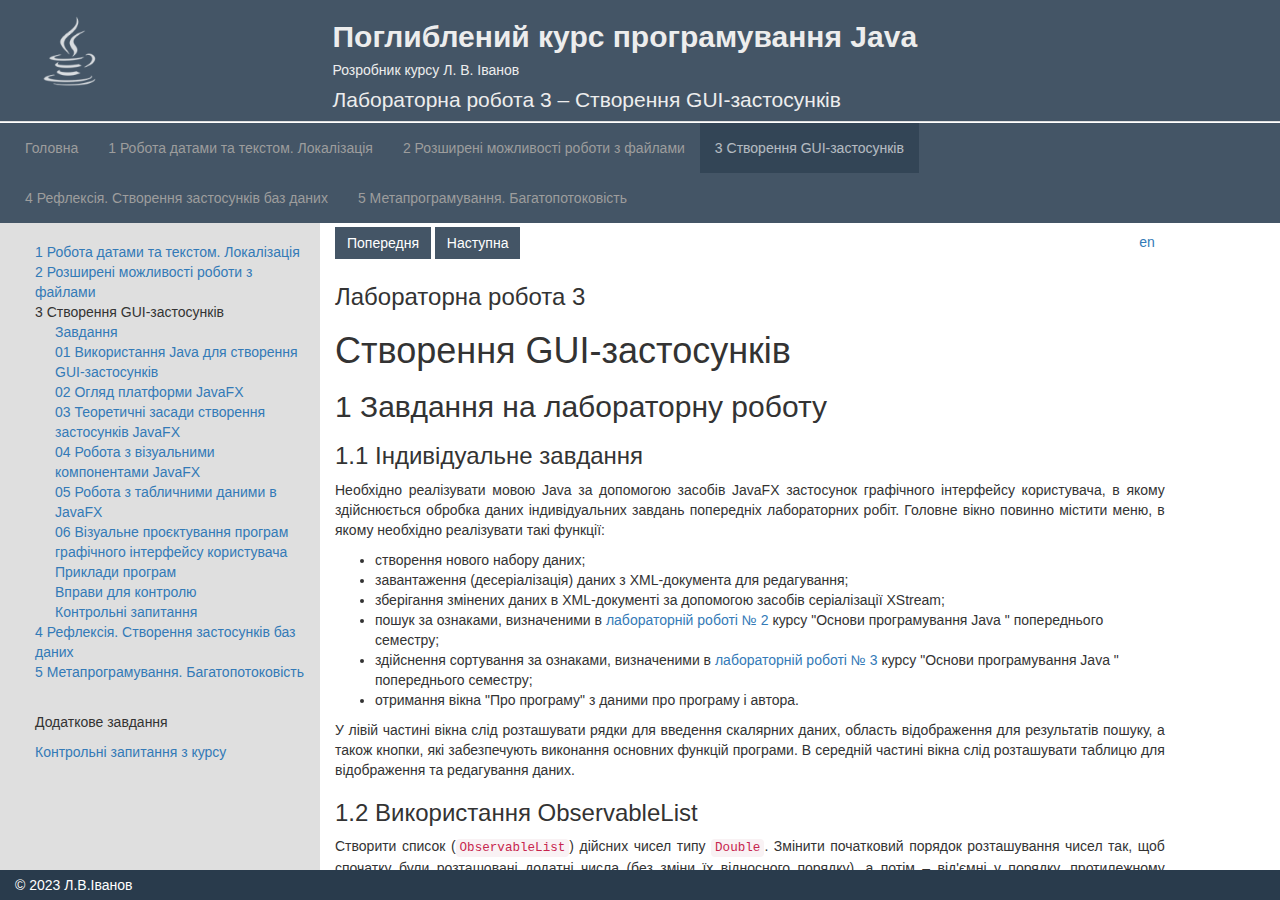
<file: java_ua_2/3 Створення GUI-застосунків.html>
<!DOCTYPE html>
<!-- saved from url=(0055)http://iwanoff.inf.ua/prev/java_ua_2/LabTraining03.html -->
<html><head><meta http-equiv="Content-Type" content="text/html; charset=UTF-8">
  <title>3 Створення GUI-застосунків</title>
  
  <meta name="viewport" content="width=device-width, initial-scale=1">
  <link rel="stylesheet" href="./3 Створення GUI-застосунків_files/bootstrap.min.css">
  <script src="./3 Створення GUI-застосунків_files/jquery.min.js.download"></script>
  <script src="./3 Створення GUI-застосунків_files/bootstrap.min.js.download"></script>
  <link rel="stylesheet" href="./3 Створення GUI-застосунків_files/lectures.css" type="text/css">
<style>.reset-css {
  border: 0;
  line-height: 1.5;
  margin: 0;
  padding: 0;
  width: auto;
  height: auto;
  font-size: 100%;
  border-collapse: separate;
  border-spacing: 0;
  text-align: left;
  vertical-align: middle;
}
.wt-sky-dialog {
  text-rendering: optimizeLegibility;
  -webkit-font-smoothing: antialiased;
  -moz-osx-font-smoothing: grayscale;
  font-smoothing: antialiased;
  min-width: 168px;
  max-width: 270px;
  border-radius: 3px;
  background-color: #ffffff;
  box-shadow: 0 6px 12px 0 rgba(0, 0, 0, 0.3);
  position: absolute;
  top: 0;
  left: 0;
  font-family: 'Open Sans', sans-serif;
  padding: 10px 0 0;
  line-height: 1.2;
  z-index: 9999999999;
  user-select: none;
  box-sizing: border-box;
  text-align: left;
  margin: 0;
}
.wt-sky-dialog__transcr {
  font-size: 13px;
  margin: 0 12px 10px;
}
.wt-sky-dialog__transcr-text {
  display: inline-block;
  color: #999999;
  vertical-align: top;
}
.wt-sky-dialog__transcr-text::before {
  content: '/';
}
.wt-sky-dialog__transcr-text::after {
  content: '/';
}
.wt-sky-dialog__transcr-pronounce {
  display: inline-block;
  margin-left: 5px;
  cursor: pointer;
  width: 19px;
  height: 16px;
  background-repeat: no-repeat;
  background-position: center center;
  background-size: 19px 16px;
  background-color: #5d9cec;
  mask-image: url([data-uri]);
  -webkit-mask-image: url([data-uri]);
}
.wt-sky-dialog__transcr-pronounce:hover {
  opacity: 0.8;
}
.wt-sky-dialog__translations {
  margin-bottom: 15px;
}
.wt-sky-dialog__translations-list {
  list-style: none;
  padding: 0;
  margin: 0 0 15px;
  color: #333333;
}
.wt-sky-dialog__translation-item {
  padding: 0 12px;
  margin: 0;
  display: block;
  max-width: 100%;
  box-sizing: border-box;
  font-family: 'Open Sans', sans-serif;
  font-size: 13px;
  line-height: 24px;
  white-space: nowrap;
  overflow: hidden;
  text-overflow: ellipsis;
  cursor: pointer;
}
.wt-sky-dialog__translation-item--active {
  background-color: rgba(93, 156, 236, 0.15);
  padding-right: 35px;
  font-weight: 600;
  position: relative;
}
.wt-sky-dialog__translation-item--added {
  background-color: #f5f5f5;
  padding-right: 35px;
  font-weight: 600;
  position: relative;
}
.wt-sky-dialog__translation-add-to-dict {
  position: absolute;
  top: 5px;
  right: 12px;
  background-image: url([data-uri]);
  background-repeat: no-repeat;
  background-position: center center;
  background-size: 23px 16px;
  width: 23px;
  height: 16px;
}
.wt-sky-dialog__img {
  width: 144px;
  height: 108px;
  background-size: 144px;
  border-radius: 2px;
  margin: 12px 12px;
}
.wt-sky-dialog__translation-item--added .wt-sky-dialog__translation-add-to-dict {
  background-image: url([data-uri]#ccc);
  background-size: 16px 16px;
  width: 16px;
  height: 16px;
}
.wt-sky-dialog__translation-item--added .wt-sky-dialog__translation-add-to-dict:hover {
  background-image: url([data-uri]);
  background-size: 8px 8px;
  background-position: center center;
}
.wt-sky-dialog__upsale-banners .popup__banner {
  border-top: 2px solid #dddddd;
}
</style><style>.popup__banner {
  display: flex;
  align-items: center;
  justify-content: center;
  cursor: pointer;
  min-width: 200px;
  padding: 1px 0 0 1px;
}
</style><style>.long-reset-css {
  border: 0;
  line-height: 1.5;
  margin: 0;
  padding: 0;
  width: auto;
  height: auto;
  font-size: 100%;
  border-collapse: separate;
  border-spacing: 0;
  text-align: left;
  vertical-align: middle;
}
.wt-sky-long-dialog {
  padding: 10px 12px 15px;
  max-width: 360px;
  max-height: 270px;
  border-radius: 3px;
  font-family: 'Open Sans', sans-serif;
  color: #333333;
  background-color: #ffffff;
  box-shadow: 0 6px 12px 0 rgba(0, 0, 0, 0.3);
  position: absolute;
  top: 0;
  left: 0;
  z-index: 9999999999;
  user-select: all;
  box-sizing: border-box;
  overflow-y: auto;
  font-size: 18px;
  text-align: left;
}
.wt-sky-long-dialog--small-font {
  font-size: 13px;
}
</style><style>.wt-sky-modal-open {
  overflow: hidden;
}
.wt-sky-modal-wrap {
  z-index: 9999999999;
  position: fixed;
  left: 0;
  top: 0;
  width: 100%;
  height: 100%;
  overflow: auto;
  background-color: rgba(255, 255, 255, 0.8);
}
.wt-sky-modal {
  text-rendering: optimizeLegibility;
  -webkit-font-smoothing: antialiased;
  -moz-osx-font-smoothing: grayscale;
  font-smoothing: antialiased;
  width: 350px;
  position: fixed;
  left: 50%;
  top: 50%;
  transform: translate(-50%, -50%);
  border-radius: 6px;
  background-color: #5d9cec;
  box-shadow: 0 0 20px 0 rgba(0, 0, 0, 0.2);
  box-sizing: border-box;
  padding: 10px 15px 15px;
  font-family: 'Open Sans', sans-serif;
  font-size: 16px;
  font-weight: 600;
  line-height: 1.38;
  color: #ffffff;
  text-shadow: 1px 1px 0 rgba(0, 0, 0, 0.1);
}
.wt-sky-modal__close {
  position: absolute;
  right: 10px;
  top: 10px;
  width: 10px;
  height: 10px;
  background-image: url([data-uri]);
  background-repeat: no-repeat;
  background-position: 0 0;
  background-size: 10px 10px;
  opacity: 0.6;
  cursor: pointer;
}
.wt-sky-modal__head {
  font-size: 22px;
  font-weight: 600;
  line-height: 1.36;
  color: #fff;
  text-shadow: 1px 1px 0 rgba(0, 0, 0, 0.1);
  margin-bottom: 5px;
}
.wt-sky-modal__register-call {
  background-image: url([data-uri]);
  background-repeat: no-repeat;
  background-position: 0 0;
  background-size: 236px 72px;
  width: 236px;
  height: 72px;
  margin-top: 28px;
  margin-bottom: 33px;
}
.wt-sky-modal__register-buttons {
  margin-top: 18px;
  display: flex;
  align-items: center;
}
.wt-sky-modal__button-login {
  display: inline-block;
  box-sizing: border-box;
  font-size: 16px;
  font-weight: 600;
  text-align: center;
  color: #333333;
  width: 126px;
  height: 36px;
  border-radius: 66px;
  background-image: linear-gradient(to bottom, #ffffff, #f5f5f5);
  box-shadow: inset 0 -1px 0 0 rgba(0, 0, 0, 0.07);
  cursor: pointer;
  margin-right: 18px;
  padding-top: 6px;
  text-shadow: none;
}
.wt-sky-modal__button-register {
  display: inline-block;
  width: 65px;
  cursor: pointer;
  font-size: 15px;
  font-weight: 600;
  text-decoration: underline;
}
</style><style>.wt-sky-dictionary-page {
  text-rendering: optimizeLegibility;
  -webkit-font-smoothing: antialiased;
  -moz-osx-font-smoothing: grayscale;
  font-smoothing: antialiased;
  margin: 0;
  padding: 0;
  font-family: 'Open Sans', sans-serif;
  font-size: 16px;
  color: #333333;
  background-color: #fafafa;
}
.wt-sky-dictionary-page h1,
.wt-sky-dictionary-page h2 {
  font-weight: 300;
  margin: 0;
  padding: 0;
}
.wt-sky-dictionary-page h1 {
  font-size: 36px;
}
.wt-sky-dictionary-page h2 {
  font-size: 30px;
}
.wt-sky-dictionary-page form {
  margin: 0;
}
.wt-sky-dictionary-page .header {
  height: 45px;
  background-color: #4a89dc;
}
.wt-sky-dictionary-page .logo {
  width: 228px;
  height: 45px;
  background-image: url([data-uri]);
  background-repeat: no-repeat;
  background-position: 0 center;
  background-size: 228px 29px;
  background-color: transparent;
}
.wt-sky-dictionary-page .container {
  position: relative;
  max-width: 990px;
  margin: 0 auto;
  padding: 0 10px;
}
.wt-sky-dictionary-page .page {
  font-weight: 300;
  padding-bottom: 48px;
}
.wt-sky-dictionary-page .page__button {
  height: 26px;
  width: 30px;
  border-radius: 4px;
  background-image: linear-gradient(to bottom, #ffffff, #f5f5f5);
  border: solid 1px #ddd;
  color: #333333;
  font-size: 14px;
  display: inline-block;
  padding: 4px 10px;
  line-height: 1;
  box-sizing: border-box;
  cursor: pointer;
  margin: 0 5px;
  position: relative;
  top: 2px;
  user-select: none;
}
.wt-sky-dictionary-page .page__button:first-child {
  margin-left: 0;
}
.wt-sky-dictionary-page .page__button:last-child {
  margin-right: 0;
}
.wt-sky-dictionary-page .page__button:active {
  box-shadow: inset 0 0 3px 0 rgba(0, 0, 0, 0.3);
}
.wt-sky-dictionary-page .page__button--primary {
  background-image: linear-gradient(to bottom, #5d9cec, #4a89dc);
  background-size: 100%;
  background-repeat: no-repeat;
  background-position: center;
  width: auto;
  color: #fff;
  font-weight: 600;
  box-shadow: inset 0 -1px 0 0 rgba(0, 0, 0, 0.07);
}
.wt-sky-dictionary-page .page__button--secondary {
  background-image: linear-gradient(to bottom, #ffffff, #f5f5f5);
  background-size: 100%;
  background-repeat: no-repeat;
  background-position: center;
  width: auto;
  box-shadow: inset 0 -1px 0 0 rgba(0, 0, 0, 0.07);
}
@media print {
  .wt-sky-dictionary-page {
    -webkit-print-color-adjust: exact;
  }
  .wt-sky-dictionary-page .header {
    display: none;
  }
  .wt-sky-dictionary-page .container {
    max-width: 100%;
    margin: 0;
    padding: 0;
  }
}
@media print {
  .wt-sky-dictionary-page .page__header {
    margin-top: 0;
    line-height: 1;
  }
  .wt-sky-dictionary-page .page__header-button {
    display: none;
  }
  .wt-sky-dictionary-page .page__title-link {
    padding-left: 0;
    background: #fff !important;
  }
  .wt-sky-dictionary-page .word-list__word {
    width: 50%;
  }
  .wt-sky-dictionary-page .word-list__word-text-list {
    display: none;
  }
  .wt-sky-dictionary-page .word-list__word-text-inner {
    left: 0;
  }
}
</style><style>.wt-sky-hint {
  text-rendering: optimizeLegibility;
  -webkit-font-smoothing: antialiased;
  -moz-osx-font-smoothing: grayscale;
  font-smoothing: antialiased;
  padding: 5px;
  position: absolute;
  z-index: 9999999990;
  cursor: default;
  animation: 0.15s fadeIn;
}
.wt-sky-hint__arrow {
  content: '';
  width: 0;
  height: 0;
  margin: auto;
  display: block;
  position: absolute;
  top: 0;
  left: 0;
  right: 0;
  bottom: 0;
  border: 5px solid transparent;
}
.wt-sky-hint__content {
  border-radius: 3px;
  background-color: rgba(51, 51, 51, 0.85);
  padding: 1px 7px 2px;
  font-family: 'Open Sans', sans-serif;
  font-size: 13px;
  text-align: center;
  color: #fff;
}
.wt-sky-hint--top .wt-sky-hint__arrow {
  top: auto;
  border-bottom: none;
  border-top-color: rgba(51, 51, 51, 0.85);
}
.wt-sky-hint--left .wt-sky-hint__arrow {
  left: auto;
  border-right: none;
  border-left-color: rgba(51, 51, 51, 0.85);
}
.wt-sky-hint--right .wt-sky-hint__arrow {
  right: auto;
  border-left: none;
  border-right-color: rgba(51, 51, 51, 0.85);
}
.wt-sky-hint--bottom .wt-sky-hint__arrow {
  bottom: auto;
  border-top: none;
  border-bottom-color: rgba(51, 51, 51, 0.85);
}
@keyframes fadeIn {
  from {
    opacity: 0;
  }
  to {
    opacity: 1;
  }
}
</style><style>.wt-sky-dictionary-page .page__header {
  position: relative;
  margin-top: 40px;
  font-size: 30px;
  line-height: 1.33;
}
.wt-sky-dictionary-page .page__header--loading {
  background-image: url([data-uri]);
  background-size: 20px 20px;
  background-color: transparent;
  background-repeat: no-repeat;
  background-position: 181px 11px;
}
.wt-sky-dictionary-page .page__header-title {
  font-family: 'Fira Sans', sans-serif;
}
.wt-sky-dictionary-page .page__header-button--add {
  background-image: url([data-uri]), linear-gradient(to bottom, #5d9cec, #4a89dc);
  background-size: 16px auto,100%;
  background-repeat: no-repeat;
  background-position: 3px -47px, center;
  width: auto;
  padding-left: 21px;
  color: #fff;
  top: -6px;
  font-weight: 600;
  box-shadow: inset 0 -1px 0 0 rgba(0, 0, 0, 0.07);
}
.wt-sky-dictionary-page .page__header-button--print {
  background-image: url([data-uri]), linear-gradient(to bottom, #ffffff, #f5f5f5);
  background-size: 16px 14px, 100%;
  background-repeat: no-repeat;
  background-position: center;
  margin-left: 5px;
}
.wt-sky-dictionary-page .page__header-button--download {
  background-image: url([data-uri]), linear-gradient(to bottom, #ffffff, #f5f5f5);
  background-size: 12px 14px, 100%;
  background-repeat: no-repeat;
  background-position: center;
  margin-left: 5px;
}
.wt-sky-dictionary-page .page__header-right {
  float: right;
  position: relative;
  font-size: 14px;
  line-height: 3;
  text-align: right;
}
.wt-sky-dictionary-page .page__header-group {
  display: flex;
  justify-content: center;
  margin-top: 25px;
  user-select: none;
  font-size: 14px;
}
.wt-sky-dictionary-page .page__heder-group-item {
  background-image: linear-gradient(to bottom, #ffffff, #f5f5f5);
  text-align: center;
  padding: 2px 5px 3px;
  border-top: 1px solid #ddd;
  border-bottom: 1px solid #ddd;
  border-right: 1px solid #ddd;
  cursor: pointer;
  width: 120px;
  box-sizing: border-box;
}
.wt-sky-dictionary-page .page__heder-group-item:first-child {
  border-left: 1px solid #ddd;
  border-top-left-radius: 4px;
  border-bottom-left-radius: 4px;
}
.wt-sky-dictionary-page .page__heder-group-item:last-child {
  border-top-right-radius: 4px;
  border-bottom-right-radius: 4px;
}
.wt-sky-dictionary-page .page__heder-group-item--active {
  font-weight: 600;
  text-align: center;
  text-shadow: 1px 1px 0 rgba(0, 0, 0, 0.1);
  color: #fff;
  background-color: #999999;
  background-image: none;
  cursor: default;
}
.wt-sky-dictionary-page .page__heder-group-item--disabled {
  color: #999999;
  background-color: #f5f5f5;
  background-image: none;
  cursor: not-allowed;
}
.wt-sky-dictionary-page .page__header-option {
  cursor: pointer;
}
.wt-sky-dictionary-page .page__header-option:before {
  content: '';
  display: inline-block;
  position: relative;
  top: 4px;
  margin-right: 7px;
  width: 18px;
  height: 18px;
  background-image: url([data-uri]#999999);
  background-repeat: no-repeat;
  background-position: center;
  background-size: 18px;
}
.wt-sky-dictionary-page .page__header-option--checked:before {
  background-image: url([data-uri]#5d9cec);
}
.wt-sky-dictionary-page .page__header-button.page__header-button--add {
  margin-left: 25px;
}
</style><style>.wt-sky-dictionary-page .tooltip-change-title {
  padding: 12px;
}
.wt-sky-dictionary-page .tooltip-change-title__form {
  display: flex;
}
.wt-sky-dictionary-page .tooltip-change-title__input-title {
  border-radius: 2px;
  background-color: #fff;
  border: solid 1px #ddd;
  font-family: Open Sans, sans-serif;
  font-size: 15px;
  padding: 3px 0 5px 9px;
  margin-right: 5px;
  width: 300px;
}
.wt-sky-dictionary-page .tooltip-change-title__submit {
  width: 30px;
  height: 30px;
  border-radius: 4px;
  box-shadow: inset 0 -1px 0 0 rgba(0, 0, 0, 0.07);
  background-image: url([data-uri]), linear-gradient(to bottom, #5d9cec, #4a89dc);
  background-size: 16px 15px,100%;
  background-repeat: no-repeat;
  background-position: center, center;
  border: 0;
  cursor: pointer;
}
</style><style>.wt-sky-dictionary-page .tooltip-modal {
  position: absolute;
  background-color: #ffffff;
  box-shadow: 0 6px 12px 0 rgba(0, 0, 0, 0.15);
  border: solid 1px rgba(153, 153, 153, 0.2);
  border-radius: 6px;
  z-index: 1;
}
.wt-sky-dictionary-page .tooltip-modal:after,
.wt-sky-dictionary-page .tooltip-modal:before {
  bottom: 100%;
  left: 20px;
  border: solid transparent;
  content: " ";
  height: 0;
  width: 0;
  position: absolute;
  pointer-events: none;
}
.wt-sky-dictionary-page .tooltip-modal:after {
  border-bottom-color: #fff;
  border-width: 6px;
  margin-left: -6px;
}
.wt-sky-dictionary-page .tooltip-modal:before {
  border-bottom-color: rgba(153, 153, 153, 0.2);
  border-width: 7px;
  margin-left: -7px;
}
</style><style>.wt-sky-dictionary-page .word-sets {
  margin-top: 35px;
}
.wt-sky-dictionary-page .word-sets--url,
.wt-sky-dictionary-page .word-sets--all {
  margin-top: 0;
}
.wt-sky-dictionary-page .word-sets--empty {
  padding: 15px;
  font-size: 20px;
  text-align: center;
  border-radius: 4px;
  background-color: #fff;
  box-shadow: 0 1px 2px 0 rgba(0, 0, 0, 0.1);
}
.wt-sky-dictionary-page .word-sets__group {
  margin-bottom: 45px;
}
.wt-sky-dictionary-page .word-sets__group-title {
  margin-top: 0;
  font-family: 'Fira Sans', sans-serif;
  font-size: 22px;
  line-height: 32px;
}
.wt-sky-dictionary-page .word-sets__group-total {
  color: #999999;
  margin-bottom: 15px;
}
</style><style>.wt-sky-dictionary-page .word-set {
  border-radius: 4px;
  background-color: #ffffff;
  box-shadow: 0 1px 2px 0 rgba(0, 0, 0, 0.1);
  padding-bottom: 15px;
  margin-bottom: 15px;
}
.wt-sky-dictionary-page .word-set__header {
  padding: 15px 15px 0;
  height: 36px;
  box-sizing: border-box;
  margin-bottom: 15px;
}
.wt-sky-dictionary-page .word-set__header-toolbar {
  background-color: #5d9cec;
  box-shadow: 0 1px 2px 0 rgba(0, 0, 0, 0.1);
  padding: 9px 20px;
  height: 36px;
  border-radius: 4px 4px 0 0;
  box-sizing: border-box;
  overflow: hidden;
  color: #ffffff;
  font-size: 14px;
  font-weight: 600;
  margin-bottom: 15px;
  animation: showToolbar 0.1s linear forwards;
}
.wt-sky-dictionary-page .word-set__header-toolbar--sticky {
  position: sticky;
  top: 0;
  z-index: 1;
}
.wt-sky-dictionary-page .word-set__header-toolbar-button {
  margin-right: 20px;
  background-repeat: no-repeat;
  background-position: 0 center;
  background-size: 18px auto;
  display: inline-block;
  padding-left: 26px;
  cursor: pointer;
}
.wt-sky-dictionary-page .word-set__header-toolbar-button--select {
  background-image: url([data-uri]#fff);
}
.wt-sky-dictionary-page .word-set__header-toolbar-button--unselect {
  background-image: url([data-uri]#fff);
}
.wt-sky-dictionary-page .word-set__header-toolbar-button--move {
  background-image: url([data-uri]);
}
.wt-sky-dictionary-page .word-set__header-toolbar-button--delete {
  background-image: url([data-uri]#fff);
  background-size: 14px auto;
  padding-left: 22px;
}
.wt-sky-dictionary-page .word-set__title {
  color: #777777;
  text-decoration: none;
  font-size: 13px;
  margin-bottom: 12px;
  margin-right: 15px;
  padding-left: 25px;
  display: inline-block;
  background-image: url([data-uri]#ccc);
  background-repeat: no-repeat;
  background-position: 0 center;
  background-size: 16px 16px;
  max-width: 860px;
  overflow-x: hidden;
  white-space: nowrap;
  text-overflow: ellipsis;
}
.wt-sky-dictionary-page .word-set__title--link {
  color: #5d9cec;
}
.wt-sky-dictionary-page .word-set__title--link:hover {
  text-decoration: underline;
}
.wt-sky-dictionary-page .word-set__title-icon {
  width: 16px;
  height: 16px;
  cursor: pointer;
  background-repeat: no-repeat;
  background-position: center;
  opacity: 0.3;
  display: inline-block;
  visibility: hidden;
  margin-right: 12px;
  position: relative;
  top: -13px;
}
.wt-sky-dictionary-page .word-set__title-icon:hover {
  opacity: 0.4;
}
.wt-sky-dictionary-page .word-set__title-icon--edit {
  background-image: url([data-uri]);
  background-size: 16px 16px;
}
.wt-sky-dictionary-page .word-set__title-icon--delete {
  background-image: url([data-uri]);
  background-size: 14px 16px;
  width: 14px;
}
.wt-sky-dictionary-page .word-set__title-icon--active {
  opacity: 1;
  visibility: visible;
}
.wt-sky-dictionary-page .word-set__title-icon--active:hover {
  opacity: 1;
}
.wt-sky-dictionary-page .word-set:hover .word-set__title-icon,
.wt-sky-dictionary-page .word-set--active .word-set__title-icon {
  visibility: visible;
}
.wt-sky-dictionary-page .word-set__title-icon--edit.word-set__title-icon--active {
  background-image: url([data-uri]#5d9cec);
}
.wt-sky-dictionary-page .word-set__title-icon--delete.word-set__title-icon--active {
  background-image: url([data-uri]#5d9cec);
}
@keyframes showToolbar {
  from {
    opacity: 0;
  }
  to {
    opacity: 1;
  }
}
</style><style>.wt-sky-dictionary-page .word-list {
  display: flex;
  flex-wrap: wrap;
  clear: both;
  margin-bottom: 10px;
  padding-left: 15px;
  padding-right: 15px;
}
.wt-sky-dictionary-page .word-list-empty {
  text-align: center;
  font-size: 15px;
  color: #999999;
  width: 100%;
  margin-bottom: 15px;
}
.wt-sky-dictionary-page .word-list__word {
  position: relative;
  width: 33.33%;
  min-width: 300px;
  padding: 0;
  border-radius: 3px;
}
.wt-sky-dictionary-page .word-list__word-text-list {
  position: absolute;
  content: '';
  width: 6px;
  height: 6px;
  display: block;
  left: 12px;
  top: 13px;
  background-color: #ccc;
  border-radius: 3px;
}
.wt-sky-dictionary-page .word-list__word-text-list--selected {
  background-color: transparent;
  background-image: url([data-uri]);
  background-position: center;
  background-size: 17px;
  background-repeat: no-repeat;
  width: 19px;
  height: 19px;
  left: 5px;
  top: 7px;
  opacity: 1;
}
.wt-sky-dictionary-page .word-list__word-text-list--selected:hover {
  opacity: 1;
}
.wt-sky-dictionary-page .word-list__word:hover {
  background-color: #eff6ff;
}
.wt-sky-dictionary-page .word-list__word:hover .word-list__word-text-list {
  position: absolute;
  content: '';
  cursor: pointer;
  display: block;
  width: 19px;
  height: 19px;
  left: 5px;
  top: 7px;
  border-radius: 0;
  background-color: transparent;
  background-image: url([data-uri]);
  background-position: center;
  background-size: 17px;
  background-repeat: no-repeat;
  opacity: 0.3;
}
.wt-sky-dictionary-page .word-list__word:hover .word-list__word-text-list:hover {
  opacity: 0.4;
}
.wt-sky-dictionary-page .word-list__word-text {
  position: relative;
  height: 38px;
  width: 50%;
  display: inline-block;
  box-sizing: border-box;
  padding-left: 12px;
  line-height: 21px;
  vertical-align: top;
}
.wt-sky-dictionary-page .word-list__word-text-line {
  position: absolute;
  right: 6px;
  top: 16px;
  left: 24px;
  background-color: #ededed;
  height: 1px;
}
.wt-sky-dictionary-page .word-list__word-text-inner {
  position: absolute;
  left: 24px;
  top: 4px;
  background-color: #fff;
  padding: 0 5px;
}
.wt-sky-dictionary-page .word-list__word:hover .word-list__word-text-inner {
  background-color: #eff6ff;
}
.wt-sky-dictionary-page .word-list__word-text-sound {
  display: none;
  margin-left: 6px;
  cursor: pointer;
  width: 19px;
  height: 16px;
  vertical-align: middle;
  background-size: 19px 16px;
  background-repeat: no-repeat;
  background-position: 0 center;
  position: absolute;
  top: 3px;
  right: -17px;
  background-color: #cbcbcb;
  mask-image: url([data-uri]);
  -webkit-mask-image: url([data-uri]);
}
.wt-sky-dictionary-page .word-list__word-text-sound:hover {
  background-color: #b2b2b2;
  mask-image: url([data-uri]);
  -webkit-mask-image: url([data-uri]);
}
.wt-sky-dictionary-page .word-list__word:hover .word-list__word-text-sound {
  display: inline-block;
}
.wt-sky-dictionary-page .word-list__word-translation {
  position: relative;
  top: 4px;
  width: 50%;
  line-height: 21px;
  display: inline-block;
  color: #999999;
  overflow: hidden;
  text-overflow: ellipsis;
  vertical-align: middle;
  box-sizing: border-box;
  padding-bottom: 8px;
}
.wt-sky-dictionary-page .word-list__word .word-list__word-text-list.word-list__word-text-list--selected {
  background-color: transparent;
  background-image: url([data-uri]);
  background-position: center;
  background-size: 17px;
  background-repeat: no-repeat;
  width: 19px;
  height: 19px;
  left: 5px;
  top: 7px;
  opacity: 1;
}
.wt-sky-dictionary-page .word-list__word .word-list__word-text-list.word-list__word-text-list--selected:hover {
  opacity: 1;
}
</style><style>.wt-sky-dictionary-page .tooltip-delete {
  padding: 12px;
}
</style><style>.wt-sky-dictionary-page .tooltip-move-words {
  max-width: 450px;
  max-height: 300px;
  overflow-y: auto;
  margin: 0;
  padding: 5px 0;
  list-style: none;
}
.wt-sky-dictionary-page .tooltip-move-words::-webkit-scrollbar {
  width: 4px;
}
.wt-sky-dictionary-page .tooltip-move-words::-webkit-scrollbar-track {
  border-radius: 6px;
  background: #f5f5f5;
}
.wt-sky-dictionary-page .tooltip-move-words::-webkit-scrollbar-thumb {
  border-radius: 6px;
  background-color: #999999;
}
.wt-sky-dictionary-page .tooltip-move-words__item {
  height: 24px;
  font-size: 15px;
  line-height: 1.4;
  cursor: pointer;
  white-space: nowrap;
  overflow: hidden;
  text-overflow: ellipsis;
  padding-left: 12px;
  padding-right: 12px;
}
.wt-sky-dictionary-page .tooltip-move-words__item:hover {
  background-color: #5d9cec;
  color: #ffffff;
}
.wt-sky-dictionary-page .tooltip-move-words__delimiter {
  height: 1px;
  background-color: #e5e5e5;
  margin: 5px 0;
}
</style><style>.wt-sky-rl-toolbar-popover {
  text-rendering: optimizeLegibility;
  -webkit-font-smoothing: antialiased;
  -moz-osx-font-smoothing: grayscale;
  font-smoothing: antialiased;
  position: fixed;
  box-sizing: border-box;
  right: 55px;
  top: 78px;
  width: 300px;
  min-height: 90px;
  padding: 10px 12px 14px;
  font-family: 'Open Sans', sans-serif;
  font-size: 16px;
  line-height: 1.4;
  color: #ffffff;
  border-radius: 6px;
  background-color: rgba(73, 137, 220, 0.95);
  box-shadow: 0 0 20px 0 rgba(0, 0, 0, 0.2);
  border: solid 1px rgba(0, 0, 0, 0);
  z-index: 9999999991;
  user-select: none;
  text-align: left;
  transition: top 0.15s linear;
}
.wt-sky-rl-toolbar-popover:after {
  right: -15px;
  top: 20px;
  content: " ";
  height: 0;
  width: 0;
  position: absolute;
  pointer-events: none;
  border: solid transparent;
  border-left-color: rgba(73, 137, 220, 0.95);
  border-width: 7px;
  margin-top: -7px;
}
.wt-sky-rl-toolbar-popover__close {
  width: 10px;
  height: 10px;
  background-image: url([data-uri]);
  background-repeat: no-repeat;
  background-position: 0 0;
  background-size: 10px 10px;
  display: inline-block;
  position: absolute;
  top: 9px;
  right: 9px;
  cursor: pointer;
  z-index: 1;
  opacity: 0.8;
}
.wt-sky-rl-toolbar-popover__close:hover {
  opacity: 1;
}
.wt-sky-rl-toolbar-popover__header {
  font-weight: 600;
  height: 22px;
  margin-bottom: 10px;
}
</style><style>.wt-sky-rl-tags-input {
  font-family: 'Open Sans', sans-serif;
  border-radius: 2px;
  background-color: #ffffff;
  box-shadow: inset 0 1px 0 0 rgba(0, 0, 0, 0.07);
  cursor: text;
}
.wt-sky-rl-tags-input:before {
  width: 16px;
  height: 16px;
  background-image: url([data-uri]);
  background-repeat: no-repeat;
  background-position: center;
  background-size: 16px 16px;
  display: inline-block;
  position: relative;
  top: 5px;
  margin-right: 3px;
  margin-left: 7px;
  content: '';
}
.wt-sky-rl-tags-input__tags {
  display: inline;
}
.wt-sky-rl-tags-input__tag {
  border-radius: 2px;
  background-color: #e3f0ff;
  border: solid 1px #c2ddff;
  height: 22px;
  font-size: 15px;
  line-height: 15px;
  color: #333333;
  margin-left: 4px;
  margin-bottom: 4px;
  padding: 1px 18px 2px 6px;
  display: inline-block;
  user-select: none;
  transition: all 100ms ease;
  box-sizing: border-box;
  position: relative;
}
.wt-sky-rl-tags-input__tag-delete {
  width: 6px;
  height: 6px;
  opacity: 0.8;
  background-image: url([data-uri]);
  background-repeat: no-repeat;
  background-position: center;
  display: inline-block;
  position: absolute;
  right: 6px;
  top: 7px;
  cursor: pointer;
}
.wt-sky-rl-tags-input__tag-delete:hover {
  opacity: 1;
}
.wt-sky-rl-tags-input__input {
  display: inline-block;
  margin-left: 4px;
  margin-bottom: 4px;
}
.wt-sky-rl-tags-input input {
  appearance: none !important;
  display: inline-block !important;
  padding: 3px;
  margin: 0 !important;
  background: none !important;
  border: none !important;
  box-shadow: none !important;
  font: inherit !important;
  font-size: 15px !important;
  outline: none !important;
  box-sizing: content-box !important;
  max-width: 230px;
  color: #333333;
}
.wt-sky-rl-tags-suggestions {
  text-rendering: optimizeLegibility;
  -webkit-font-smoothing: antialiased;
  -moz-osx-font-smoothing: grayscale;
  font-smoothing: antialiased;
  border-radius: 2px;
  background-color: #ffffff;
  box-shadow: 0 2px 4px 0 rgba(0, 0, 0, 0.1), 0 0 0 1px rgba(0, 0, 0, 0.1);
  font-family: 'Open Sans', sans-serif;
  font-size: 15px;
  line-height: 1.33;
  color: #333333;
  margin: 0;
  padding: 5px 0;
  position: absolute;
  width: 273px;
  z-index: 1;
}
.wt-sky-rl-tags-suggestions--wide {
  width: 400px;
}
.wt-sky-rl-tags-suggestions__item {
  list-style: none;
  padding: 2px 10px 2px 30px;
  cursor: pointer;
}
.wt-sky-rl-tags-suggestions__item:hover,
.wt-sky-rl-tags-suggestions__item--active {
  background-color: #5d9cec;
  color: #ffffff;
}
</style><style>.wt-sky-reader-global {
  overflow: hidden;
  font-size: 10px;
  margin: 0;
}
.wt-sky-reader-global.wt-sky-font-size__6 {
  font-size: 6px;
}
.wt-sky-reader-global.wt-sky-font-size__7 {
  font-size: 7px;
}
.wt-sky-reader-global.wt-sky-font-size__8 {
  font-size: 8px;
}
.wt-sky-reader-global.wt-sky-font-size__9 {
  font-size: 9px;
}
.wt-sky-reader-global.wt-sky-font-size__10 {
  font-size: 10px;
}
.wt-sky-reader-global.wt-sky-font-size__11 {
  font-size: 11px;
}
.wt-sky-reader-global.wt-sky-font-size__12 {
  font-size: 12px;
}
.wt-sky-reader-global.wt-sky-font-size__13 {
  font-size: 13px;
}
.wt-sky-reader-global.wt-sky-font-size__14 {
  font-size: 14px;
}
.wt-sky-reader-global.wt-sky-font-size__15 {
  font-size: 15px;
}
.wt-sky-reader-global.wt-sky-font-size__16 {
  font-size: 16px;
}
.wt-sky-reader-global.wt-sky-font-size__17 {
  font-size: 17px;
}
.wt-sky-reader-global.wt-sky-font-size__18 {
  font-size: 18px;
}
.wt-sky-reader-wrap {
  z-index: 9999999999;
  position: fixed;
  left: 0;
  top: 0;
  width: 100%;
  height: 100%;
  overflow: auto;
}
.wt-sky-reader {
  text-rendering: optimizeLegibility;
  -webkit-font-smoothing: antialiased;
  -moz-osx-font-smoothing: grayscale;
  font-smoothing: antialiased;
  font-family: 'Open Sans', sans-serif;
  transition: background-color 0.15s linear;
  overflow: hidden;
  min-height: 100%;
}
.wt-sky-reader__main {
  display: flex;
  justify-content: center;
  padding-left: 42px;
  padding-right: 42px;
}
.wt-sky-reader__article {
  position: relative;
  max-width: 90vw;
  width: 60vw;
  padding: 45px 60px;
  box-sizing: border-box;
}
.wt-sky-reader__side {
  flex: 0 0 340px;
  position: relative;
  width: 340px;
  padding: 60px 20px;
  box-sizing: border-box;
}
.wt-sky-reader__tools {
  position: fixed;
  width: 300px;
  overflow-y: auto;
  height: 85%;
}
.wt-sky-reader__tools .vimbox-words__item-text-line {
  opacity: 0.3;
}
.wt-sky-reader__tools::-webkit-scrollbar {
  width: 6px;
}
.wt-sky-reader__tools::-webkit-scrollbar-track {
  border-radius: 6px;
}
.wt-sky-reader__tools::-webkit-scrollbar-thumb {
  border-radius: 6px;
}
</style><style>.wt-sky-reader--light {
  background-color: #ffffff;
  color: #333333;
}
.wt-sky-reader--light .wt-sky-reader__side {
  box-shadow: inset 1px 0 0 0 rgba(153, 153, 153, 0.15);
}
.wt-sky-reader--sepia {
  background-color: #fff8e8;
  color: #5b4636;
}
.wt-sky-reader--sepia .wt-sky-reader__side {
  box-shadow: inset 1px 0 0 0 rgba(173, 153, 139, 0.15);
}
.wt-sky-reader--dark {
  background-color: #222222;
  color: #dddddd;
}
.wt-sky-reader--dark .wt-sky-reader__side {
  box-shadow: inset 1px 0 0 0 rgba(153, 153, 153, 0.15);
}
</style><style>.wt-sky-reader--light .wt-sky-reader__tools::-webkit-scrollbar-track {
  background: #ffffff;
}
.wt-sky-reader--light .wt-sky-reader__tools::-webkit-scrollbar-thumb {
  background-color: #999999;
}
.wt-sky-reader--light .wt-sky-reader__settings {
  background-color: #ffffff;
  border-color: rgba(153, 153, 153, 0.2);
}
.wt-sky-reader--light .wt-sky-reader__settings:after {
  border-left-color: #ffffff;
}
.wt-sky-reader--light .wt-sky-reader__settings:before {
  border-left-color: #ebebeb;
}
.wt-sky-reader--light .vimbox-words__item-text-list {
  background-color: #999999;
}
.wt-sky-reader--light .vimbox-words__item-text-line {
  background-color: #999999;
}
.wt-sky-reader--light .vimbox-words__item-text-inner {
  background-color: #ffffff;
}
.wt-sky-reader--light .vimbox-words__item:hover .vimbox-words__item-text-inner {
  background-color: #f5f5f5;
}
.wt-sky-reader--light .vimbox-words__item:hover {
  background-color: #f5f5f5;
}
.wt-sky-reader--light .vimbox-words__item:hover .vimbox-words__item-text-list {
  background-position: 0 0;
}
.wt-sky-reader--light .vimbox-words__item-text-sound {
  background-image: url([data-uri]#999999);
  background-color: #f5f5f5;
}
.wt-sky-reader--light .vimbox-words__item-text-sound:hover {
  background-image: url([data-uri]#999999);
}
.wt-sky-reader--light .wt-sky-reader__dictionary--empty {
  color: #999999;
}
.wt-sky-reader--light .wt-sky-reader__settings-font-item {
  border-color: rgba(153, 153, 153, 0.5);
}
.wt-sky-reader--light .wt-sky-reader__settings-size-button {
  background-image: url([data-uri]#999999&selector=g,rect);
  border-color: rgba(153, 153, 153, 0.5);
}
.wt-sky-reader--light .wt-sky-reader__settings-size-button:active {
  box-shadow: inset 0 0 5px 0 rgba(153, 153, 153, 0.5);
}
.wt-sky-reader--light .wt-sky-reader__settings-size-button--disabled {
  background-image: url([data-uri]#99999950&selector=g,rect);
}
.wt-sky-reader--light .wt-sky-reader__settings-size-value {
  color: #333333;
  border-top-color: rgba(153, 153, 153, 0.5);
  border-bottom-color: rgba(153, 153, 153, 0.5);
}
.wt-sky-reader--light .wt-sky-reader__settings-translation-head {
  color: #333333;
}
.wt-sky-reader--light .wt-sky-reader__settings-translation-label {
  color: #333333;
}
.wt-sky-reader--sepia .wt-sky-reader__tools::-webkit-scrollbar-track {
  background: #fff8e8;
}
.wt-sky-reader--sepia .wt-sky-reader__tools::-webkit-scrollbar-thumb {
  background-color: #ad998b;
}
.wt-sky-reader--sepia .wt-sky-reader__settings {
  background-color: #fff8e8;
  border-color: rgba(173, 153, 139, 0.2);
}
.wt-sky-reader--sepia .wt-sky-reader__settings:after {
  border-left-color: #fff8e8;
}
.wt-sky-reader--sepia .wt-sky-reader__settings:before {
  border-left-color: #efe6d6;
}
.wt-sky-reader--sepia .vimbox-words__item-text-list {
  background-color: #ad998b;
}
.wt-sky-reader--sepia .vimbox-words__item-text-line {
  background-color: #ad998b;
}
.wt-sky-reader--sepia .vimbox-words__item-text-inner {
  background-color: #fff8e8;
}
.wt-sky-reader--sepia .vimbox-words__item:hover .vimbox-words__item-text-inner {
  background-color: #f7efde;
}
.wt-sky-reader--sepia .vimbox-words__item:hover {
  background-color: #f7efde;
}
.wt-sky-reader--sepia .vimbox-words__item:hover .vimbox-words__item-text-list {
  background-position: 0 -12px;
}
.wt-sky-reader--sepia .vimbox-words__item-text-sound {
  background-image: url([data-uri]#ad998b);
  background-color: #f7efde;
}
.wt-sky-reader--sepia .vimbox-words__item-text-sound:hover {
  background-image: url([data-uri]#ad998b);
}
.wt-sky-reader--sepia .wt-sky-reader__dictionary--empty {
  color: #ad998b;
}
.wt-sky-reader--sepia .wt-sky-reader__settings-font-item {
  border-color: rgba(173, 153, 139, 0.5);
}
.wt-sky-reader--sepia .wt-sky-reader__settings-size-button {
  background-image: url([data-uri]#ad998b&selector=g,rect);
  border-color: rgba(173, 153, 139, 0.5);
}
.wt-sky-reader--sepia .wt-sky-reader__settings-size-button:active {
  box-shadow: inset 0 0 5px 0 rgba(173, 153, 139, 0.5);
}
.wt-sky-reader--sepia .wt-sky-reader__settings-size-button--disabled {
  background-image: url([data-uri]#ad998b50&selector=g,rect);
}
.wt-sky-reader--sepia .wt-sky-reader__settings-size-value {
  color: #5b4636;
  border-top-color: rgba(173, 153, 139, 0.5);
  border-bottom-color: rgba(173, 153, 139, 0.5);
}
.wt-sky-reader--sepia .wt-sky-reader__settings-translation-head {
  color: #5b4636;
}
.wt-sky-reader--sepia .wt-sky-reader__settings-translation-label {
  color: #5b4636;
}
.wt-sky-reader--dark .wt-sky-reader__tools::-webkit-scrollbar-track {
  background: #222222;
}
.wt-sky-reader--dark .wt-sky-reader__tools::-webkit-scrollbar-thumb {
  background-color: #999999;
}
.wt-sky-reader--dark .wt-sky-reader__settings {
  background-color: #222222;
  border-color: rgba(153, 153, 153, 0.2);
}
.wt-sky-reader--dark .wt-sky-reader__settings:after {
  border-left-color: #222222;
}
.wt-sky-reader--dark .wt-sky-reader__settings:before {
  border-left-color: #3a3a3a;
}
.wt-sky-reader--dark .vimbox-words__item-text-list {
  background-color: #999999;
}
.wt-sky-reader--dark .vimbox-words__item-text-line {
  background-color: #999999;
}
.wt-sky-reader--dark .vimbox-words__item-text-inner {
  background-color: #222222;
}
.wt-sky-reader--dark .vimbox-words__item:hover .vimbox-words__item-text-inner {
  background-color: #2f2f2f;
}
.wt-sky-reader--dark .vimbox-words__item:hover {
  background-color: #2f2f2f;
}
.wt-sky-reader--dark .vimbox-words__item:hover .vimbox-words__item-text-list {
  background-position: 0 0;
}
.wt-sky-reader--dark .vimbox-words__item-text-sound {
  background-image: url([data-uri]#999999);
  background-color: #2f2f2f;
}
.wt-sky-reader--dark .vimbox-words__item-text-sound:hover {
  background-image: url([data-uri]#999999);
}
.wt-sky-reader--dark .wt-sky-reader__dictionary--empty {
  color: #999999;
}
.wt-sky-reader--dark .wt-sky-reader__settings-font-item {
  border-color: rgba(153, 153, 153, 0.5);
}
.wt-sky-reader--dark .wt-sky-reader__settings-size-button {
  background-image: url([data-uri]#999999&selector=g,rect);
  border-color: rgba(153, 153, 153, 0.5);
}
.wt-sky-reader--dark .wt-sky-reader__settings-size-button:active {
  box-shadow: inset 0 0 5px 0 rgba(153, 153, 153, 0.5);
}
.wt-sky-reader--dark .wt-sky-reader__settings-size-button--disabled {
  background-image: url([data-uri]#99999950&selector=g,rect);
}
.wt-sky-reader--dark .wt-sky-reader__settings-size-value {
  color: #dddddd;
  border-top-color: rgba(153, 153, 153, 0.5);
  border-bottom-color: rgba(153, 153, 153, 0.5);
}
.wt-sky-reader--dark .wt-sky-reader__settings-translation-head {
  color: #dddddd;
}
.wt-sky-reader--dark .wt-sky-reader__settings-translation-label {
  color: #dddddd;
}
.wt-sky-reader .wt-sky-reader__settings-skin-item--light {
  border-color: rgba(153, 153, 153, 0.5);
  color: #333333;
  background-color: #ffffff;
}
.wt-sky-reader .wt-sky-reader__settings-skin-item--dark {
  border-color: rgba(153, 153, 153, 0.5);
  color: #dddddd;
  background-color: #222222;
}
.wt-sky-reader .wt-sky-reader__settings-skin-item--sepia {
  border-color: rgba(173, 153, 139, 0.5);
  color: #5b4636;
  background-color: #fff8e8;
}
</style><style>.vimbox-words {
  display: flex;
  flex-wrap: wrap;
  clear: both;
  margin-bottom: 10px;
  font-family: 'Open Sans', sans-serif;
}
.vimbox-words__item {
  position: relative;
  width: 33.33%;
  min-width: 300px;
  padding: 0;
  border-radius: 3px;
}
.vimbox-words__item-text-list {
  position: absolute;
  content: '';
  width: 6px;
  height: 6px;
  display: block;
  left: 12px;
  top: 13px;
  background-color: #ccc;
  border-radius: 3px;
}
.vimbox-words__item:hover {
  background-color: #eff6ff;
}
.vimbox-words__item:hover .vimbox-words__item-text-list {
  position: absolute;
  content: '';
  cursor: pointer;
  width: 12px;
  height: 12px;
  display: block;
  left: 9px;
  top: 10px;
  border-radius: 0;
  background-color: transparent;
  background-image: url([data-uri]);
  background-position: 0 0;
  background-size: 12px auto;
  background-repeat: no-repeat;
  opacity: 0.5;
}
.vimbox-words__item:hover .vimbox-words__item-text-list:hover {
  opacity: 1;
}
.vimbox-words__item-text {
  position: relative;
  height: 32px;
  width: 50%;
  display: inline-block;
  box-sizing: border-box;
  padding-left: 12px;
  line-height: 21px;
  vertical-align: top;
}
.vimbox-words__item-text-line {
  position: absolute;
  right: 6px;
  top: 16px;
  left: 24px;
  background-color: #ededed;
  height: 1px;
}
.vimbox-words__item-text-inner {
  position: absolute;
  left: 24px;
  top: 4px;
  background-color: #fff;
  padding: 0 5px;
}
.vimbox-words__item:hover .vimbox-words__item-text-inner {
  background-color: #eff6ff;
}
.vimbox-words__item-text-sound {
  display: none;
  margin-left: 6px;
  cursor: pointer;
  width: 18px;
  height: 13px;
  vertical-align: middle;
  background-image: url([data-uri]#cbcbcb);
  background-size: 15px auto;
  background-repeat: no-repeat;
  background-position: 0 center;
  background-color: #eff6ff;
  position: absolute;
  top: 5px;
  right: -17px;
}
.vimbox-words__item-text-sound:hover {
  background-image: url([data-uri]#b2b2b2);
}
.vimbox-words__item:hover .vimbox-words__item-text-sound {
  display: inline-block;
}
.vimbox-words__item-translation {
  position: relative;
  top: 4px;
  width: 50%;
  line-height: 21px;
  display: inline-block;
  color: #999999;
  overflow: hidden;
  text-overflow: ellipsis;
  vertical-align: middle;
  box-sizing: border-box;
  padding-bottom: 8px;
}
@media print {
  .vimbox-words__item {
    width: 50%;
  }
  .vimbox-words__item-text-list {
    display: none;
  }
  .vimbox-words__item-text-inner {
    left: 0;
  }
}
</style><style>.wt-sky-reader__dictionary {
  font-size: 15px;
}
.wt-sky-reader__dictionary--empty {
  text-align: center;
  line-height: 1.33;
}
.wt-sky-reader .vimbox-words__item {
  width: 100%;
  min-width: 0;
  transition: background-color 0.15s linear;
}
.wt-sky-reader .vimbox-words__item-text-inner {
  transition: background-color 0.15s linear;
}
.wt-sky-reader .vimbox-words {
  margin-bottom: 0;
}
</style><style>.wt-sky-reader--serif .wt-sky-reader__article {
  font-family: Georgia, 'Times New Roman', serif;
}
.wt-sky-reader__article-content {
  overflow-x: hidden;
}
.wt-sky-reader__article.wt-sky-col-size__40 {
  width: 40vw;
}
.wt-sky-reader__article.wt-sky-col-size__45 {
  width: 45vw;
}
.wt-sky-reader__article.wt-sky-col-size__50 {
  width: 50vw;
}
.wt-sky-reader__article.wt-sky-col-size__55 {
  width: 55vw;
}
.wt-sky-reader__article.wt-sky-col-size__60 {
  width: 60vw;
}
.wt-sky-reader__article.wt-sky-col-size__65 {
  width: 65vw;
}
.wt-sky-reader__article.wt-sky-col-size__70 {
  width: 70vw;
}
.wt-sky-reader__article.wt-sky-col-size__75 {
  width: 75vw;
}
.wt-sky-reader__article.wt-sky-col-size__80 {
  width: 80vw;
}
.wt-sky-reader__article.wt-sky-col-size__85 {
  width: 85vw;
}
.wt-sky-reader__article.wt-sky-col-size__90 {
  width: 90vw;
}
.wt-sky-reader__article a,
.wt-sky-reader__article abbr,
.wt-sky-reader__article address,
.wt-sky-reader__article area,
.wt-sky-reader__article article,
.wt-sky-reader__article aside,
.wt-sky-reader__article audio,
.wt-sky-reader__article b,
.wt-sky-reader__article blockquote,
.wt-sky-reader__article canvas,
.wt-sky-reader__article caption,
.wt-sky-reader__article cite,
.wt-sky-reader__article code,
.wt-sky-reader__article data,
.wt-sky-reader__article dd,
.wt-sky-reader__article del,
.wt-sky-reader__article details,
.wt-sky-reader__article dfn,
.wt-sky-reader__article div,
.wt-sky-reader__article dl,
.wt-sky-reader__article dt,
.wt-sky-reader__article em,
.wt-sky-reader__article footer,
.wt-sky-reader__article h1,
.wt-sky-reader__article h2,
.wt-sky-reader__article h3,
.wt-sky-reader__article h4,
.wt-sky-reader__article h5,
.wt-sky-reader__article h6,
.wt-sky-reader__article head,
.wt-sky-reader__article header,
.wt-sky-reader__article hr,
.wt-sky-reader__article i,
.wt-sky-reader__article img,
.wt-sky-reader__article ins,
.wt-sky-reader__article li,
.wt-sky-reader__article map,
.wt-sky-reader__article nav,
.wt-sky-reader__article ol,
.wt-sky-reader__article p,
.wt-sky-reader__article picture,
.wt-sky-reader__article pre,
.wt-sky-reader__article progress,
.wt-sky-reader__article q,
.wt-sky-reader__article s,
.wt-sky-reader__article samp,
.wt-sky-reader__article section,
.wt-sky-reader__article small,
.wt-sky-reader__article source,
.wt-sky-reader__article span,
.wt-sky-reader__article strong,
.wt-sky-reader__article sub,
.wt-sky-reader__article summary,
.wt-sky-reader__article sup,
.wt-sky-reader__article table,
.wt-sky-reader__article tbody,
.wt-sky-reader__article td,
.wt-sky-reader__article tfoot,
.wt-sky-reader__article th,
.wt-sky-reader__article thead,
.wt-sky-reader__article time,
.wt-sky-reader__article tr,
.wt-sky-reader__article track,
.wt-sky-reader__article u,
.wt-sky-reader__article ul,
.wt-sky-reader__article var,
.wt-sky-reader__article video,
.wt-sky-reader__article wbr {
  white-space: normal;
  word-wrap: break-word;
  max-width: 100%;
  height: auto;
  font-size: 1.8rem;
  margin-top: 0;
  margin-bottom: 0.8rem;
}
.wt-sky-reader__article h1 {
  font-size: 3rem;
  line-height: 1.4;
  font-weight: 600;
  margin-bottom: 1.1rem;
}
.wt-sky-reader__article h2 {
  font-size: 2.2rem;
  line-height: 1.5;
  font-weight: normal;
}
.wt-sky-reader__article h3,
.wt-sky-reader__article h4,
.wt-sky-reader__article h5,
.wt-sky-reader__article h6 {
  font-size: 1.9rem;
  line-height: 1.58;
  font-weight: normal;
}
.wt-sky-reader__article * + h1,
.wt-sky-reader__article * + h2,
.wt-sky-reader__article * + h3,
.wt-sky-reader__article * + h4,
.wt-sky-reader__article * + h5,
.wt-sky-reader__article * + h6 {
  margin-top: 1.5rem;
}
.wt-sky-reader__article p {
  font-size: 1.8rem;
  line-height: 1.67;
}
.wt-sky-reader__article p * {
  margin-bottom: 0;
}
.wt-sky-reader__article b {
  font-weight: 600;
}
.wt-sky-reader__article img {
  display: block;
}
.wt-sky-reader__article ul,
.wt-sky-reader__article ol {
  padding-left: 3.6rem;
  list-style: none;
}
.wt-sky-reader__article ul ul,
.wt-sky-reader__article ol ul,
.wt-sky-reader__article ul ol,
.wt-sky-reader__article ol ol {
  margin: 0;
}
.wt-sky-reader__article ul li,
.wt-sky-reader__article ol li {
  font-size: 1.8rem;
  line-height: 3rem;
  margin-bottom: 0.6rem;
}
.wt-sky-reader__article ul li {
  position: relative;
}
.wt-sky-reader__article ul li:before {
  content: '•';
  width: 2.4rem;
  margin-left: -3.6rem;
  margin-right: 1.2rem;
  font-size: 2.4rem;
  font-weight: 700;
  text-align: right;
  position: absolute;
  top: 0.1rem;
  left: -0.1rem;
}
.wt-sky-reader__article ol {
  counter-reset: item;
}
.wt-sky-reader__article ol li:before {
  display: inline-block;
  width: 2.4rem;
  margin-left: -3.6rem;
  margin-right: 1.2rem;
  direction: rtl;
  content: counter(item);
  counter-increment: item;
  font-size: 1.6rem;
  font-weight: 400;
  line-height: 3rem;
  text-align: right;
}
.wt-sky-reader__article ol li ol li:before {
  content: counter(item, lower-alpha);
  counter-increment: item;
}
.wt-sky-reader__article a:link,
.wt-sky-reader__article a:visited,
.wt-sky-reader__article a:hover,
.wt-sky-reader__article a:active {
  color: #5d9cec;
}
.wt-sky-reader__article blockquote {
  font-size: 2.2rem;
  line-height: 1.5;
  margin: 0;
  padding-left: 3.6rem;
  padding-right: 3.6rem;
  position: relative;
}
.wt-sky-reader__article blockquote::before,
.wt-sky-reader__article blockquote::after {
  content: '';
  background-repeat: no-repeat;
  background-position: center center;
  background-size: 1.8rem 2rem;
  display: block;
  width: 1.8rem;
  height: 2rem;
  position: absolute;
  top: 0.5rem;
}
.wt-sky-reader__article blockquote::before {
  left: 0;
}
.wt-sky-reader__article blockquote::after {
  right: 0;
  transform: rotate(180deg);
}
.wt-sky-reader__article hr {
  border: 0;
  height: 1px;
  opacity: 0.25;
  border-radius: 1px;
}
.wt-sky-reader__article wt-tw {
  position: relative;
}
.wt-sky-reader__article wt-w {
  display: inline;
  cursor: pointer;
  font-size: inherit;
}
.wt-sky-reader__article wt-w::selection {
  color: #fff;
  background-color: #5d9cec;
}
.wt-sky-reader__article wt-w:hover {
  color: #5d9cec;
  border-radius: 1px;
  background-color: rgba(93, 156, 236, 0.15);
}
.wt-sky-reader__article wt-t {
  display: inline;
  cursor: default;
  font-style: italic;
  user-select: none;
}
.wt-sky-reader__article.wt-sky-translation__right wt-t {
  padding-left: 0.2rem;
  font-size: 1.8rem;
}
.wt-sky-reader__article.wt-sky-translation__replace wt-tw {
  display: inline-block;
  text-align: center;
  font-size: inherit;
}
.wt-sky-reader__article.wt-sky-translation__replace wt-tw wt-w {
  display: block;
  font-size: 1.3rem;
  font-weight: normal;
  line-height: 0;
  margin-bottom: 0;
}
.wt-sky-reader__article.wt-sky-translation__replace wt-tw wt-t {
  display: block;
}
.wt-sky-reader__article.wt-sky-translation__above wt-tw {
  display: inline-block;
  text-align: center;
  font-size: inherit;
}
.wt-sky-reader__article.wt-sky-translation__above wt-tw wt-t {
  display: block;
  font-size: 1.3rem;
  font-weight: normal;
  line-height: 0;
  margin-bottom: 0;
}
.wt-sky-reader__article.wt-sky-translation__above wt-tw wt-w {
  display: block;
}
</style><style>.wt-sky-reader--light .wt-sky-reader__article h3,
.wt-sky-reader--light .wt-sky-reader__article h4,
.wt-sky-reader--light .wt-sky-reader__article h5,
.wt-sky-reader--light .wt-sky-reader__article h6 {
  color: #999999;
}
.wt-sky-reader--light .wt-sky-reader__article ul li:before {
  color: #999999;
}
.wt-sky-reader--light .wt-sky-reader__article ol li:before {
  color: #999999;
}
.wt-sky-reader--light .wt-sky-reader__article hr {
  background-color: #999999;
}
.wt-sky-reader--light .wt-sky-reader__article blockquote::before,
.wt-sky-reader--light .wt-sky-reader__article blockquote::after {
  background-image: url([data-uri]#999999);
}
.wt-sky-reader--light .wt-sky-reader__article.wt-sky-translation__right wt-t,
.wt-sky-reader--light .wt-sky-reader__article.wt-sky-translation__above wt-t {
  color: #999999;
}
.wt-sky-reader--light .wt-sky-reader__article.wt-sky-translation__replace wt-tw wt-w {
  color: #999999;
}
.wt-sky-reader--sepia .wt-sky-reader__article h3,
.wt-sky-reader--sepia .wt-sky-reader__article h4,
.wt-sky-reader--sepia .wt-sky-reader__article h5,
.wt-sky-reader--sepia .wt-sky-reader__article h6 {
  color: #ad998b;
}
.wt-sky-reader--sepia .wt-sky-reader__article ul li:before {
  color: #ad998b;
}
.wt-sky-reader--sepia .wt-sky-reader__article ol li:before {
  color: #ad998b;
}
.wt-sky-reader--sepia .wt-sky-reader__article hr {
  background-color: #ad998b;
}
.wt-sky-reader--sepia .wt-sky-reader__article blockquote::before,
.wt-sky-reader--sepia .wt-sky-reader__article blockquote::after {
  background-image: url([data-uri]#ad998b);
}
.wt-sky-reader--sepia .wt-sky-reader__article.wt-sky-translation__right wt-t,
.wt-sky-reader--sepia .wt-sky-reader__article.wt-sky-translation__above wt-t {
  color: #ad998b;
}
.wt-sky-reader--sepia .wt-sky-reader__article.wt-sky-translation__replace wt-tw wt-w {
  color: #ad998b;
}
.wt-sky-reader--dark .wt-sky-reader__article h3,
.wt-sky-reader--dark .wt-sky-reader__article h4,
.wt-sky-reader--dark .wt-sky-reader__article h5,
.wt-sky-reader--dark .wt-sky-reader__article h6 {
  color: #999999;
}
.wt-sky-reader--dark .wt-sky-reader__article ul li:before {
  color: #999999;
}
.wt-sky-reader--dark .wt-sky-reader__article ol li:before {
  color: #999999;
}
.wt-sky-reader--dark .wt-sky-reader__article hr {
  background-color: #999999;
}
.wt-sky-reader--dark .wt-sky-reader__article blockquote::before,
.wt-sky-reader--dark .wt-sky-reader__article blockquote::after {
  background-image: url([data-uri]#999999);
}
.wt-sky-reader--dark .wt-sky-reader__article.wt-sky-translation__right wt-t,
.wt-sky-reader--dark .wt-sky-reader__article.wt-sky-translation__above wt-t {
  color: #999999;
}
.wt-sky-reader--dark .wt-sky-reader__article.wt-sky-translation__replace wt-tw wt-w {
  color: #999999;
}
</style><style>.wt-sky-reader__settings {
  position: fixed;
  top: 140px;
  right: 65px;
  padding: 20px;
  border-radius: 6px;
  box-shadow: 0 6px 12px 0 rgba(0, 0, 0, 0.15);
  border: solid 2px;
}
.wt-sky-reader__settings:after,
.wt-sky-reader__settings:before {
  left: 100%;
  top: 40px;
  border: solid transparent;
  content: " ";
  height: 0;
  width: 0;
  position: absolute;
  pointer-events: none;
}
.wt-sky-reader__settings:after {
  border-width: 5px;
  margin-top: -5px;
}
.wt-sky-reader__settings:before {
  border-width: 8px;
  margin-top: -8px;
}
.wt-sky-reader__settings-font {
  display: flex;
  margin-bottom: 25px;
}
.wt-sky-reader__settings-font-item {
  width: 115px;
  height: 77px;
  border-radius: 4px;
  border: 1px solid;
  margin-right: 10px;
  box-sizing: border-box;
  padding: 12px 0;
  text-align: center;
  line-height: 1.4;
  position: relative;
  cursor: pointer;
}
.wt-sky-reader__settings-font-item::before {
  content: 'Aa';
  text-align: center;
  width: 100%;
  display: block;
  font-size: 30px;
  height: 40px;
}
.wt-sky-reader__settings-font-item--active::after {
  content: '';
  height: 4px;
  border-radius: 4px;
  background-color: #5d9cec;
  display: inline-block;
  width: 115px;
  position: absolute;
  bottom: -8px;
  left: 0;
}
.wt-sky-reader__settings-font-item--sans-serif {
  font-family: 'Open Sans', sans-serif;
  font-size: 13px;
}
.wt-sky-reader__settings-font-item--serif {
  font-family: Georgia, "Times New Roman", serif;
  font-size: 14px;
}
.wt-sky-reader__settings-size {
  display: flex;
  margin-bottom: 15px;
}
.wt-sky-reader__settings-size-button {
  width: 36px;
  height: 36px;
  border-radius: 4px;
  border: solid 1px;
  box-sizing: border-box;
  cursor: pointer;
  background-repeat: no-repeat;
  background-size: 16px auto;
}
.wt-sky-reader__settings-size-button--minus {
  border-radius: 4px 0 0 4px;
  background-position: 9px 14px;
}
.wt-sky-reader__settings-size-button--plus {
  border-radius: 0 4px 4px 0;
  background-position: 9px -13px;
}
.wt-sky-reader__settings-size-button--disabled {
  cursor: default;
}
.wt-sky-reader__settings-size-button--disabled:active {
  box-shadow: none!important;
}
.wt-sky-reader__settings-size-value {
  font-size: 14px;
  text-align: center;
  width: 170px;
  height: 36px;
  line-height: 36px;
  border-top: solid 1px;
  border-bottom: solid 1px;
  box-sizing: border-box;
}
.wt-sky-reader__settings-skin {
  display: flex;
  margin-bottom: 35px;
}
.wt-sky-reader__settings-skin-item {
  width: 76px;
  height: 36px;
  border-radius: 4px;
  border: 1px solid;
  box-sizing: border-box;
  margin-right: 7px;
  padding-top: 7px;
  padding-bottom: 10px;
  text-align: center;
  font-size: 14px;
  cursor: pointer;
  position: relative;
  line-height: 1.5;
}
.wt-sky-reader__settings-skin-item--active::after {
  content: '';
  height: 4px;
  border-radius: 4px;
  background-color: #5d9cec;
  display: inline-block;
  width: 76px;
  position: absolute;
  bottom: -8px;
  left: 0;
}
.wt-sky-reader__settings-translation {
  padding-left: 1px;
}
.wt-sky-reader__settings-translation-head {
  font-size: 14px;
  font-weight: 600;
  line-height: 1.43;
}
.wt-sky-reader__settings-translation-label {
  display: block;
  font-size: 14px;
  line-height: 1.57;
  color: #5b4636;
}
.wt-sky-reader__settings-translation-radio {
  margin: 0 7px 0 0;
}
</style><style>.wt-sky-progress-bar {
  position: fixed;
  top: 0;
  left: 0;
  width: 100%;
  height: 2px;
  z-index: 1;
}
.wt-sky-progress-bar__line {
  height: 100%;
  width: 0;
  background-color: #ff3d6f;
  transition: width 0.15s linear;
}
</style><style>.wt-sky-reader-notification {
  text-rendering: optimizeLegibility;
  -webkit-font-smoothing: antialiased;
  -moz-osx-font-smoothing: grayscale;
  font-smoothing: antialiased;
  position: fixed;
  box-sizing: border-box;
  right: 55px;
  top: 120px;
  width: 245px;
  padding: 10px 12px 14px;
  font-family: 'Open Sans', sans-serif;
  font-size: 13px;
  font-weight: 600;
  line-height: 1.4;
  color: #ffffff;
  border-radius: 6px;
  background-color: rgba(73, 137, 220, 0.95);
  box-shadow: 0 0 20px 0 rgba(0, 0, 0, 0.2);
  border: solid 1px rgba(0, 0, 0, 0);
  z-index: 9999999999;
  user-select: none;
  text-align: left;
  transition: top 0.15s linear;
}
.wt-sky-reader-notification:after {
  right: -15px;
  top: 20px;
  content: " ";
  height: 0;
  width: 0;
  position: absolute;
  pointer-events: none;
  border: solid transparent;
  border-left-color: rgba(73, 137, 220, 0.95);
  border-width: 7px;
  margin-top: -7px;
}
.wt-sky-reader-notification__buttons {
  margin-top: 10px;
  display: flex;
  justify-content: space-between;
  align-items: center;
}
.wt-sky-reader-notification__button-turn-on {
  display: inline-block;
  box-sizing: border-box;
  font-size: 15px;
  font-weight: 600;
  color: #333333;
  width: 136px;
  padding: 3px 12px 4px 45px;
  border-radius: 66px;
  box-shadow: inset 0 -1px 0 0 rgba(0, 0, 0, 0.07);
  background-image: url([data-uri]), linear-gradient(to bottom, #fff, #f5f5f5);
  background-repeat: no-repeat;
  background-position: 12px, center;
  background-size: 24px 10px, 100%;
  cursor: pointer;
}
.wt-sky-reader-notification__button-close {
  display: inline-block;
  width: 65px;
  cursor: pointer;
  font-size: 15px;
  font-weight: 600;
}
</style><style>.wt-sky-toolbar-wrap {
  position: relative;
}
.wt-sky-toolbar {
  position: fixed;
  width: 42px;
  border-radius: 6px 0 0 6px;
  z-index: 9999999999;
  right: 0;
  top: 70px;
  background-color: rgba(0, 0, 0, 0.2);
  padding-top: 6px;
  padding-bottom: 6px;
  user-select: none;
  cursor: move;
}
.wt-sky-toolbar--active,
.wt-sky-toolbar:hover {
  background-color: rgba(93, 156, 236, 0.85);
  box-shadow: 0 4px 6px 0 rgba(0, 0, 0, 0.1);
}
.wt-sky-toolbar__button-reading-list {
  width: 42px;
  height: 42px;
  padding: 0;
  border: none;
  cursor: pointer;
  background-color: transparent;
  background-repeat: no-repeat;
  background-position: center center;
  display: block;
  transition: background-color 0.15s linear;
  background-image: url([data-uri]);
  background-size: 16px 24px;
}
.wt-sky-toolbar__button-reading-list:hover {
  background-color: #5d9cec;
}
.wt-sky-toolbar__button-reading-list--disabled {
  opacity: 0.5;
}
.wt-sky-toolbar__button-reading-list--disabled:hover {
  background-color: transparent;
}
.wt-sky-toolbar__button-reading-list--saved {
  background-image: url([data-uri]);
}
.wt-sky-toolbar__button-reader {
  width: 42px;
  height: 42px;
  padding: 0;
  border: none;
  cursor: pointer;
  background-color: transparent;
  background-repeat: no-repeat;
  background-position: center center;
  display: block;
  transition: background-color 0.15s linear;
  background-image: url([data-uri]);
  background-size: 32px 12px;
}
.wt-sky-toolbar__button-reader:hover {
  background-color: #5d9cec;
}
.wt-sky-toolbar__button-reader--active {
  background-color: #ff3d6f;
}
.wt-sky-toolbar__button-reader--active:hover {
  background-color: #ff3d6f;
}
.wt-sky-toolbar__button-reader--disabled {
  opacity: 0.5;
  cursor: default;
}
.wt-sky-toolbar__button-reader--disabled:hover {
  background-color: transparent;
}
.wt-sky-toolbar__reader-buttons {
  max-height: 0;
  overflow: hidden;
  background-color: #e5e5e5;
  transition: max-height 0.3s linear;
}
.wt-sky-toolbar__reader-buttons--active {
  max-height: 90px;
}
.wt-sky-toolbar__button-settings {
  width: 42px;
  height: 42px;
  padding: 0;
  border: none;
  cursor: pointer;
  background-color: transparent;
  background-repeat: no-repeat;
  background-position: center center;
  display: block;
  opacity: 0.3;
  background-image: url([data-uri]#000);
  background-size: 24px 24px;
  transition: transform 0.3s ease-in-out 0.15s;
}
.wt-sky-toolbar__button-settings:hover {
  opacity: 0.8;
}
.wt-sky-toolbar__button-settings:hover {
  transform: rotate(360deg);
  transition: transform 0.3s ease-in-out;
}
.wt-sky-toolbar__button-settings--active {
  opacity: 0.8;
}
.wt-sky-toolbar__button-minimize {
  width: 42px;
  height: 42px;
  padding: 0;
  border: none;
  cursor: pointer;
  background-color: transparent;
  background-repeat: no-repeat;
  background-position: center center;
  display: block;
  opacity: 0.3;
  background-image: url([data-uri]#000&selector=g);
  background-size: 20px 18px;
}
.wt-sky-toolbar__button-minimize:hover {
  opacity: 0.8;
}
.wt-sky-toolbar__button-dictionary {
  width: 42px;
  height: 42px;
  padding: 0;
  border: none;
  cursor: pointer;
  background-color: transparent;
  background-repeat: no-repeat;
  background-position: center center;
  display: block;
  opacity: 0.3;
  background-image: url([data-uri]#000);
  background-size: 24px 24px;
}
.wt-sky-toolbar__button-dictionary-wrap {
  position: relative;
}
.wt-sky-toolbar__button-dictionary:hover {
  opacity: 0.8;
}
.wt-sky-toolbar__button-dictionary-badge {
  height: 18px;
  border-radius: 9px;
  background-color: #fc6e51;
  font-family: 'Open Sans', sans-serif;
  line-height: 1.5;
  font-size: 12px;
  font-weight: 700;
  text-align: center;
  color: #fff;
  position: absolute;
  display: inline-block;
  padding-left: 6px;
  padding-right: 6px;
  right: -3px;
  top: -3px;
  cursor: pointer;
}
.wt-sky-toolbar__button-dictionary-wrap:hover .wt-sky-toolbar__button-dictionary {
  opacity: 1;
}
.wt-sky-toolbar__hint .wt-sky-hint__content {
  padding: 3px 7px 4px;
  font-size: 15px;
}
.wt-sky-toolbar--moving,
.wt-sky-toolbar--moving:hover {
  background-color: #5d9cec;
  box-shadow: 0 0 7px 2px #4a89dc;
  opacity: 0.6;
}
</style><link href="./3 Створення GUI-застосунків_files/css" rel="stylesheet" id="wt-sky-css--725574360"><style>.wt-sky-reading-list-page {
  text-rendering: optimizeLegibility;
  -webkit-font-smoothing: antialiased;
  -moz-osx-font-smoothing: grayscale;
  font-smoothing: antialiased;
  margin: 0;
  padding: 0;
  font-family: 'Open Sans', sans-serif;
  font-size: 16px;
  color: #333333;
  background-color: #ffffff;
}
.wt-sky-reading-list-page h1,
.wt-sky-reading-list-page h2 {
  font-weight: 300;
  margin: 0;
  padding: 0;
}
.wt-sky-reading-list-page h1 {
  font-size: 36px;
}
.wt-sky-reading-list-page h2 {
  font-size: 30px;
}
.wt-sky-reading-list-page form {
  margin: 0;
}
.wt-sky-reading-list-page .header {
  height: 45px;
  background-color: #4a89dc;
  margin-bottom: 40px;
}
.wt-sky-reading-list-page .logo {
  width: 228px;
  height: 45px;
  background-image: url([data-uri]);
  background-repeat: no-repeat;
  background-position: 0 center;
  background-size: 228px 29px;
  background-color: transparent;
}
.wt-sky-reading-list-page .container {
  position: relative;
  max-width: 1000px;
  margin: 0 auto;
  padding: 0 10px;
}
.wt-sky-reading-list-page .page {
  font-weight: 300;
  padding-bottom: 48px;
}
.wt-sky-reading-list-page .main {
  display: flex;
  justify-content: space-between;
}
</style><style>.wt-sky-reading-list-page .page__header {
  font-size: 30px;
  line-height: 1.33;
  margin-top: 0;
  margin-bottom: 30px;
}
.wt-sky-reading-list-page .page__header-title {
  font-family: 'Fira Sans', sans-serif;
  padding-right: 22px;
}
.wt-sky-reading-list-page .page__header-title--loading {
  background-image: url([data-uri]);
  background-size: 20px 20px;
  background-color: transparent;
  background-repeat: no-repeat;
  background-position: center right;
}
</style><style>.wt-sky-reading-list-page .sidebar {
  align-self: flex-start;
  width: 270px;
  margin-right: 21px;
  border-radius: 6px;
  background-color: #fafafa;
  padding-top: 12px;
  padding-bottom: 12px;
  min-height: 200px;
}
.wt-sky-reading-list-page .sidebar__item {
  padding: 2px 18px 3px 45px;
  font-size: 15px;
  line-height: 1.6;
  color: #333333;
  box-sizing: border-box;
  cursor: pointer;
}
.wt-sky-reading-list-page .sidebar__item:hover,
.wt-sky-reading-list-page .sidebar__item--active {
  background-color: #eeeeee;
}
.wt-sky-reading-list-page .sidebar__item--all {
  background-image: url([data-uri]);
  background-repeat: no-repeat;
  background-position: 18px center;
  background-size: 16px 10px;
}
.wt-sky-reading-list-page .sidebar__item--favorite {
  background-image: url([data-uri]);
  background-repeat: no-repeat;
  background-position: 18px center;
  background-size: 16px 15px;
  margin-bottom: 15px;
}
.wt-sky-reading-list-page .sidebar__item--tag {
  background-image: url([data-uri]);
  background-repeat: no-repeat;
  background-position: 18px 6px;
  background-size: 16px 16px;
}
.wt-sky-reading-list-page .sidebar__count {
  float: right;
  font-size: 13px;
  line-height: 1.85;
  color: #999999;
}
</style><style>.wt-sky-reading-list-page .items {
  flex: 1;
}
.wt-sky-reading-list-page .items__not-found {
  font-size: 19px;
  font-weight: 600;
  line-height: 1.42;
  color: #777777;
  width: 690px;
  margin-left: auto;
  margin-right: auto;
}
</style><style>.wt-sky-reading-list-page .search-form {
  width: 100%;
  display: block;
  margin-bottom: 20px;
  position: relative;
}
.wt-sky-reading-list-page .search-form__input {
  display: block;
  font-family: 'Open Sans', sans-serif;
  font-size: 16px;
  color: #333333;
  border-radius: 2px;
  background-color: #ffffff;
  box-shadow: inset 0 2px 0 0 rgba(0, 0, 0, 0.07);
  border: solid 1px #cccccc;
  width: 690px;
  line-height: 22px;
  margin-left: auto;
  margin-right: auto;
  padding: 6px 42px 8px;
  box-sizing: border-box;
  outline: none;
}
.wt-sky-reading-list-page .search-form__button {
  border: none;
  width: 17px;
  height: 17px;
  position: absolute;
  left: 21px;
  top: 10px;
  background-image: url([data-uri]);
  background-repeat: no-repeat;
  background-position: 0 0;
  background-size: 17px 17px;
  background-color: transparent;
}
.wt-sky-reading-list-page .search-form__translate-cancel {
  background-image: url([data-uri]);
  background-color: #ccc;
  background-repeat: no-repeat;
  background-position: center;
  background-size: 8px 8px,100%;
  border-radius: 50%;
  width: 18px;
  height: 18px;
  cursor: pointer;
  display: inline-block;
  position: absolute;
  right: 20px;
  top: 10px;
}
.wt-sky-reading-list-page .search-form__translate-cancel:hover {
  background-color: #5d9cec;
}
</style><style></style><style>.wt-sky-reading-list-page .item {
  display: flex;
  box-sizing: border-box;
  padding: 9px;
  border: solid 1px #fff;
  position: relative;
}
.wt-sky-reading-list-page .item:hover {
  border-radius: 6px;
  background-color: #fafafa;
  border: solid 1px #e5e5e5;
}
.wt-sky-reading-list-page .item__preview {
  width: 90px;
  height: 90px;
  border-radius: 3px;
  border: solid 1px rgba(0, 0, 0, 0.05);
  background-color: #ffffff;
  background-image: url([data-uri]);
  background-size: cover;
  background-repeat: no-repeat;
  background-position: center;
  position: relative;
  margin-right: 18px;
}
.wt-sky-reading-list-page .item__progress-bar {
  width: 92px;
  height: 3px;
  background-color: rgba(255, 255, 255, 0.2);
  border-radius: 2px 2px 0 0;
  position: absolute;
  top: -1px;
  left: -1px;
}
.wt-sky-reading-list-page .item__progress {
  height: 100%;
  background-color: #ff3d6f;
  border-radius: 2px 2px 0 0;
}
.wt-sky-reading-list-page .item__label {
  border-radius: 0 2px 2px 0;
  position: absolute;
  top: 6px;
  left: -1px;
  padding: 0 4px 1px;
  line-height: 19px;
  font-size: 14px;
  font-weight: 600;
  color: #ffffff;
  background-color: rgba(0, 0, 0, 0.51);
}
.wt-sky-reading-list-page .item__label--new {
  background-color: #ff3d6f;
}
.wt-sky-reading-list-page .item__content {
  position: relative;
  flex: 1;
}
.wt-sky-reading-list-page .item__delete {
  width: 12px;
  height: 12px;
  background-image: url([data-uri]);
  background-repeat: no-repeat;
  background-position: 0 0;
  background-size: 12px 12px;
  position: absolute;
  top: 11px;
  right: 11px;
  cursor: pointer;
  display: block;
  visibility: hidden;
  z-index: 1;
}
.wt-sky-reading-list-page .item__delete:hover {
  background-image: url([data-uri]);
}
.wt-sky-reading-list-page .item__header {
  height: 27px;
  margin-bottom: 3px;
}
.wt-sky-reading-list-page .item__title {
  display: inline-block;
  white-space: nowrap;
  overflow: hidden;
  text-overflow: ellipsis;
  max-width: 530px;
  font-size: 19px;
  font-weight: 600;
  line-height: 1.42;
  color: #333333;
  cursor: pointer;
  text-decoration: none;
}
.wt-sky-reading-list-page .item__title:hover {
  color: #5d9cec;
}
.wt-sky-reading-list-page .item__favorite {
  width: 20px;
  height: 19px;
  background-image: url([data-uri]);
  background-repeat: no-repeat;
  background-position: 0 0;
  background-size: 20px 19px;
  cursor: pointer;
  display: inline-block;
  position: absolute;
  top: 2px;
  margin-left: 6px;
  visibility: hidden;
}
.wt-sky-reading-list-page .item__favorite:hover {
  background-image: url([data-uri]);
  visibility: visible;
}
.wt-sky-reading-list-page .item__favorite--active {
  background-image: url([data-uri]#ff3d6f);
  visibility: visible;
}
.wt-sky-reading-list-page .item__favorite--active:hover {
  background-image: url([data-uri]);
}
.wt-sky-reading-list-page .item__info {
  margin-bottom: 10px;
  font-size: 15px;
  color: #999999;
}
.wt-sky-reading-list-page .item__info a {
  color: #999999;
  text-decoration: none;
}
.wt-sky-reading-list-page .item__actions {
  display: flex;
  justify-content: space-between;
  visibility: hidden;
}
.wt-sky-reading-list-page .item__tags {
  flex: 0 0 400px;
}
.wt-sky-reading-list-page .item__share {
  text-align: right;
}
.wt-sky-reading-list-page .item__share-icon {
  display: inline-block;
  width: 26px;
  height: 26px;
  border-radius: 4px;
  box-shadow: inset 0 -1px 0 0 rgba(0, 0, 0, 0.07);
  margin-left: 6px;
  background-image: url([data-uri]);
  background-repeat: no-repeat;
  background-size: auto;
  text-decoration: none;
  cursor: pointer;
}
.wt-sky-reading-list-page .item__share-icon--fb {
  background-position: 0 0;
}
.wt-sky-reading-list-page .item__share-icon--vk {
  background-position: -32px 0;
}
.wt-sky-reading-list-page .item__share-icon--tw {
  background-position: -64px 0;
}
.wt-sky-reading-list-page .item__share-icon--link {
  background-position: -98px 0;
}
.wt-sky-reading-list-page .item:hover .item__delete {
  visibility: visible;
}
.wt-sky-reading-list-page .item:hover .item__favorite {
  visibility: visible;
}
.wt-sky-reading-list-page .item:hover .item__actions {
  visibility: visible;
}
</style><style>.wt-sky-reading-list-page .authorization-call {
  margin: 50px auto;
}
.wt-sky-reading-list-page .authorization-call__header {
  font-size: 28px;
  text-align: center;
  margin-bottom: 15px;
}
.wt-sky-reading-list-page .authorization-call__content {
  font-size: 16px;
  text-align: center;
}
.wt-sky-reading-list-page .authorization-call__content a {
  color: #4a89dc;
  cursor: pointer;
}
</style><style>
            .flipX video::-webkit-media-text-track-display {
                transform: matrix(-1, 0, 0, 1, 0, 0) !important;
            }
            .flipXY video::-webkit-media-text-track-display {
                transform: matrix(-1, 0, 0, -1, 0, 0) !important;
            }
            .flipXYX video::-webkit-media-text-track-display {
                transform: matrix(1, 0, 0, -1, 0, 0) !important;
            }</style><style>
            @keyframes blinkWarning {
                0% { color: red; }
                100% { color: white; }
            }
            @-webkit-keyframes blinkWarning {
                0% { color: red; }
                100% { color: white; }
            }
            .blinkWarning {
                -webkit-animation: blinkWarning 1s linear infinite;
                -moz-animation: blinkWarning 1s linear infinite;
                animation: blinkWarning 1s linear infinite;
            }</style></head>
<body id="top" style="overflow-y: hidden;">
<div class="container-fluid text-left" id="header" style="position: fixed; width: 100%; top: 0px; z-index: 9999;">
  <div class="container text-left col-md-3 col-sm-12">
    <a href="http://iwanoff.inf.ua/index.html"><img src="./3 Створення GUI-застосунків_files/icon-java.png" style="padding-top: 15px; box-sizing: border-box; opacity:0.8;" width="80"></a>
  </div>
  <div class="container text-left col-md-9 col-sm-12">
    <h2>Поглиблений курс програмування Java</h2>
    <h5>Розробник курсу Л. В. Іванов</h5>
    <h4>Лабораторна робота 3 – Створення GUI-застосунків</h4>
  </div>
</div>
<nav class="navbar navbar-inverse" style="top: 122.484px; position: fixed; width: 100%; z-index: 9999;">
  <div class="container-fluid">
    <div class="navbar-header">
      <button type="button" class="navbar-toggle" data-toggle="collapse" data-target="#myNavbar">
        <span class="icon-bar"></span>
        <span class="icon-bar"></span>
        <span class="icon-bar"></span>
      </button>
    </div>
    <div class="collapse navbar-collapse" id="myNavbar">
      <!--div class="col-sm-12 col-md-3 sidenav">
      </div-->

      <ul class="nav navbar-nav">
        <li><a href="http://iwanoff.inf.ua/prev/java_ua_2/index.html">Головна</a></li>
        <li><a href="http://iwanoff.inf.ua/prev/java_ua_2/LabTraining01.html">1 Робота датами та текстом. Локалізація</a></li>
        <li><a href="http://iwanoff.inf.ua/prev/java_ua_2/LabTraining02.html">2 Розширені можливості роботи з файлами</a></li>
        <li class="active"><a href="http://iwanoff.inf.ua/prev/java_ua_2/LabTraining03.html" class="disa">3 Створення GUI-застосунків</a></li>
        <li><a href="http://iwanoff.inf.ua/prev/java_ua_2/LabTraining04.html">4 Рефлексія. Створення застосунків баз даних</a></li>
        <li><a href="http://iwanoff.inf.ua/prev/java_ua_2/LabTraining05.html">5 Метапрограмування. Багатопотоковість</a></li>
      </ul>

    </div>
  </div>
</nav>


<div class="container-fluid text-left" id="main" style="padding-top: 172.484px;">
  <div class="row content">
    <div class="col-sm-12 col-md-3 sidenav" style="height: 708.516px;">
      <ul class="side_menu">
        <li><a href="http://iwanoff.inf.ua/prev/java_ua_2/LabTraining01.html">1 Робота датами та текстом. Локалізація</a></li>
        <li><a href="http://iwanoff.inf.ua/prev/java_ua_2/LabTraining02.html">2 Розширені можливості роботи з файлами</a></li>
        <li>3 Створення GUI-застосунків
          <ul class="side_menu">
            <li><a href="http://iwanoff.inf.ua/prev/java_ua_2/LabTraining03.html#Tasks">Завдання</a></li>
            <li><a href="http://iwanoff.inf.ua/prev/java_ua_2/LabTraining03.html#p1">01 Використання Java для створення GUI-застосунків</a></li>
            <li><a href="http://iwanoff.inf.ua/prev/java_ua_2/LabTraining03.html#p2">02 Огляд платформи JavaFX</a></li>
            <li><a href="http://iwanoff.inf.ua/prev/java_ua_2/LabTraining03.html#p3">03 Теоретичні засади створення застосунків JavaFX</a></li>
            <li><a href="http://iwanoff.inf.ua/prev/java_ua_2/LabTraining03.html#p4">04 Робота з візуальними компонентами JavaFX</a></li>
            <li><a href="http://iwanoff.inf.ua/prev/java_ua_2/LabTraining03.html#p5">05 Робота з табличними даними в JavaFX</a></li>
            <li><a href="http://iwanoff.inf.ua/prev/java_ua_2/LabTraining03.html#p6">06 Візуальне проєктування програм графічного інтерфейсу користувача</a></li>
            <li><a href="http://iwanoff.inf.ua/prev/java_ua_2/LabTraining03.html#Samples">Приклади програм</a></li>
            <li><a href="http://iwanoff.inf.ua/prev/java_ua_2/LabTraining03.html#Exercises">Вправи для контролю</a></li>
            <li><a href="http://iwanoff.inf.ua/prev/java_ua_2/LabTraining03.html#Quiz">Контрольні запитання</a></li>
          </ul>
        </li>
        <li><a href="http://iwanoff.inf.ua/prev/java_ua_2/LabTraining04.html">4 Рефлексія. Створення застосунків баз даних</a></li>
        <li><a href="http://iwanoff.inf.ua/prev/java_ua_2/LabTraining05.html">5 Метапрограмування. Багатопотоковість</a></li>
        <p>&nbsp;</p>
        <p>Додаткове завдання</p>
        <p><a href="http://iwanoff.inf.ua/prev/java_ua_2/Quiz.html">Контрольні запитання з курсу</a></p>
      </ul>
    </div>
    <div class="col-sm-12 col-md-9 text-left" id="content" style="height: 708.516px;">
      <div class="w3-clear nextprev">
        <a class="btn btn-info float-left" href="http://iwanoff.inf.ua/prev/java_ua_2/LabTraining02.html">Попередня</a>
        <a class="btn btn-info float-left" href="http://iwanoff.inf.ua/prev/java_ua_2/LabTraining04.html">Наступна</a>
        <a href="http://iwanoff.inf.ua/prev/java_en_2/LabTraining03.html" style="float: right; padding: 10px;">en</a>
      </div>
      <h3>Лабораторна робота 3 </h3>
      <h1>Створення GUI-застосунків</h1>
      <h2 id="Tasks">1 Завдання на лабораторну роботу</h2>
      <h3>1.1 Індивідуальне завдання</h3>
      <p>Необхідно реалізувати мовою Java за допомогою засобів JavaFX застосунок графічного інтерфейсу користувача, в
        якому здійснюється обробка даних індивідуальних завдань попередніх лабораторних робіт. Головне вікно повинно
        містити меню, в якому необхідно реалізувати такі функції:</p>
      <ul>
        <li>створення нового набору даних;</li>
        <li>завантаження (десеріалізація) даних з XML-документа для редагування;</li>
        <li>зберігання змінених даних в XML-документі за допомогою засобів серіалізації XStream;</li>
        <li>пошук за ознаками, визначеними в <a href="http://iwanoff.inf.ua/prev/java_ua/LabTraining02.html">лабораторній роботі №
          2</a> курсу "Основи програмування Java " попереднього семестру;</li>
        <li>здійснення сортування за ознаками, визначеними в <a href="http://iwanoff.inf.ua/prev/java_ua/LabTraining03.html">лабораторній роботі
            № 3</a> курсу "Основи
        програмування Java " попереднього семестру;</li>
        <li>отримання вікна "Про програму" з даними про програму і автора.</li>
      </ul>
      <p>У лівій частині вікна слід розташувати рядки для введення скалярних даних, область відображення для результатів
        пошуку, а також кнопки, які забезпечують виконання основних функцій програми. В середній частині вікна слід
        розташувати таблицю для відображення та редагування даних.</p>
      <h3>1.2 Використання ObservableList</h3>
      <p>Створити список (<code>ObservableList</code>) дійсних чисел типу <code>Double</code>. Змінити початковий порядок
        розташування чисел так, щоб спочатку були розташовані додатні числа (без зміни їх відносного порядку), а потім – від'ємні
        у порядку, протилежному початковому. Кожна зміна стану списку повинна обумовлювати виведення елементів списку в
        консольне вікно.</p>
      <h3>1.3 Міні-калькулятор</h3>
      <p>Створити застосунок графічного інтерфейсу користувача, в якому після введення чисел у двох рядках типу <code>TextField</code>
        виконується одна з чотирьох арифметичних дій (залежно від вибраної кнопки <code>RadioButton</code>). Результат
        виводиться в інше текстове поле.</p>
      <h3>1.4 Словник (додаткове завдання)</h3>
      <p>Розробити програму графічного інтерфейсу користувача перегляду слів невеличкого англо-українського
        словника. Реалізувати функції пошуку слова, додавання нових слів. Для зберігання даних
        використати <code>Map</code>.</p>
      <h2>2 Методичні вказівки</h2>
      <h3 id="p1">2.1 Використання Java для створення GUI-застосунків</h3>
      <h4>2.1.1 Загальні концепції</h4>
      <p><i>Інтерфейс користувача</i> – це набір технічних та програмних засобів, за допомогою яких людина
        взаємодіє з комп'ютером. Далі йтиметься про програмні засоби інтерфейсу комп'ютера.</p>
      <p><i>Інтерфейс командного рядку</i> – це метод взаємодії з програмою за допомогою інтерпретатору команд, які
        користувач уводить, як правило, у текстовому режимі, або у спеціальному консольному вікні. Результат виконання
        команд також відображається у консольному вікні. Програми такого типу також називають <i>консольними
          застосунками</i>. Консольні застосунки не беруть участі в обміні системними повідомленнями, а також не можуть
        відсилати повідомлення іншим застосункам.</p>
      <p><i>Графічний інтерфейс користувача </i>(Graphical user interface, GUI) дає можливість користувачеві взаємодіяти
        з комп'ютером за допомогою графічних елементів управляння (вікон, піктограм, меню, кнопок, списків тощо) та
        технічних пристроїв позиціювання, таких як маніпулятор "миша" Програми, які реалізують цей тип
        інтерфейсу, мають назву <i>застосунків графічного інтерфейсу користувача</i>.</p>
      <p>Реалізація застосунків графічного інтерфейсу користувача базується на механізмі <em>отримання та обробки
        подій</em>. Уся програма складається з ініціалізації (реєстрації візуальних елементів управління) та основного
        циклу отримання та обробки подій. Події – це переміщення або натискання кнопок миші, клавіатурне введення,
        тощо. Кожний зареєстрований візуальний елемент управління може отримувати події, які до нього стосуються, та
        виконувати функції обробки цих подій.</p>
      <p>Засоби розробки графічного інтерфейсу користувача є складовою частиною Java-технологій від початку існування
        Java. Першою бібліотекою Java, яка надавала засоби створення програм графічного інтерфейсу, була бібліотека
        Abstract Window Toolkit (AWT). AWT є частиною Java Foundation Classes (JFC) – стандартного API для
        реалізації графічного інтерфейсу Java-програми. У перші роки існування Java бібліотека AWT використовувалася
        переважно для створення аплетів.</p>
      <p>Основним недоліком бібліотеки AWT є орієнтація на графічні діалогові компоненти, які надають конкретні
        операційні системи та графічні оболонки. Це призводить, з одного боку до певних проблем з розгортанням програми
        на різних програмних платформах, з іншого боку, обмежує виразні засоби застосунків, оскільки необхідно
        орієнтуватися тільки на ті візуальні компоненти, які присутні на всіх платформах. Такі візуальні компоненти
        заведено називати "великоваговими" (high weight). Цей та інші недоліки AWT виправлені в бібліотеці
        Swing. Бібліотека Swing також надає деякі додаткові візуальні компоненти, такі як панель із закладками, списки
        що випадають, таблиці, дерева та ін.</p>
      <p>Наразі стандартними засобами розробки додатків графічного інтерфейсу користувача в Java є бібліотеки AWT і
        Swing, а також платформа JavaFX, засоби якої є альтернативою Swing. Крім того, різні розробники надають
        альтернативні нестандартні бібліотеки, такі як Qt Jambi, Standard Window Toolkit (SWT), XML Window Toolkit
        (XWT). Дві останні бібліотеки, поряд з AWT і Swing, підтримуються Eclipse.</p>
      <h4>2.1.2 Створення та використання аплетів</h4>
      <p><i>Аплети</i> – це програмні компоненти Java, які зберігаються на web-сервері, завантажуються на
        клієнтський комп'ютер, та виконуються за допомогою віртуальної машини Java web-браузера клієнта.</p>
      <p>Все необхідне для виконання аплету міститься в тегу <code>&lt;<b>applet</b>&gt;</code> у тексті HTML-файлу.
        Аплет зазвичай відповідає за певну прямокутну область у вікні браузера. Координати цієї області також можуть
        бути задані в теґу <code>&lt;<b>applet</b>&gt;</code>. Наприклад:</p>
      <blockquote>
  <pre>&lt;<b>applet</b> codebase = "." code = "test.Applet1.class" width = 400 height = 300&gt;
&lt;/<b>applet</b>&gt;
</pre>
      </blockquote>
      <p>Атрибут <code>codebase</code> задає місце розміщення класу, що реалізує аплет (в наведеному прикладі –
        поточна тека). Атрибут <code>code</code> – ім'я класу. Атрибути <code>width</code> і <code>height</code>
        задають розміри вікна аплету.</p>
      <p>Для реалізації аплетів як базові використовують класи <code>java.applet.Applet</code> (Java 1) та <code>javax.swing.JApplet</code>
        (Java 2). Життєвий цикл визначається такими методами класу <code>Applet</code>:</p>
      <ul>
        <li><b><code>public void</code></b><code> init()</code> викликається браузером одразу після завантаження аплету
          перед першим викликом методу <code>start()</code>; цей метод потрібно перевизначати практично завжди, якщо в
          аплеті потрібна хоч якась ініціалізація;
        </li>
        <li><b><code>public void</code></b><code> start()</code> викликається браузером під час кожного "відвідування"
          сторінки;
        </li>
        <li><code><b>public void </b>stop()</code> викликається браузером під час деактивізації сторінки;</li>
        <li><b><code>public void </code></b><code>destroy()</code> завжди викликається під час виходу з браузера і під
          час перезавантаження аплету.
        </li>
      </ul>
      <p>З міркувань безпеки на аплети накладаються певні обмеження:</p>
      <ul>
        <li>аплетам, завантаженим з мережі, заборонені операції читання і запису файлів з локальної файлової системи;</li>
        <li>аплети не повинні виконувати мережеві з'єднання з усіма хостами, крім того, з якого був отриманий аплет;</li>
        <li>аплетам не дозволено запускати програми на клієнтській системі;</li>
        <li>аплетам заборонено завантажувати нові бібліотеки і викликати програми, зовнішні відносно Java-машини.</li>
      </ul>
      <p>Аплет можна переглянути за допомогою програми <tt>appletviewer.exe</tt>, що входить до складу JDK. Практично
        будь-який діалоговий застосунок на Java може бути реалізовано так, що він зможе працювати і як програма і як
        аплет. Однак аплету не потрібна функція <code>main()</code>.</p>
      <p>Проблеми використання аплетів пов'язані з необхідністю забезпечення наявності відповідної версії Java, яку
        підтримує Web-браузер клієнта.</p>
      <h4>2.1.3 Застосування бібліотеки javax.swing</h4>
      <p>Бібліотека <code>javax.swing</code> пропонує розробникові низку стандартних класів, які можна використовувати
        для проєктування графічного інтерфейсу користувача. Ця бібліотека розширила попередню менш вдалу бібліотеку AWT
        (Abstract Window Toolkit) засоби якої використовує для обробки подій, роботи з графікою тощо. Для ідентифікації
        приналежності до бібліотеки <code>javax.swing</code> до імен класів візуальних компонентів додана літера
        <code>J</code> (наприклад, <code>JButton</code>, <code>JPanel</code> і т. д.).</p>
      <p>На відміну від компонентів AWT, компоненти Swing є "легковагими" (lightweight). Це означає, що
        компоненти Swing використовують засоби Java для відображення елементів графічного інтерфейсу користувача на
        поверхні вікна, без використання компонентів операційної системи.</p>
      <p>Як і більшість бібліотек графічного інтерфейсу користувача, бібліотека <code>javax.swing</code> підтримує
        концепцію головного вікна застосунку. Це головне вікно створюється як об'єкт класу <code>JFrame</code>, або
        похідного від нього. Далі до головного вікна додають візуальні компоненти – мітки (<code>JLabel</code>),
        кнопки (<code>JButton</code>), рядки введення (<code>JTextField</code>) тощо.</p>
      <p>Для того, щоб створити найпростішу програму графічного інтерфейсу користувача, необхідно створити новий клас з
        функцією <code>main()</code>, а потім у вихідному тексті додати твердження <b><code>import</code></b>:</p>
      <blockquote>
  <pre><b>import</b> javax.swing.*;
</pre>
      </blockquote>
      <p>У функції <code>main()</code> створюємо нове вікно та вказуємо його заголовок:</p>
      <blockquote>
  <pre><b>. . .

public class</b> HelloWorldSwing {
    <b>public static void</b> main(String[] args) {
       JFrame frame = <b>new</b> JFrame("Привіт");
       . . .
    }
}</pre>
      </blockquote>
      <p>Далі додаємо нову мітку до компонента, який відповідає за вміст вікна. Створюємо новий об'єкт типу
        <code>JLabel</code>:</p>
      <blockquote>
        <pre>frame.getContentPane().add(<b>new</b> JLabel("Привіт, світ!"));</pre>
      </blockquote>
      <p>За допомогою методу <code>pack()</code> здійснюється припасування розмірів вікна. Після виклику функції <code>setVisible(<b>true</b>)</code>
        вікно з'являється на екрані. Можна навести весь текст програми:</p>
      <blockquote>
  <pre><b>package</b> ua.inf.iwanoff.java.advanced.third;

<b>import</b> javax.swing.*;

<b>public class</b> HelloWorldSwing {
    <b>public static void</b> main(String[] args) {
        JFrame frame = <b>new</b> JFrame("Привіт");
        frame.getContentPane().add(<b>new</b> JLabel("Привіт, світ!"));
        frame.pack();
        frame.setVisible(<b>true</b>);
    }
}</pre>
      </blockquote>
      <p>Далі до програми можна додавати інші візуальні компоненти та оброблювачі подій.</p>
      <p>Візуальні компоненти бібліотеки Swing успадковуються від класу <code>javax.swing.JComponent</code>, спадкоємця
        класу <code>java.awt.Container</code>. У свою чергу, цей клас є спадкоємцем <code>java.awt.Component</code>.
        Клас <code>java.awt.Component</code> – базовий клас, який визначає відображення на екрані і поведінку
        кожного елемента інтерфейсу під час взаємодії з користувачем. Методи класу, що відповідають за управління
        подіями, дозволяють задати розмір, колір, шрифт та інші атрибути елементів управління. Наприклад, метод <code>setBackground(Color)</code>
        встановлює колір фону компонентів, <code>setFont(Font)</code> – шрифт (<code>java.awt.Color</code> і <code>java.awt.Font</code>
        – класи, що дозволяють визначити певний колір і шрифт). Клас <code>JComponent</code> розширює можливості
        базових класів підтримкою механізму налаштування зовнішнього вигляду (Look &amp; Feel), використанням гарячих
        клавіш, вікон підказки, і деякими іншими можливостями. Зокрема, змінювати зовнішній вигляд інтерфейсу
        користувача відповідно до <em>стилю</em> (Look &amp; Feel), який прийнято у певній операційній системі або
        графічній оболонці. Для керування стилем використовують спеціальний клас <code>UIManager</code>. Усталено
        прийнято крос-платформний стиль ("metal"). Для того, щоб встановити стиль, прийнятий у конкретній
        операційній системі, до ініціалізації вікна слід додати такий код:</p>
      <blockquote>
  <pre><b>try</b> {
    UIManager.setLookAndFeel(UIManager.getSystemLookAndFeelClassName());
}
<b>catch</b> (Exception ex){
    ex.printStackTrace();
}</pre>
      </blockquote>
      <p>Використання візуальних компонентів базується на застосуванні Java Beans.</p>
      <h3 id="p2">2.2 Огляд платформи JavaFX</h3>
      <h4>2.2.1 Основні концепції платформи JavaFX</h4>
      <p>Від початку засоби <em>JavaFX</em> були представлені як програмна платформа для створення так званих <em>насичених
        інтернет-застосунків</em> (rich internet applications), визначаючи архітектуру, каркас і стиль розробки
        застосунку. Оскільки JavaFX надає велику кількість інтерфейсів і класів для розробки застосунків графічного
        інтерфейсу користувача, засоби JavaFX фактично є сучасною альтернативою бібліотеці javax.swing. Перша версія
        платформи (JavaFX 1.0) вийшла у 2008 році та включала спеціальну скриптову мову JavaFX Script для опису
        графічного інтерфейсу. У 2011 році вийшла версія JavaFX 2.0 під орудою Oracle. Розробники цієї версії
        відмовилися від спеціальної скриптової мови на користь Java. Версія JavaFX 8, яка вийшла у 2014 році, розроблена
        відповідно до можливостей та стилю Java 8, надає можливості роботи з 3D-графікою, а також пропонує нові
        візуальні компоненти. Номер версії відповідає Java 8, тому версії 3, 4, 5, 6 і 7 відсутні.</p>
      <p>Основними рисами, що відрізняють JavaFX від попередніх бібліотек підтримки графічного інтерфейсу користувача є
        такі:</p>
      <ul>
        <li>вбудована підтримка патерну проєктування MVC (Model-View-Controller);</li>
        <li>можливість декларативного опису візуальних компонентів (мова FXML);</li>
        <li>сучасний стиль візуальних компонентів;</li>
        <li>підтримка розширених можливостей взаємодії користувача з застосунком;</li>
        <li>можливість використання css-стилів для стилізації елементів користувацького інтерфейсу;</li>
        <li>можливість використання 3D-графіки;</li>
        <li>спрощена модель розгортання застосунків.</li>
      </ul>
      <p>Є також низка додаткових можливостей, пов'язаних з графікою, текстом, взаємодією з раніше створеними
        бібліотеками і т. д.</p>
      <p>Платформу JavaFX можна розглядати як альтернативу попереднім бібліотекам графічного інтерфейсу користувача, яка
        покликана надалі повністю їх замінити.</p>
      <h4>2.2.2 Створення найпростішого застосунку. Структура програми JavaFX</h4>
      <p>Найпростіший застосунок графічного інтерфейсу користувача, що використовує бібліотеку JavaFX, можна створити,
        включивши всі необхідні компоненти безпосередньо в Java-коді. Наприклад, наведений нижче клас, похідний від
        <code>javafx.application.Application</code>, дозволяє створити вікно з кнопкою посередині:</p>
      <blockquote>
  <pre><b>package</b> ua.inf.iwanoff.java.advanced.third;

<b>import</b> javafx.application.Application;
<b>import</b> javafx.stage.Stage;
<b>import</b> javafx.scene.Scene;
<b>import</b> javafx.scene.layout.FlowPane;
<b>import</b> javafx.geometry.Pos;
<b>import</b> javafx.scene.control.Button;

<b>public  class</b> Main <b>extends</b> Application {

    @Override
    <b>public  void</b> start(Stage primaryStage) <b>throws</b> Exception {
        // Встановлюємо заголовок вікна:
        primaryStage.setTitle("First Java FX Application");

        // Створюємо кореневий контейнер і встановлюємо центрування
        // дочірніх елементів
        FlowPane rootNode = <b>new</b> FlowPane();
        rootNode.setAlignment(Pos.CENTER);

        // Створюємо сцену і встановлюємо її в "підмостки"
        Scene scene = <b>new</b> Scene(rootNode, 300, 200);
        primaryStage.setScene(scene);

        // Створюємо кнопку, визначаємо дію при її натисканні
        // і вставляємо кнопку в кореневій контейнер:
        Button button = <b>new</b> Button("Press me");
        button.setOnAction(event -&gt; button.setText("Do not press me"));
        rootNode.getChildren().add(button);

        // Показуємо вікно:
        primaryStage.show();
    }

    <b>public  static  void</b> main(String[] args) {
        launch(args);
    }
}
</pre>
      </blockquote>
      <p>У наведеному вище прикладі функція, що обробляє подію, пов'язану з натисканням кнопки, реалізована за допомогою
        лямбда-виразу.</p>
      <p>В окремому каталозі проєкту можна розмістити ресурсні файли, наприклад, побітові зображення.</p>
      <p>Компоненти JavaFX утворюють ієрархію об'єктів. Застосунок має містити як мінімум один об'єкт типу
        <code>Stage</code> (підмостки сцени). <em>Підмостки сцени</em> визначають властивості вікна, що є їх власником:
        стиль вікна, його тип (наприклад, модальне / немодального), заголовок і т. д. Об'єкт типу <code>Stage</code>
        – контейнер верхнього рівня, що містить сцену (<code>Scene</code>). Сцена являє собою контейнер для інших
        візуальних компонентів.</p>
      <h4>2.2.3 Застосування засобів JavaFX у середовищі IntelliJ IDEA</h4>
      <p>Інтегроване середовище IntelliJ IDEA надає спеціальний плагін, що дозволяє створювати JavaFX-проєкти. Для цього
        у середовищі IntelliJ IDEA необхідно виконати деякі підготовчі дії:</p>
      <ul>
        <li>переконатися, що версія JDK не нижче 11</li>
        <li>перевірити, чи включений необхідний JavaFX-плагін; це можна здійснити в такий спосіб:
          <ul>
            <li>у вікні <tt>Settings</tt> (команда меню <tt>File | Settings...</tt>) IntelliJ IDEA вибрати позицію <tt>Plugins</tt>
            </li>
            <li>у списку плагінів відшукати плагін JavaFX; якщо він не включений, включити його.</li>
          </ul>
        </li>
      </ul>
      <p>Новий проєкт JavaFX можна створити, вибравши в лівій частині вікна майстра проєктів <tt>Java FX</tt>. На
        наступній сторінці майстра вказуємо ім'я проєкту, наприклад, <code>FirstFX</code>. Автоматично створюється
        програма, що зображує вікно з заголовком <code>Hello!</code> і кнопкою всередині. Якщо програму запустити на
        виконання і натиснути кнопку, з'явиться текст


        "Welcome to JavaFX Application!".</p>
      <p> проєкт містить у гілці "Java" пакет <code>example</code> з двома файлами:</p>
      <ul>
        <li><code>HelloApplication.java</code> містить клас


          <code>HelloApplication</code>, похідний від <code>javafx.application.Application</code>. Цей клас містить
          функцію <code>main()</code>.
        </li>
        <li><code>HelloController.java</code> містить оброблювач події <code>onHelloButtonClick()</code>.</li>
      </ul>
      <p>Крім того, у гілці <code>resources</code> в аналогічному пакеті розташовано файл <code>hello-view.fxml</code>,
        який містить опис елементів інтерфейсу користувача. Файл містить посилання на клас <code>HelloController</code>.
      </p>
      <p>Імена створеного пакета і файлів можна змінити за допомогою засобів рефакторингу.</p>
      <p>Іноді необхідно додати засоби JavaFX до проєкту, який було створено раніше. Окрім безпосереднього додавання коду,
        в якому використані компоненти JavaFX, необхідно додати залежнотсі до файлу
        <code>pom.xml</code>:</p>
      <pre>        &lt;dependency&gt;
            &lt;groupId&gt;org.openjfx&lt;/groupId&gt;
            &lt;artifactId&gt;javafx-controls&lt;/artifactId&gt;
            &lt;version&gt;17.0.2&lt;/version&gt;
        &lt;/dependency&gt;
        &lt;dependency&gt;
            &lt;groupId&gt;org.openjfx&lt;/groupId&gt;
            &lt;artifactId&gt;javafx-fxml&lt;/artifactId&gt;
            &lt;version&gt;17.0.2&lt;/version&gt;
        &lt;/dependency&gt;
        &lt;dependency&gt;
            &lt;groupId&gt;org.openjfx&lt;/groupId&gt;
            &lt;artifactId&gt;javafx-graphics &lt;/artifactId&gt;
            &lt;version&gt;17.0.2&lt;/version&gt;
            &lt;classifier&gt;win&lt;/classifier&gt;
        &lt;/dependency&gt;
</pre>
      <p>Якщо в проєкті використовується файл з розміткою (<code>*.fxml</code>), у теці проєкту для нього слід створити
        теку <code>src\main\resources\</code> і далі відтворити ієрархію пакетів, включаючи пакет з класом-застосунком. У створену в
        такий спосіб теку записують файл розмітки.</p>
      <p>Але навіть після успішної компіляції застосунок під час роботи вимагатиме наявності бібліотеки часу виконання.
        На консоль буде виведено повідомлення про помилку:</p>
      <blockquote>
    <pre>Error: JavaFX runtime components are missing, and are required to run this application</pre>
  </blockquote>
      <p>Необхідні компоненти часу виконання можна отримати, завантаживши і вручну розгорнувши  SDK JavaFX на своєму
        комп'ютері. Необхідні засоби для вашої операційної системи можна завантажити зі сторінки <a href="https://gluonhq.com/products/javafx/">https://gluonhq.com/products/javafx/</a>.
        Завантажений архів слід розкрити в будь-яку теку на комп'ютері, наприклад, <code>c:\javafx-sdk-20</code>. Для роботи
        застосунку необхідна тека <code>lib</code>, яка знаходиться всередині вказаноі, наприклад, <code>c:\javafx-sdk-20\lib</code>.</p>
      <p>Тепер для роботи застосунку в середовищі IntelliJ IDEA можна створити нову конфігурацію часу виконання через головне
        меню: <tt>Run | Edit Configurations</tt>, далі у вікні <tt>Run/Debug Configurations</tt> додаємо нову конфігурацію
        (<tt>Add
        New Configuration</tt>), натиснувши "плюс". Далі вибираємо <tt>Application</tt> і у вікні налаштовуємо
        опції конфігурації: "Ім'я" (<tt>Name</tt>) і "Головний клас" (<tt>Main class</tt>). Найголовніше – вказати
        додаткові опції віртуальної машини Java. Зі списку <tt>Modify options</tt> вибираємо <tt>Add VM options</tt>. З'являється
        додатковий рядок введення. Для вказаного раніше розташування SDK JavaFX в цьому рядку слід вказати</p>
<blockquote>
    <pre>--module-path "c:\javafx-sdk-20\lib" --add-modules javafx.controls,javafx.fxml</pre>
  </blockquote>
      <p>Далі слід зберегти створену конфігурацію і конистуватися нею для виконання програми.</p>
      <h3 id="p3">2.3 Теоретичні засади створення застосунків JavaFX</h3>
      <h4>2.3.1 Використання властивостей JavaFX. Використання Observable</h4>
      <p>В широкому сенсі властивість об'єкта – це атрибут його даних, під час зміни значення якого (а іноді і під
        час читання) можуть автоматично виконуватися певні дії. Деякі мови програмування, такі як Visual Basic, Object
        Pascal, C# тощо, підтримують властивості на синтаксичному рівні. В цих мовах синтаксис звернення до властивостей
        збігається з синтаксисом роботи з полями класу.</p>
      <p>В технологіях Java властивості на логічному рівні представлені в компонентах Java Beans, синтаксис яких було
        описано раніше. Розширюючи модель Java Beans, JavaFX надає спеціальний узагальнений інтерфейс
        <code>Property</code> і велику кількість абстрактних класів, таких як <code>BooleanProperty</code>, <code>DoubleProperty</code>,
        <code>FloatProperty</code>, <code>IntegerProperty</code>, <code>StringProperty</code> тощо. Існують також
        усталені реалізації цих класів, такі як, наприклад, <code>SimpleBooleanProperty</code>, <code>SimpleDoubleProperty</code>,
        <code>SimpleFloatProperty</code>, <code>SimpleIntegerProperty</code>, <code>SimpleStringProperty</code> тощо.</p>
      <p>Робота з властивостями вимагає підключення до проєкту засобів JavaFX. Відповідну залежність можна додати до файлу
        <code>pom.xml</code>:</p>
      <pre>        &lt;dependency&gt;
            &lt;groupId&gt;org.openjfx&lt;/groupId&gt;
            &lt;artifactId&gt;javafx-controls&lt;/artifactId&gt;
            &lt;version&gt;17.0.2&lt;/version&gt;
        &lt;/dependency&gt;</pre>
      <p>Для того щоб визначити властивість у деякому класі, треба визначити приватне поле відповідного типу, а також
        створити один сеттер і два геттери:</p>
      <blockquote>
    <pre><b>package</b> ua.inf.iwanoff.java.advanced.third;

<b>import</b> javafx.beans.property.IntegerProperty;
<b>import</b> javafx.beans.property.SimpleIntegerProperty;

<b>public class</b> LiveNumber {
    <b>private</b> IntegerProperty number = <b>new</b> SimpleIntegerProperty();

    <b>public void</b> setNumber(<b>int</b> number) {
        <b>this</b>.number.set(number);
    }

    <b>public int</b> getNumber() {
        <b>return</b> number.get();
    }

    <b>public</b> IntegerProperty numberProperty() {
        <b>return</b> number;
    }

}</pre>
      </blockquote>
      <p><em>Примітка</em>: для стандартних властивостей JavaFX середовище IntelliJ IDEA сформує необхідні сеттер і
        геттери автоматично (<tt>Code | Generate | Getter and Setter</tt>).</p>
      <p>Таким чином, нам нічого не заважає створювати класи з властивостями JavaFX замість даних стандартних типів для
        моделювання сутностей реального світу. Але найголовніше – використання <code>Property</code> надає
        можливість отримувати повідомлення про зміну значення властивості. Іншими словами, властивості JavaFX реалізують
        вбудовану підтримку патерну проєктування Observer.</p>
      <p><em>Observable</em> (спостережуваний) – це сутність, яка обгортає вміст і дозволяє спостерігати за вмістом
        з точки зору втрати його актуальності. Відповідний базовий інтерфейс визначено в пакеті
        <code>javafx.beans</code>. Цей інтерфейс оголошує два методи:</p>
      <blockquote>
    <pre><b>public interface</b> Observable {
    <b>void</b> addListener(InvalidationListener listener);
    <b>void</b> removeListener(InvalidationListener listener);
}</pre>
      </blockquote>
      <p>Класи, які реалізують інтерфейс <code>Property</code>, також реалізують інтерфейс <code>Observable</code>. Це
        дозволяє відстежувати зміни значення можна через механізм обробки подій.</p>
      <blockquote>
  <pre><b>package</b> ua.inf.iwanoff.java.advanced.third;

<b>import</b> javafx.beans.value.ObservableValue;

<b>public class</b> LiveNumberDemo {
    <b>public static void</b> main(String[] args) {
        LiveNumber liveNumber = <b>new</b> LiveNumber();
        liveNumber.numberProperty().addListener(LiveNumberDemo::listen);
        liveNumber.setNumber(100);
        liveNumber.setNumber(200);
    }

    <b>private static void</b> listen(ObservableValue&lt;? <b>extends</b> Number&gt; observable, Number oldValue, Number newValue) {
        System.out.printf("Old: %d  \tNew: %d\n", oldValue.intValue(), newValue.intValue());
    }
}</pre>
      </blockquote>
      <p>Наведений механізм можна застосовувати в різних задачах, в тому числі не пов'язаних з JavaFX.</p>
      <h4>2.3.2 Використання зв'язування</h4>
      <p>Зв'язування (binding) в JavaFX побудоване на можливостях властивостей і дозволяє оновлювати об'єкти синхронно з
        даними зв'язаних з ними об'єктів. Наприклад, можна змінювати розміри візуальних компонентів залежно віз розмірів
        інших компонентів, автоматично оновлювати дані в таблицях тощо.</p>
      <p>Існує два підходи до реалізації механізму зв'язування - низькорівневий і високорівневий. Більш універсальним є
        низькорівневе зв'язування. В наведеному нижче прикладі змінна <code>sum</code> автоматично отримує значення суми
        двох цілих чисел:</p>
      <blockquote>
    <pre><b>package</b> ua.inf.iwanoff.java.advanced.third;

<b>import</b> javafx.beans.binding.IntegerBinding;
<b>import</b> javafx.beans.property.IntegerProperty;
<b>import</b> javafx.beans.property.SimpleIntegerProperty;

<b>public</b> <b>class</b> LowLevelBinding {
    <b>public</b> <b>static</b> <b>void</b> main(String[] args) {
        <b>final</b> IntegerProperty m = <b>new</b> SimpleIntegerProperty(1);
        <b>final</b> IntegerProperty n = <b>new</b> SimpleIntegerProperty(2);
        IntegerBinding sum = <b>new</b> IntegerBinding() {
            {
                <b>super</b>.bind(m, n);
            }
            @Override
            <b>protected</b> <b>int</b> computeValue() {
                <b>return</b> (m.get() + n.get());
            }
        };
        System.out.println(sum.get());
        n.set(3);
        System.out.println(sum.get());
    }
}</pre>
      </blockquote>
      <p>Для більшості простих обчислень застосовують високорівневий підхід. Існують статичні функції класу <code>Bindings</code>,
        які забезпечують необхідний механізм зв'язування. Попередній приклад можна реалізувати за допомогою
        високорівневих механізмів зв'язування:</p>
      <blockquote>
    <pre><b>package</b> ua.inf.iwanoff.java.advanced.third;

<b>import</b> javafx.beans.binding.Bindings;
<b>import</b> javafx.beans.binding.NumberBinding;
<b>import</b> javafx.beans.property.IntegerProperty;
<b>import</b> javafx.beans.property.SimpleIntegerProperty;

<b>public</b> <b>class</b> HighLevelBinding {
    <b>public</b> <b>static</b> <b>void</b> main(String[] args) {
        <b>final</b> IntegerProperty m = <b>new</b> SimpleIntegerProperty(1);
        <b>final</b> IntegerProperty n = <b>new</b> SimpleIntegerProperty(2);
        NumberBinding sum = Bindings.add(n, m);
        System.out.println(sum.getValue());
        n.set(3);
        System.out.println(sum.getValue());
    }
}</pre>
      </blockquote>
      <p>Існують також різні варіанти функцій <code>subtract()</code>, <code>multiply()</code>, <code>divide()</code>,
        <code>equal()</code>, <code>greaterThan()</code>, <code>lessThan()</code>, <code>min()</code>,
        <code>max()</code> та багато інших. Крім того, відповідні нестатичні методи оголошені у класі <code>NumberExpressionBase</code>,
        з якого опосередковано походять класи <code>IntegerProperty</code>, <code>DoubleProperty</code> та інші "обгортки"
        для числових значень. Для визначення послідовності дій можна використовувати суперпозицію функцій, наприклад
        <code>Bindings.add(a.multiply(b), c.multiply(d))</code> тощо.</p>
      <p>Можливості зв'язування дуже часто використовують у програмах графічного інтерфейсу користувача для синхронних
        змін декількох об'єктів або для підтримки синхронізації представлення з даними моделі.</p>
      <h4>2.3.3 Робота з колекціями JavaFX</h4>
      <p>Окрім властивостей і зв'язування, JavaFX надає спеціальні колекції, головна відмінність яких – наявність
        механізму автоматичного сповіщення про зміну стану елементів. Узагальнений інтерфейс <code>javafx.collections.ObservableList</code>,
        який розширює інтерфейси <code>java.util.List</code> і <code>javafx.beans.Observable</code>, об'єднує функції
        для роботи зі стандартними списками з можливостями відстежування змін інформації в списках. Можливості
        реагування на зміни в стані списку показані в наведеному нижче прикладі:</p>
      <blockquote>
    <pre><b>package</b> ua.inf.iwanoff.java.advanced.third;

<b>import</b> javafx.collections.*;

<b>public</b> <b>class</b> ObservableListDemo {
    <b>public</b> <b>static</b> <b>void</b> main(String[] args) {
        <b>final</b> ObservableList&lt;Integer&gt; list = FXCollections.observableArrayList(1, 2, 4, 8);
        list.addListener(<b>new</b> ListChangeListener() {
            @Override
            <b>public</b> <b>void</b> onChanged(ListChangeListener.Change change) {
                <b>while</b> (change.next()) {
                    <b>if</b> (change.wasAdded()) {
                        System.out.println("Item was added " + list);
                        <b>return</b>;
                    }
                    <b>if</b> (change.wasRemoved()) {
                        System.out.println("Item was removed " + list);
                        <b>return</b>;
                    }
                    System.out.println("Detected changes " + list);
                }
            }
        });
        list.add(16);   // Item was added [1, 2, 4, 8, 16]
        list.remove(0); // Item was removed [2, 4, 8, 16]
    }
}
</pre>
      </blockquote>
      <p>Як видно з прикладу, для аналізу події необхідно створити цикл.</p>
      <p>Для створення об'єкта, який реалізує інтерфейс <code>ObservableList</code>, можна також скористатися статичною
        функцією <code>FXCollections.observableList()</code> з параметром типу "традиційного" списку:</p>
      <blockquote>
    <pre>List&lt;String&gt; list = <b>new</b> ArrayList&lt;String&gt;();
ObservableList&lt;String&gt; observableList = FXCollections.observableList(list);</pre>
      </blockquote>
      <p>Крім інтерфейсу <code>ObservableList</code>, також надаються інтерфейси <code>ObservableSet</code>, <code>ObservableMap</code>,
        <code>ObservableArray</code>, а також інтерфейси-обгортки для звичайних масивів типів <strong><code>float</code></strong>
        та <strong><code>int</code></strong> (<code>ObservableFloatArray</code> та <code>ObservableIntegerArray</code>).
      </p>
      <h3 id="p4">2.4 Робота з візуальними компонентами JavaFX</h3>
      <h4>2.4.1 Загальні концепції</h4>
      <p>Компоненти графічного інтерфейсу користувача JavaFX представлені класами, які опосередковано походять від
        <code>javafx.scene.Node</code>. Цей клас реалізує базову поведінку компонентів, яка включає стандартні
        перетворення (transformations), такі як зсув (translation), обертання (rotation), масштабування (scaling) та
        зсув (shearing), а також підтримку стилізації. Похідний клас <code>javafx.scene.Parent</code> підтримує механізм
        створення ієрархії об'єктів і надає список дочірніх компонентів у вигляді списку (<code>ObservableList</code>).
        Клас <code>javafx.scene.layout.Region</code> є базовим для всіх візуальних компонентів JavaFX. Найбільш вживані
        похідні класи – <code>javafx.scene.layout.Pane</code> і <code>Control</code>. Клас <code>Pane</code> є
        базовим для всіх типів панелей. Клас <code>Control</code> є базовим для візуальних компонентів, які розташовують
        всередині панелей.</p>
      <p>Один з підходів до проєктування графічного інтерфейсу користувача полягає в створенні у коді об'єктів
        необхідних типів та додаванні їх у відповідні контейнери програмним шляхом. Такий підхід провокує створення дуже
        великих класів, в яких буде змішано створення компонентів, обробку подій і обчислення. Альтернативний підхід до
        проєктування графічного інтерфейсу користувача – використання FXML.</p>
      <h4>2.4.2 Використання мови FXML для розмічення елементів графічного інтерфейсу користувача</h4>
      <p>Сучасні уявлення про проєктування графічного інтерфейсу користувача передбачають декларативний спосіб
        визначення складу вікон (фреймів, активностей) і властивостей візуальних компонентів. Найбільш популярний підхід
        – використання мови XML, яка забезпечує адекватний опис ієрархії візуальних об'єктів через механізм
        вкладених тегів і визначення властивостей компонентів через використання атрибутів. Різні варіанти мов,
        побудованих на XML, використовуються в Android, .NET (WPF) тощо.</p>
      <p>Окрім переваг декларативного розмічення, використання FXML має велике значення з точки зору виконання вимог
        патерну проєктування <em>Model-View-Controller</em>. Головна ідея цього патерну полягає у відокремленні структур
        даних предметної області та алгоритмів їх обробки (модель, model) від засобів взаємодії з користувачем (вигляд,
        view) з видаленням залежностей між цими частинами. Контролер (controller) – це спеціальний модуль (клас),
        який забезпечує зв'язок між моделлю і виглядом через реалізацію обробки подій, які виникають під час взаємодії
        користувача з програмою і виклик функцій класів моделі. Архітектура застосунку JavaFX, яка спирається на
        використання FXML, включає представлення вигляду через файли FXML і стилів (*.css) і контролера – класу,
        код якого може бути згенеровано автоматично. До контролера додаються посилання на окремо розташовані класи
        моделі, які представляють сутності предметної області</p>
      <p>Крім того, декларативна мова опису зовнішнього вигляду та елементів управління дозволяє залучити до
        проєктування GUI дизайнерів, для яких XML-подібна декларативна мова більш прийнятна, ніж мови програмування.</p>
      <p>Перша версія JavaFX включала окрему скриптову мову JavaFX Script, яка дозволяла декларативно описувати
        компоненти користувацького інтерфейсу. Починаючи з другої версії JavaFX автори платформи відмовилися від JavaFX
        Script і додали до специфікації мову опису елементів користувацького інтерфейсу FXML, яка базується на XML.
        Використання мови FXML є не єдиним, але рекомендованим підходом.</p>
      <p>Використання FXML автоматично передбачається під час створення нового проєкту JavaFX у середовищі IntelliJ
        IDEA.</p>
      <h4>2.4.3 Компонування в JavaFX</h4>
      <p>JavaFX надає механізми компонування візуальних компонентів (вузлів), багато в чому схожі на відповідні
        механізми бібліотеки <code>javax.swing</code>, але на відміну від Swing, елементи компонування є вузлами в
        дереві елементів користувацького інтерфейсу. Існує декілька типів стандартних контейнерів (панелей), які
        відрізняються правилами розташування і форматування дочірніх візуальних компонентів. У попередніх прикладах вже
        були використані контейнери <code>BorderPane</code> і <code></code> <code>FlowPane</code>. Взагалі до
        стандартних контейнерів можна віднести такі:</p>
      <ul>
        <li><code>Pane</code> – найпростіша панель з абсолютним позиціюванням;</li>
        <li><code>BorderPane</code> працює аналогічно <code>BorderLayout</code> бібліотеки Swing; можна додати п'ять
          компонентів – відповідно зверху (<code>top</code>), знизу (<code>bottom</code>), ліворуч
          (<code>left</code>), праворуч (<code>right</code>) і по центру (<code>center</code>); в останньому випадку
          компонент намагається зайняти весь вільний простір;
        </li>
        <li><code>FlowPane</code> автоматично додає елементи у горизонтальний (вертикальний) ряд з продовженням у
          наступному рядку (стовпці);
        </li>
        <li><code>HBox</code> вишикує вузли у горизонтальний ряд;</li>
        <li><code>VBox</code> вишикує вузли у вертикальний ряд;</li>
        <li><code>AnchorPane</code> дозволяє прив'язати вузли до різних сторін контейнера, або до його центру,
          визначаючи відповідні відстані;
        </li>
        <li><code>TilePane</code> розташовує елементи в сітці з однаковими розмірами</li>
        <li><code>StackPane</code> поміщає кожен новий вузол поверх попереднього вузла; дозволяє створювати складені
          форми, які підтримують динамічну зміну свого вмісту;
        </li>
        <li><code>GridPane</code> дозволяє розташувати вузли в динамічній сітці, яка дозволяє об'єднувати сусідні
          комірки; за своїми можливостями нагадує <code>GridBagLayout</code> бібліотеки <code>javax.swing</code>.
        </li>
      </ul>
      <p>Усі панелі підтримують властивість <code>padding</code> (відступ), панелі <code>GridPane</code>,
        <code>HBox</code> і <code>VBox</code> підтримують також властивість <code>spacing</code> – проміжок між
        дочірніми вузлами.</p>
      <h4>2.4.4 Використання елементів управління (controls). Обробка подій</h4>
      <p>Класи візуальних елементів, які використовують у JavaFX, походять від класу
        <code>javafx.scene.layout.Region</code>, вище якого за ієрархією є абстрактний клас
        <code>javafx.scene.Parent</code>, який походить від абстрактного класу <code>javafx.scene.Node</code>. Саме
        властивості цього класу визначають розміри і розташування компонентів на контейнері, можливість створення
        ієрархії об'єктів.</p>
      <p>Більшість візуальних елементів управління за своїми іменами та базовою функціональністю схожі на відповідні
        компоненти бібліотеки javax.swing. На відміну від Swing, властивості елементів управління можна визначати не
        тільки в коді, але й у FXML-документі.</p>
      <p>Наприклад, найпростіший елемент управління – кнопка, для створення якої слід застосувати клас<code>
        javafx.scene.control.Button</code>. Заголовок кнопки можна визначити у конструкторі, або встановити потім за
        допомогою методу <code>setText()</code>. Властивості можна визначити в коді функції або в FXML-документі.</p>
      <p>Найбільш вживаними елементами користувацького інтерфейсу, визначеними в пакеті
        <code>javafx.scene.control</code>, є такі:</p>
      <ul>
        <li>панелі <code>ToolBar</code>, <code>Accordion</code>, <code>SplitPane</code>, <code>TabPane</code>, <code>ScrollPane</code>,
          <code>TitledPane</code>, <code>MenuBar</code></li>
        <li>мітка <code>Label</code></li>
        <li>кнопки <code>Button</code>, <code>MenuButton</code>, <code>SplitMenuButton</code>, <code>ToggleButton</code>
        </li>
        <li>текстові елементи <code>TextField</code>, <code>TextArea</code>, <code>PasswordField</code></li>
        <li>перемикачі <code>CheckBox</code>, <code>RadioButton</code> (використовують разом з групою
          <code>ToggleGroup</code>)
        </li>
        <li>списки <code>ChoiceBox</code>, <code>ComboBox</code>, <code>ListView</code></li>
        <li>елементи меню <code>Menu</code>, <code>ContextMenu</code>, <code>MenuItem</code></li>
        <li>діалогові вікна вибору <code>ColorPicker</code> (вибір кольору), <code>DatePicker</code> (вибір дати)</li>
        <li>таблиці <code>TableView</code>, <code>TreeTableView</code></li>
        <li>індикатор <code>ProgressBar</code>, <code>ProgressIndicator</code></li>
        <li>гіперпосилання <code>Hyperlink</code></li>
        <li>роздільник <code>Separator</code></li>
        <li>бігунок <code>Slider</code></li>
        <li>дерево <code>TreeView</code>.</li>
      </ul>
      <p>Додаткові елементи можна знайти в пакетах <code>javafx.scene.chart</code>, <code>javafx.scene.image</code>,
        <code>javafx.scene.media</code> тощо. Пакет <code>javafx.scene.shape</code> забезпечує малювання геометричних
        форм.</p>
      <p>Як практично всі бібліотеки графічного інтерфейсу користувача, JavaFX підтримує роботу з головним і з
        контекстним меню. Головне меню розташовують всередині компоненту <code>javafx.scene.control.MenuBar</code>. Для
        створення окремих підменю використовують клас <code>javafx.scene.control.Menu</code>. Окремі позиції меню можна
        створювати за допомогою класу <code>javafx.scene.control.MenuItem</code>.</p>
      <p>Всі бібліотеки підтримки програм графічного інтерфейсу користувача Java SE підтримують схожі механізми обробки
        подій. Усі класи подій JavaFX походять від класу <code>java.util.EventObject</code>. Найбільш розповсюдженим є
        похідний клас <code>ActionEvent</code> – подія, пов'язана з основним використанням елементу управління
        (наприклад, натисканням кнопки). Для того, щоб обробити подію, слід спочатку зареєструвати оброблювач,
        викликавши метод <code>setOnAction()</code>. Параметром цього методу є об'єкт класу, який реалізує інтерфейс
        <code>javafx.event.EventHandler&lt;T <strong>extends</strong> Event&gt;</code>. Єдиний метод, який необхідно
        реалізувати – <strong><code>void</code></strong><code> handle(T eventObj)</code>. Оскільки цей інтерфейс є
        функціональним, для створення безіменних класів, які його реалізують, у більшості випадків використовують
        лямбда-вирази.</p>
      <p>Іноді для більш тонкої обробки події доцільно отримати її джерело (об'єкт, який ініціалізував подію). Цей
        об'єкт можна отримати, викликавши метод <code>getSource()</code>, визначений у класі
        <code>java.util.EventObject</code>.</p>
      <p>Найкращий спосіб засвоєння роботи з візуальними компонентами і подіями – аналіз прикладів. У прикладі 3.1
        показано роботу з текстовими полями і кнопкою, у прикладі 3.2 – робота з кнопками <code>RadioButton</code>,
        у прикладі 3.4 – також з меню та областю редагування тексту <code>TextArea</code>.</p>
      <h4>2.4.5 Дочірні та діалогові вікна</h4>
      <p>Як і інші бібліотеки для створення застосунків графічного інтерфейсу користувача, JavaFX надає засоби створення
        <em>дочірніх вікон</em> – вікон, які виникають після виконання певних дій в основному вікні застосунку.
        Зазвичай такі вікна містять елементи управління для здійснення діалогу з користувачем. Такі вікна мають назву
        діалогових.</p>
      <p><em>Діалогові вікна</em> – це вікна особливого типу, які дозволяють увести обмежену кількість даних,
        містять обмежену кількість елементів управління, дозволяють вибрати варіанти виконання дій, або інформують
        користувача. Діалогові вікна зазвичай відображаються тоді, коли програмі для подальшої роботи потрібна
        відповідь. На відміну від звичайних вікон, більшість діалогових вікон не можна розгорнути або згорнути, так само
        як і змінити їх розмір. Особливий тип діалогових вікон – так звані модальні діалогові вікна. Вони не
        дозволяють продовжувати роботу з застосунком доти, доки модальне вікно не буде зачинене. За допомогою модальних
        діалогових вікон здебільшого сповіщають користувача про деякі проміжні результати, показують попередження,
        повідомлення про помилки, уводять окремі рядки даних.</p>
      <p>Для створення дочірнього вікна слід створити окремий об'єкт типу <code>Stage</code>. Для цього об'єкта слід
        викликати метод <code>show()</code>. Для об об'єкта типу <code>Stage</code> модального вікна слід викликати
        функцію <code>showAndWait()</code>. Ця функція показує нове вікно і дозволяє повернутися в попереднє тільки
        після закриття нового вікна.</p>
      <p>У JavaFX 8 (починаючи з версії JDK 8.4) для повідомлень надається клас <code>javafx.scene.control.Alert</code>,
        який дозволяє створювати стандартні діалогові вікна. Варіанти вікон визначаються у конструкторі за допомогою
        переліку <code>javafx.scene.control.Alert.AlertType</code>. Визначаються такі типи вікон:</p>
      <ul>
        <li><code>AlertType.INFORMATION</code> – стандартне інформаційне вікно з повідомленням;</li>
        <li><code>AlertType.WARNING</code> – вікно попередження з відповідною піктограмою;</li>
        <li><code>AlertType.ERROR</code> – вікно помилки з відповідною піктограмою;</li>
        <li><code>AlertType.CONFIRMATION</code> – вікно запитання з кнопками <code>OK</code> і <code>Cancel</code>
          (можна також додати інші кнопки).
        </li>
      </ul>
      <p>Існують також спеціальні класи для введення тексту <code>javafx.scene.control.TextInputDialog</code> і <code>javafx.scene.control.ChoiceDialog&lt;T&gt;</code>,
        який дозволяє користувачеві вибрати зі списку елемент типу <code>T</code>. Усі перелічені класи походять від
        узагальненого класу <code>javafx.scene.control.Dialog</code>.</p>
      <p>Модальні діалогові вікна дуже часто використовують для вибору файлів. Клас
        <code>javafx.stage.FileChooser</code> надає можливість вибору файлів для читання або запису. Наприклад, якщо
        поточні підмостки мають назву <code>stage</code>, так можна створити діалогове вікно вибору файлів для відкриття
        та отримати об'єкт типу <code>java.io.File</code>:</p>
      <blockquote>
  <pre>FileChooser chooser = <b>new</b> FileChooser();
File file;
// Показуємо вікно вибору файлів та перевіряємо, чи підтвердив користувач свій вибір:
<b>if</b> ((file = chooser.showOpenDialog(stage)) != <b>null</b>) { 
    // Читаємо з файлу
}</pre>
      </blockquote>
      <p>Параметр функцій <code>showOpenDialog()</code> і <code>showSaveDialog()</code> – вікно, по центру якого
        розташовується діалогове вікно роботи з файлом. Якщо вказано <code><strong>null</strong></code>, діалогове вікно
        відображається по центру екрану. Для з'ясування механізмів використання класу <code>FileChooser</code> та подій
        можна скористатися прикладом 3.3.</p>
      <h3 id="p5">2.5 Робота з табличними даними в JavaFX</h3>
      <p>Робота з табличними даними здійснюється за допомогою компоненту <code>TableView</code>. Основна робота цього
        компоненту – відображення властивостей об'єктів, які зберігаються в списку типу <code>ObservableList</code>.
        Використання <code>TableView</code> розглянемо на прикладі. Припустимо, створено клас <code>City</code>:</p>
      <blockquote>
  <pre><b>package</b> ua.inf.iwanoff.java.advanced.third;

<b>public class</b> City {
    <b>private</b> String name;
    <b>private int</b> population;

    <b>public</b> City(String name, <b>int</b> population) {
        <b>this</b>.name = name;
        <b>this</b>.population = population;
    }

    <b>public</b> String getName() {
        <b>return</b> name;
    }

    <b>public int</b> getPopulation() {
        <b>return</b> population;
    }

    <b>public void</b> setName(String name) {
        <b>this</b>.name = name;
    }

    <b>public void</b> setPopulation(<b>int</b> population) {
        <b>this</b>.population = population;
    }

}</pre>
      </blockquote>
      <p>Необхідно створити і заповнити список міст і відобразити цей список у головному вікні застосунку.</p>
      <p>Створюємо новий застосунок JavaFX. У класі <code>Main</code> ініціалізуємо декілька об'єктів типу
        <code>City</code>, створюємо таблицю, додаємо колонки, зв'язуємо їх з властивостями класу <code>City</code> і
        додаємо таблицю до головного вікна. Вихідний код буде таким:</p>
      <blockquote>
  <pre><b>package</b> ua.inf.iwanoff.java.advanced.third;
    
<b>import</b> javafx.application.Application;
<b>import</b> javafx.collections.FXCollections;
<b>import</b> javafx.collections.ObservableList;
<b>import</b> javafx.stage.Stage;
<b>import</b> javafx.scene.Scene;
<b>import</b> javafx.scene.control.TableColumn;
<b>import</b> javafx.scene.control.TableView;
<b>import</b> javafx.scene.control.cell.PropertyValueFactory;
<b>import</b> javafx.scene.layout.BorderPane;

<b>public class</b> Main <b>extends</b> Application {

    @Override
    <b>public void</b> start(Stage primaryStage) {
        // Заповнюємо список міст:
        ObservableList&lt;City&gt; list = FXCollections.observableArrayList(
            <b>new</b> City("Харків", 1_451_132), 
            <b>new</b> City("Полтава", 295_950),
            <b>new</b> City("Київ", 2_868_702)
        );
        
        <b>try</b> {
            primaryStage.setTitle("Міста");
            BorderPane root = <b>new</b> BorderPane();
            
            // Створюємо таблицю і додаємо до неї колонки:
            TableView&lt;City&gt; table = <b>new</b> TableView&lt;&gt;();
            table.setItems(list);
            table.getColumns().clear();
            // Колонку columnName зв'язуємо з властивістю name:
            TableColumn&lt;City, String&gt; columnName = <b>new</b> TableColumn&lt;&gt;("Назва");
            columnName.setCellValueFactory(<b>new</b> PropertyValueFactory&lt;&gt;("name"));
            // Колонку columnPopulation зв'язуємо з властивістю population:
            TableColumn&lt;City, Integer&gt; columnPopulation = <b>new</b> TableColumn&lt;&gt;("Населення");
            columnPopulation.setCellValueFactory(<b>new</b> PropertyValueFactory&lt;&gt;("population"));
            // Додаємо колонки до таблиці:            
            table.getColumns().add(columnName);
            table.getColumns().add(columnPopulation);
            // Додаємо таблицю в центр панелі:
            root.setCenter(table);
            
            Scene scene = <b>new</b> Scene(root, 300, 200);
            primaryStage.setScene(scene);
            primaryStage.show();
        } <b>
        catch</b>(Exception e) {
            e.printStackTrace();
        }
    }
    
    <b>public static void</b> main(String[] args) {
        launch(args);
    }
}
</pre>
      </blockquote>
      <p>Слід зауважити, що натисканням на заголовки відповідних колонок таблиці можна автоматично здійснити сортування
        даних за відповідною ознакою.</p>
      <p>У багатьох застосунках табличні дані необхідно редагувати. Редагування вимагає внесення деяких змін у структуру
        програми, додавання нових візуальних компонентів.</p>
      <p>Нова структура програми передбачає перенесення списку міст з локальної видимості функції <code>start()</code> у
        множину полів класу <code>Main</code>. Це можна здійснити за допомогою рефакторингу. Код ініціалізації списку,
        який залишився всередині методу <code>start()</code>, можна перенести в окремий метод також за допомогою функцій
        рефакторингу. Метод додаємо до опису класу, а його виклик додається у коді функції <code>start()</code>, де
        раніше здійснювалася ініціалізація списку. Аналогічно локальну змінну <code>table</code> слід перетворити на
        поле, а заповнення таблиці слід винести в окрему функцію, наприклад, <code>initTable()</code>. Тепер код класу
        <code>Main</code> має такий вигляд:</p>
      <blockquote>
  <pre><b>package</b> ua.inf.iwanoff.java.advanced.third;
    
<b>import</b> javafx.application.Application;
<b>import</b> javafx.collections.FXCollections;
<b>import</b> javafx.collections.ObservableList;
<b>import</b> javafx.stage.Stage;
<b>import</b> javafx.scene.Scene;
<b>import</b> javafx.scene.control.TableColumn;
<b>import</b> javafx.scene.control.TableView;
<b>import</b> javafx.scene.control.cell.PropertyValueFactory;
<b>import</b> javafx.scene.layout.BorderPane;

<b>public class</b> Main <b>extends</b> Application {   
    <b>private</b> ObservableList&lt;City&gt; list;
    <b>private</b> TableView&lt;City&gt; table;

    @Override
    <b>public void</b> start(Stage primaryStage) {
        initList();        
        <b>try</b> {
            primaryStage.setTitle("Міста");
            BorderPane root = <b>new</b> BorderPane();
            initTable();
            root.setCenter(table);
            Scene scene = <b>new</b> Scene(root, 300, 200);
            primaryStage.setScene(scene);
            primaryStage.show();
        } 
        <b>catch</b>(Exception e) {
            e.printStackTrace();
        }
    }

    <b>private void</b> initTable() {
        table = <b>new</b> TableView&lt;&gt;();
        table.setItems(list);
        table.getColumns().clear();
        // Колонку columnName зв'язуємо з властивістю name:
        TableColumn&lt;City, String&gt; columnName = <b>new</b> TableColumn&lt;&gt;("Назва");
        columnName.setCellValueFactory(<b>new</b> PropertyValueFactory&lt;&gt;("name"));
        // Колонку columnPopulation зв'язуємо з властивістю population:
        TableColumn&lt;City, Integer&gt; columnPopulation = <b>new</b> TableColumn&lt;&gt;("Населення");
        columnPopulation.setCellValueFactory(<b>new</b> PropertyValueFactory&lt;&gt;("population"));
        // Додаємо колонки до таблиці:            
        table.getColumns().add(columnName);
        table.getColumns().add(columnPopulation);
    }

    <b>private void</b> initList() {
        list = FXCollections.observableArrayList(
            <b>new</b> City("Харків", 1_451_132), 
            <b>new</b> City("Полтава", 295_950),
            <b>new</b> City("Київ", 2_868_702)
        );
    }
    
    <b>public static void</b> main(String[] args) {
        launch(args);
    }
}</pre>
      </blockquote>
      <p>До вікна слід додати кнопку для перезавантаження вихідних даних. Можна також додати кнопку, натиснення якої
        забезпечує додавання нового порожнього рядка таблиці для його подальшого заповнення. Відповідні кнопки можна
        розташувати зверху і знизу вікна. Код додавання кнопок всередині методу <code>start()</code> може бути таким:
      </p>
      <blockquote>
  <pre>    Button buttonReload = <b>new</b> Button("Перезавантажити дані");
    buttonReload.setMaxWidth(Double.MAX_VALUE);
    buttonReload.setOnAction(event -&gt; reload());
    root.setTop(buttonReload);
    Button buttonAddCity = <b>new</b> Button("Додати місто");
    buttonAddCity.setMaxWidth(Double.MAX_VALUE);
    buttonAddCity.setOnAction(event -&gt; addCity());
    root.setBottom(buttonAddCity);</pre>
      </blockquote>
      <p>У наведеному коді кожна з кнопок створюється з текстом, визначеним у конструкторі. Встановлення максимальної
        ширини в значення <code>Double.MAX_VALUE</code> забезпечує розтягування кнопки на всю ширину вікна. Параметри
        функцій <code>setOnAction()</code> – лямбда-вирази, в яких здійснюється виклик окремо реалізованих функцій:
      </p>
      <blockquote>
  <pre>    <b>private void</b> reload() {
        initList();
        initTable();
    }

    <b>private void</b> addCity() {
        list.add(<b>new</b> City("", 0));
        initTable();
    }
</pre>
      </blockquote>
      <p>Кнопки додаються до панелі відповідно зверху і знизу.</p>
      <p>Редагування таблиці здійснюється через використання можливостей редагування, які надають інші візуальні
        компоненти, наприклад, <code>TextField</code>. Клас <code>javafx.scene.control.cell.TextFieldTableCell</code>
        дозволяє працювати з коміркою таблиці як з полем текстового введення. Виклик методу
        <code>setCellFactory()</code> для певної колонки перевизначає механізм здійснення маніпуляцій з комірками
        колонки. Крім того, слід додати визначення функції зворотно виклику, яка обробляє введені (змінені) дані.</p>
      <p>Увесь текст програми може мати такий вигляд:</p>
      <blockquote>
  <pre><b>package</b> ua.inf.iwanoff.java.advanced.third;
    
<b>import</b> javafx.application.Application;
<b>import</b> javafx.collections.FXCollections;
<b>import</b> javafx.collections.ObservableList;
<b>import</b> javafx.stage.Stage;
<b>import</b> javafx.scene.Scene;
<b>import</b> javafx.scene.control.Button;
<b>import</b> javafx.scene.control.TableColumn;
<b>import</b> javafx.scene.control.TableView;
<b>import</b> javafx.scene.control.cell.PropertyValueFactory;
<b>import</b> javafx.scene.control.cell.TextFieldTableCell;
<b>import</b> javafx.scene.layout.BorderPane;
<b>import</b> javafx.util.converter.IntegerStringConverter;

<b>public class</b> Main <b>extends</b> Application {   
    <b>private</b> ObservableList&lt;City&gt; list;
    <b>private</b> TableView&lt;City&gt; table;

    @Override
    <b>public void</b> start(Stage primaryStage) {
        initList();        
        <b>try</b> {
            primaryStage.setTitle("Міста");
            BorderPane root = <b>new</b> BorderPane();
            table = <b>new</b> TableView&lt;&gt;();
            initTable();
            root.setCenter(table);
            Button buttonReload = <b>new</b> Button("Перезавантажити дані");
            buttonReload.setMaxWidth(Double.MAX_VALUE);
            buttonReload.setOnAction(event -&gt; reload());
            root.setTop(buttonReload);
            Button buttonAddCity = <b>new</b> Button("Додати місто");
            buttonAddCity.setMaxWidth(Double.MAX_VALUE);
            buttonAddCity.setOnAction(event -&gt; addCity());
            root.setBottom(buttonAddCity);
            Scene scene = <b>new</b> Scene(root, 300, 200);
            primaryStage.setScene(scene);
            primaryStage.show();
        } 
        <b>catch</b>(Exception e) {
            e.printStackTrace();
        }
    }

    <b>private void</b> reload() {
        initList();
        initTable();
    }

    <b>private void</b> addCity() {
        list.add(<b>new</b> City("", 0));
        initTable();
    }

    <b>private void</b> initTable() {
        table.setItems(list);
        table.getColumns().clear();
        table.setEditable(<b>true</b>);
        // Колонку columnName зв'язуємо з властивістю name:
        TableColumn&lt;City, String&gt; columnName = <b>new</b> TableColumn&lt;&gt;("Назва");
        columnName.setCellValueFactory(<b>new</b> PropertyValueFactory&lt;&gt;("name"));
        columnName.setCellFactory(TextFieldTableCell.forTableColumn());
        columnName.setOnEditCommit(t -&gt; 
            ((City) t.getTableView().getItems().get(t.getTablePosition().getRow())).
            setName(t.getNewValue()));
        // Колонку columnPopulation зв'язуємо з властивістю population:
        TableColumn&lt;City, Integer&gt; columnPopulation = <b>new</b> TableColumn&lt;&gt;("Населення");
        columnPopulation.setCellValueFactory(<b>new</b> PropertyValueFactory&lt;&gt;("population"));
        columnPopulation.setCellFactory(TextFieldTableCell.&lt;City, Integer&gt;forTableColumn(
            <b>new</b> IntegerStringConverter()));
        columnPopulation.setOnEditCommit(t -&gt;
            ((City) t.getTableView().getItems().get(t.getTablePosition().getRow())).
            setPopulation(t.getNewValue()));

        // Додаємо колонки до таблиці:            
        table.getColumns().add(columnName);
        table.getColumns().add(columnPopulation);
    }

    <b>private void</b> initList() {
        list = FXCollections.observableArrayList(
            <b>new</b> City("Харків", 1_451_132), 
            <b>new</b> City("Полтава", 295_950),
            <b>new</b> City("Київ", 2_868_702)
        );
    }
    
    <b>public static void</b> main(String[] args) {
        launch(args);
    }
}
</pre>
      </blockquote>
      <h3 id="p6">2.6 Візуальне проєктування програм графічного інтерфейсу користувача</h3>
      <p>Для візуального редагування вікон і компонентів JavaFX різні середовища використовують окремий застосунок
        – Scene Builder. Цей програмний продукт надається Oracle і його можна завантажити з сайту <a href="https://www.oracle.com/java/technologies/javafxscenebuilder-1x-archive-downloads.html" target="_blank">https://www.oracle.com/java/technologies/javafxscenebuilder-1x-archive-downloads.html</a>.
        Завантажуємо програму інсталяції, погоджуємося з умовами ліцензії, обираємо версію 2 для своєї операційної
        системи та встановлюємо застосунок. </p>
      <p>В середовищі IntelliJ IDEA слід в установках IntelliJ IDEA встановити шлях до застосунку JavaFX Scene Builder;
        для цього у вікні налаштувань на закладці <tt>Languages &amp; Frameworks | JavaFX</tt> вибрати шлях до програми,
        наприклад <code>C:\Program Files\Oracle\JavaFX Scene Builder 2.0\JavaFX Scene Builder 2.0.exe</code>.</p>
      <p>Завантажити редактор можна через контекстне меню, пов'язане з FXML-документом (функція <tt>Open in
        SceneBuilder</tt> в IntelliJ IDEA). Головне вікно редактору складається з трьох колонок: ієрархія компонентів у
        лівій частині вікна (<tt>Library</tt>), головне підвікно редагування сцени і підвікно редагування властивостей у
        правій частині вікна (<tt>Inspector</tt>).</p>
      <p>У колонках ліворуч розташовані закладки (вкладки) відповідно до груп компонентів, праворуч – вкладки <tt>Properties</tt>,
        <tt>Layout</tt> і <tt>Code</tt>. На форму можна перетягувати компоненти і визначати їх властивості. Частину
        властивостей можна змінювати безпосередньо мишкою (перетягувати, міняти розмір і ін.), частину можна задати у
        вкладках <tt>Properties</tt> (спеціальні властивості) і <tt>Layout</tt> (розташування). У вкладці <tt>Code</tt>
        можна, якщо треба, визначити ім'я об'єкта (<code>fx:id</code>), а також для кожного компонента можна задати
        реакцію на події.</p>
      <p>У режимі попереднього перегляду (<tt>Preview | Show Preview in Window</tt>) можна взаємодіяти з макетом з метою
        перевірки функціональності майбутнього коду.</p>
      <h2 id="Samples">3 Приклади програм</h2>
      <h3>3.1 Робота з ObservableList</h3>
      <p>Припустимо, в деякому списку цілих чисел слід розташувати спочатку непарні, потім парні числа зі збереженням відносного
        порядку розташування чисел. Можна запропонувати алгоритм, в якому парне число, яке ми знайшли, видаляється зі списку
        і додається в і кінці списку. Важливо створити два лічильника (<code>i</code> та <code>j</code>), щоб не переносити
        числа декілька разів. </p>
      <p>Програма матиме вигляд:</p>
      <blockquote>
    <pre><b>package</b> ua.inf.iwanoff.java.advanced.third;

<b>import</b> javafx.collections.FXCollections;
<b>import</b> javafx.collections.ListChangeListener;
<b>import</b> javafx.collections.ObservableList;

<b>public class</b> ObservableListDemo {
    <b>static void</b> orderList(ObservableList&lt;Integer&gt; list) {
        <b>for</b> (<b>int</b> i = 0, j = 0; j &lt; list.size(); j++) {
            <b>if</b> (list.get(i) % 2 == 0) {
                list.add(list.get(i));
                list.remove(i);
            }
            <b>else</b> {
                i++;
            }
        }
    }

    <b>public static void</b> main(String[] args) {
        ObservableList&lt;Integer&gt; list = FXCollections.observableArrayList();
        list.addListener((ListChangeListener&lt;? <b>super</b> Integer&gt;) c -&gt; System.out.println(list));
        list.addAll(1, 12, 2, 37, 6, 8, 11);
        orderList(list);
        list.clear();
    }
}
</pre>
  </blockquote>
      <p>Текст у консольному вікні буде таким:</p>
<blockquote>
    <pre>[1, 12, 2, 37, 6, 8, 11]
[1, 12, 2, 37, 6, 8, 11, 12]
[1, 2, 37, 6, 8, 11, 12]
[1, 2, 37, 6, 8, 11, 12, 2]
[1, 37, 6, 8, 11, 12, 2]
[1, 37, 6, 8, 11, 12, 2, 6]
[1, 37, 8, 11, 12, 2, 6]
[1, 37, 8, 11, 12, 2, 6, 8]
[1, 37, 11, 12, 2, 6, 8]
[]</pre>
  </blockquote>
      <h3>3.2 Текстові поля і кнопки</h3>
      <p>Припустимо, необхідно створити програму графічного інтерфейсу користувача, у якій у двох рядках уведення
        користувач задає два цілих числа і після натискання кнопки одержує в третьому рядку введення суму цих чисел.</p>
      <p>Кореневим контейнером нашого застосунку буде <code>FlowPane. </code> Отже, досить створити три текстових поля й
        одну кнопку і послідовно додати їх до панелі. Одержимо таку програму:</p>
      <blockquote>
  <pre><b>package</b> ua.inf.iwanoff.java.advanced.third;

<b>import</b> javafx.application.Application;
<b>import</b> javafx.event.Event;
<b>import</b> javafx.geometry.Pos;
<b>import</b> javafx.scene.Scene;
<b>import</b> javafx.scene.control.Alert;
<b>import</b> javafx.scene.control.Alert.AlertType;
<b>import</b> javafx.scene.layout.FlowPane;
<b>import</b> javafx.scene.control.Button;
<b>import</b> javafx.scene.control.TextField;
<b>import</b> javafx.stage.Stage;

<b>public class</b> TextFieldsAndButton <b>extends</b> Application {
    <b>private</b> Button button;
    <b>private</b> TextField field1, field2, field3;
    
    @Override
    <b>public void</b> start(Stage stage) <b>throws</b> Exception {
        stage.setTitle("Сума");
        FlowPane rootNode = <b>new</b> FlowPane(10, 10);// визначаємо розміри горизонтального і
                                                 // вертикального проміжків між елементами
        rootNode.setAlignment(Pos.CENTER);
        Scene scene = <b>new</b> Scene(rootNode, 200, 200); // розміри вікна
        stage.setScene(scene);
        button = <b>new</b> Button("Знайти суму");   // визначаємо напис на кнопці
        button.setOnAction(<b>this</b>::buttonClick);// визначаємо функцію, яка обробляє подію
        field1 = <b>new</b> TextField(); 
        field2 = <b>new</b> TextField();
        field3 = <b>new</b> TextField();
        rootNode.getChildren().addAll(field1, field2, button, field3);
        stage.show();
    }

    <b>private void</b> buttonClick(Event event) {
        <b>try</b> {
            <b>int</b> i = Integer.parseInt(field1.getText());
            <b>int</b> j = Integer.parseInt(field2.getText());
            <b>int</b> k = i + j;
            field3.setText(k + "");
        }
        <b>catch</b> (NumberFormatException e1) {
            Alert alert = <b>new</b> Alert(AlertType.ERROR);
            alert.setTitle("Помилка");
            alert.setHeaderText("Хибні дані!");
            alert.showAndWait();
        }
    }
    
    <b>public static void</b> main(String[] args) {
        launch(args);
    }

}
</pre>
      </blockquote>
      <h3>3.3 Робота з кнопками RadioButton</h3>
      <p>У наведеному нижче прикладі одночасно з вибором кнопки <code>RadioButton</code> у мітці (<code>Label</code>)
        відображається текст вибраної кнопки. Для того, щоб робота кнопок була узгодженою, їх об'єднують у групу <code>ToggleGroup</code>:
      </p>
      <blockquote>
  <pre><b>package</b> ua.inf.iwanoff.java.advanced.third;

<b>import</b> javafx.application.Application;
<b>import</b> javafx.event.ActionEvent;
<b>import</b> javafx.geometry.Insets;
<b>import</b> javafx.scene.Scene;
<b>import</b> javafx.scene.control.Label;
<b>import</b> javafx.scene.control.RadioButton;
<b>import</b> javafx.scene.control.ToggleGroup;
<b>import</b> javafx.scene.layout.VBox;
<b>import</b> javafx.stage.Stage;


<b>public class</b> ToggleGroupDemo <b>extends</b> Application {
    <b>private</b> Label label = <b>new</b> Label("No button");

    @Override
    <b>public void</b> start(Stage primaryStage) <b>throws</b> Exception {
        primaryStage.setTitle("Toggle Group Demo");

        RadioButton radioButtonFirst = <b>new</b> RadioButton("First");
        radioButtonFirst.setOnAction(<b>this</b>::showButtonText);
        RadioButton radioButtonSecond = <b>new</b> RadioButton("Second");
        radioButtonSecond.setOnAction(<b>this</b>::showButtonText);
        RadioButton radioButtonThird = <b>new</b> RadioButton("Third");
        radioButtonThird.setOnAction(<b>this</b>::showButtonText);

        ToggleGroup radioGroup = <b>new</b> ToggleGroup();
        radioButtonFirst.setToggleGroup(radioGroup);
        radioButtonSecond.setToggleGroup(radioGroup);
        radioButtonThird.setToggleGroup(radioGroup);
        VBox vbox = <b>new</b> VBox(radioButtonFirst, radioButtonSecond, radioButtonThird, label);
        vbox.setSpacing(10);
        vbox.setPadding(<b>new</b> Insets(10, 10, 10, 10));
        Scene scene = <b>new</b> Scene(vbox, 150, 120);
        primaryStage.setScene(scene);
        primaryStage.show();

    }

    <b>private void</b> showButtonText(ActionEvent actionEvent) {
        label.setText(((RadioButton)actionEvent.getSource()).getText());
    }

    <b>public static void</b> main(String[] args) {
        Application.launch(args);
    }

}</pre>
      </blockquote>
      <h3>3.4 Робота з діалоговими вікнами вибору файлів</h3>
      <p>Припустимо, необхідно прочитати з текстового файлу два числа, а в інший текстовий файл записати їх суму. Вікно
        міститиме дві кнопки – для вибору відповідно вихідного і результуючого файлів. Можна запропонувати таку
        програму:</p>
      <blockquote>
  <pre><b>package</b> ua.inf.iwanoff.java.advanced.third;

<b>import</b> java.io.File;
<b>import</b> java.io.FileWriter;
<b>import</b> java.io.PrintWriter;
<b>import</b> java.util.Scanner;

<b>import</b> javafx.application.Application;
<b>import</b> javafx.event.ActionEvent;
<b>import</b> javafx.geometry.Pos;
<b>import</b> javafx.scene.Scene;
<b>import</b> javafx.scene.control.Alert;
<b>import</b> javafx.scene.control.Button;
<b>import</b> javafx.scene.control.Alert.AlertType;
<b>import</b> javafx.scene.layout.FlowPane;
<b>import</b> javafx.stage.FileChooser;
<b>import</b> javafx.stage.Stage;

<b>public class</b> SumWriter <b>extends</b> Application {
    <b>private double</b> a, b;
    <b>private</b> FileChooser chooser;
    <b>private</b> File file;
    
    @Override
    <b>public void</b> start(Stage stage) <b>throws</b> Exception {
        stage.setTitle("Сума");
        FlowPane rootNode = <b>new</b> FlowPane(10, 10);// визначаємо розміри горизонтального і
                                                 // вертикального зазорів між елементами
        rootNode.setAlignment(Pos.CENTER);
        Scene scene = <b>new</b> Scene(rootNode, 200, 100); // розміри вікна
        stage.setScene(scene);
        Button buttonOpen = <b>new</b> Button("Завантажити дані");   // визначаємо напис на кнопці
        buttonOpen.setOnAction(<b>this</b>::buttonOpenClick);// визначаємо функцію, яка обробляє подію
        Button buttonSave = <b>new</b> Button("Зберегти суму");   // визначаємо напис на кнопці
        buttonSave.setOnAction(<b>this</b>::buttonSaveClick);// визначаємо функцію, яка обробляє подію
        rootNode.getChildren().addAll(buttonOpen, buttonSave);
        chooser = <b>new</b> FileChooser();
        chooser.setInitialDirectory(<b>new</b> File("."));
        stage.show();
    }

    <b>private void</b> buttonOpenClick(ActionEvent event) {
        <b>if</b> ((file = chooser.showOpenDialog(<b>null</b>)) != <b>null</b>) {
            readFromFile();
        }
    }

    <b>private void</b> buttonSaveClick(ActionEvent event) {
        <b>if</b> ((file = chooser.showSaveDialog(<b>null</b>)) != <b>null</b>) {
            writeToFile();
        }
    }

    <b>private void</b> readFromFile() {
        <b>try</b> (Scanner scanner = <b>new</b> Scanner(file)) {
            a = scanner.nextDouble();
            b = scanner.nextDouble();
        }
        <b>catch</b> (Exception e) {
            Alert alert = <b>new</b> Alert(AlertType.ERROR);
            alert.setTitle("Помилка");
            alert.setHeaderText("Помилка читання з файлу!");
            alert.showAndWait();
        }
    }

    <b>private void</b> writeToFile() {       
        <b>try</b> (PrintWriter out = <b>new</b> PrintWriter(<b>new</b> FileWriter(file))) {
            out.println(a + b);
            out.close();
        }
        <b>catch</b> (Exception e) {
            Alert alert = <b>new</b> Alert(AlertType.ERROR);
            alert.setTitle("Помилка");
            alert.setHeaderText("Не можна створити файл!");
            alert.showAndWait();
        }
    }
  
    <b>public static void</b> main(String[] args) {
        launch(args);
    }

}
</pre>
      </blockquote>
      <h3>3.5 Програма графічного інтерфейсу користувача для роботи з даними про переписи населення</h3>
      <p>Припустимо, необхідно створити програму графічного інтерфейсу користувача, в якій користувачеві надається
        можливість уведення та редагування даних про переписи населення, зберігання даних в XML-файлі, читання даних з
        раніше створених XML-файлів, редагування даних, пошук даних за певною ознакою, сортування даних, зберігання
        даних у новому файлі.</p>
      <p> До створеного раніше проєкту додаємо новий пакет, у якому будуть розташовані класи графічного інтерфейсу
        користувача, зокрема головний клас-контролер, FXML-документи та додаткові контролери.</p>
      <p>Створюємо новий клас з ім'ям <code>CensusesFX</code>. Його вміст буде таким:</p>
      <blockquote>
  <pre><b>package</b> ua.inf.iwanoff.java.advanced.third;

<b>import</b> javafx.application.Application;
<b>import</b> javafx.stage.Stage;

<b>public class</b> CensusesFX <b>extends</b> Application {

    @Override
    <b>public void</b> start(Stage primaryStage) {
        
    }

    <b>public static void</b> main(String[] args) {
        launch(args);
    }
}</pre>
      </blockquote>
      <p>Також до проєкту слід додати новий FXML-документ з ім'ям <code>CensusesForm.fxml</code>. Для того, щоб після компіляції
        цей файл було скопійовано в необхідне місце, його слід розташувати у теці <code>src\main\resources\ua\inf\iwanoff\java\advanced\third</code>
        (відностно теки проєкту). Вміст файлу може бути таким:</p>
      <blockquote>
  <pre>&lt;?<strong>xml</strong> version="1.0" encoding="UTF-8"?&gt;

&lt;?<b>import</b> javafx.scene.layout.BorderPane?&gt;

&lt;<strong>BorderPane</strong> xmlns:fx="http://javafx.com/fxml/1"&gt;
    &lt;!-- TODO Add Nodes --&gt;
&lt;/<strong>BorderPane</strong>&gt;</pre>
      </blockquote>
      <p>Додаємо до класу посилання на FXML-документ і створюємо сцену (відповідні твердження можна скопіювати з коду
        попередніх прикладів):</p>
      <blockquote>
  <pre><b>package</b> ua.inf.iwanoff.java.advanced.third;

<b>import</b> javafx.application.Application;
<b>import</b> javafx.fxml.FXMLLoader;
<b>import</b> javafx.scene.Scene;
<b>import</b> javafx.scene.layout.BorderPane;
<b>import</b> javafx.stage.Stage;

<b>public class</b> CensusesFX <b>extends</b> Application {

    @Override
    <b>public void</b> start(Stage primaryStage) {
        <b>try</b> {
            BorderPane root = (BorderPane)FXMLLoader.load(getClass().getResource("CensusesForm.fxml"));
            Scene scene = <b>new</b> Scene(root, 700, 500);
            primaryStage.setScene(scene);
            primaryStage.setTitle("Переписи населення");
            primaryStage.show();
        } 
        <b>catch</b>(Exception e) {
            e.printStackTrace();
        }
    }

    <b>public static void</b> main(String[] args) {
        launch(args);
    }
}</pre>
      </blockquote>
      <p>Слід також додати клас-контролер:</p>
      <blockquote>
  <pre><b>package</b> ua.inf.iwanoff.java.advanced.third;

<b>public class</b> CensusesConroller {

}</pre>
      </blockquote>
      <p>Подальша робота передбачає додавання і налагодження візуальних компонентів за допомогою застосунку
        SceneBuilder. Завантажуємо застосунок за допомогою контекстного меню файлу <code>CensusesForm.fxml</code> у <tt>Package
          Explorer</tt> (<tt>Open with SceneBuilder</tt>). Спочатку додаємо посилання на клас-контролер. На закладці
        <tt>Controller</tt> у лівій частині вікна SceneBuilder у рядку <tt>ControllerClass</tt> вводимо ім'я
        класу-контолеру, вказуючи всі вкладені пакети. В нашому випадку це рядок <code>ua.inf.iwanoff.java.advanced.third.CensusesConroller</code>.
      </p>
      <p>Додаємо головне меню. На кладці <tt>Controls</tt> в лівій частині вікна (палітрі) знаходимо компонент <tt>MenuBar</tt>
        і додаємо його в верхній частині кореневого контейнера (позиція <tt>insert TOP</tt> у підвікні ієрархії
        об'єктів). Головне меню, яке ми додали, вже містить при підменю <code>File</code> (с позицією <code>Close</code>),
        <code>Edit</code> (с позицією <code>Delete</code>) і <code>Help</code> (с позицією <code>About</code>). З
        закладки<tt> Menu</tt> можна додати нові підменю (<tt>Menu</tt>) і окремі позиції (<tt>MenuItem</tt>). В нашому
        випадку текст позицій меню можна перекласти з англійської, до головного меню слід також додати підменю "Робота"
        и отримати таке головне меню:</p>
      <ul>
        <li>підменю "Файл" з позиціями "Новий", "Відкрити...", "Зберегти..." і
          "Вийти";
        </li>
        <li>підменю "Редагування" з позиціями "Додати рядок" і "Видалити останній
          рядок";
        </li>
        <li>підменю "Робота" з позиціями "Сортувати за кількістю населення" і "Сортувати за
          алфавітом коментарів";
        </li>
        <li>підменю "Допомога" з позицією "Про програму...".</li>
      </ul>
      <p>Між позиціями "Зберегти..." і "Вийти" можна додати розділювач (компонент
        <code>Separator</code>).</p>
      <p>В лівій частині кореневої панелі слід розташувати ще одну панель (<code>AnchorPane</code>) для розміщення
        керуючих елементів – кнопок, рядків виведення, а також області відображення результатів пошуку. Зокрема,
        слід додати мітку (<code>Label</code>) з написом "Текст для пошуку:", рядок <code>TextField</code> для
        введення слів (послідовності літер) для пошуку в коментарях, а також відповідні кнопки з текстом "Шукати
        слово" і "Шукати послідовність літер". В нижній частині доданої панелі розміщуємо компонент
        <code>TextArea</code> для виведення результатів пошуку. Компонентам <code>TextField</code> і
        <code>TextArea</code> слід визначити імена, відповідно <code>textFieldCountry</code>, <code>textFieldArea</code>,
        <code>textFieldText</code> і <code>textAreaResults</code>, оскільки до вмісту цих компонентів необхідно
        звертатися в програмі.</p>
      <p>Для області виведення результатів <code>textAreaResults</code> слід явно вказати значення властивості <code>AnchorPane.bottomAnchor</code>,
        що забезпечить автоматичну зміну висоти у випадку зміни розмірів головного вікна. Встановити цю властивість
        можна безпосередньо в тексті FXML-документу або за допомогою SceneBuilder, визначивши необхідну величину в
        нижньому текстовому полі символічного зображення <tt>Anchor Pane Constraints</tt> у закладці <tt>Layout</tt> у
        правій частині вікна.</p>
      <p>В центральній частині кореневої панелі розташовуємо компонент <code>TableView</code>, в якому здійснюватиметься
        відображення і редагування даних про переписи населення. Від початку такий компонент містить дві колонки (<code>TableColumn</code>)
        з заголовками "C1" і "C2". Цей текст слід змінити на "Рік" і "Населення".
        До таблиці слід додати ще дві колонки ("Щільність населення" і "Коментарі"). Таблицю і
        колонки теж слід пойменувати, відповідно <code>tableViewCensuses</code>, <code>tableColumnYear</code>, <code>tableColumnPopulation</code>,
        <code>tableColumnDensity</code> і <code>tableColumnComments</code>. Для всієї таблиці
        (<code>tableViewCensuses</code>), а також для всіх колонок, крім <code>tableColumnDensity</code>, властивість
        editable слід встановити в <code>true</code>, а для <code>tableColumnDensity</code> – у <code>false</code>.
        У режимі попереднього перегляду (<tt>Preview | Show Preview in Window</tt>) редактору SceneBuilder майбутнє
        головне вікно застосунку матиме такий вигляд:</p>
      <div align="center"><img src="./3 Створення GUI-застосунків_files/CensusesForm.png" width="708" height="532"></div>
      <p>Тепер можна перейти до проєктування контролеру. Раніше створений клас <code>XMLCountry</code> виконуватиме роль
        моделі. Посилання на нього можна додати до класу-контролера. Іменованим компонентам повинні відповідати приватні
        поля, які можна згенерувати автоматично. Механізм генерації коду за допомогою функції контекстного меню <tt>Quick
          Fix</tt> був описаний раніше.</p>
      <p>Слід також додати методи-оброблювачі подій, пов'язаних з позиціями меню, кнопками і зміною вмісту рядків
        тексту. Для додавання події створюємо відповідні функції з анотацією і параметром типу ActionEvent. Посилання на
        ці функції додаються за допомогою програми SceneBuilder або вручну. Текст файлу <code>CensusesForm.fxml</code>
        може бути таким:</p>
      <blockquote>
  <pre>&lt;?xml version="1.0" encoding="UTF-8"?&gt;

&lt;?import javafx.scene.control.*?&gt;
&lt;?import javafx.scene.layout.*?&gt;

&lt;BorderPane prefHeight="500.0" prefWidth="700.0"
            xmlns="http://javafx.com/javafx/8" xmlns:fx="http://javafx.com/fxml/1"
            fx:controller="ua.inf.iwanoff.java.advanced.third.CensusesConroller"&gt;
    &lt;top&gt;
        &lt;MenuBar BorderPane.alignment="CENTER"&gt;
            &lt;menus&gt;
                &lt;Menu mnemonicParsing="false" text="Файл"&gt;
                    &lt;items&gt;
                        &lt;MenuItem mnemonicParsing="false" text="Новий" onAction="#doNew"/&gt;
                        &lt;MenuItem mnemonicParsing="false" text="Відкрити..." onAction="#doOpen"/&gt;
                        &lt;MenuItem mnemonicParsing="false" text="Зберегти..." onAction="#doSave"/&gt;
                        &lt;MenuItem mnemonicParsing="false" text="Вийти" onAction="#doExit"/&gt;
                    &lt;/items&gt;
                &lt;/Menu&gt;
                &lt;Menu mnemonicParsing="false" text="Редагування"&gt;
                    &lt;items&gt;
                        &lt;MenuItem mnemonicParsing="false" text="Додати рядок" onAction="#doAdd"/&gt;
                        &lt;MenuItem mnemonicParsing="false" text="Видалити останній рядок" onAction="#doRemove"/&gt;
                    &lt;/items&gt;
                &lt;/Menu&gt;
                &lt;Menu mnemonicParsing="false" text="Робота"&gt;
                    &lt;items&gt;
                        &lt;MenuItem mnemonicParsing="false" text="Сортувати за кількістю населення" onAction="#doSortByPopulation"/&gt;
                        &lt;MenuItem mnemonicParsing="false" text="Сортувати за алфавітом коментарів" onAction="#doSortByComments"/&gt;
                    &lt;/items&gt;
                &lt;/Menu&gt;
                &lt;Menu mnemonicParsing="false" text="Допомога"&gt;
                    &lt;items&gt;
                        &lt;MenuItem mnemonicParsing="false" text="Про програму..." onAction="#doAbout"/&gt;
                    &lt;/items&gt;
                &lt;/Menu&gt;
            &lt;/menus&gt;
        &lt;/MenuBar&gt;
    &lt;/top&gt;
    &lt;left&gt;
        &lt;AnchorPane prefHeight="472.0" prefWidth="200.0" BorderPane.alignment="CENTER"&gt;
            &lt;children&gt;
                &lt;Label text="Країна" AnchorPane.leftAnchor="11.0"
                       AnchorPane.rightAnchor="11.0" AnchorPane.topAnchor="14.0" /&gt;
                &lt;TextField fx:id="textFieldCountry" prefHeight="22.0" AnchorPane.leftAnchor="11.0"
                           AnchorPane.rightAnchor="11.0" AnchorPane.topAnchor="35.0" onAction="#nameChanged" /&gt;
                &lt;Label text="Територія" AnchorPane.leftAnchor="11.0"
                       AnchorPane.rightAnchor="11.0" AnchorPane.topAnchor="69.0" /&gt;
                &lt;TextField fx:id="textFieldArea" prefHeight="22.0" AnchorPane.leftAnchor="11.0"
                           AnchorPane.rightAnchor="11.0" AnchorPane.topAnchor="90.0" onAction="#areaChanged" /&gt;
                &lt;Label text="Текст для пошуку:" AnchorPane.leftAnchor="11.0"
                       AnchorPane.rightAnchor="11.0" AnchorPane.topAnchor="154.0" /&gt;
                &lt;TextField fx:id="textFieldText" prefHeight="22.0" AnchorPane.leftAnchor="11.0"
                           AnchorPane.rightAnchor="11.0" AnchorPane.topAnchor="175.0" /&gt;
                &lt;Button mnemonicParsing="false" prefHeight="22.0"
                        text="Шукати слово" AnchorPane.leftAnchor="11.0"
                        AnchorPane.rightAnchor="11.0" AnchorPane.topAnchor="210.0" onAction="#doSearchByWord"/&gt;
                &lt;Button mnemonicParsing="false" prefHeight="22.0"
                        text="Шукати послідовність літер" AnchorPane.leftAnchor="11.0"
                        AnchorPane.rightAnchor="11.0" AnchorPane.topAnchor="245.0" onAction="#doSearchBySubstring" /&gt;
                &lt;TextArea fx:id="textAreaResults" AnchorPane.bottomAnchor="11.0"
                          AnchorPane.leftAnchor="11.0" AnchorPane.rightAnchor="11.0"
                          AnchorPane.topAnchor="280.0" /&gt;
            &lt;/children&gt;
        &lt;/AnchorPane&gt;
    &lt;/left&gt;
    &lt;center&gt;
        &lt;TableView fx:id="tableViewCensuses" prefHeight="473.0" prefWidth="114.0"
                   BorderPane.alignment="CENTER" editable="true" &gt;
            &lt;columns&gt;
                &lt;TableColumn fx:id="tableColumnYear" prefWidth="50.0" text="Рік" editable="true" /&gt;
                &lt;TableColumn fx:id="tableColumnPopulation" prefWidth="100.0" text="Населення"  editable="true" /&gt;
                &lt;TableColumn fx:id="tableColumnDensity" prefWidth="140.0" text="Щільність населення"  editable="false" /&gt;
                &lt;TableColumn fx:id="tableColumnComments" prefWidth="205.0" text="Коментарі"  editable="true" /&gt;
            &lt;/columns&gt;
        &lt;/TableView&gt;
    &lt;/center&gt;
&lt;/BorderPane&gt;</pre>
      </blockquote>
      <p>Для реалізації оброблювачів подій придадуться деякі допоміжні методи. Можна навести весь код класу <code>CensusesConroller</code>:</p>
<blockquote>
    <pre><b>package</b> ua.inf.iwanoff.java.advanced.third;

<b>import</b> javafx.application.Platform;
<b>import</b> javafx.collections.FXCollections;
<b>import</b> javafx.collections.ObservableList;
<b>import</b> javafx.event.ActionEvent;
<b>import</b> javafx.fxml.FXML;
<b>import</b> javafx.fxml.Initializable;
<b>import</b> javafx.scene.control.*;
<b>import</b> javafx.scene.control.Alert.AlertType;
<b>import</b> javafx.scene.control.TableColumn.CellEditEvent;
<b>import</b> javafx.scene.control.cell.PropertyValueFactory;
<b>import</b> javafx.scene.control.cell.TextFieldTableCell;
<b>import</b> javafx.stage.FileChooser;
<b>import</b> javafx.util.converter.IntegerStringConverter;
<b>import</b> ua.inf.iwanoff.java.advanced.second.CensusWithStreams;
<b>import</b> ua.inf.iwanoff.java.advanced.second.CountryWithStreams;
<b>import</b> ua.inf.iwanoff.java.advanced.second.FileUtils;

<b>import</b> java.io.File;
<b>import</b> java.io.IOException;
<b>import</b> java.net.URL;
<b>import</b> java.util.ArrayList;
<b>import</b> java.util.List;
<b>import</b> java.util.ResourceBundle;

/**
 * Клас-контролер, пов'язаний з документом CensusesForm.fxml
 *
 * Реалізація інтерфейсу Initializable забезпечує можливість ініціалізації
 * в методі initialize() візуальних компонентів, описаних в FXML-документі
 *
 */
<b>public class</b> CensusesController <b>implements</b> Initializable {
    // Посилання на клас-модель:
    <b>private</b> CountryWithStreams country = <b>new</b> CountryWithStreams();

    // Список, вміст якого відображатиметься в таблиці:
    <b>private</b> ObservableList&lt;CensusWithStreams&gt; observableList;

    /**
     * Діалогове вікно довільного повідомлення
     *
     * @param message - текст повідомлення
     */
    <b>public static void</b> showMessage(String message) {
        Alert alert = <b>new</b> Alert(AlertType.INFORMATION);
        alert.setTitle("");
        alert.setHeaderText(message);
        alert.showAndWait();
    }

    /**
     * Діалогове вікно повідомлення про помилку
     *
     * @param message - текст повідомлення
     */
    <b>public static void</b> showError(String message) {
        Alert alert = <b>new</b> Alert(AlertType.ERROR);
        alert.setTitle("Помилка");
        alert.setHeaderText(message);
        alert.showAndWait();
    }

    /**
     * Створення діалогового вікна вибору файлів
     *
     * @param title - текст заголовку вікна
     */
    <b>public static</b> FileChooser getFileChooser(String title) {
        FileChooser fileChooser = <b>new</b> FileChooser();
        // Починаємо шукати з поточної теки:
        fileChooser.setInitialDirectory(<b>new</b> File("."));
        // Встановлюємо фільтри для пошуку файлів:
        fileChooser.getExtensionFilters().add(
                <b>new</b> FileChooser.ExtensionFilter("XML-файли (*.xml)", "*.xml"));
        fileChooser.getExtensionFilters().add(
                <b>new</b> FileChooser.ExtensionFilter("Усі файли (*.*)", "*.*"));
        // Вказуємо заголовок вікна:
        fileChooser.setTitle(title);
        <b>return</b> fileChooser;
    }

    // Поля, пов'язані з візуальними елементами:

    @FXML
    <b>private</b> TextField textFieldCountry;
    @FXML
    <b>private</b> TextField textFieldArea;
    @FXML
    <b>private</b> TextField textFieldText;
    @FXML
    <b>private</b> TextArea textAreaResults;
    @FXML
    <b>private</b> TableView&lt;CensusWithStreams&gt; tableViewCensuses;
    @FXML
    <b>private</b> TableColumn&lt;CensusWithStreams, Integer&gt; tableColumnYear;
    @FXML
    <b>private</b> TableColumn&lt;CensusWithStreams, Integer&gt; tableColumnPopulation;
    @FXML
    <b>private</b> TableColumn&lt;CensusWithStreams, Number&gt; tableColumnDensity;
    @FXML
    <b>private</b> TableColumn&lt;CensusWithStreams, String&gt; tableColumnComments;

    /**
     * Метод ініціалізації візуальних компонентів, описаних в FXML-документі
     *
     */
    @Override
    <b>public void</b> initialize(URL location, ResourceBundle resources) {
        // Записуємо порожній рядок замість "No content in table":
        tableViewCensuses.setPlaceholder(<b>new</b> Label(""));
    }

    // Методи - оброблювачі подій:

    @FXML
    <b>private void</b> doNew(ActionEvent event) {
        country = <b>new</b> CountryWithStreams();
        observableList = <b>null</b>;
        textFieldCountry.setText("");
        textFieldArea.setText("");
        textFieldText.setText("");
        textAreaResults.setText("");
        tableViewCensuses.setItems(<b>null</b>);
        tableViewCensuses.setPlaceholder(<b>new</b> Label(""));
    }

    @FXML
    <b>private void</b> doOpen(ActionEvent event) {
        FileChooser fileChooser = getFileChooser("Відкрити XML-файл");
        File file;
        <b>if</b> ((file = fileChooser.showOpenDialog(<b>null</b>)) != <b>null</b>) {
            <b>try</b> {
                country = FileUtils.deserializeFromXML(file.getCanonicalPath());
                // Заповнюємо текстові поля прочитаними даними:
                textFieldCountry.setText(country.getName());
                textFieldArea.setText(country.getArea() + "");
                textAreaResults.setText("");
                // Очищаємо та оновлюємо таблицю:
                tableViewCensuses.setItems(<b>null</b>);
                updateTable();
            }
            <b>catch</b> (IOException e) {
                showError("Файл не знайдено");
            }
            <b>catch</b> (Exception e) {
                showError("Неправильний формат файлу");
            }
        }
    }

    @FXML
    <b>private void</b> doSave(ActionEvent event) {
        FileChooser fileChooser = getFileChooser("Зберегти XML-файл");
        File file;
        <b>if</b> ((file = fileChooser.showSaveDialog(<b>null</b>)) != <b>null</b>) {
            <b>try</b> {
                updateSourceData(); // оновлюємо дані в моделі
                FileUtils.serializeToXML(country, file.getCanonicalPath());
                showMessage("Результати успішно збережені");
            }
            <b>catch</b> (Exception e) {
                showError("Помилка запису в файл");
            }
        }
    }

    @FXML
    <b>private void</b> doExit(ActionEvent event) {
        Platform.exit(); // коректне завершення застосунку JavaFX
    }

    @FXML
    <b>private void</b> doAdd(ActionEvent event) {
        country.addCensus(0, 0, "");
        updateTable(); // створюємо нові дані
    }

    @FXML
    <b>private void</b> doRemove(ActionEvent event) {
        // Не можемо видалити рядок, якщо немає даних:
        <b>if</b> (observableList == <b>null</b>) {
            <b>return</b>;
        }
        // Якщо є рядки, видаляємо останній:
        <b>if</b> (observableList.size() &gt; 0) {
            observableList.remove(observableList.size() - 1);
        }
        // Якщо немає рядків, вказуємо, що дані відсутні:
        <b>if</b> (observableList.size() &lt;= 0) {
            observableList = <b>null</b>;
        }
    }

    @FXML
    <b>private void</b> doSortByPopulation(ActionEvent event) {
        updateSourceData();
        country.sortByPopulation();
        updateTable();
    }

    @FXML
    <b>private void</b> doSortByComments(ActionEvent event) {
        updateSourceData();
        country.sortByComments();
        updateTable();
    }

    @FXML
    <b>private void</b> doAbout(ActionEvent event) {
        Alert alert = <b>new</b> Alert(AlertType.INFORMATION);
        alert.setTitle("Про програму...");
        alert.setHeaderText("Дані про переписи населення");
        alert.setContentText("Версія 1.0");
        alert.showAndWait();
    }


    @FXML
    <b>private void</b> nameChanged(ActionEvent event) {
        // Коли користувач змінив дані в textFieldCountry,
        // автоматично оновлюємо назву:
        country.setName(textFieldCountry.getText());
    }

    @FXML
    <b>private void</b> areaChanged(ActionEvent event) {
        // Коли користувач змінив дані в textFieldArea, автоматично
        // оновлюємо значення території і щільності населення:
        <b>try</b> {
            <b>double</b> area = Double.parseDouble(textFieldArea.getText());
            country.setArea(area);
            setDensity();
        }
        <b>catch</b> (NumberFormatException e) {
            // Якщо помилка, повертаємо, як було:
            textFieldArea.setText(country.getArea() + "");
        }
    }

    @FXML
    <b>private void</b> doSearchByWord(ActionEvent event) {
        // Оновлюємо дані:
        updateSourceData();
        textAreaResults.setText("");
        <b>for</b> (<b>int</b> i = 0; i &lt; country.censusesCount(); i++) {
            CensusWithStreams c = (CensusWithStreams) country.getCensus(i);
            <b>if</b> (c.containsWord(textFieldText.getText())) {
                showResults(c);
            }
        }
    }

    @FXML
    <b>private void</b> doSearchBySubstring(ActionEvent event) {
        // Оновлюємо дані:
        updateSourceData();
        textAreaResults.setText("");
        <b>for</b> (<b>int</b> i = 0; i &lt; country.censusesCount(); i++) {
            CensusWithStreams c = (CensusWithStreams) country.getCensus(i);
            <b>if</b> (c.containsSubstring(textFieldText.getText())) {
                showResults(c);
            }
        }
    }

    <b>private void</b> showResults(CensusWithStreams census) {
        textAreaResults.appendText("Перепис " + census.getYear() + " року.\n");
        textAreaResults.appendText("Коментар:" + census.getComments() + "\n");
        textAreaResults.appendText("\n");
    }

    <b>private void</b> updateSourceData() {
        // Переписуємо дані в модель з observableList
        country = <b>new</b> CountryWithStreams();
        <b>for</b> (CensusWithStreams c : observableList) {
            country.addCensus(c);
        }
    }

    <b>private void</b> setDensity() {
        // Визначаємо механізм автоматичного перерахування комірок
        // стовпця tableColumnDensity, коли змінюються інші дані:
        tableColumnDensity.setCellFactory(cell -&gt; <b>new</b> TableCell&lt;CensusWithStreams, Number&gt;() {
            @Override
            <b>protected void</b> updateItem(Number item, <b>boolean</b> empty) {
                <b>int</b> current = <b>this</b>.getTableRow().getIndex();
                <b>if</b> (observableList != <b>null</b> &amp;&amp; current &gt;= 0 &amp;&amp;
                        current &lt; observableList.size() &amp;&amp; country.getArea() &gt; 0) {
                    <b>double</b> population = observableList.get(current).getPopulation();
                    <b>double</b> density = population / country.getArea();
                    setText(String.format("%7.2f", density));
                }
                <b>else</b> {
                    setText("");
                }
            }
        });
    }

    <b>private void</b> updateYear(CellEditEvent&lt;CensusWithStreams, Integer&gt; t) {
        // Оновлюємо дані про рік:
        CensusWithStreams c = t.getTableView().getItems().get(t.getTablePosition().getRow());
        c.setYear(t.getNewValue());
    }

    <b>private void</b> updatePopulation(CellEditEvent&lt;CensusWithStreams, Integer&gt; t) {
        // Оновлюємо дані про населення:
        CensusWithStreams c = t.getTableView().getItems().get(t.getTablePosition().getRow());
        c.setPopulation(t.getNewValue());
        setDensity(); // перераховуємо щільність населення
    }

    <b>private void</b> updateComments(CellEditEvent&lt;CensusWithStreams, String&gt; t) {
        // Оновлюємо коментарі:
        CensusWithStreams c = t.getTableView().getItems().get(t.getTablePosition().getRow());
        c.setComments(t.getNewValue());
    }

    <b>private void</b> updateTable() {
        // Заповнюємо observableList:
        List&lt;CensusWithStreams&gt; list = <b>new</b> ArrayList&lt;CensusWithStreams&gt;();
        observableList = FXCollections.observableList(list);
        <b>for</b> (<b>int</b> i = 0; i &lt; country.censusesCount(); i++) {
            list.add((CensusWithStreams) country.getCensus(i));
        }
        tableViewCensuses.setItems(observableList);

        // Вказуємо для колонок зв'язану з ними властивість і механізм редагування
        // залежно від типу комірок:
        tableColumnYear.setCellValueFactory(<b>new</b> PropertyValueFactory&lt;&gt;("year"));
        tableColumnYear.setCellFactory(
                TextFieldTableCell.forTableColumn(<b>new</b> IntegerStringConverter()));
        tableColumnYear.setOnEditCommit(t -&gt; updateYear(t));
        tableColumnPopulation.setCellValueFactory(<b>new</b> PropertyValueFactory&lt;&gt;("population"));
        tableColumnPopulation.setCellFactory(
                TextFieldTableCell.forTableColumn(<b>new</b> IntegerStringConverter()));
        tableColumnPopulation.setOnEditCommit(t -&gt; updatePopulation(t));
        tableColumnDensity.setSortable(<b>false</b>); // цю колонку не можна сортувати автоматично
        setDensity();
        tableColumnComments.setCellValueFactory(<b>new</b> PropertyValueFactory&lt;&gt;("comments"));
        tableColumnComments.setCellFactory(TextFieldTableCell.forTableColumn());
        tableColumnComments.setOnEditCommit(t -&gt; updateComments(t));
    }

}</pre>
  </blockquote>
      <p>Роботу програми можна вдосконалити, переключаючи доступність окремих елементів за допомогою методу <code>setDisable()</code>
        залежно від стану програми.</p>
      <h2 id="Exercises">4 Вправи для контролю</h2>
      <ol>
        <li>Створити програму графічного інтерфейсу користувача, у якій у двох рядках уведення користувач задає два
          рядки і після натискання кнопки одержує в третьому рядку результат зшивання вихідних рядків.
        </li>
        <li> Створити програму графічного інтерфейсу користувача, у якій у двох рядках уведення користувач задає два
          дійсних числа і після натискання кнопки одержує в третьому рядку введення добуток цих чисел.
        </li>
        <li>Створити програму графічного інтерфейсу користувача, у якій у двох рядках уведення користувач задає два
          цілих числа і після натискання кнопки одержує в окремому діалоговому вікні введення добуток цих чисел.
        </li>
      </ol>
      <h2 id="Quiz">5 Контрольні запитання</h2>
      <ol>
        <li>Які стандартні бібліотеки Java використовують для реалізації застосунків графічного інтерфейсу користувача?</li>
        <li>Що таке аплет?</li>
        <li>У чому полягає ідея програмування, керованого подіями?</li>
        <li>Що таке JavaFX? Які переваги має JavaFX?</li>
        <li>Що таке властивості JavaFX, як вони реалізовані і які можливості вони надають?</li>
        <li>Як реалізоване зв'язування (Binding) між об'єктами JavaFX?</li>
        <li>Що таке <code>ObservableList</code>?</li>
        <li>Що таке FXML? Які переваги надає FXML?</li>
        <li>Що таке MVC?</li>
        <li>Що таке компонування і як воно реалізоване в JavaFX?</li>
        <li>Які стандартні контейнери надає JavaFX і чим вони відрізняються?</li>
        <li>Як здійснюється робота з кнопками <code>RadioButton</code>?</li>
        <li>У чому полягають особливості модальних діалогових вікон?</li>
        <li>Як у JavaFX використовують стандартні вікна вибору файлів?</li>
        <li>Як здійснюється робота з табличними даними в JavaFX?</li>
        <li>Як зв'язати колонки таблиці з властивостями об'єктів списку?</li>
        <li>Як забезпечити редагування комірок таблиці в JavaFX?</li>
        <li>Як здійснюється візуальне редагування вікна застосунку графічного інтерфейсу користувача?</li>
      </ol>
      <p>&nbsp;</p>
      <div class="w3-clear nextprev">
        <a class="btn btn-info float-left" href="http://iwanoff.inf.ua/prev/java_ua_2/LabTraining02.html">Попередня</a>
        <a class="btn btn-info float-left" href="http://iwanoff.inf.ua/prev/java_ua_2/LabTraining04.html">Наступна</a>
      </div>
    </div>
  </div>

</div>

<a href="http://iwanoff.inf.ua/prev/java_ua_2/LabTraining03.html#top" id="up" style="display: none;">up</a>
<footer class="container-fluid text-center">
  <p>© 2023 Л.В.Іванов</p>
</footer>
<script src="./3 Створення GUI-застосунків_files/script.js.download"></script>



<deepl-input-controller><template shadowrootmode="open"><link rel="stylesheet" href="chrome-extension://cofdbpoegempjloogbagkncekinflcnj/build/content.css"><div><div class="dl-input-translation-container svelte-ju4595"><div></div></div></div></template></deepl-input-controller><div id="wt-sky-root"></div></body></html>
</file>
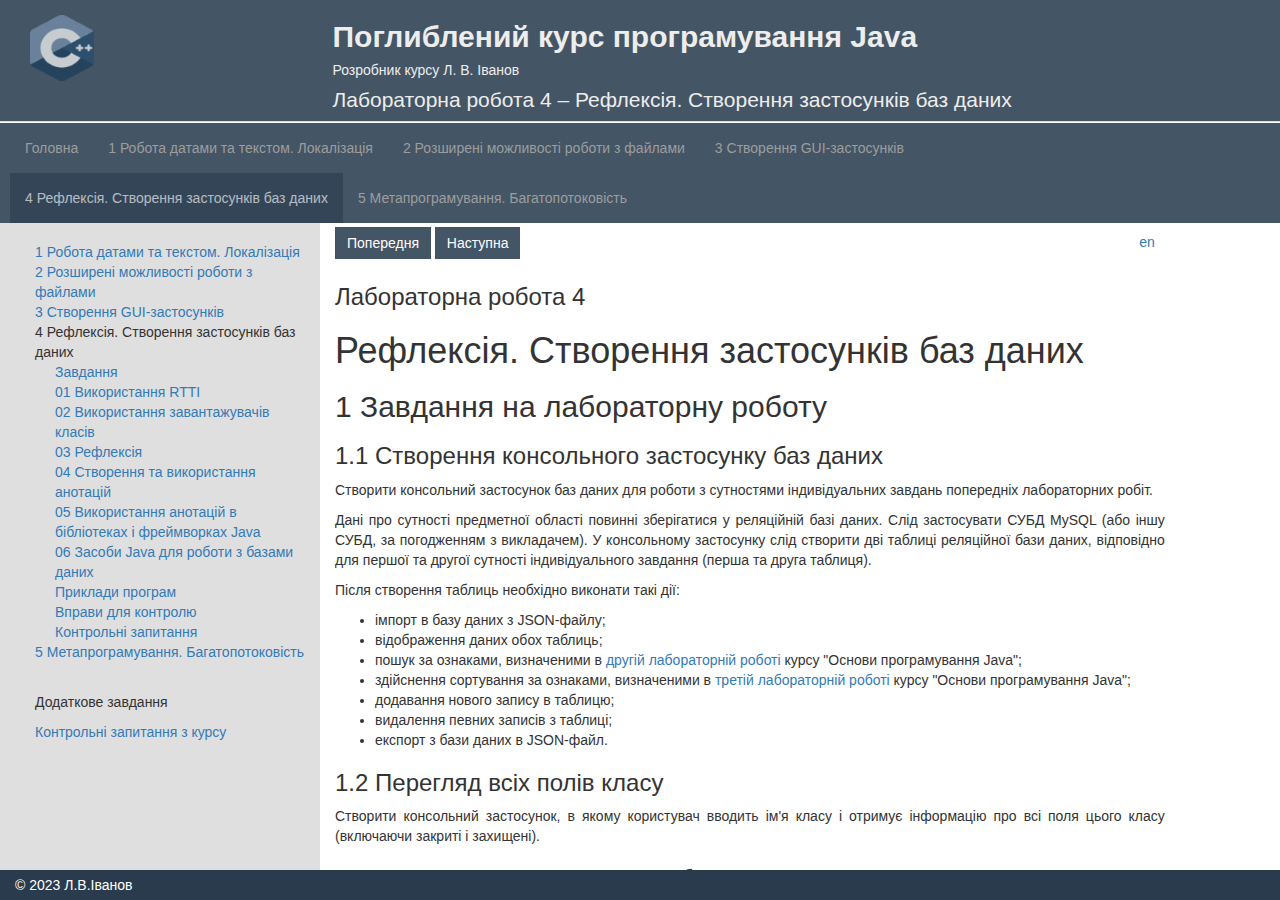
<file: java_ua_2/4 Рефлексія. Створення застосунків баз даних.html>
<!DOCTYPE html>
<!-- saved from url=(0055)http://iwanoff.inf.ua/prev/java_ua_2/LabTraining04.html -->
<html><head><meta http-equiv="Content-Type" content="text/html; charset=UTF-8">
  <title>4 Рефлексія. Створення застосунків баз даних</title>
  
  <meta name="viewport" content="width=device-width, initial-scale=1">
  <link rel="stylesheet" href="./4 Рефлексія. Створення застосунків баз даних_files/bootstrap.min.css">
  <script src="./4 Рефлексія. Створення застосунків баз даних_files/jquery.min.js.download"></script>
  <script src="./4 Рефлексія. Створення застосунків баз даних_files/bootstrap.min.js.download"></script>
  <link rel="stylesheet" href="./4 Рефлексія. Створення застосунків баз даних_files/lectures.css" type="text/css">
<style>.reset-css {
  border: 0;
  line-height: 1.5;
  margin: 0;
  padding: 0;
  width: auto;
  height: auto;
  font-size: 100%;
  border-collapse: separate;
  border-spacing: 0;
  text-align: left;
  vertical-align: middle;
}
.wt-sky-dialog {
  text-rendering: optimizeLegibility;
  -webkit-font-smoothing: antialiased;
  -moz-osx-font-smoothing: grayscale;
  font-smoothing: antialiased;
  min-width: 168px;
  max-width: 270px;
  border-radius: 3px;
  background-color: #ffffff;
  box-shadow: 0 6px 12px 0 rgba(0, 0, 0, 0.3);
  position: absolute;
  top: 0;
  left: 0;
  font-family: 'Open Sans', sans-serif;
  padding: 10px 0 0;
  line-height: 1.2;
  z-index: 9999999999;
  user-select: none;
  box-sizing: border-box;
  text-align: left;
  margin: 0;
}
.wt-sky-dialog__transcr {
  font-size: 13px;
  margin: 0 12px 10px;
}
.wt-sky-dialog__transcr-text {
  display: inline-block;
  color: #999999;
  vertical-align: top;
}
.wt-sky-dialog__transcr-text::before {
  content: '/';
}
.wt-sky-dialog__transcr-text::after {
  content: '/';
}
.wt-sky-dialog__transcr-pronounce {
  display: inline-block;
  margin-left: 5px;
  cursor: pointer;
  width: 19px;
  height: 16px;
  background-repeat: no-repeat;
  background-position: center center;
  background-size: 19px 16px;
  background-color: #5d9cec;
  mask-image: url([data-uri]);
  -webkit-mask-image: url([data-uri]);
}
.wt-sky-dialog__transcr-pronounce:hover {
  opacity: 0.8;
}
.wt-sky-dialog__translations {
  margin-bottom: 15px;
}
.wt-sky-dialog__translations-list {
  list-style: none;
  padding: 0;
  margin: 0 0 15px;
  color: #333333;
}
.wt-sky-dialog__translation-item {
  padding: 0 12px;
  margin: 0;
  display: block;
  max-width: 100%;
  box-sizing: border-box;
  font-family: 'Open Sans', sans-serif;
  font-size: 13px;
  line-height: 24px;
  white-space: nowrap;
  overflow: hidden;
  text-overflow: ellipsis;
  cursor: pointer;
}
.wt-sky-dialog__translation-item--active {
  background-color: rgba(93, 156, 236, 0.15);
  padding-right: 35px;
  font-weight: 600;
  position: relative;
}
.wt-sky-dialog__translation-item--added {
  background-color: #f5f5f5;
  padding-right: 35px;
  font-weight: 600;
  position: relative;
}
.wt-sky-dialog__translation-add-to-dict {
  position: absolute;
  top: 5px;
  right: 12px;
  background-image: url([data-uri]);
  background-repeat: no-repeat;
  background-position: center center;
  background-size: 23px 16px;
  width: 23px;
  height: 16px;
}
.wt-sky-dialog__img {
  width: 144px;
  height: 108px;
  background-size: 144px;
  border-radius: 2px;
  margin: 12px 12px;
}
.wt-sky-dialog__translation-item--added .wt-sky-dialog__translation-add-to-dict {
  background-image: url([data-uri]#ccc);
  background-size: 16px 16px;
  width: 16px;
  height: 16px;
}
.wt-sky-dialog__translation-item--added .wt-sky-dialog__translation-add-to-dict:hover {
  background-image: url([data-uri]);
  background-size: 8px 8px;
  background-position: center center;
}
.wt-sky-dialog__upsale-banners .popup__banner {
  border-top: 2px solid #dddddd;
}
</style><style>.popup__banner {
  display: flex;
  align-items: center;
  justify-content: center;
  cursor: pointer;
  min-width: 200px;
  padding: 1px 0 0 1px;
}
</style><style>.long-reset-css {
  border: 0;
  line-height: 1.5;
  margin: 0;
  padding: 0;
  width: auto;
  height: auto;
  font-size: 100%;
  border-collapse: separate;
  border-spacing: 0;
  text-align: left;
  vertical-align: middle;
}
.wt-sky-long-dialog {
  padding: 10px 12px 15px;
  max-width: 360px;
  max-height: 270px;
  border-radius: 3px;
  font-family: 'Open Sans', sans-serif;
  color: #333333;
  background-color: #ffffff;
  box-shadow: 0 6px 12px 0 rgba(0, 0, 0, 0.3);
  position: absolute;
  top: 0;
  left: 0;
  z-index: 9999999999;
  user-select: all;
  box-sizing: border-box;
  overflow-y: auto;
  font-size: 18px;
  text-align: left;
}
.wt-sky-long-dialog--small-font {
  font-size: 13px;
}
</style><style>.wt-sky-modal-open {
  overflow: hidden;
}
.wt-sky-modal-wrap {
  z-index: 9999999999;
  position: fixed;
  left: 0;
  top: 0;
  width: 100%;
  height: 100%;
  overflow: auto;
  background-color: rgba(255, 255, 255, 0.8);
}
.wt-sky-modal {
  text-rendering: optimizeLegibility;
  -webkit-font-smoothing: antialiased;
  -moz-osx-font-smoothing: grayscale;
  font-smoothing: antialiased;
  width: 350px;
  position: fixed;
  left: 50%;
  top: 50%;
  transform: translate(-50%, -50%);
  border-radius: 6px;
  background-color: #5d9cec;
  box-shadow: 0 0 20px 0 rgba(0, 0, 0, 0.2);
  box-sizing: border-box;
  padding: 10px 15px 15px;
  font-family: 'Open Sans', sans-serif;
  font-size: 16px;
  font-weight: 600;
  line-height: 1.38;
  color: #ffffff;
  text-shadow: 1px 1px 0 rgba(0, 0, 0, 0.1);
}
.wt-sky-modal__close {
  position: absolute;
  right: 10px;
  top: 10px;
  width: 10px;
  height: 10px;
  background-image: url([data-uri]);
  background-repeat: no-repeat;
  background-position: 0 0;
  background-size: 10px 10px;
  opacity: 0.6;
  cursor: pointer;
}
.wt-sky-modal__head {
  font-size: 22px;
  font-weight: 600;
  line-height: 1.36;
  color: #fff;
  text-shadow: 1px 1px 0 rgba(0, 0, 0, 0.1);
  margin-bottom: 5px;
}
.wt-sky-modal__register-call {
  background-image: url([data-uri]);
  background-repeat: no-repeat;
  background-position: 0 0;
  background-size: 236px 72px;
  width: 236px;
  height: 72px;
  margin-top: 28px;
  margin-bottom: 33px;
}
.wt-sky-modal__register-buttons {
  margin-top: 18px;
  display: flex;
  align-items: center;
}
.wt-sky-modal__button-login {
  display: inline-block;
  box-sizing: border-box;
  font-size: 16px;
  font-weight: 600;
  text-align: center;
  color: #333333;
  width: 126px;
  height: 36px;
  border-radius: 66px;
  background-image: linear-gradient(to bottom, #ffffff, #f5f5f5);
  box-shadow: inset 0 -1px 0 0 rgba(0, 0, 0, 0.07);
  cursor: pointer;
  margin-right: 18px;
  padding-top: 6px;
  text-shadow: none;
}
.wt-sky-modal__button-register {
  display: inline-block;
  width: 65px;
  cursor: pointer;
  font-size: 15px;
  font-weight: 600;
  text-decoration: underline;
}
</style><style>.wt-sky-dictionary-page {
  text-rendering: optimizeLegibility;
  -webkit-font-smoothing: antialiased;
  -moz-osx-font-smoothing: grayscale;
  font-smoothing: antialiased;
  margin: 0;
  padding: 0;
  font-family: 'Open Sans', sans-serif;
  font-size: 16px;
  color: #333333;
  background-color: #fafafa;
}
.wt-sky-dictionary-page h1,
.wt-sky-dictionary-page h2 {
  font-weight: 300;
  margin: 0;
  padding: 0;
}
.wt-sky-dictionary-page h1 {
  font-size: 36px;
}
.wt-sky-dictionary-page h2 {
  font-size: 30px;
}
.wt-sky-dictionary-page form {
  margin: 0;
}
.wt-sky-dictionary-page .header {
  height: 45px;
  background-color: #4a89dc;
}
.wt-sky-dictionary-page .logo {
  width: 228px;
  height: 45px;
  background-image: url([data-uri]);
  background-repeat: no-repeat;
  background-position: 0 center;
  background-size: 228px 29px;
  background-color: transparent;
}
.wt-sky-dictionary-page .container {
  position: relative;
  max-width: 990px;
  margin: 0 auto;
  padding: 0 10px;
}
.wt-sky-dictionary-page .page {
  font-weight: 300;
  padding-bottom: 48px;
}
.wt-sky-dictionary-page .page__button {
  height: 26px;
  width: 30px;
  border-radius: 4px;
  background-image: linear-gradient(to bottom, #ffffff, #f5f5f5);
  border: solid 1px #ddd;
  color: #333333;
  font-size: 14px;
  display: inline-block;
  padding: 4px 10px;
  line-height: 1;
  box-sizing: border-box;
  cursor: pointer;
  margin: 0 5px;
  position: relative;
  top: 2px;
  user-select: none;
}
.wt-sky-dictionary-page .page__button:first-child {
  margin-left: 0;
}
.wt-sky-dictionary-page .page__button:last-child {
  margin-right: 0;
}
.wt-sky-dictionary-page .page__button:active {
  box-shadow: inset 0 0 3px 0 rgba(0, 0, 0, 0.3);
}
.wt-sky-dictionary-page .page__button--primary {
  background-image: linear-gradient(to bottom, #5d9cec, #4a89dc);
  background-size: 100%;
  background-repeat: no-repeat;
  background-position: center;
  width: auto;
  color: #fff;
  font-weight: 600;
  box-shadow: inset 0 -1px 0 0 rgba(0, 0, 0, 0.07);
}
.wt-sky-dictionary-page .page__button--secondary {
  background-image: linear-gradient(to bottom, #ffffff, #f5f5f5);
  background-size: 100%;
  background-repeat: no-repeat;
  background-position: center;
  width: auto;
  box-shadow: inset 0 -1px 0 0 rgba(0, 0, 0, 0.07);
}
@media print {
  .wt-sky-dictionary-page {
    -webkit-print-color-adjust: exact;
  }
  .wt-sky-dictionary-page .header {
    display: none;
  }
  .wt-sky-dictionary-page .container {
    max-width: 100%;
    margin: 0;
    padding: 0;
  }
}
@media print {
  .wt-sky-dictionary-page .page__header {
    margin-top: 0;
    line-height: 1;
  }
  .wt-sky-dictionary-page .page__header-button {
    display: none;
  }
  .wt-sky-dictionary-page .page__title-link {
    padding-left: 0;
    background: #fff !important;
  }
  .wt-sky-dictionary-page .word-list__word {
    width: 50%;
  }
  .wt-sky-dictionary-page .word-list__word-text-list {
    display: none;
  }
  .wt-sky-dictionary-page .word-list__word-text-inner {
    left: 0;
  }
}
</style><style>.wt-sky-hint {
  text-rendering: optimizeLegibility;
  -webkit-font-smoothing: antialiased;
  -moz-osx-font-smoothing: grayscale;
  font-smoothing: antialiased;
  padding: 5px;
  position: absolute;
  z-index: 9999999990;
  cursor: default;
  animation: 0.15s fadeIn;
}
.wt-sky-hint__arrow {
  content: '';
  width: 0;
  height: 0;
  margin: auto;
  display: block;
  position: absolute;
  top: 0;
  left: 0;
  right: 0;
  bottom: 0;
  border: 5px solid transparent;
}
.wt-sky-hint__content {
  border-radius: 3px;
  background-color: rgba(51, 51, 51, 0.85);
  padding: 1px 7px 2px;
  font-family: 'Open Sans', sans-serif;
  font-size: 13px;
  text-align: center;
  color: #fff;
}
.wt-sky-hint--top .wt-sky-hint__arrow {
  top: auto;
  border-bottom: none;
  border-top-color: rgba(51, 51, 51, 0.85);
}
.wt-sky-hint--left .wt-sky-hint__arrow {
  left: auto;
  border-right: none;
  border-left-color: rgba(51, 51, 51, 0.85);
}
.wt-sky-hint--right .wt-sky-hint__arrow {
  right: auto;
  border-left: none;
  border-right-color: rgba(51, 51, 51, 0.85);
}
.wt-sky-hint--bottom .wt-sky-hint__arrow {
  bottom: auto;
  border-top: none;
  border-bottom-color: rgba(51, 51, 51, 0.85);
}
@keyframes fadeIn {
  from {
    opacity: 0;
  }
  to {
    opacity: 1;
  }
}
</style><style>.wt-sky-dictionary-page .page__header {
  position: relative;
  margin-top: 40px;
  font-size: 30px;
  line-height: 1.33;
}
.wt-sky-dictionary-page .page__header--loading {
  background-image: url([data-uri]);
  background-size: 20px 20px;
  background-color: transparent;
  background-repeat: no-repeat;
  background-position: 181px 11px;
}
.wt-sky-dictionary-page .page__header-title {
  font-family: 'Fira Sans', sans-serif;
}
.wt-sky-dictionary-page .page__header-button--add {
  background-image: url([data-uri]), linear-gradient(to bottom, #5d9cec, #4a89dc);
  background-size: 16px auto,100%;
  background-repeat: no-repeat;
  background-position: 3px -47px, center;
  width: auto;
  padding-left: 21px;
  color: #fff;
  top: -6px;
  font-weight: 600;
  box-shadow: inset 0 -1px 0 0 rgba(0, 0, 0, 0.07);
}
.wt-sky-dictionary-page .page__header-button--print {
  background-image: url([data-uri]), linear-gradient(to bottom, #ffffff, #f5f5f5);
  background-size: 16px 14px, 100%;
  background-repeat: no-repeat;
  background-position: center;
  margin-left: 5px;
}
.wt-sky-dictionary-page .page__header-button--download {
  background-image: url([data-uri]), linear-gradient(to bottom, #ffffff, #f5f5f5);
  background-size: 12px 14px, 100%;
  background-repeat: no-repeat;
  background-position: center;
  margin-left: 5px;
}
.wt-sky-dictionary-page .page__header-right {
  float: right;
  position: relative;
  font-size: 14px;
  line-height: 3;
  text-align: right;
}
.wt-sky-dictionary-page .page__header-group {
  display: flex;
  justify-content: center;
  margin-top: 25px;
  user-select: none;
  font-size: 14px;
}
.wt-sky-dictionary-page .page__heder-group-item {
  background-image: linear-gradient(to bottom, #ffffff, #f5f5f5);
  text-align: center;
  padding: 2px 5px 3px;
  border-top: 1px solid #ddd;
  border-bottom: 1px solid #ddd;
  border-right: 1px solid #ddd;
  cursor: pointer;
  width: 120px;
  box-sizing: border-box;
}
.wt-sky-dictionary-page .page__heder-group-item:first-child {
  border-left: 1px solid #ddd;
  border-top-left-radius: 4px;
  border-bottom-left-radius: 4px;
}
.wt-sky-dictionary-page .page__heder-group-item:last-child {
  border-top-right-radius: 4px;
  border-bottom-right-radius: 4px;
}
.wt-sky-dictionary-page .page__heder-group-item--active {
  font-weight: 600;
  text-align: center;
  text-shadow: 1px 1px 0 rgba(0, 0, 0, 0.1);
  color: #fff;
  background-color: #999999;
  background-image: none;
  cursor: default;
}
.wt-sky-dictionary-page .page__heder-group-item--disabled {
  color: #999999;
  background-color: #f5f5f5;
  background-image: none;
  cursor: not-allowed;
}
.wt-sky-dictionary-page .page__header-option {
  cursor: pointer;
}
.wt-sky-dictionary-page .page__header-option:before {
  content: '';
  display: inline-block;
  position: relative;
  top: 4px;
  margin-right: 7px;
  width: 18px;
  height: 18px;
  background-image: url([data-uri]#999999);
  background-repeat: no-repeat;
  background-position: center;
  background-size: 18px;
}
.wt-sky-dictionary-page .page__header-option--checked:before {
  background-image: url([data-uri]#5d9cec);
}
.wt-sky-dictionary-page .page__header-button.page__header-button--add {
  margin-left: 25px;
}
</style><style>.wt-sky-dictionary-page .tooltip-change-title {
  padding: 12px;
}
.wt-sky-dictionary-page .tooltip-change-title__form {
  display: flex;
}
.wt-sky-dictionary-page .tooltip-change-title__input-title {
  border-radius: 2px;
  background-color: #fff;
  border: solid 1px #ddd;
  font-family: Open Sans, sans-serif;
  font-size: 15px;
  padding: 3px 0 5px 9px;
  margin-right: 5px;
  width: 300px;
}
.wt-sky-dictionary-page .tooltip-change-title__submit {
  width: 30px;
  height: 30px;
  border-radius: 4px;
  box-shadow: inset 0 -1px 0 0 rgba(0, 0, 0, 0.07);
  background-image: url([data-uri]), linear-gradient(to bottom, #5d9cec, #4a89dc);
  background-size: 16px 15px,100%;
  background-repeat: no-repeat;
  background-position: center, center;
  border: 0;
  cursor: pointer;
}
</style><style>.wt-sky-dictionary-page .tooltip-modal {
  position: absolute;
  background-color: #ffffff;
  box-shadow: 0 6px 12px 0 rgba(0, 0, 0, 0.15);
  border: solid 1px rgba(153, 153, 153, 0.2);
  border-radius: 6px;
  z-index: 1;
}
.wt-sky-dictionary-page .tooltip-modal:after,
.wt-sky-dictionary-page .tooltip-modal:before {
  bottom: 100%;
  left: 20px;
  border: solid transparent;
  content: " ";
  height: 0;
  width: 0;
  position: absolute;
  pointer-events: none;
}
.wt-sky-dictionary-page .tooltip-modal:after {
  border-bottom-color: #fff;
  border-width: 6px;
  margin-left: -6px;
}
.wt-sky-dictionary-page .tooltip-modal:before {
  border-bottom-color: rgba(153, 153, 153, 0.2);
  border-width: 7px;
  margin-left: -7px;
}
</style><style>.wt-sky-dictionary-page .word-sets {
  margin-top: 35px;
}
.wt-sky-dictionary-page .word-sets--url,
.wt-sky-dictionary-page .word-sets--all {
  margin-top: 0;
}
.wt-sky-dictionary-page .word-sets--empty {
  padding: 15px;
  font-size: 20px;
  text-align: center;
  border-radius: 4px;
  background-color: #fff;
  box-shadow: 0 1px 2px 0 rgba(0, 0, 0, 0.1);
}
.wt-sky-dictionary-page .word-sets__group {
  margin-bottom: 45px;
}
.wt-sky-dictionary-page .word-sets__group-title {
  margin-top: 0;
  font-family: 'Fira Sans', sans-serif;
  font-size: 22px;
  line-height: 32px;
}
.wt-sky-dictionary-page .word-sets__group-total {
  color: #999999;
  margin-bottom: 15px;
}
</style><style>.wt-sky-dictionary-page .word-set {
  border-radius: 4px;
  background-color: #ffffff;
  box-shadow: 0 1px 2px 0 rgba(0, 0, 0, 0.1);
  padding-bottom: 15px;
  margin-bottom: 15px;
}
.wt-sky-dictionary-page .word-set__header {
  padding: 15px 15px 0;
  height: 36px;
  box-sizing: border-box;
  margin-bottom: 15px;
}
.wt-sky-dictionary-page .word-set__header-toolbar {
  background-color: #5d9cec;
  box-shadow: 0 1px 2px 0 rgba(0, 0, 0, 0.1);
  padding: 9px 20px;
  height: 36px;
  border-radius: 4px 4px 0 0;
  box-sizing: border-box;
  overflow: hidden;
  color: #ffffff;
  font-size: 14px;
  font-weight: 600;
  margin-bottom: 15px;
  animation: showToolbar 0.1s linear forwards;
}
.wt-sky-dictionary-page .word-set__header-toolbar--sticky {
  position: sticky;
  top: 0;
  z-index: 1;
}
.wt-sky-dictionary-page .word-set__header-toolbar-button {
  margin-right: 20px;
  background-repeat: no-repeat;
  background-position: 0 center;
  background-size: 18px auto;
  display: inline-block;
  padding-left: 26px;
  cursor: pointer;
}
.wt-sky-dictionary-page .word-set__header-toolbar-button--select {
  background-image: url([data-uri]#fff);
}
.wt-sky-dictionary-page .word-set__header-toolbar-button--unselect {
  background-image: url([data-uri]#fff);
}
.wt-sky-dictionary-page .word-set__header-toolbar-button--move {
  background-image: url([data-uri]);
}
.wt-sky-dictionary-page .word-set__header-toolbar-button--delete {
  background-image: url([data-uri]#fff);
  background-size: 14px auto;
  padding-left: 22px;
}
.wt-sky-dictionary-page .word-set__title {
  color: #777777;
  text-decoration: none;
  font-size: 13px;
  margin-bottom: 12px;
  margin-right: 15px;
  padding-left: 25px;
  display: inline-block;
  background-image: url([data-uri]#ccc);
  background-repeat: no-repeat;
  background-position: 0 center;
  background-size: 16px 16px;
  max-width: 860px;
  overflow-x: hidden;
  white-space: nowrap;
  text-overflow: ellipsis;
}
.wt-sky-dictionary-page .word-set__title--link {
  color: #5d9cec;
}
.wt-sky-dictionary-page .word-set__title--link:hover {
  text-decoration: underline;
}
.wt-sky-dictionary-page .word-set__title-icon {
  width: 16px;
  height: 16px;
  cursor: pointer;
  background-repeat: no-repeat;
  background-position: center;
  opacity: 0.3;
  display: inline-block;
  visibility: hidden;
  margin-right: 12px;
  position: relative;
  top: -13px;
}
.wt-sky-dictionary-page .word-set__title-icon:hover {
  opacity: 0.4;
}
.wt-sky-dictionary-page .word-set__title-icon--edit {
  background-image: url([data-uri]);
  background-size: 16px 16px;
}
.wt-sky-dictionary-page .word-set__title-icon--delete {
  background-image: url([data-uri]);
  background-size: 14px 16px;
  width: 14px;
}
.wt-sky-dictionary-page .word-set__title-icon--active {
  opacity: 1;
  visibility: visible;
}
.wt-sky-dictionary-page .word-set__title-icon--active:hover {
  opacity: 1;
}
.wt-sky-dictionary-page .word-set:hover .word-set__title-icon,
.wt-sky-dictionary-page .word-set--active .word-set__title-icon {
  visibility: visible;
}
.wt-sky-dictionary-page .word-set__title-icon--edit.word-set__title-icon--active {
  background-image: url([data-uri]#5d9cec);
}
.wt-sky-dictionary-page .word-set__title-icon--delete.word-set__title-icon--active {
  background-image: url([data-uri]#5d9cec);
}
@keyframes showToolbar {
  from {
    opacity: 0;
  }
  to {
    opacity: 1;
  }
}
</style><style>.wt-sky-dictionary-page .word-list {
  display: flex;
  flex-wrap: wrap;
  clear: both;
  margin-bottom: 10px;
  padding-left: 15px;
  padding-right: 15px;
}
.wt-sky-dictionary-page .word-list-empty {
  text-align: center;
  font-size: 15px;
  color: #999999;
  width: 100%;
  margin-bottom: 15px;
}
.wt-sky-dictionary-page .word-list__word {
  position: relative;
  width: 33.33%;
  min-width: 300px;
  padding: 0;
  border-radius: 3px;
}
.wt-sky-dictionary-page .word-list__word-text-list {
  position: absolute;
  content: '';
  width: 6px;
  height: 6px;
  display: block;
  left: 12px;
  top: 13px;
  background-color: #ccc;
  border-radius: 3px;
}
.wt-sky-dictionary-page .word-list__word-text-list--selected {
  background-color: transparent;
  background-image: url([data-uri]);
  background-position: center;
  background-size: 17px;
  background-repeat: no-repeat;
  width: 19px;
  height: 19px;
  left: 5px;
  top: 7px;
  opacity: 1;
}
.wt-sky-dictionary-page .word-list__word-text-list--selected:hover {
  opacity: 1;
}
.wt-sky-dictionary-page .word-list__word:hover {
  background-color: #eff6ff;
}
.wt-sky-dictionary-page .word-list__word:hover .word-list__word-text-list {
  position: absolute;
  content: '';
  cursor: pointer;
  display: block;
  width: 19px;
  height: 19px;
  left: 5px;
  top: 7px;
  border-radius: 0;
  background-color: transparent;
  background-image: url([data-uri]);
  background-position: center;
  background-size: 17px;
  background-repeat: no-repeat;
  opacity: 0.3;
}
.wt-sky-dictionary-page .word-list__word:hover .word-list__word-text-list:hover {
  opacity: 0.4;
}
.wt-sky-dictionary-page .word-list__word-text {
  position: relative;
  height: 38px;
  width: 50%;
  display: inline-block;
  box-sizing: border-box;
  padding-left: 12px;
  line-height: 21px;
  vertical-align: top;
}
.wt-sky-dictionary-page .word-list__word-text-line {
  position: absolute;
  right: 6px;
  top: 16px;
  left: 24px;
  background-color: #ededed;
  height: 1px;
}
.wt-sky-dictionary-page .word-list__word-text-inner {
  position: absolute;
  left: 24px;
  top: 4px;
  background-color: #fff;
  padding: 0 5px;
}
.wt-sky-dictionary-page .word-list__word:hover .word-list__word-text-inner {
  background-color: #eff6ff;
}
.wt-sky-dictionary-page .word-list__word-text-sound {
  display: none;
  margin-left: 6px;
  cursor: pointer;
  width: 19px;
  height: 16px;
  vertical-align: middle;
  background-size: 19px 16px;
  background-repeat: no-repeat;
  background-position: 0 center;
  position: absolute;
  top: 3px;
  right: -17px;
  background-color: #cbcbcb;
  mask-image: url([data-uri]);
  -webkit-mask-image: url([data-uri]);
}
.wt-sky-dictionary-page .word-list__word-text-sound:hover {
  background-color: #b2b2b2;
  mask-image: url([data-uri]);
  -webkit-mask-image: url([data-uri]);
}
.wt-sky-dictionary-page .word-list__word:hover .word-list__word-text-sound {
  display: inline-block;
}
.wt-sky-dictionary-page .word-list__word-translation {
  position: relative;
  top: 4px;
  width: 50%;
  line-height: 21px;
  display: inline-block;
  color: #999999;
  overflow: hidden;
  text-overflow: ellipsis;
  vertical-align: middle;
  box-sizing: border-box;
  padding-bottom: 8px;
}
.wt-sky-dictionary-page .word-list__word .word-list__word-text-list.word-list__word-text-list--selected {
  background-color: transparent;
  background-image: url([data-uri]);
  background-position: center;
  background-size: 17px;
  background-repeat: no-repeat;
  width: 19px;
  height: 19px;
  left: 5px;
  top: 7px;
  opacity: 1;
}
.wt-sky-dictionary-page .word-list__word .word-list__word-text-list.word-list__word-text-list--selected:hover {
  opacity: 1;
}
</style><style>.wt-sky-dictionary-page .tooltip-delete {
  padding: 12px;
}
</style><style>.wt-sky-dictionary-page .tooltip-move-words {
  max-width: 450px;
  max-height: 300px;
  overflow-y: auto;
  margin: 0;
  padding: 5px 0;
  list-style: none;
}
.wt-sky-dictionary-page .tooltip-move-words::-webkit-scrollbar {
  width: 4px;
}
.wt-sky-dictionary-page .tooltip-move-words::-webkit-scrollbar-track {
  border-radius: 6px;
  background: #f5f5f5;
}
.wt-sky-dictionary-page .tooltip-move-words::-webkit-scrollbar-thumb {
  border-radius: 6px;
  background-color: #999999;
}
.wt-sky-dictionary-page .tooltip-move-words__item {
  height: 24px;
  font-size: 15px;
  line-height: 1.4;
  cursor: pointer;
  white-space: nowrap;
  overflow: hidden;
  text-overflow: ellipsis;
  padding-left: 12px;
  padding-right: 12px;
}
.wt-sky-dictionary-page .tooltip-move-words__item:hover {
  background-color: #5d9cec;
  color: #ffffff;
}
.wt-sky-dictionary-page .tooltip-move-words__delimiter {
  height: 1px;
  background-color: #e5e5e5;
  margin: 5px 0;
}
</style><style>.wt-sky-rl-toolbar-popover {
  text-rendering: optimizeLegibility;
  -webkit-font-smoothing: antialiased;
  -moz-osx-font-smoothing: grayscale;
  font-smoothing: antialiased;
  position: fixed;
  box-sizing: border-box;
  right: 55px;
  top: 78px;
  width: 300px;
  min-height: 90px;
  padding: 10px 12px 14px;
  font-family: 'Open Sans', sans-serif;
  font-size: 16px;
  line-height: 1.4;
  color: #ffffff;
  border-radius: 6px;
  background-color: rgba(73, 137, 220, 0.95);
  box-shadow: 0 0 20px 0 rgba(0, 0, 0, 0.2);
  border: solid 1px rgba(0, 0, 0, 0);
  z-index: 9999999991;
  user-select: none;
  text-align: left;
  transition: top 0.15s linear;
}
.wt-sky-rl-toolbar-popover:after {
  right: -15px;
  top: 20px;
  content: " ";
  height: 0;
  width: 0;
  position: absolute;
  pointer-events: none;
  border: solid transparent;
  border-left-color: rgba(73, 137, 220, 0.95);
  border-width: 7px;
  margin-top: -7px;
}
.wt-sky-rl-toolbar-popover__close {
  width: 10px;
  height: 10px;
  background-image: url([data-uri]);
  background-repeat: no-repeat;
  background-position: 0 0;
  background-size: 10px 10px;
  display: inline-block;
  position: absolute;
  top: 9px;
  right: 9px;
  cursor: pointer;
  z-index: 1;
  opacity: 0.8;
}
.wt-sky-rl-toolbar-popover__close:hover {
  opacity: 1;
}
.wt-sky-rl-toolbar-popover__header {
  font-weight: 600;
  height: 22px;
  margin-bottom: 10px;
}
</style><style>.wt-sky-rl-tags-input {
  font-family: 'Open Sans', sans-serif;
  border-radius: 2px;
  background-color: #ffffff;
  box-shadow: inset 0 1px 0 0 rgba(0, 0, 0, 0.07);
  cursor: text;
}
.wt-sky-rl-tags-input:before {
  width: 16px;
  height: 16px;
  background-image: url([data-uri]);
  background-repeat: no-repeat;
  background-position: center;
  background-size: 16px 16px;
  display: inline-block;
  position: relative;
  top: 5px;
  margin-right: 3px;
  margin-left: 7px;
  content: '';
}
.wt-sky-rl-tags-input__tags {
  display: inline;
}
.wt-sky-rl-tags-input__tag {
  border-radius: 2px;
  background-color: #e3f0ff;
  border: solid 1px #c2ddff;
  height: 22px;
  font-size: 15px;
  line-height: 15px;
  color: #333333;
  margin-left: 4px;
  margin-bottom: 4px;
  padding: 1px 18px 2px 6px;
  display: inline-block;
  user-select: none;
  transition: all 100ms ease;
  box-sizing: border-box;
  position: relative;
}
.wt-sky-rl-tags-input__tag-delete {
  width: 6px;
  height: 6px;
  opacity: 0.8;
  background-image: url([data-uri]);
  background-repeat: no-repeat;
  background-position: center;
  display: inline-block;
  position: absolute;
  right: 6px;
  top: 7px;
  cursor: pointer;
}
.wt-sky-rl-tags-input__tag-delete:hover {
  opacity: 1;
}
.wt-sky-rl-tags-input__input {
  display: inline-block;
  margin-left: 4px;
  margin-bottom: 4px;
}
.wt-sky-rl-tags-input input {
  appearance: none !important;
  display: inline-block !important;
  padding: 3px;
  margin: 0 !important;
  background: none !important;
  border: none !important;
  box-shadow: none !important;
  font: inherit !important;
  font-size: 15px !important;
  outline: none !important;
  box-sizing: content-box !important;
  max-width: 230px;
  color: #333333;
}
.wt-sky-rl-tags-suggestions {
  text-rendering: optimizeLegibility;
  -webkit-font-smoothing: antialiased;
  -moz-osx-font-smoothing: grayscale;
  font-smoothing: antialiased;
  border-radius: 2px;
  background-color: #ffffff;
  box-shadow: 0 2px 4px 0 rgba(0, 0, 0, 0.1), 0 0 0 1px rgba(0, 0, 0, 0.1);
  font-family: 'Open Sans', sans-serif;
  font-size: 15px;
  line-height: 1.33;
  color: #333333;
  margin: 0;
  padding: 5px 0;
  position: absolute;
  width: 273px;
  z-index: 1;
}
.wt-sky-rl-tags-suggestions--wide {
  width: 400px;
}
.wt-sky-rl-tags-suggestions__item {
  list-style: none;
  padding: 2px 10px 2px 30px;
  cursor: pointer;
}
.wt-sky-rl-tags-suggestions__item:hover,
.wt-sky-rl-tags-suggestions__item--active {
  background-color: #5d9cec;
  color: #ffffff;
}
</style><style>.wt-sky-reader-global {
  overflow: hidden;
  font-size: 10px;
  margin: 0;
}
.wt-sky-reader-global.wt-sky-font-size__6 {
  font-size: 6px;
}
.wt-sky-reader-global.wt-sky-font-size__7 {
  font-size: 7px;
}
.wt-sky-reader-global.wt-sky-font-size__8 {
  font-size: 8px;
}
.wt-sky-reader-global.wt-sky-font-size__9 {
  font-size: 9px;
}
.wt-sky-reader-global.wt-sky-font-size__10 {
  font-size: 10px;
}
.wt-sky-reader-global.wt-sky-font-size__11 {
  font-size: 11px;
}
.wt-sky-reader-global.wt-sky-font-size__12 {
  font-size: 12px;
}
.wt-sky-reader-global.wt-sky-font-size__13 {
  font-size: 13px;
}
.wt-sky-reader-global.wt-sky-font-size__14 {
  font-size: 14px;
}
.wt-sky-reader-global.wt-sky-font-size__15 {
  font-size: 15px;
}
.wt-sky-reader-global.wt-sky-font-size__16 {
  font-size: 16px;
}
.wt-sky-reader-global.wt-sky-font-size__17 {
  font-size: 17px;
}
.wt-sky-reader-global.wt-sky-font-size__18 {
  font-size: 18px;
}
.wt-sky-reader-wrap {
  z-index: 9999999999;
  position: fixed;
  left: 0;
  top: 0;
  width: 100%;
  height: 100%;
  overflow: auto;
}
.wt-sky-reader {
  text-rendering: optimizeLegibility;
  -webkit-font-smoothing: antialiased;
  -moz-osx-font-smoothing: grayscale;
  font-smoothing: antialiased;
  font-family: 'Open Sans', sans-serif;
  transition: background-color 0.15s linear;
  overflow: hidden;
  min-height: 100%;
}
.wt-sky-reader__main {
  display: flex;
  justify-content: center;
  padding-left: 42px;
  padding-right: 42px;
}
.wt-sky-reader__article {
  position: relative;
  max-width: 90vw;
  width: 60vw;
  padding: 45px 60px;
  box-sizing: border-box;
}
.wt-sky-reader__side {
  flex: 0 0 340px;
  position: relative;
  width: 340px;
  padding: 60px 20px;
  box-sizing: border-box;
}
.wt-sky-reader__tools {
  position: fixed;
  width: 300px;
  overflow-y: auto;
  height: 85%;
}
.wt-sky-reader__tools .vimbox-words__item-text-line {
  opacity: 0.3;
}
.wt-sky-reader__tools::-webkit-scrollbar {
  width: 6px;
}
.wt-sky-reader__tools::-webkit-scrollbar-track {
  border-radius: 6px;
}
.wt-sky-reader__tools::-webkit-scrollbar-thumb {
  border-radius: 6px;
}
</style><style>.wt-sky-reader--light {
  background-color: #ffffff;
  color: #333333;
}
.wt-sky-reader--light .wt-sky-reader__side {
  box-shadow: inset 1px 0 0 0 rgba(153, 153, 153, 0.15);
}
.wt-sky-reader--sepia {
  background-color: #fff8e8;
  color: #5b4636;
}
.wt-sky-reader--sepia .wt-sky-reader__side {
  box-shadow: inset 1px 0 0 0 rgba(173, 153, 139, 0.15);
}
.wt-sky-reader--dark {
  background-color: #222222;
  color: #dddddd;
}
.wt-sky-reader--dark .wt-sky-reader__side {
  box-shadow: inset 1px 0 0 0 rgba(153, 153, 153, 0.15);
}
</style><style>.wt-sky-reader--light .wt-sky-reader__tools::-webkit-scrollbar-track {
  background: #ffffff;
}
.wt-sky-reader--light .wt-sky-reader__tools::-webkit-scrollbar-thumb {
  background-color: #999999;
}
.wt-sky-reader--light .wt-sky-reader__settings {
  background-color: #ffffff;
  border-color: rgba(153, 153, 153, 0.2);
}
.wt-sky-reader--light .wt-sky-reader__settings:after {
  border-left-color: #ffffff;
}
.wt-sky-reader--light .wt-sky-reader__settings:before {
  border-left-color: #ebebeb;
}
.wt-sky-reader--light .vimbox-words__item-text-list {
  background-color: #999999;
}
.wt-sky-reader--light .vimbox-words__item-text-line {
  background-color: #999999;
}
.wt-sky-reader--light .vimbox-words__item-text-inner {
  background-color: #ffffff;
}
.wt-sky-reader--light .vimbox-words__item:hover .vimbox-words__item-text-inner {
  background-color: #f5f5f5;
}
.wt-sky-reader--light .vimbox-words__item:hover {
  background-color: #f5f5f5;
}
.wt-sky-reader--light .vimbox-words__item:hover .vimbox-words__item-text-list {
  background-position: 0 0;
}
.wt-sky-reader--light .vimbox-words__item-text-sound {
  background-image: url([data-uri]#999999);
  background-color: #f5f5f5;
}
.wt-sky-reader--light .vimbox-words__item-text-sound:hover {
  background-image: url([data-uri]#999999);
}
.wt-sky-reader--light .wt-sky-reader__dictionary--empty {
  color: #999999;
}
.wt-sky-reader--light .wt-sky-reader__settings-font-item {
  border-color: rgba(153, 153, 153, 0.5);
}
.wt-sky-reader--light .wt-sky-reader__settings-size-button {
  background-image: url([data-uri]#999999&selector=g,rect);
  border-color: rgba(153, 153, 153, 0.5);
}
.wt-sky-reader--light .wt-sky-reader__settings-size-button:active {
  box-shadow: inset 0 0 5px 0 rgba(153, 153, 153, 0.5);
}
.wt-sky-reader--light .wt-sky-reader__settings-size-button--disabled {
  background-image: url([data-uri]#99999950&selector=g,rect);
}
.wt-sky-reader--light .wt-sky-reader__settings-size-value {
  color: #333333;
  border-top-color: rgba(153, 153, 153, 0.5);
  border-bottom-color: rgba(153, 153, 153, 0.5);
}
.wt-sky-reader--light .wt-sky-reader__settings-translation-head {
  color: #333333;
}
.wt-sky-reader--light .wt-sky-reader__settings-translation-label {
  color: #333333;
}
.wt-sky-reader--sepia .wt-sky-reader__tools::-webkit-scrollbar-track {
  background: #fff8e8;
}
.wt-sky-reader--sepia .wt-sky-reader__tools::-webkit-scrollbar-thumb {
  background-color: #ad998b;
}
.wt-sky-reader--sepia .wt-sky-reader__settings {
  background-color: #fff8e8;
  border-color: rgba(173, 153, 139, 0.2);
}
.wt-sky-reader--sepia .wt-sky-reader__settings:after {
  border-left-color: #fff8e8;
}
.wt-sky-reader--sepia .wt-sky-reader__settings:before {
  border-left-color: #efe6d6;
}
.wt-sky-reader--sepia .vimbox-words__item-text-list {
  background-color: #ad998b;
}
.wt-sky-reader--sepia .vimbox-words__item-text-line {
  background-color: #ad998b;
}
.wt-sky-reader--sepia .vimbox-words__item-text-inner {
  background-color: #fff8e8;
}
.wt-sky-reader--sepia .vimbox-words__item:hover .vimbox-words__item-text-inner {
  background-color: #f7efde;
}
.wt-sky-reader--sepia .vimbox-words__item:hover {
  background-color: #f7efde;
}
.wt-sky-reader--sepia .vimbox-words__item:hover .vimbox-words__item-text-list {
  background-position: 0 -12px;
}
.wt-sky-reader--sepia .vimbox-words__item-text-sound {
  background-image: url([data-uri]#ad998b);
  background-color: #f7efde;
}
.wt-sky-reader--sepia .vimbox-words__item-text-sound:hover {
  background-image: url([data-uri]#ad998b);
}
.wt-sky-reader--sepia .wt-sky-reader__dictionary--empty {
  color: #ad998b;
}
.wt-sky-reader--sepia .wt-sky-reader__settings-font-item {
  border-color: rgba(173, 153, 139, 0.5);
}
.wt-sky-reader--sepia .wt-sky-reader__settings-size-button {
  background-image: url([data-uri]#ad998b&selector=g,rect);
  border-color: rgba(173, 153, 139, 0.5);
}
.wt-sky-reader--sepia .wt-sky-reader__settings-size-button:active {
  box-shadow: inset 0 0 5px 0 rgba(173, 153, 139, 0.5);
}
.wt-sky-reader--sepia .wt-sky-reader__settings-size-button--disabled {
  background-image: url([data-uri]#ad998b50&selector=g,rect);
}
.wt-sky-reader--sepia .wt-sky-reader__settings-size-value {
  color: #5b4636;
  border-top-color: rgba(173, 153, 139, 0.5);
  border-bottom-color: rgba(173, 153, 139, 0.5);
}
.wt-sky-reader--sepia .wt-sky-reader__settings-translation-head {
  color: #5b4636;
}
.wt-sky-reader--sepia .wt-sky-reader__settings-translation-label {
  color: #5b4636;
}
.wt-sky-reader--dark .wt-sky-reader__tools::-webkit-scrollbar-track {
  background: #222222;
}
.wt-sky-reader--dark .wt-sky-reader__tools::-webkit-scrollbar-thumb {
  background-color: #999999;
}
.wt-sky-reader--dark .wt-sky-reader__settings {
  background-color: #222222;
  border-color: rgba(153, 153, 153, 0.2);
}
.wt-sky-reader--dark .wt-sky-reader__settings:after {
  border-left-color: #222222;
}
.wt-sky-reader--dark .wt-sky-reader__settings:before {
  border-left-color: #3a3a3a;
}
.wt-sky-reader--dark .vimbox-words__item-text-list {
  background-color: #999999;
}
.wt-sky-reader--dark .vimbox-words__item-text-line {
  background-color: #999999;
}
.wt-sky-reader--dark .vimbox-words__item-text-inner {
  background-color: #222222;
}
.wt-sky-reader--dark .vimbox-words__item:hover .vimbox-words__item-text-inner {
  background-color: #2f2f2f;
}
.wt-sky-reader--dark .vimbox-words__item:hover {
  background-color: #2f2f2f;
}
.wt-sky-reader--dark .vimbox-words__item:hover .vimbox-words__item-text-list {
  background-position: 0 0;
}
.wt-sky-reader--dark .vimbox-words__item-text-sound {
  background-image: url([data-uri]#999999);
  background-color: #2f2f2f;
}
.wt-sky-reader--dark .vimbox-words__item-text-sound:hover {
  background-image: url([data-uri]#999999);
}
.wt-sky-reader--dark .wt-sky-reader__dictionary--empty {
  color: #999999;
}
.wt-sky-reader--dark .wt-sky-reader__settings-font-item {
  border-color: rgba(153, 153, 153, 0.5);
}
.wt-sky-reader--dark .wt-sky-reader__settings-size-button {
  background-image: url([data-uri]#999999&selector=g,rect);
  border-color: rgba(153, 153, 153, 0.5);
}
.wt-sky-reader--dark .wt-sky-reader__settings-size-button:active {
  box-shadow: inset 0 0 5px 0 rgba(153, 153, 153, 0.5);
}
.wt-sky-reader--dark .wt-sky-reader__settings-size-button--disabled {
  background-image: url([data-uri]#99999950&selector=g,rect);
}
.wt-sky-reader--dark .wt-sky-reader__settings-size-value {
  color: #dddddd;
  border-top-color: rgba(153, 153, 153, 0.5);
  border-bottom-color: rgba(153, 153, 153, 0.5);
}
.wt-sky-reader--dark .wt-sky-reader__settings-translation-head {
  color: #dddddd;
}
.wt-sky-reader--dark .wt-sky-reader__settings-translation-label {
  color: #dddddd;
}
.wt-sky-reader .wt-sky-reader__settings-skin-item--light {
  border-color: rgba(153, 153, 153, 0.5);
  color: #333333;
  background-color: #ffffff;
}
.wt-sky-reader .wt-sky-reader__settings-skin-item--dark {
  border-color: rgba(153, 153, 153, 0.5);
  color: #dddddd;
  background-color: #222222;
}
.wt-sky-reader .wt-sky-reader__settings-skin-item--sepia {
  border-color: rgba(173, 153, 139, 0.5);
  color: #5b4636;
  background-color: #fff8e8;
}
</style><style>.vimbox-words {
  display: flex;
  flex-wrap: wrap;
  clear: both;
  margin-bottom: 10px;
  font-family: 'Open Sans', sans-serif;
}
.vimbox-words__item {
  position: relative;
  width: 33.33%;
  min-width: 300px;
  padding: 0;
  border-radius: 3px;
}
.vimbox-words__item-text-list {
  position: absolute;
  content: '';
  width: 6px;
  height: 6px;
  display: block;
  left: 12px;
  top: 13px;
  background-color: #ccc;
  border-radius: 3px;
}
.vimbox-words__item:hover {
  background-color: #eff6ff;
}
.vimbox-words__item:hover .vimbox-words__item-text-list {
  position: absolute;
  content: '';
  cursor: pointer;
  width: 12px;
  height: 12px;
  display: block;
  left: 9px;
  top: 10px;
  border-radius: 0;
  background-color: transparent;
  background-image: url([data-uri]);
  background-position: 0 0;
  background-size: 12px auto;
  background-repeat: no-repeat;
  opacity: 0.5;
}
.vimbox-words__item:hover .vimbox-words__item-text-list:hover {
  opacity: 1;
}
.vimbox-words__item-text {
  position: relative;
  height: 32px;
  width: 50%;
  display: inline-block;
  box-sizing: border-box;
  padding-left: 12px;
  line-height: 21px;
  vertical-align: top;
}
.vimbox-words__item-text-line {
  position: absolute;
  right: 6px;
  top: 16px;
  left: 24px;
  background-color: #ededed;
  height: 1px;
}
.vimbox-words__item-text-inner {
  position: absolute;
  left: 24px;
  top: 4px;
  background-color: #fff;
  padding: 0 5px;
}
.vimbox-words__item:hover .vimbox-words__item-text-inner {
  background-color: #eff6ff;
}
.vimbox-words__item-text-sound {
  display: none;
  margin-left: 6px;
  cursor: pointer;
  width: 18px;
  height: 13px;
  vertical-align: middle;
  background-image: url([data-uri]#cbcbcb);
  background-size: 15px auto;
  background-repeat: no-repeat;
  background-position: 0 center;
  background-color: #eff6ff;
  position: absolute;
  top: 5px;
  right: -17px;
}
.vimbox-words__item-text-sound:hover {
  background-image: url([data-uri]#b2b2b2);
}
.vimbox-words__item:hover .vimbox-words__item-text-sound {
  display: inline-block;
}
.vimbox-words__item-translation {
  position: relative;
  top: 4px;
  width: 50%;
  line-height: 21px;
  display: inline-block;
  color: #999999;
  overflow: hidden;
  text-overflow: ellipsis;
  vertical-align: middle;
  box-sizing: border-box;
  padding-bottom: 8px;
}
@media print {
  .vimbox-words__item {
    width: 50%;
  }
  .vimbox-words__item-text-list {
    display: none;
  }
  .vimbox-words__item-text-inner {
    left: 0;
  }
}
</style><style>.wt-sky-reader__dictionary {
  font-size: 15px;
}
.wt-sky-reader__dictionary--empty {
  text-align: center;
  line-height: 1.33;
}
.wt-sky-reader .vimbox-words__item {
  width: 100%;
  min-width: 0;
  transition: background-color 0.15s linear;
}
.wt-sky-reader .vimbox-words__item-text-inner {
  transition: background-color 0.15s linear;
}
.wt-sky-reader .vimbox-words {
  margin-bottom: 0;
}
</style><style>.wt-sky-reader--serif .wt-sky-reader__article {
  font-family: Georgia, 'Times New Roman', serif;
}
.wt-sky-reader__article-content {
  overflow-x: hidden;
}
.wt-sky-reader__article.wt-sky-col-size__40 {
  width: 40vw;
}
.wt-sky-reader__article.wt-sky-col-size__45 {
  width: 45vw;
}
.wt-sky-reader__article.wt-sky-col-size__50 {
  width: 50vw;
}
.wt-sky-reader__article.wt-sky-col-size__55 {
  width: 55vw;
}
.wt-sky-reader__article.wt-sky-col-size__60 {
  width: 60vw;
}
.wt-sky-reader__article.wt-sky-col-size__65 {
  width: 65vw;
}
.wt-sky-reader__article.wt-sky-col-size__70 {
  width: 70vw;
}
.wt-sky-reader__article.wt-sky-col-size__75 {
  width: 75vw;
}
.wt-sky-reader__article.wt-sky-col-size__80 {
  width: 80vw;
}
.wt-sky-reader__article.wt-sky-col-size__85 {
  width: 85vw;
}
.wt-sky-reader__article.wt-sky-col-size__90 {
  width: 90vw;
}
.wt-sky-reader__article a,
.wt-sky-reader__article abbr,
.wt-sky-reader__article address,
.wt-sky-reader__article area,
.wt-sky-reader__article article,
.wt-sky-reader__article aside,
.wt-sky-reader__article audio,
.wt-sky-reader__article b,
.wt-sky-reader__article blockquote,
.wt-sky-reader__article canvas,
.wt-sky-reader__article caption,
.wt-sky-reader__article cite,
.wt-sky-reader__article code,
.wt-sky-reader__article data,
.wt-sky-reader__article dd,
.wt-sky-reader__article del,
.wt-sky-reader__article details,
.wt-sky-reader__article dfn,
.wt-sky-reader__article div,
.wt-sky-reader__article dl,
.wt-sky-reader__article dt,
.wt-sky-reader__article em,
.wt-sky-reader__article footer,
.wt-sky-reader__article h1,
.wt-sky-reader__article h2,
.wt-sky-reader__article h3,
.wt-sky-reader__article h4,
.wt-sky-reader__article h5,
.wt-sky-reader__article h6,
.wt-sky-reader__article head,
.wt-sky-reader__article header,
.wt-sky-reader__article hr,
.wt-sky-reader__article i,
.wt-sky-reader__article img,
.wt-sky-reader__article ins,
.wt-sky-reader__article li,
.wt-sky-reader__article map,
.wt-sky-reader__article nav,
.wt-sky-reader__article ol,
.wt-sky-reader__article p,
.wt-sky-reader__article picture,
.wt-sky-reader__article pre,
.wt-sky-reader__article progress,
.wt-sky-reader__article q,
.wt-sky-reader__article s,
.wt-sky-reader__article samp,
.wt-sky-reader__article section,
.wt-sky-reader__article small,
.wt-sky-reader__article source,
.wt-sky-reader__article span,
.wt-sky-reader__article strong,
.wt-sky-reader__article sub,
.wt-sky-reader__article summary,
.wt-sky-reader__article sup,
.wt-sky-reader__article table,
.wt-sky-reader__article tbody,
.wt-sky-reader__article td,
.wt-sky-reader__article tfoot,
.wt-sky-reader__article th,
.wt-sky-reader__article thead,
.wt-sky-reader__article time,
.wt-sky-reader__article tr,
.wt-sky-reader__article track,
.wt-sky-reader__article u,
.wt-sky-reader__article ul,
.wt-sky-reader__article var,
.wt-sky-reader__article video,
.wt-sky-reader__article wbr {
  white-space: normal;
  word-wrap: break-word;
  max-width: 100%;
  height: auto;
  font-size: 1.8rem;
  margin-top: 0;
  margin-bottom: 0.8rem;
}
.wt-sky-reader__article h1 {
  font-size: 3rem;
  line-height: 1.4;
  font-weight: 600;
  margin-bottom: 1.1rem;
}
.wt-sky-reader__article h2 {
  font-size: 2.2rem;
  line-height: 1.5;
  font-weight: normal;
}
.wt-sky-reader__article h3,
.wt-sky-reader__article h4,
.wt-sky-reader__article h5,
.wt-sky-reader__article h6 {
  font-size: 1.9rem;
  line-height: 1.58;
  font-weight: normal;
}
.wt-sky-reader__article * + h1,
.wt-sky-reader__article * + h2,
.wt-sky-reader__article * + h3,
.wt-sky-reader__article * + h4,
.wt-sky-reader__article * + h5,
.wt-sky-reader__article * + h6 {
  margin-top: 1.5rem;
}
.wt-sky-reader__article p {
  font-size: 1.8rem;
  line-height: 1.67;
}
.wt-sky-reader__article p * {
  margin-bottom: 0;
}
.wt-sky-reader__article b {
  font-weight: 600;
}
.wt-sky-reader__article img {
  display: block;
}
.wt-sky-reader__article ul,
.wt-sky-reader__article ol {
  padding-left: 3.6rem;
  list-style: none;
}
.wt-sky-reader__article ul ul,
.wt-sky-reader__article ol ul,
.wt-sky-reader__article ul ol,
.wt-sky-reader__article ol ol {
  margin: 0;
}
.wt-sky-reader__article ul li,
.wt-sky-reader__article ol li {
  font-size: 1.8rem;
  line-height: 3rem;
  margin-bottom: 0.6rem;
}
.wt-sky-reader__article ul li {
  position: relative;
}
.wt-sky-reader__article ul li:before {
  content: '•';
  width: 2.4rem;
  margin-left: -3.6rem;
  margin-right: 1.2rem;
  font-size: 2.4rem;
  font-weight: 700;
  text-align: right;
  position: absolute;
  top: 0.1rem;
  left: -0.1rem;
}
.wt-sky-reader__article ol {
  counter-reset: item;
}
.wt-sky-reader__article ol li:before {
  display: inline-block;
  width: 2.4rem;
  margin-left: -3.6rem;
  margin-right: 1.2rem;
  direction: rtl;
  content: counter(item);
  counter-increment: item;
  font-size: 1.6rem;
  font-weight: 400;
  line-height: 3rem;
  text-align: right;
}
.wt-sky-reader__article ol li ol li:before {
  content: counter(item, lower-alpha);
  counter-increment: item;
}
.wt-sky-reader__article a:link,
.wt-sky-reader__article a:visited,
.wt-sky-reader__article a:hover,
.wt-sky-reader__article a:active {
  color: #5d9cec;
}
.wt-sky-reader__article blockquote {
  font-size: 2.2rem;
  line-height: 1.5;
  margin: 0;
  padding-left: 3.6rem;
  padding-right: 3.6rem;
  position: relative;
}
.wt-sky-reader__article blockquote::before,
.wt-sky-reader__article blockquote::after {
  content: '';
  background-repeat: no-repeat;
  background-position: center center;
  background-size: 1.8rem 2rem;
  display: block;
  width: 1.8rem;
  height: 2rem;
  position: absolute;
  top: 0.5rem;
}
.wt-sky-reader__article blockquote::before {
  left: 0;
}
.wt-sky-reader__article blockquote::after {
  right: 0;
  transform: rotate(180deg);
}
.wt-sky-reader__article hr {
  border: 0;
  height: 1px;
  opacity: 0.25;
  border-radius: 1px;
}
.wt-sky-reader__article wt-tw {
  position: relative;
}
.wt-sky-reader__article wt-w {
  display: inline;
  cursor: pointer;
  font-size: inherit;
}
.wt-sky-reader__article wt-w::selection {
  color: #fff;
  background-color: #5d9cec;
}
.wt-sky-reader__article wt-w:hover {
  color: #5d9cec;
  border-radius: 1px;
  background-color: rgba(93, 156, 236, 0.15);
}
.wt-sky-reader__article wt-t {
  display: inline;
  cursor: default;
  font-style: italic;
  user-select: none;
}
.wt-sky-reader__article.wt-sky-translation__right wt-t {
  padding-left: 0.2rem;
  font-size: 1.8rem;
}
.wt-sky-reader__article.wt-sky-translation__replace wt-tw {
  display: inline-block;
  text-align: center;
  font-size: inherit;
}
.wt-sky-reader__article.wt-sky-translation__replace wt-tw wt-w {
  display: block;
  font-size: 1.3rem;
  font-weight: normal;
  line-height: 0;
  margin-bottom: 0;
}
.wt-sky-reader__article.wt-sky-translation__replace wt-tw wt-t {
  display: block;
}
.wt-sky-reader__article.wt-sky-translation__above wt-tw {
  display: inline-block;
  text-align: center;
  font-size: inherit;
}
.wt-sky-reader__article.wt-sky-translation__above wt-tw wt-t {
  display: block;
  font-size: 1.3rem;
  font-weight: normal;
  line-height: 0;
  margin-bottom: 0;
}
.wt-sky-reader__article.wt-sky-translation__above wt-tw wt-w {
  display: block;
}
</style><style>.wt-sky-reader--light .wt-sky-reader__article h3,
.wt-sky-reader--light .wt-sky-reader__article h4,
.wt-sky-reader--light .wt-sky-reader__article h5,
.wt-sky-reader--light .wt-sky-reader__article h6 {
  color: #999999;
}
.wt-sky-reader--light .wt-sky-reader__article ul li:before {
  color: #999999;
}
.wt-sky-reader--light .wt-sky-reader__article ol li:before {
  color: #999999;
}
.wt-sky-reader--light .wt-sky-reader__article hr {
  background-color: #999999;
}
.wt-sky-reader--light .wt-sky-reader__article blockquote::before,
.wt-sky-reader--light .wt-sky-reader__article blockquote::after {
  background-image: url([data-uri]#999999);
}
.wt-sky-reader--light .wt-sky-reader__article.wt-sky-translation__right wt-t,
.wt-sky-reader--light .wt-sky-reader__article.wt-sky-translation__above wt-t {
  color: #999999;
}
.wt-sky-reader--light .wt-sky-reader__article.wt-sky-translation__replace wt-tw wt-w {
  color: #999999;
}
.wt-sky-reader--sepia .wt-sky-reader__article h3,
.wt-sky-reader--sepia .wt-sky-reader__article h4,
.wt-sky-reader--sepia .wt-sky-reader__article h5,
.wt-sky-reader--sepia .wt-sky-reader__article h6 {
  color: #ad998b;
}
.wt-sky-reader--sepia .wt-sky-reader__article ul li:before {
  color: #ad998b;
}
.wt-sky-reader--sepia .wt-sky-reader__article ol li:before {
  color: #ad998b;
}
.wt-sky-reader--sepia .wt-sky-reader__article hr {
  background-color: #ad998b;
}
.wt-sky-reader--sepia .wt-sky-reader__article blockquote::before,
.wt-sky-reader--sepia .wt-sky-reader__article blockquote::after {
  background-image: url([data-uri]#ad998b);
}
.wt-sky-reader--sepia .wt-sky-reader__article.wt-sky-translation__right wt-t,
.wt-sky-reader--sepia .wt-sky-reader__article.wt-sky-translation__above wt-t {
  color: #ad998b;
}
.wt-sky-reader--sepia .wt-sky-reader__article.wt-sky-translation__replace wt-tw wt-w {
  color: #ad998b;
}
.wt-sky-reader--dark .wt-sky-reader__article h3,
.wt-sky-reader--dark .wt-sky-reader__article h4,
.wt-sky-reader--dark .wt-sky-reader__article h5,
.wt-sky-reader--dark .wt-sky-reader__article h6 {
  color: #999999;
}
.wt-sky-reader--dark .wt-sky-reader__article ul li:before {
  color: #999999;
}
.wt-sky-reader--dark .wt-sky-reader__article ol li:before {
  color: #999999;
}
.wt-sky-reader--dark .wt-sky-reader__article hr {
  background-color: #999999;
}
.wt-sky-reader--dark .wt-sky-reader__article blockquote::before,
.wt-sky-reader--dark .wt-sky-reader__article blockquote::after {
  background-image: url([data-uri]#999999);
}
.wt-sky-reader--dark .wt-sky-reader__article.wt-sky-translation__right wt-t,
.wt-sky-reader--dark .wt-sky-reader__article.wt-sky-translation__above wt-t {
  color: #999999;
}
.wt-sky-reader--dark .wt-sky-reader__article.wt-sky-translation__replace wt-tw wt-w {
  color: #999999;
}
</style><style>.wt-sky-reader__settings {
  position: fixed;
  top: 140px;
  right: 65px;
  padding: 20px;
  border-radius: 6px;
  box-shadow: 0 6px 12px 0 rgba(0, 0, 0, 0.15);
  border: solid 2px;
}
.wt-sky-reader__settings:after,
.wt-sky-reader__settings:before {
  left: 100%;
  top: 40px;
  border: solid transparent;
  content: " ";
  height: 0;
  width: 0;
  position: absolute;
  pointer-events: none;
}
.wt-sky-reader__settings:after {
  border-width: 5px;
  margin-top: -5px;
}
.wt-sky-reader__settings:before {
  border-width: 8px;
  margin-top: -8px;
}
.wt-sky-reader__settings-font {
  display: flex;
  margin-bottom: 25px;
}
.wt-sky-reader__settings-font-item {
  width: 115px;
  height: 77px;
  border-radius: 4px;
  border: 1px solid;
  margin-right: 10px;
  box-sizing: border-box;
  padding: 12px 0;
  text-align: center;
  line-height: 1.4;
  position: relative;
  cursor: pointer;
}
.wt-sky-reader__settings-font-item::before {
  content: 'Aa';
  text-align: center;
  width: 100%;
  display: block;
  font-size: 30px;
  height: 40px;
}
.wt-sky-reader__settings-font-item--active::after {
  content: '';
  height: 4px;
  border-radius: 4px;
  background-color: #5d9cec;
  display: inline-block;
  width: 115px;
  position: absolute;
  bottom: -8px;
  left: 0;
}
.wt-sky-reader__settings-font-item--sans-serif {
  font-family: 'Open Sans', sans-serif;
  font-size: 13px;
}
.wt-sky-reader__settings-font-item--serif {
  font-family: Georgia, "Times New Roman", serif;
  font-size: 14px;
}
.wt-sky-reader__settings-size {
  display: flex;
  margin-bottom: 15px;
}
.wt-sky-reader__settings-size-button {
  width: 36px;
  height: 36px;
  border-radius: 4px;
  border: solid 1px;
  box-sizing: border-box;
  cursor: pointer;
  background-repeat: no-repeat;
  background-size: 16px auto;
}
.wt-sky-reader__settings-size-button--minus {
  border-radius: 4px 0 0 4px;
  background-position: 9px 14px;
}
.wt-sky-reader__settings-size-button--plus {
  border-radius: 0 4px 4px 0;
  background-position: 9px -13px;
}
.wt-sky-reader__settings-size-button--disabled {
  cursor: default;
}
.wt-sky-reader__settings-size-button--disabled:active {
  box-shadow: none!important;
}
.wt-sky-reader__settings-size-value {
  font-size: 14px;
  text-align: center;
  width: 170px;
  height: 36px;
  line-height: 36px;
  border-top: solid 1px;
  border-bottom: solid 1px;
  box-sizing: border-box;
}
.wt-sky-reader__settings-skin {
  display: flex;
  margin-bottom: 35px;
}
.wt-sky-reader__settings-skin-item {
  width: 76px;
  height: 36px;
  border-radius: 4px;
  border: 1px solid;
  box-sizing: border-box;
  margin-right: 7px;
  padding-top: 7px;
  padding-bottom: 10px;
  text-align: center;
  font-size: 14px;
  cursor: pointer;
  position: relative;
  line-height: 1.5;
}
.wt-sky-reader__settings-skin-item--active::after {
  content: '';
  height: 4px;
  border-radius: 4px;
  background-color: #5d9cec;
  display: inline-block;
  width: 76px;
  position: absolute;
  bottom: -8px;
  left: 0;
}
.wt-sky-reader__settings-translation {
  padding-left: 1px;
}
.wt-sky-reader__settings-translation-head {
  font-size: 14px;
  font-weight: 600;
  line-height: 1.43;
}
.wt-sky-reader__settings-translation-label {
  display: block;
  font-size: 14px;
  line-height: 1.57;
  color: #5b4636;
}
.wt-sky-reader__settings-translation-radio {
  margin: 0 7px 0 0;
}
</style><style>.wt-sky-progress-bar {
  position: fixed;
  top: 0;
  left: 0;
  width: 100%;
  height: 2px;
  z-index: 1;
}
.wt-sky-progress-bar__line {
  height: 100%;
  width: 0;
  background-color: #ff3d6f;
  transition: width 0.15s linear;
}
</style><style>.wt-sky-reader-notification {
  text-rendering: optimizeLegibility;
  -webkit-font-smoothing: antialiased;
  -moz-osx-font-smoothing: grayscale;
  font-smoothing: antialiased;
  position: fixed;
  box-sizing: border-box;
  right: 55px;
  top: 120px;
  width: 245px;
  padding: 10px 12px 14px;
  font-family: 'Open Sans', sans-serif;
  font-size: 13px;
  font-weight: 600;
  line-height: 1.4;
  color: #ffffff;
  border-radius: 6px;
  background-color: rgba(73, 137, 220, 0.95);
  box-shadow: 0 0 20px 0 rgba(0, 0, 0, 0.2);
  border: solid 1px rgba(0, 0, 0, 0);
  z-index: 9999999999;
  user-select: none;
  text-align: left;
  transition: top 0.15s linear;
}
.wt-sky-reader-notification:after {
  right: -15px;
  top: 20px;
  content: " ";
  height: 0;
  width: 0;
  position: absolute;
  pointer-events: none;
  border: solid transparent;
  border-left-color: rgba(73, 137, 220, 0.95);
  border-width: 7px;
  margin-top: -7px;
}
.wt-sky-reader-notification__buttons {
  margin-top: 10px;
  display: flex;
  justify-content: space-between;
  align-items: center;
}
.wt-sky-reader-notification__button-turn-on {
  display: inline-block;
  box-sizing: border-box;
  font-size: 15px;
  font-weight: 600;
  color: #333333;
  width: 136px;
  padding: 3px 12px 4px 45px;
  border-radius: 66px;
  box-shadow: inset 0 -1px 0 0 rgba(0, 0, 0, 0.07);
  background-image: url([data-uri]), linear-gradient(to bottom, #fff, #f5f5f5);
  background-repeat: no-repeat;
  background-position: 12px, center;
  background-size: 24px 10px, 100%;
  cursor: pointer;
}
.wt-sky-reader-notification__button-close {
  display: inline-block;
  width: 65px;
  cursor: pointer;
  font-size: 15px;
  font-weight: 600;
}
</style><style>.wt-sky-toolbar-wrap {
  position: relative;
}
.wt-sky-toolbar {
  position: fixed;
  width: 42px;
  border-radius: 6px 0 0 6px;
  z-index: 9999999999;
  right: 0;
  top: 70px;
  background-color: rgba(0, 0, 0, 0.2);
  padding-top: 6px;
  padding-bottom: 6px;
  user-select: none;
  cursor: move;
}
.wt-sky-toolbar--active,
.wt-sky-toolbar:hover {
  background-color: rgba(93, 156, 236, 0.85);
  box-shadow: 0 4px 6px 0 rgba(0, 0, 0, 0.1);
}
.wt-sky-toolbar__button-reading-list {
  width: 42px;
  height: 42px;
  padding: 0;
  border: none;
  cursor: pointer;
  background-color: transparent;
  background-repeat: no-repeat;
  background-position: center center;
  display: block;
  transition: background-color 0.15s linear;
  background-image: url([data-uri]);
  background-size: 16px 24px;
}
.wt-sky-toolbar__button-reading-list:hover {
  background-color: #5d9cec;
}
.wt-sky-toolbar__button-reading-list--disabled {
  opacity: 0.5;
}
.wt-sky-toolbar__button-reading-list--disabled:hover {
  background-color: transparent;
}
.wt-sky-toolbar__button-reading-list--saved {
  background-image: url([data-uri]);
}
.wt-sky-toolbar__button-reader {
  width: 42px;
  height: 42px;
  padding: 0;
  border: none;
  cursor: pointer;
  background-color: transparent;
  background-repeat: no-repeat;
  background-position: center center;
  display: block;
  transition: background-color 0.15s linear;
  background-image: url([data-uri]);
  background-size: 32px 12px;
}
.wt-sky-toolbar__button-reader:hover {
  background-color: #5d9cec;
}
.wt-sky-toolbar__button-reader--active {
  background-color: #ff3d6f;
}
.wt-sky-toolbar__button-reader--active:hover {
  background-color: #ff3d6f;
}
.wt-sky-toolbar__button-reader--disabled {
  opacity: 0.5;
  cursor: default;
}
.wt-sky-toolbar__button-reader--disabled:hover {
  background-color: transparent;
}
.wt-sky-toolbar__reader-buttons {
  max-height: 0;
  overflow: hidden;
  background-color: #e5e5e5;
  transition: max-height 0.3s linear;
}
.wt-sky-toolbar__reader-buttons--active {
  max-height: 90px;
}
.wt-sky-toolbar__button-settings {
  width: 42px;
  height: 42px;
  padding: 0;
  border: none;
  cursor: pointer;
  background-color: transparent;
  background-repeat: no-repeat;
  background-position: center center;
  display: block;
  opacity: 0.3;
  background-image: url([data-uri]#000);
  background-size: 24px 24px;
  transition: transform 0.3s ease-in-out 0.15s;
}
.wt-sky-toolbar__button-settings:hover {
  opacity: 0.8;
}
.wt-sky-toolbar__button-settings:hover {
  transform: rotate(360deg);
  transition: transform 0.3s ease-in-out;
}
.wt-sky-toolbar__button-settings--active {
  opacity: 0.8;
}
.wt-sky-toolbar__button-minimize {
  width: 42px;
  height: 42px;
  padding: 0;
  border: none;
  cursor: pointer;
  background-color: transparent;
  background-repeat: no-repeat;
  background-position: center center;
  display: block;
  opacity: 0.3;
  background-image: url([data-uri]#000&selector=g);
  background-size: 20px 18px;
}
.wt-sky-toolbar__button-minimize:hover {
  opacity: 0.8;
}
.wt-sky-toolbar__button-dictionary {
  width: 42px;
  height: 42px;
  padding: 0;
  border: none;
  cursor: pointer;
  background-color: transparent;
  background-repeat: no-repeat;
  background-position: center center;
  display: block;
  opacity: 0.3;
  background-image: url([data-uri]#000);
  background-size: 24px 24px;
}
.wt-sky-toolbar__button-dictionary-wrap {
  position: relative;
}
.wt-sky-toolbar__button-dictionary:hover {
  opacity: 0.8;
}
.wt-sky-toolbar__button-dictionary-badge {
  height: 18px;
  border-radius: 9px;
  background-color: #fc6e51;
  font-family: 'Open Sans', sans-serif;
  line-height: 1.5;
  font-size: 12px;
  font-weight: 700;
  text-align: center;
  color: #fff;
  position: absolute;
  display: inline-block;
  padding-left: 6px;
  padding-right: 6px;
  right: -3px;
  top: -3px;
  cursor: pointer;
}
.wt-sky-toolbar__button-dictionary-wrap:hover .wt-sky-toolbar__button-dictionary {
  opacity: 1;
}
.wt-sky-toolbar__hint .wt-sky-hint__content {
  padding: 3px 7px 4px;
  font-size: 15px;
}
.wt-sky-toolbar--moving,
.wt-sky-toolbar--moving:hover {
  background-color: #5d9cec;
  box-shadow: 0 0 7px 2px #4a89dc;
  opacity: 0.6;
}
</style><link href="./4 Рефлексія. Створення застосунків баз даних_files/css" rel="stylesheet" id="wt-sky-css--725574360"><style>.wt-sky-reading-list-page {
  text-rendering: optimizeLegibility;
  -webkit-font-smoothing: antialiased;
  -moz-osx-font-smoothing: grayscale;
  font-smoothing: antialiased;
  margin: 0;
  padding: 0;
  font-family: 'Open Sans', sans-serif;
  font-size: 16px;
  color: #333333;
  background-color: #ffffff;
}
.wt-sky-reading-list-page h1,
.wt-sky-reading-list-page h2 {
  font-weight: 300;
  margin: 0;
  padding: 0;
}
.wt-sky-reading-list-page h1 {
  font-size: 36px;
}
.wt-sky-reading-list-page h2 {
  font-size: 30px;
}
.wt-sky-reading-list-page form {
  margin: 0;
}
.wt-sky-reading-list-page .header {
  height: 45px;
  background-color: #4a89dc;
  margin-bottom: 40px;
}
.wt-sky-reading-list-page .logo {
  width: 228px;
  height: 45px;
  background-image: url([data-uri]);
  background-repeat: no-repeat;
  background-position: 0 center;
  background-size: 228px 29px;
  background-color: transparent;
}
.wt-sky-reading-list-page .container {
  position: relative;
  max-width: 1000px;
  margin: 0 auto;
  padding: 0 10px;
}
.wt-sky-reading-list-page .page {
  font-weight: 300;
  padding-bottom: 48px;
}
.wt-sky-reading-list-page .main {
  display: flex;
  justify-content: space-between;
}
</style><style>.wt-sky-reading-list-page .page__header {
  font-size: 30px;
  line-height: 1.33;
  margin-top: 0;
  margin-bottom: 30px;
}
.wt-sky-reading-list-page .page__header-title {
  font-family: 'Fira Sans', sans-serif;
  padding-right: 22px;
}
.wt-sky-reading-list-page .page__header-title--loading {
  background-image: url([data-uri]);
  background-size: 20px 20px;
  background-color: transparent;
  background-repeat: no-repeat;
  background-position: center right;
}
</style><style>.wt-sky-reading-list-page .sidebar {
  align-self: flex-start;
  width: 270px;
  margin-right: 21px;
  border-radius: 6px;
  background-color: #fafafa;
  padding-top: 12px;
  padding-bottom: 12px;
  min-height: 200px;
}
.wt-sky-reading-list-page .sidebar__item {
  padding: 2px 18px 3px 45px;
  font-size: 15px;
  line-height: 1.6;
  color: #333333;
  box-sizing: border-box;
  cursor: pointer;
}
.wt-sky-reading-list-page .sidebar__item:hover,
.wt-sky-reading-list-page .sidebar__item--active {
  background-color: #eeeeee;
}
.wt-sky-reading-list-page .sidebar__item--all {
  background-image: url([data-uri]);
  background-repeat: no-repeat;
  background-position: 18px center;
  background-size: 16px 10px;
}
.wt-sky-reading-list-page .sidebar__item--favorite {
  background-image: url([data-uri]);
  background-repeat: no-repeat;
  background-position: 18px center;
  background-size: 16px 15px;
  margin-bottom: 15px;
}
.wt-sky-reading-list-page .sidebar__item--tag {
  background-image: url([data-uri]);
  background-repeat: no-repeat;
  background-position: 18px 6px;
  background-size: 16px 16px;
}
.wt-sky-reading-list-page .sidebar__count {
  float: right;
  font-size: 13px;
  line-height: 1.85;
  color: #999999;
}
</style><style>.wt-sky-reading-list-page .items {
  flex: 1;
}
.wt-sky-reading-list-page .items__not-found {
  font-size: 19px;
  font-weight: 600;
  line-height: 1.42;
  color: #777777;
  width: 690px;
  margin-left: auto;
  margin-right: auto;
}
</style><style>.wt-sky-reading-list-page .search-form {
  width: 100%;
  display: block;
  margin-bottom: 20px;
  position: relative;
}
.wt-sky-reading-list-page .search-form__input {
  display: block;
  font-family: 'Open Sans', sans-serif;
  font-size: 16px;
  color: #333333;
  border-radius: 2px;
  background-color: #ffffff;
  box-shadow: inset 0 2px 0 0 rgba(0, 0, 0, 0.07);
  border: solid 1px #cccccc;
  width: 690px;
  line-height: 22px;
  margin-left: auto;
  margin-right: auto;
  padding: 6px 42px 8px;
  box-sizing: border-box;
  outline: none;
}
.wt-sky-reading-list-page .search-form__button {
  border: none;
  width: 17px;
  height: 17px;
  position: absolute;
  left: 21px;
  top: 10px;
  background-image: url([data-uri]);
  background-repeat: no-repeat;
  background-position: 0 0;
  background-size: 17px 17px;
  background-color: transparent;
}
.wt-sky-reading-list-page .search-form__translate-cancel {
  background-image: url([data-uri]);
  background-color: #ccc;
  background-repeat: no-repeat;
  background-position: center;
  background-size: 8px 8px,100%;
  border-radius: 50%;
  width: 18px;
  height: 18px;
  cursor: pointer;
  display: inline-block;
  position: absolute;
  right: 20px;
  top: 10px;
}
.wt-sky-reading-list-page .search-form__translate-cancel:hover {
  background-color: #5d9cec;
}
</style><style></style><style>.wt-sky-reading-list-page .item {
  display: flex;
  box-sizing: border-box;
  padding: 9px;
  border: solid 1px #fff;
  position: relative;
}
.wt-sky-reading-list-page .item:hover {
  border-radius: 6px;
  background-color: #fafafa;
  border: solid 1px #e5e5e5;
}
.wt-sky-reading-list-page .item__preview {
  width: 90px;
  height: 90px;
  border-radius: 3px;
  border: solid 1px rgba(0, 0, 0, 0.05);
  background-color: #ffffff;
  background-image: url([data-uri]);
  background-size: cover;
  background-repeat: no-repeat;
  background-position: center;
  position: relative;
  margin-right: 18px;
}
.wt-sky-reading-list-page .item__progress-bar {
  width: 92px;
  height: 3px;
  background-color: rgba(255, 255, 255, 0.2);
  border-radius: 2px 2px 0 0;
  position: absolute;
  top: -1px;
  left: -1px;
}
.wt-sky-reading-list-page .item__progress {
  height: 100%;
  background-color: #ff3d6f;
  border-radius: 2px 2px 0 0;
}
.wt-sky-reading-list-page .item__label {
  border-radius: 0 2px 2px 0;
  position: absolute;
  top: 6px;
  left: -1px;
  padding: 0 4px 1px;
  line-height: 19px;
  font-size: 14px;
  font-weight: 600;
  color: #ffffff;
  background-color: rgba(0, 0, 0, 0.51);
}
.wt-sky-reading-list-page .item__label--new {
  background-color: #ff3d6f;
}
.wt-sky-reading-list-page .item__content {
  position: relative;
  flex: 1;
}
.wt-sky-reading-list-page .item__delete {
  width: 12px;
  height: 12px;
  background-image: url([data-uri]);
  background-repeat: no-repeat;
  background-position: 0 0;
  background-size: 12px 12px;
  position: absolute;
  top: 11px;
  right: 11px;
  cursor: pointer;
  display: block;
  visibility: hidden;
  z-index: 1;
}
.wt-sky-reading-list-page .item__delete:hover {
  background-image: url([data-uri]);
}
.wt-sky-reading-list-page .item__header {
  height: 27px;
  margin-bottom: 3px;
}
.wt-sky-reading-list-page .item__title {
  display: inline-block;
  white-space: nowrap;
  overflow: hidden;
  text-overflow: ellipsis;
  max-width: 530px;
  font-size: 19px;
  font-weight: 600;
  line-height: 1.42;
  color: #333333;
  cursor: pointer;
  text-decoration: none;
}
.wt-sky-reading-list-page .item__title:hover {
  color: #5d9cec;
}
.wt-sky-reading-list-page .item__favorite {
  width: 20px;
  height: 19px;
  background-image: url([data-uri]);
  background-repeat: no-repeat;
  background-position: 0 0;
  background-size: 20px 19px;
  cursor: pointer;
  display: inline-block;
  position: absolute;
  top: 2px;
  margin-left: 6px;
  visibility: hidden;
}
.wt-sky-reading-list-page .item__favorite:hover {
  background-image: url([data-uri]);
  visibility: visible;
}
.wt-sky-reading-list-page .item__favorite--active {
  background-image: url([data-uri]#ff3d6f);
  visibility: visible;
}
.wt-sky-reading-list-page .item__favorite--active:hover {
  background-image: url([data-uri]);
}
.wt-sky-reading-list-page .item__info {
  margin-bottom: 10px;
  font-size: 15px;
  color: #999999;
}
.wt-sky-reading-list-page .item__info a {
  color: #999999;
  text-decoration: none;
}
.wt-sky-reading-list-page .item__actions {
  display: flex;
  justify-content: space-between;
  visibility: hidden;
}
.wt-sky-reading-list-page .item__tags {
  flex: 0 0 400px;
}
.wt-sky-reading-list-page .item__share {
  text-align: right;
}
.wt-sky-reading-list-page .item__share-icon {
  display: inline-block;
  width: 26px;
  height: 26px;
  border-radius: 4px;
  box-shadow: inset 0 -1px 0 0 rgba(0, 0, 0, 0.07);
  margin-left: 6px;
  background-image: url([data-uri]);
  background-repeat: no-repeat;
  background-size: auto;
  text-decoration: none;
  cursor: pointer;
}
.wt-sky-reading-list-page .item__share-icon--fb {
  background-position: 0 0;
}
.wt-sky-reading-list-page .item__share-icon--vk {
  background-position: -32px 0;
}
.wt-sky-reading-list-page .item__share-icon--tw {
  background-position: -64px 0;
}
.wt-sky-reading-list-page .item__share-icon--link {
  background-position: -98px 0;
}
.wt-sky-reading-list-page .item:hover .item__delete {
  visibility: visible;
}
.wt-sky-reading-list-page .item:hover .item__favorite {
  visibility: visible;
}
.wt-sky-reading-list-page .item:hover .item__actions {
  visibility: visible;
}
</style><style>.wt-sky-reading-list-page .authorization-call {
  margin: 50px auto;
}
.wt-sky-reading-list-page .authorization-call__header {
  font-size: 28px;
  text-align: center;
  margin-bottom: 15px;
}
.wt-sky-reading-list-page .authorization-call__content {
  font-size: 16px;
  text-align: center;
}
.wt-sky-reading-list-page .authorization-call__content a {
  color: #4a89dc;
  cursor: pointer;
}
</style><style>
            .flipX video::-webkit-media-text-track-display {
                transform: matrix(-1, 0, 0, 1, 0, 0) !important;
            }
            .flipXY video::-webkit-media-text-track-display {
                transform: matrix(-1, 0, 0, -1, 0, 0) !important;
            }
            .flipXYX video::-webkit-media-text-track-display {
                transform: matrix(1, 0, 0, -1, 0, 0) !important;
            }</style><style>
            @keyframes blinkWarning {
                0% { color: red; }
                100% { color: white; }
            }
            @-webkit-keyframes blinkWarning {
                0% { color: red; }
                100% { color: white; }
            }
            .blinkWarning {
                -webkit-animation: blinkWarning 1s linear infinite;
                -moz-animation: blinkWarning 1s linear infinite;
                animation: blinkWarning 1s linear infinite;
            }</style></head>
<body id="top" style="overflow-y: hidden;">
<div class="container-fluid text-left" id="header" style="position: fixed; width: 100%; top: 0px; z-index: 9999;">
  <div class="container text-left col-md-3 col-sm-12">
    <a href="http://iwanoff.inf.ua/index_en.html"><img src="./4 Рефлексія. Створення застосунків баз даних_files/cpp_logo3.png" style="padding-top: 15px; box-sizing: border-box; opacity:0.7;" width="64" height="81"></a>
  </div>
  <div class="container text-left col-md-9 col-sm-12">
    <h2>Поглиблений курс програмування Java</h2>
    <h5>Розробник курсу Л. В. Іванов</h5>
    <h4>Лабораторна робота 4 – Рефлексія. Створення застосунків баз даних</h4>
  </div>
</div>
<nav class="navbar navbar-inverse" style="top: 122.484px; position: fixed; width: 100%; z-index: 9999;">
  <div class="container-fluid">
    <div class="navbar-header">
      <button type="button" class="navbar-toggle" data-toggle="collapse" data-target="#myNavbar">
        <span class="icon-bar"></span>
        <span class="icon-bar"></span>
        <span class="icon-bar"></span>
      </button>
    </div>
    <div class="collapse navbar-collapse" id="myNavbar">
      <!--div class="col-sm-12 col-md-3 sidenav">
      </div-->

      <ul class="nav navbar-nav">
        <li><a href="http://iwanoff.inf.ua/prev/java_ua_2/index.html">Головна</a></li>
        <li><a href="http://iwanoff.inf.ua/prev/java_ua_2/LabTraining01.html">1 Робота датами та текстом. Локалізація</a></li>
        <li><a href="http://iwanoff.inf.ua/prev/java_ua_2/LabTraining02.html">2 Розширені можливості роботи з файлами</a></li>
        <li><a href="http://iwanoff.inf.ua/prev/java_ua_2/LabTraining03.html">3 Створення GUI-застосунків</a></li>
        <li class="active"><a href="http://iwanoff.inf.ua/prev/java_ua_2/LabTraining04.html" class="disa">4 Рефлексія. Створення застосунків баз даних</a></li>
        <li><a href="http://iwanoff.inf.ua/prev/java_ua_2/LabTraining05.html">5 Метапрограмування. Багатопотоковість</a></li>
      </ul>

    </div>
  </div>
</nav>


<div class="container-fluid text-left" id="main" style="padding-top: 172.484px;">
  <div class="row content">
    <div class="col-sm-12 col-md-3 sidenav" style="height: 708.516px;">
      <ul class="side_menu">
        <li><a href="http://iwanoff.inf.ua/prev/java_ua_2/LabTraining01.html">1 Робота датами та текстом. Локалізація</a></li>
        <li><a href="http://iwanoff.inf.ua/prev/java_ua_2/LabTraining02.html">2 Розширені можливості роботи з файлами</a></li>
        <li><a href="http://iwanoff.inf.ua/prev/java_ua_2/LabTraining03.html">3 Створення GUI-застосунків</a></li>
        <li>4 Рефлексія. Створення застосунків баз даних
          <ul class="side_menu">
            <li><a href="http://iwanoff.inf.ua/prev/java_ua_2/LabTraining04.html#Tasks">Завдання</a></li>
            <li><a href="http://iwanoff.inf.ua/prev/java_ua_2/LabTraining04.html#p1">01 Використання RTTI</a></li>
            <li><a href="http://iwanoff.inf.ua/prev/java_ua_2/LabTraining04.html#p2">02 Використання завантажувачів класів</a></li>
            <li><a href="http://iwanoff.inf.ua/prev/java_ua_2/LabTraining04.html#p3">03 Рефлексія</a></li>
            <li><a href="http://iwanoff.inf.ua/prev/java_ua_2/LabTraining04.html#p4">04 Створення та використання анотацій</a></li>
            <li><a href="http://iwanoff.inf.ua/prev/java_ua_2/LabTraining04.html#p5">05 Використання анотацій в бібліотеках і фреймворках Java</a></li>
            <li><a href="http://iwanoff.inf.ua/prev/java_ua_2/LabTraining04.html#p6">06 Засоби Java для роботи з базами даних</a></li>
            <li><a href="http://iwanoff.inf.ua/prev/java_ua_2/LabTraining04.html#Samples">Приклади програм</a></li>
            <li><a href="http://iwanoff.inf.ua/prev/java_ua_2/LabTraining04.html#Exercises">Вправи для контролю</a></li>
            <li><a href="http://iwanoff.inf.ua/prev/java_ua_2/LabTraining04.html#Quiz">Контрольні запитання</a></li>
          </ul>
        </li>
        <li><a href="http://iwanoff.inf.ua/prev/java_ua_2/LabTraining05.html">5 Метапрограмування. Багатопотоковість</a></li>
        <p>&nbsp;</p>
        <p>Додаткове завдання</p>
        <p><a href="http://iwanoff.inf.ua/prev/java_ua_2/Quiz.html">Контрольні запитання з курсу</a></p>
      </ul>
    </div>
    <div class="col-sm-12 col-md-9 text-left" id="content" style="height: 708.516px;">
      <div class="w3-clear nextprev">
        <a class="btn btn-info float-left" href="http://iwanoff.inf.ua/prev/java_ua_2/LabTraining03.html">Попередня</a>
        <a class="btn btn-info float-left" href="http://iwanoff.inf.ua/prev/java_ua_2/LabTraining05.html">Наступна</a>
        <a href="http://iwanoff.inf.ua/prev/java_en_2/LabTraining04.html" style="float: right; padding: 10px;">en</a>
      </div>
      <h3>Лабораторна робота 4</h3>
      <h1>Рефлексія. Створення застосунків баз даних</h1>
      <h2 id="Tasks">1 Завдання на лабораторну роботу</h2>
      <h3>1.1 Створення консольного застосунку баз даних </h3>
      <p>Створити консольний застосунок баз даних для роботи з сутностями індивідуальних завдань попередніх лабораторних
        робіт.</p>
      <p>Дані про сутності предметної області повинні зберігатися у реляційній базі даних. Слід застосувати СУБД MySQL (або
        іншу СУБД, за погодженням з викладачем). У консольному застосунку слід створити дві таблиці реляційної бази даних,
      відповідно для першої та другої сутності індивідуального завдання (перша та друга таблиця).</p>
      <p>Після створення таблиць необхідно виконати такі дії:</p>
      <ul><li>імпорт в базу даних з JSON-файлу;</li>
        <li>відображення даних обох таблиць;</li>
        <li>пошук за ознаками, визначеними в <a href="http://iwanoff.inf.ua/prev/java_ua/LabTraining02.html#Tasks">другій лабораторній роботі</a> курсу "Основи програмування Java";</li>
        <li>здійснення сортування за ознаками, визначеними в <a href="http://iwanoff.inf.ua/prev/java_ua/LabTraining03.html#Tasks">третій
        лабораторній роботі</a> курсу "Основи програмування Java";</li>
        <li>додавання нового запису в таблицю;</li>
        <li>видалення певних записів з таблиці;</li>
        <li>експорт з бази даних в JSON-файл.</li>
      </ul>
      <h3>1.2 Перегляд всіх полів класу</h3>
      <p>Створити консольний застосунок, в якому користувач вводить ім'я класу і отримує інформацію про всі поля цього класу
        (включаючи закриті і захищені).</p>
      <h3>1.3 Створення GUI-застосунку баз даних  (додаткове завдання)</h3>
      <p>Реалізувати мовою Java за допомогою засобів JavaFX застосунок графічного інтерфейсу користувача, в якому здійснюється
        обробка даних індивідуальних завдань попередніх лабораторних робіт. Дані про сутності предметної області зберігаються
        у реляційній базі даних. Головне вікно повинно містити меню, в якому необхідно реалізувати функції, перелічені в
        завданні 1.1. Додавання нового запису в таблицю слід реалізувати в окремому вікні з контролем уведених даних.</p>
      <p>У лівій частині вікна слід розташувати область відображення для результатів пошуку, а також кнопки, які забезпечують
      виконання основних функцій програми. В середній частині вікна слід розташувати таблиці для відображення даних.</p>
      <h3>1.4 Отримання даних про анотації методу  (додаткове завдання)</h3>
      <p> Створити консольну програму, в якій користувач вводить ім'я методу класу і отримує інформацію про всі анотації,
      якими позначений цей метод.</p>
      <h2>2 Методичні вказівки</h2>
      <h3 id="p1">2.1 Використання RTTI</h3>
      <p><em>Механізм ідентифікації типу часу виконання</em> (RTTI – run-time type identification) дозволяє визначити
        тип об'єкта під час виконання програми. Механізм RTTI підтримує більшість мов об'єктно-орієнтованого програмування.
        Цей механізм, як зазвичай, застосовується до так званих <em>поліморфних</em> типів (класів або структур, які надають
        віртуальні функції). RTTI дозволяє під час виконання програми визначити точний тип об'єкта за посиланням (або вказівником
        для мов, що підтримує вказівники). Завдяки розширенню правил сумісності типів посилання на базовий тип може фактично
        вказувати на об'єкти похідних типів, що є основою поліморфізму. У деяких випадках необхідно явно отримати реальний
        тип об'єкта, або перевірити, чи ми маємо справу з об'єктом типу, що нас цікавить.</p>
      <p>У Java всі типи-посилання є поліморфними. RTTI реалізований через інформацію про тип, який зберігається в кожному об'єкті.
        Ключове слово <code><b>instanceof</b></code> дозволяє перевірити, чи є об'єкт екземпляром конкретного типу. Вираз</p>
      <blockquote>
        <pre><i>об'єкт</i> <b>instanceof</b> <i>клас</i></pre>
      </blockquote>
      <p>повертає значення типу <b><code>boolean</code></b>, яке може бути використане перед викликом методів,
        характерних для конкретного класу:</p>
      <blockquote>
  <pre><b>if</b>(x <b>instanceof</b> SomeClass)
    ((SomeClass)x).someMethod();</pre>
      </blockquote>
      <p>Без такої перевірки приведення може завершиться генерацією винятку <code>ClassCastException</code>.</p>
      <p>У наведеному нижче прикладі залежно від числа, введеного користувачем, створюються об'єкти різних типів:</p>
      <blockquote>
  <pre><b>package</b> ua.inf.iwanoff.java.advanced.fourth;

<b>import</b> java.util.Scanner;

<b>class</b> First {

    <b>void</b> first() {
        System.out.println("First");
    }

}

<b>class</b> Second {

    <b>void</b> second() {
        System.out.println("Second");
    }

}

<b>public class</b> InstanceOf {

    <b>public static void</b> main(String[] args) {
        <b>try</b> {
            Object o;
            <b>int</b> n = <b>new</b> Scanner(System.in).nextInt();
            <b>switch</b> (n) {
                <b>case</b> 1: 
                    o = <b>new</b> First(); 
                    <b>break</b>;
                <b>case</b> 2:
                    o = <b>new</b> Second();
                    <b>break</b>;
                <b>default</b>:
                    <b>return</b>;
            }
            <b>if</b> (o <strong>instanceof</strong> First) {
                ((First) o).first();
            }
            <b>if</b> (o <strong>instanceof</strong> Second) {
                ((Second) o).second();
            }
        }
        <b>catch</b> (Exception e) {
            e.printStackTrace();
        }
    }

}</pre>
      </blockquote>
      <h3 id="p2">2.2 Використання завантажувачів класів</h3>
      <p>Однією з основних особливостей платформи Java є модель динамічного завантаження класів. <em>Завантажувачі класів</em> – це
        спеціальні об'єкти. які забезпечують завантаження коду класів під час роботи програми.</p>
      <p>Динамічне завантаження класів в Java має ряд особливостей:</p>
      <ul>
        <li> відкладене (lazy) завантаження – класи завантажуються тільки в разі потреби, що дозволяє заощаджувати ресурси
          і поліпшити розподіл навантаження;</li>
        <li>контроль коректності коду (використання типів) проводиться під час завантаження класу, а не під час виконання коду;</li>
        <li>можливість створення користувацьких завантажувачів, які повністю контролюють процес отримання запитаного класу;</li>
        <li>можливість контролювати надійність і безпеку коду через так звані атрибути безпеки.</li>
      </ul>
      <p> З кожним завантажувачем пов'язаний свій простір імен для створюваних класів. Класи, створені двома різними завантажувачами
        на основі загального байт-коду, в системі будуть відрізнятися.</p>
      <p>Під час завантаження класу створюється об'єкт типу <code>java.lang.Class</code>. Тип <code>Class</code> – це клас,
        екземпляри якого представляють класи, інтерфейси та інші типи під час виконання Java-програми. Примітивні типи
        Java (<code><b>boolean</b></code>, <code><b>byte</b></code>, <code><b>char</b></code>, <code><b>short</b></code>,
        <code><b>int</b></code>, <code><b>long</b></code>, <code><b>float</b></code> і <code><b>double</b></code>)
        і <b><code>void</code></b> також представлені у вигляді об'єктів типу <code>Class</code>. Об'єкт типу <code>Class</code>
        може бути отриманий для типів, що існують (в тому числі і примітивних), з використанням ключового слова <code><b>class</b></code>:</p>
      <blockquote>
  <pre>Class&lt;?&gt; c1 = String.<b>class</b>;
Class&lt;?&gt; c2 = <b>double</b>.<b>class</b>;</pre>
      </blockquote>
      <p>Як видно з попереднього прикладу, клас <code>Class</code> – узагальнений. Найбільш часто його використовують з
        параметром <code>&lt;?&gt;</code> (значення типу визначається автоматично).</p>
      <p>Можна також отримати об'єкт <code>Class</code> для раніше створеного об'єкта типу посилання:</p>
      <blockquote>
  <pre>Integer i = <b>new</b> Integer(100);
Class&lt;?&gt; c3 = i.getClass();</pre>
      </blockquote>
      <p>Об'єкт типу <code>Class</code> дозволяє отримати різноманітну інформацію про тип, яка може бути використана під
        час виконання програми і є основою рефлексії. Ці можливості будуть розглянуті нижче.</p>
      <p>Далі термін "завантаження класів" передбачатиме завантаження різних типів.</p>
      <p>Розрізняють три види завантажувачів у Java:</p>
      <ul>
        <li>базовий завантажувач (bootstrap) – завантажує базові (системні) класи, які зазвичай знаходяться в
          jar-файлах в директорії <code>jre/lib</code>; базовий завантажувач не доступний програмно;</li>
        <li>завантажувач розширень (Extension Classloader) – завантажує класи різних пакетів розширень, які
          зазвичай містяться в <code>jre/lib/ext</code>;</li>
        <li>системний завантажувач (System Classloader) – реалізує стандартний алгоритм завантаження з каталогів і
          JAR-файлів, перелічених у змінній <code>CLASSPATH</code>.</li>
      </ul>
      <p>Абстрактний клас <code>java.lang.ClassLoader</code> використовується для створення типів об'єктів, що відповідають за
        завантаження класів. Кожен об'єкт типу <code>Class</code> містить посилання на <code>ClassLoader</code>. Для кожного класу
        визначений поточний завантажувач. Для того, щоб отримати завантажувач, яким був завантажений клас <code>SomeClass</code>,
        необхідно скористатися методом <code>SomeClass.<b>class</b>.getClassLoader()</code>. Java дозволяє створювати користувацькі
        завантажувачі.</p>
      <p>Під час завантаження класів використовують спеціальну ієрархію об'єктів-завантажувачів (базовий завантажувач /
        завантажувач розширень / системний завантажувач). Алгоритм завантаження зазвичай такий:</p>
      <ul>
        <li>здійснюється пошук в списку раніше завантажених класів (щоб клас не був завантажений двічі);</li>
        <li>якщо клас не був завантажений, здійснюється делегування батьківському завантажувачу;</li>
        <li> якщо батьківський завантажувач не зміг завантажити запитаний клас, поточний завантажувач намагається сам
          завантажити необхідний клас.</li>
      </ul>
      <p>При цьому слід врахувати, що всі "системні" класи (<code>java.lang.Object</code>, <code>java.lang.String</code> тощо)
        завантажуються тільки базовим завантажувачем. Для них <code>getClassLoader()</code> повертає <b><code>null</code></b>.</p>
      <h3 id="p3">2.3 Рефлексія</h3>
      <p>Розглянутий раніше механізм RTTI базується на інформації, яка може бути отримана під час компіляції. Поряд з RTTI, Java
        надає більш складний і потужний механізм – рефлексію. Цей механізм використовує інформацію, яка може бути недоступна
        під час компіляції.</p>
      <p><i>Відображення</i> або <i>рефлексія</i> (reflection) – це механізм, який дозволяє програмі відстежувати
        й модифікувати власну структуру та поведінку під час виконання.</p>
      <p>Безпосередня інформація про тип зберігається в об'єкті типу <code>java.lang.Class</code>. Пакет <code>java.lang.reflect</code>
        містить класи, які надають інформацію про класи та об'єкти та забезпечують доступ до елементів класів та інтерфейсів.</p>
      <p>За допомогою можливостей типу <code>Class</code> можна створити об'єкт класу з певним ім'ям. Для одержання
        об'єкта типу <code>Class</code> використовується статичний метод <code>forName()</code>. </p>
      <blockquote>
  <pre>String name = "SomeClass";
Class c = Class.forName(name);</pre>
      </blockquote>
      <p>У наведеному нижче прикладі ім'я необхідного класу вводиться з клавіатури, після чого створюється об'єкт за
        допомогою функції <code>newInstance()</code>:</p>
      <blockquote>
  <pre><b>package</b> ua.inf.iwanoff.java.advanced.fourth;

<b>import</b> java.util.Scanner;

<b>class</b> One {

    <b>void</b> one() {
        System.out.println("one");
    }

}

<b>public class</b> NewInstance {

    <b>public static void</b> main(String[] args) {
        <b>try</b> {
            String name = <b>new</b> Scanner(System.in).next();
            Object o = Class.forName(name).newInstance();
            <b>if</b> (o <b>instanceof</b> One) {
                ((One) o).one();
            }
        }
    <b>    catch</b> (Exception e) {
            e.printStackTrace();
        }
    }

}</pre>
      </blockquote>
      <p>Об'єкт типу <code>Class</code> містить, зокрема, інформацію про ім'я типу, що у наведеному вище прикладі можна
        було б
        одержати в такий спосіб:</p>
      <blockquote>
        <pre>System.out.println(o.getClass().getName());</pre>
      </blockquote>
      <p>Інформація про типи може бути представлена в зручному вигляді за допомогою функцій <code>getSimpleName()</code>
        або <code>getCanonicalName()</code>.</p>
      <p>Об'єкт типу <code>Class</code> може бути також отриманий для інтерфейсів і навіть для безіменних класів. Метод
        <code>isInterface()</code> для інтерфейсів повертає <b><code>true</code></b>, а метод <code>isAnonymousClass()</code> повертає
        <b><code>true</code></b> для безіменних класів. Можна також отримати масив вкладених типів, клас, в який вкладено даний тощо.</p>
      <p>Метод <code>getSuperclass()</code> повертає базовий клас. Для класу <code>Object</code> цей метод повертає <b><code>null</code></b>.
        Метод <code>getInterfaces()</code> повертає масив реалізованих інтерфейсів (також об'єктів типу <code>Class</code>).</p>
      <p>Можна отримати список методів класу - масив об'єктів класу <code>java.lang.reflect.Method</code>. Цей масив
        буде містити посилання на відкриті методи даного класу і всіх його предків:</p>
      <blockquote>
  <pre><strong>for</strong> (<strong>int</strong> i = 0; i &lt; o.getClass().getMethods().length; i++) { 
    System.out.println(o.getClass().getMethods()[i].getName());
}</pre>
      </blockquote>
      <p>Функція <code>getMethod()</code> дозволяє отримати метод за ім'ям. </p>
      <p>Функція <code>getDeclaredMethods()</code> дозволяє отримати список всіх методів (відкритих, захищених, пакетних і закритих),
        але тільки визначених у цьому класі (а не в базових класах). Аналогічно викликають функцію <code>getDeclaredMethod()</code>,
        яка дозволяє отримати будь-який метод за ім'ям.</p>
      <p>Для методу можна отримати інформацію про клас, в якому він оголошений (<code>getDeclaringClass()</code>), про ім'я (<code>getName()</code>),
        тип результату (<code>getReturnType()</code>). Можна також отримати масив типів параметрів (об'єктів типу <code>Class&lt;?&gt;</code>)
        за допомогою методу <code>getParameterTypes()</code>. Масив, що отримують за допомогою функції <code>getExceptionTypes()</code>,
        містить типи можливих винятків. Перевизначена функція <code>toString()</code> повертає повну сигнатуру методу зі
        списком винятків.</p>
      <p>Інформація про модифікатори методу може бути отримана за допомогою функції <code>getModifiers()</code>. Ця функція повертає
        ціле число, яке може бути використано, наприклад, для функції <code>charAt()</code> класу <code>String</code>:
      </p>
      <blockquote>
  <pre><b>  </b>Class&lt;?&gt; c = String.<b>class</b>;
  String methodName = "charAt";
  Method m = c.getDeclaredMethod(methodName, <b>int.class</b>); // Визначаємо метод з цілим параметром
  <b>int</b> mod = m.getDeclaringClass().getModifiers();
  <b>if</b> (Modifier.isAbstract(mod)) {
      System.out.print("abstract ");
  }
  <b>if</b> (Modifier.isPublic(mod)) {
      System.out.print("public ");
  }
  <b>if</b> (Modifier.isPrivate(mod)) {
      System.out.print("private ");
  }
  <b>if</b> (Modifier.isProtected(mod)) {
      System.out.print("protected ");
  }
  <b>if</b> (Modifier.isFinal(mod)) {
      System.out.print("final ");
  }</pre>
      </blockquote>
      <p>Метод можна викликати за допомогою функції <code>invoke()</code>. Перший параметр цього методу – посилання на об'єкт
        класу, для якого викликають метод. Для статичних методів – це <b><code>null</code></b>. Далі вказують необхідні
        фактичні параметри. Оскільки кілька методів може відрізнятися тільки списком параметрів, під час виклику <code>getMethod()</code>крім
        імені обов'язково потрібно вказувати типи параметрів (масив об'єктів типу <code>Class</code>). Якщо список параметрів
        порожній, цей масив можна опустити.</p>
      <p>Наприклад, так можна викликати статичну функцію без параметрів для класу, заданого ім'ям:</p>
      <blockquote>
  <pre>method = Class.forName(className).getMethod(methodName);
method.invoke(<b>null</b>);</pre>
      </blockquote>
      <p>У наведеному нижче прикладі здійснюється виклик нестатичного методу:</p>
      <blockquote>
  <pre><b>package</b> ua.inf.iwanoff.java.advanced.fourth;

<b>import</b> java.lang.reflect.Method;
<b>import</b> java.util.Arrays;
<b>import</b> java.util.List;

<b>public class</b> ListSize {

  <b>  public static void</b> main(String[] args) <b>throws</b> Exception {
        List&lt;String&gt; list = Arrays.asList("one", "two");
        Method method = Class.forName("java.util.List").getMethod("size");
        System.out.println(method.invoke(list));
    }

}</pre>
      </blockquote>
      <p>Отримання інформації про поля здійснюється аналогічно. Клас <code>java.lang.reflect.Field</code> представляє дані про
        поле класу – імені (<code>getName()</code>), типу (<code>getType()</code>), клас, в якому визначено поле (<code>getDeclaringClass()</code>),
        модифікатори доступу (<code>getModifiers()</code>) тощо. Для отримання значення, яке зберігається в поле, використовують
        метод <code>get()</code>, який повертає результат типу <code>Object</code>. За допомогою методу <code>set()</code> можна
        встановити нове значення.</p>
      <p>Якщо ми хочемо отримати доступ до закритих або захищених полів, але визначених саме в цьому класі, використовують методи
        <code>getDeclaredField()</code> (за ім'ям) і <code>getDeclaredFields()</code> (для отримання масиву полів).</p>
      <p> Через механізм рефлексії можна обійти обмеження доступу до елементів класу. Закритий метод, отриманий за допомогою
        <code>getDeclaredMethod()</code> або як елемент масиву <code>getDeclaredMethods()</code>, не може бути безпосередньо викликаний.
        Однак для його виклику можна дозволити доступ за допомогою функції <code>setAccessible()</code> з параметром <b><code>true</code></b>.
        Так само можна дістатись закритих полів. Наведений нижче приклад демонструє можливості роботи з закритими елементами класу:</p>
      <blockquote>
  <pre><b>package</b> ua.inf.iwanoff.java.advanced.fourth;

<b>import</b> java.lang.reflect.Field;
<b>import</b> java.lang.reflect.Method;

<b>class</b> TestClass {
    <b>private int</b> k = 0;

    <b>private void</b> testPrivate() {
        System.out.println("Закритий метод. k = " + k);
    }

}

<b>public class</b> AccessTest {

    <b>public static void</b> main(String[] args) <b>throws</b> Exception {
        // Отримуємо клас:
        Class&lt;?&gt; c = Class.forName("ua.inf.iwanoff.java.advanced.fourth.TestClass");
        // Створюємо об'єкт:
        Object obj = c.newInstance();
        // Доступ до закритого поля:
        Field f = c.getDeclaredField("k");
        f.setAccessible(<b>true</b>);
        f.set(obj, 1);
        // Доступ до закритого методу:
        Method m = c.getDeclaredMethod("testPrivate");
        m.setAccessible(<b>true</b>);
        m.invoke(obj);
    }

}</pre>
      </blockquote>
      <p>Механізм рефлексії слід застосовувати з обережністю, оскільки він надає можливості обходу інкапсуляції.</p>
      <h3 id="p4">2.4 Створення та використання анотацій</h3>
      <h4>2.4.1 Поняття анотації. Стандартні анотації</h4>
      <p>Починаючи з версії JDK 1.5 Java підтримує механізм анотацій. Анотація є спеціальним тегом, що додається до будь-якого
        оголошення. У тексті програми анотації починаються із символу @. Анотації часто відносять до так званих метаданих
        (даних про дані), однак у строгому значенні слова це дані про сирцевий код. Додавання анотацій до коду саме собою
        не впливає виконання програми. Анотації використовуються зовнішніми інструментами – компілятором, генераторами
        класів, візуальними редакторами тощо. Іншими словами, потрібен спеціальний оброблювач сирцевого коду, який використовує
      інформацію, що надається анотаціями.</p>
      <p>Анотації можуть бути без параметрів (властивостей), наприклад <code>@Override</code>, такі що вимагають вказівки будь-якої
        властивості,
        <code>@SuppressWarnings("resource")</code>, або вимагають вказівки кількох властивостей у вигляді пар
        ключ/значення, наприклад <code>@GenericGenerator (name="increment", strategy = "increment")</code> (останній приклад відноситься до бібліотеки
        Hibernate). </p>
      <p>Анотації можуть відрізнятися своїм життєвим циклом, що визначається так званою "політикою утримання" (annotation
        retention policies). Відповідно до свого життєвого циклу анотації можуть бути поділені на три групи, що визначаються
        переліком <code>java.lang.annotation.RetentionPolicy</code>: </p>
      <ul>
        <li><code>SOURCE</code>: анотації зберігаються лише у вихідному файлі та відкидається під час компіляції </li>
        <li><code>CLASS</code>: анотації зберігаються у файлі <code>.class</code> під час компіляції, проте недоступні під
          час виконання </li>
        <li><code>RUNTIME</code>: анотації зберігаються у файлі <code>.class</code> та залишаються доступними JVM під час
          виконання. </li>
      </ul>
      <p>Раніше згадувалося використання анотацій <code>@Override</code>, <code>@SuppressWarnings</code> та <code>@Deprecated</code>.
        Це анотації використовуються компілятором. До них можна також додати інструкцію <code>@SafeVarargs</code>, що з'явилася
        в Java 7. Остання використовується над узагальненими функціями зі змінним числом параметрів і може бути використана
        замість <code>@SuppressWarnings("unchecked")</code>.</p>
      <p>Наприклад, під час компіляції такої функції</p>
      <blockquote>
        <pre><b>static</b> &lt;T&gt;<b>void</b> f(T... a) {
    <b>for</b> (T t : a) {
        System.out.println(t);
    }
}</pre>
      </blockquote>
      <p>копілятор видасть попередження, пов'язане з потенційним засміченням динамічної пам'яті: "Type safety: Potential
      heap pollution via varargs parameter a". Найпростіший спосіб придушити це повідомлення – використання <code>@SafeVarargs</code>      перед
      методом.</p>
      <h4>2.4.2 Користувацькі анотації</h4>
      <p>Для створення власної анотації використовується ключове слово <code>@<b>interface</b></code>, після якого визначається
        ім'я майбутньої анотації. В тілі анотації можна розташовувати оголошення функцій, що повертають значення примітивних
        типів або <code>String</code>. Наприклад:</p>
      <blockquote>
        <pre><b>public</b> @<b>interface</b> NewAnnotation {
    <b>int</b> firstValue();
    String secondValue() <b>default</b> "second";
}</pre>
      </blockquote>
      <p>Перед описом анотації доцільно вказати цільовий об'єкт та "політику утримання", наприклад:</p>
      <blockquote>
        <pre><b>package</b> ua.inf.iwanoff.java.advanced.fourth;

<b>import</b> java.lang.annotation.*;

@Target(value=ElementType.TYPE)
@Retention(value=RetentionPolicy.RUNTIME)
<b>public</b> @<b>interface</b> NewAnnotation {
    <b>int</b> firstValue();
    String secondValue() <b>default</b> "second";
}</pre>
      </blockquote>
      <p>Як видно з прикладу, відповідні анотації вимагають підключення пакета <code>java.lang.annotation</code>. </p>
      <p>Цільовий
          об'єкт – це елемент сирцевого коду, до якого буде відноситись інструкція. Перелік <code>java.lang.annotation.ElementType</code>        крім
          значення <code>TYPE</code> (анотація розташовується перед описом типів), надає значення <code>FIELD</code> (перед
          визначенням поля),
          <code>METHOD</code> (перед визначенням методу), <code>PARAMETER</code> (перед описом параметра функції), <code>ANNOTATION_TYPE</code> (перед
          описом іншої анотації) а також <code>CONSTRUCTOR</code> , <code>LOCAL_VARIABLE</code> і <code>PACKAGE</code>.</p>
      <p>Методи в тілі опису анотації визначають властивості – ключі, значення яких зазначаються під час використання анотації.
        Методи всередині анотації не можуть мати параметрів. Їхні імена завжди починаються з маленької літери Типи
        результату функцій – стандартні примітивні типи та <code>String</code>.</p>
      <p>Модифікатор <strong><code>default</code></strong> вказує усталене значення, що робить явне визначення відповідного
        значення необов'язковим. Відсутність модифікатора <strong><code>default</code> </strong>робить властивість обов'язковою
        – його значення обов'язково потрібно вказувати у дужках під час використання анотації.</p>
      <p>Можна навести приклад використання описаної анотації:</p>
      <blockquote>
        <pre><b>package</b> ua.inf.iwanoff.java.advanced.fourth;

@NewAnnotation(firstValue=10, secondValue="A")
<b>public class</b> SomeAnnotatedClass {

}</pre>
      </blockquote>
      <p> Залишилося з'ясувати, як цю інформацію можна використовувати під час виконання програми. Для цього використовуються
        механізми рефлексії. Необхідно створити зовнішній оброблювач анотацій. Спочатку завантажуємо клас, наприклад за
        ім'ям. Далі отримуємо його анотації та перевіряємо наявність нашої анотації. Якщо анотація є, виводимо значення
      її властивостей:</p>
      <blockquote>
        <pre><b>package</b> ua.inf.iwanoff.java.advanced.fourth;

<b>public class</b> NewAnnotationProcessor {

    <b>public static void</b> main(String[] args) {
        <b>try</b> {
            Class&lt;?&gt; cls = Class.forName("ua.inf.iwanoff.java.advanced.fourth.SomeAnnotatedClass");
            <b>if</b> (cls.isAnnotationPresent(NewAnnotation.<b>class</b>)) {
                NewAnnotation ann = cls.getAnnotation(NewAnnotation.<b>class</b>);
                System.out.println(ann.firstValue());
                System.out.println(ann.secondValue());
            }
      <b>      else</b> {
                System.out.println("No such annotation!");
            }
        }
        <b>catch</b> (ClassNotFoundException e) {
            e.printStackTrace();
        }
    }

}</pre>
      </blockquote>
      <p>Крім зазначених методів <code>isAnnotationPresent()</code> і <code>getAnnotation()</code> тип <code>Class&lt;&gt;</code> підтримує
        також методи <code>getAnnotations()</code> (повертає масив посилань на <code>java.lang.annotation.Annotation</code>)
        та <code>isAnnotation()</code> (перевіряє, чи сам тип анотацією). </p>
      <p>Клас <code>java.lang.annotation.Annotation</code> надає функцію <code>annotationType()</code> (повертає <code>Class&lt;&gt;</code> – посилання
        на тип анотації).</p>
      <p>Для створення нової анотації в середовищі IntelliJ IDEA можна скористатися функцією меню <tt>File | New | Java
          Class</tt>        і вибрати <tt>Annotation</tt> з списку. У створеному коді додаємо необхідні анотації перед нашою
          новою анотацією, використовуючи технологію IntelliSence (набираємо <code>@</code>, потім <code>Ctrl</code>-пропуск
          і вибираємо необхідну анотацію).</p>
      <h3 id="p5">2.5 Використання анотацій в бібліотеках і фреймворках Java</h3>
      <h4>2.5.1 Загальні концепції</h4>
      <p>Анотації надають потужний механізм розширення можливостей синтаксису Java. Практично анотації використовують
      скрізь, де передбачається будь-яке маніпулювання сирцевим кодом.</p>
      <p>Численні каркаси програм побудовані на використанні анотацій. Зокрема, анотації інтенсивно використовуються у Spring
        Framework. Специфікація Enterprise JavaBeans 3.0 використовує інструкції для забезпечення свободи іменування методів.
        Специфікація Java Persistence API використовує інструкції для забезпечення об'єктно-реляційного відображення. Анотації
      використовуються також засобами тестування JUnit. </p>
      <p>Для роботи з деякими з цих бібліотек у середовищі IntelliJ IDEA необхідно дозволити обробку анотацій (<tt>File
          | Settings</tt>,
        далі <tt>Build, Execution, Deployment | Compiler | Annotation Processors</tt>, вмикаємо <tt>Enable annotation processing</tt>) </p>
      <h4>2.5.2 Використання бібліотеки Lombok</h4>
      <p>Як приклад можна навести бібліотеку Project Lombok, яка може бути використана для зменшення однотипного коду (boilerplate
        code). Lombok може автоматично генерувати геттери та сетери, конструктори, генерацію хеш-кодів, перевірку еквівалентності,
        перетворення на рядок та багато іншого за допомогою анотацій. Бібліотека отримала назву на честь індонезійського
      острова Ломбок. У перекладі з індонезійської Lombok означає "перець чилі".</p>
      <p>Для роботи застосунку з бібліотекою Project Lombok у файлі <code>pom.xml</code> слід додати таку залежність:</p>
<blockquote>
    <pre>&lt;dependency&gt;
    &lt;groupId&gt;org.projectlombok&lt;/groupId&gt;
    &lt;artifactId&gt;lombok&lt;/artifactId&gt;
    &lt;version&gt;1.18.26&lt;/version&gt;
&lt;/dependency&gt;</pre>
  </blockquote>
      <p>Версія бібліотеки може змінюватися. </p>
      <p>Потім слід перезавантажити проект Maven (знаходячись у вікні з файлом <code>pom.xml</code>, в контекстному меню
        треба вибрати <tt>Maven | Reload project</tt>).</p>
      <p>Серцевий код, який використовує Lombok, не є валідним кодом Java. Тому для роботи з Project Lombok в IDE треба
      встановлювати необхідний плагін. Починаючи з IntelliJ IDEA 2020.3 цей плагін включено автоматично.</p>
      <p>Припустимо, створено клас <tt>City</tt>, якому передує декілька анотацій:</p>
<blockquote>
    <pre><b>package</b> ua.inf.iwanoff.java.advanced.fourth;

<b>import</b> lombok.*;

@Getter
@Setter
@AllArgsConstructor
@NoArgsConstructor
@ToString
<b>public class</b> City {
    <b>private</b> String name;
    <b>private int</b> population;
}</pre>
  </blockquote>
      <p>Фактично створюється клас, в якому є конструктор без параметрів, конструктор з параметрами, геттери та сеттери
        для полів і перевизначена функція <code>toString()</code>. Все це з'явиться після обробки коду і виконання дій, передбачених
        анотаціями. Тому в функції <code>main()</code> можна скористатися всіма цими засобами:</p>
<blockquote>
    <pre><b>package</b> ua.inf.iwanoff.java.advanced.fourth;

<b>public class</b> Main {
    <b>public static void</b> main(String[] args) {
        City Kharkiv = <b>new</b> City("Kharkiv", 1419000);
        System.out.println(Kharkiv);
        City Kyiv = <b>new</b> City();
        Kyiv.setName("Kyiv");
        Kyiv.setPopulation(2884000);
        System.out.println(Kyiv.getName() + " " + Kyiv.getPopulation());
    }
}</pre>
  </blockquote>
      <p><em>Примітка</em>. Перед виконанням програми у вікні IntelliJ IDEA з'явиться повідомлення "Lombok requires enabled annotation
        processing". Для того, щоб повідомлення не з'являлося кожного разу, коли здійснюється старт програми, необхідно
        натиснути кнопку з текстом "Enable annotation processing".</p>
      <p>Код класу <tt>City</tt> можна спростити, застосувавши анотацію <code>@Data</code>, яка фактично включає декілька
        анотацій (<code>@ToString</code>, <code>@EqualsAndHashCode</code>, <code>@Getter</code> <code>@Setter</code> і <code>@RequiredArgsConstructor</code>).
        Анотації <code>@AllArgsConstructor</code> і <code>@NoArgsConstructor</code> слід додати окремо. Тепер
        наш код виглядатиме простіше:</p>
<blockquote>
    <pre><b>package</b> ua.inf.iwanoff.java.advanced.fourth;

<b>import</b> lombok.*;

@Data
@AllArgsConstructor
@NoArgsConstructor
<b>public class</b> City {
    <b>private</b> String name;
    <b>private int</b> population;
}</pre>
  </blockquote>
      <p>Є також анотація <code>@Value</code> – це вариант <code>@Data</code>, який генерує клас без можливості зміни даних.
        Фактично ми отримуємо те, що пропонує тип <code><strong>record</strong></code> в новітніх версіях Java. Після використання
        анотації перед класом <tt>City</tt></p>
<blockquote>
    <pre><b>package</b> ua.inf.iwanoff.java.advanced.fourth;

<b>import</b> lombok.*;

@Value
@AllArgsConstructor
<b>public class</b> City {
    <b>private</b> String name;
    <b>private int</b> population;
}
</pre>
  </blockquote>
      <p>деякі дії над об'єктом не зможуть бути виконані:</p>
<blockquote>
    <pre>City Kyiv = <b>new</b> City();      // Error
Kyiv.setName("Kyiv");        // Error   
Kyiv.setPopulation(2884000); // Error</pre>
  </blockquote>
      <p>Існують також анотації для більш складних випадків, наприклад, <code>@Cleanup</code>, яка генерує конструкцію
        try-with-resources, <code>@Builder</code>, яка створює "будівельник" об'єктів, <code>@Log</code>, яка спрощує процес логування тощо. </p>
      <h3 id="p6">2.6 Засоби Java для роботи з базами даних</h3>
      <h4>2.6.1 Загальні концепції </h4>
      <p>Робота з базами даних  – одна з найбільш розповсюджених задач, яка виникає практично на всіх рівнях застосування
        сучасних інформаційних технологій. Найбільш розповсюджений варіант баз даних – реляційні бази даних. Далі
        розглядатиметься робота саме з реляційними базами даних.</p>
      <p>Є два підходи до реалізації застосунків баз даних, залежно від поставленої задачі:</p>
      <ul>
        <li>створення реляційних таблиць, які відображають відношення між класами й об'єктами, які були створені раніше;</li>
        <li>проектування класів моделі, які відображають сутності, які зберігаються в раніше створених реляційних таблицях.</li>
      </ul>
      <p>Платформа Java пропонує свої рішення для роботи з базами даних на різних рівнях:</p>
      <ul>
        <li>JDBC, універсальне низькорівневе рішення;</li>
        <li> фреймворки SQL, такі як jOOQ; </li>
        <li>повномасштабні Об'єктно-реляційні відображення (Object Relational Mapping, ORM), такі як Hibernate або будь-яка
            інша реалізація JPA (Java Persistence API).</li>
      </ul>
      <p> jOOQ Object Oriented Querying  – бібліотека програмного забезпечення для відображення
      бази даних на Java, надає об'єкти для конструювання в коді SQL-записів із класів, згенерованих зі схеми
      бази даних. </p>
      <p> Об'єктно-реляційне відображення дозволяє працювати з об'єктами класів, які відображають сутності, які зберігаються
        в базі даних.</p>
      <h4>2.6.2 Основи JDBC</h4>
      <p>JDBC (<em>Java Database Connectivity</em>) є стандартним інтерфейсом програмування застосунків баз даних (<em>application
          programming interface</em>, <em>API</em>). JDBC надає засоби організації доступу прикладних програм до
          баз даних, які не залежать від конкретної реалізації СУБД. JDBC API є частиною платформи Java SE. Класи та інтерфейси
          JDBC API містяться в пакетах <code>java.sql</code> і <code>javax.sql</code>. </p>
      <p>JDBC забезпечує доступ до широкого кола СУБД, а також будь-яких табличних даних, наприклад, до електронних таблиць. </p>
      <p>Набір класів та інтерфейсів JDBC, що входять до пакета пакет <code>java.sql</code>, надає можливості для здійснення
        таких дій: </p>
      <ul>
        <li>встановлення з'єднання з базою даних;</li>
        <li>створення та передачі базі даних SQL-запитів та команд;</li>
        <li>обробка результатів.</li>
      </ul>
      <p>Архітектура JDBC передбачає використання таких частин: </p>
      <ul>
        <li>застосунок Java, який використовує засоби JDBC; </li>
        <li>менеджер драйверів – компонент JDBC, який розподіляє клієнтські виклики по відповідним базам даних (JDBC Driver
          Manager); </li>
        <li>драйвер JDBC, який підтримує сеанс зв'язку з конкретною базою даних (JDBC Driver),</li>
        <li>база даних.</li>
      </ul>
      <p>Менеджер драйверів JDBC гарантує, що для доступу до кожного джерела даних використовується відповідний драйвер.
        Нижче наводиться схема, яка показує розташування менеджера драйверів по відношенню до драйвера JDBC і застосунку
        Java: </p>
      <div align="center"><img src="./4 Рефлексія. Створення застосунків баз даних_files/jdbc.jpg" width="473" height="498" align="middle"></div>
      <p>JDBC API підтримує як дворівневу, так і трирівневу моделі обробки доступу до бази даних.</p>
      <p>Якщо драйвер JDBC постачається виробником бази даних, Java-додаток може отримати доступ до неї через механізм JDBC
        без посередників. Цей варіант JDBC дозволяє працювати у дворівневій архітектурі:</p>
      <div align="center"><img src="./4 Рефлексія. Створення застосунків баз даних_files/jdbc1.jpg" width="250" height="174"></div>
      <p>JDBC API надає низку інтерфейсів та класів.</p>
      Інтерфейс <code>Driver</code> відповідає за зв'язок із сервером бази даних. Драйвер JDBC можна завантажити так:
      <blockquote>
        <pre>Class.forName("com.mysql.jdbc.Driver");</pre>
      </blockquote>
      <p>Під час завантаження відбувається автоматична реєстрація драйвера. Не можна змінити СУБД без перекомпіляції програми. </p>
      <p>Клас <code>DriverManager</code> забезпечує ідентифікацію, вибір та завантаження драйвера баз даних залежно від
        зазначеного <code>JDBC
          URL</code> (<i>Uniform Resource Locator</i> – унікальний визначник місцезнаходження ресурсу), а також створення
          нових з'єднань з базою даних за допомогою методу <code>getConnection()</code>. URL, за допомогою якого JDBC ідентифікує
          базу даних, має такий синтаксис: </p>
      <blockquote>
        <pre>jdbc:&lt;subprotocol&gt;:&lt;subname&gt;</pre>
      </blockquote>
      <p>Тут <code>&lt;subprotocol&gt;</code> – тип системи бази даних, що використовується, <code>&lt;subname&gt;</code> залежить
      від субпротоколу, наприклад:</p>
      <blockquote>
        <pre>jdbc:sqlite:MyDataBaseName</pre>
      </blockquote>
      <p>Для мережевої URL-адреси рекомендується такий синтаксис:</p>
      <blockquote>
        <pre>//hostname:port/subsubname</pre>
      </blockquote>
      <p>Наприклад:</p>
      <blockquote>
        <pre>jdbc:mysql://localhost/MyDataBaseName</pre>
        <pre>jdbc:mysql://localhost:3306/MyDataBaseName</pre>
      </blockquote>
      <p>Інтерфейс <code>Connection</code> надає широкий спектр методів зв'язку з базою даних – від завдання запитів SQL
      до обробки транзакцій.</p>
      <p> Інтерфейси <code>Statement, PreparedStatement</code> і <code>CallableStatement</code> визначають методи передачі
        команд SQL базі даних. Об'єкт <code>Statement,</code> створений методом <code>createStatement()</code> класу <code>Connection,</code> використовується,
        коли команду SQL передбачається виконати один раз; об'єкт <code>PreparedStatement</code>, створений методом <code>prepareStatement(String
        sql)</code> об'єкта <code>Connection</code>, дозволяє команду SQL зберегти у прекомпільованому вигляді подальшого
        багаторазового використання, об'єкт <code>CallableStatement</code> – представити команду SQL як виклик збережених
        процедур.</p>
      <p>Інтерфейс <code>Statement</code> надає три різні методи виконання команд SQL:</p>
      <ul>
        <li><code>executeQuery(String sql)</code> – для запитів, результатом яких є єдиний набір значень, наприклад
        для запитів <code>SELECT</code>;</li>
        <li><code>executeUpdate(String sql)</code> – для виконання команд <code>INSERT</code>, <code>UPDATE</code> або <code>DELETE</code>, а також для команд
        <code>CREATE TABLE</code> та <code>DROP TABLE</code>;</li>
        <li> <code>execute(String sql)</code> – якщо оператори SQL повертають більше одного набору даних.</li>
      </ul>
      <p> Інтерфейс <code>PreparedStatement</code>, похідний від <code>Statement</code>, та інтерфейс <code>CallableStatement</code> похідний
        від <code>PreparedStatement,</code> мають свої версії методів <code>executeQuery(String sql)</code>, <code>executeUpdate(String
        sql)</code> і <code>execute(String sql)</code>. </p>
      <p> Інтерфейс <code>ResultSet</code> надає <em>набір даних результату</em> (result set), згенерованих відповідно до
        виконаної командою SQL. Набір даних результату являє собою таблицю із заголовками колонок та значеннями, що відповідають
        запиту SQL. Доступ до даних у рядках такої таблиці здійснюється за допомогою геттерів, які організовують доступ
        до колонок поточного рядка. Для переміщення до наступного рядка <code>ResultSet</code> використовується метод <code>next()</code>.
        Наприклад:</p>
      <pre>    java.sql.Statement stmt = conn.createStatement();
    ResultSet r = stmt.executeQuery("SELECT a, b, c FROM Table");
    <b>while</b> (r.next()) 
    {
        <b>int</b> i = r.getInt("a");
        String s = r.getString("b");
        <b>double</b> d = r.getDouble("c");
        System.out.printf(i + "\t" + s + "\t" + d);
    }</pre>
      <p>Також до складу пакету <code>java.sql</code> входять класи <code>Date</code> (спецификація SQL-типу <code>DATE</code>), <code> Numeric</code> (спецификація
        SQL-типів <code>DECIMAL</code> и <code>NUMERIC</code>) і <code>Time</code> (спецификація SQL-типу <code>TIME</code>).</p>
      <h4>2.6.3 Організація взаємодії СУБД із застосунком</h4>
      <p>За способом доступу бази даних можуть бути файл-серверними, клієнт-серверними та вбудованими.</p>
      <p>У <em>файл-серверних</em> СУБД дані зберігаються у вигляді окремих файлів на сервері, СУБД розташовується на клієнтському
        комп'ютері, тому обробка даних відбувається на боці клієнта. Доступ СУБД до даних здійснюється через мережу, яка
        має досить великі навантаження. Така архітектура вважається недостатньо надійною та безпечною. Файл серверними базами
        даних є Microsoft Access, Paradox, dBase, FoxPro.</p>
      <p><em>Клієнт-серверна</em> СУБД разом із базою даних розташовується на сервері. Обробка даних у разі відбувається за сервера,
        локальна мережу у своїй потенційно менше завантажена. Можливе колективне використання такої бази даних, у своїй
        забезпечується централізоване управління. Як правило, потребує спеціальної установки. Така архітектура має високу
        надійність і безпеку. Приклади таких СУБД: Oracle, MS SQL Server, MySQL, IBM DB2, PostgreSQL, Firebird, H2.</p>
      <p><em>Вбудована</em> СУБД може розповсюджуватися як складова частина деякого програмного продукту. Вона працює
        на тому ж комп'ютері, що і прикладна програма, не вимагає процедури самостійної установки, реалізується у вигляді
        бібліотеки, що підключається. Вбудована СУБД призначена для локального зберігання даних програми. Застосовуються
        у випадку, якщо не потрібний доступ з багатьох комп'ютерів. Характеризується високою швидкістю та малою витратою
        пам'яті, проте максимальний розмір бази є відносно невеликим. Надійність і безпека досить високі, проте
        такі рішення щодо надійності поступаються клієнт-серверним СУБД. Приклади СУБД, що вбудовуються: SQLite, H2, BerkeleyDB,
        Firebird Embedded, Microsoft SQL Server Compact.</p>
      <p>Деякі СУБД існують як у клієнт-серверному, так і в варіантах, що вбудовуються. Це, наприклад, бази даних Firebird
        (Firebird Embedded) , MySQL (MySQL Embedded Server Library), H2 тощо.</p>
      <h2 id="Samples">3 Приклади програм</h2>
      <h3>3.1 Отримання даних про методи класу</h3>
      <p>Припустимо, необхідно створити програму, яка виводить дані про методи деякого класу – ім'я, тип результату
        і типи параметрів. Програма матиме такий вигляд:</p>
      <blockquote>
        <pre><b>package</b> ua.inf.iwanoff.java.advanced.fourth;

<b>import</b> java.lang.reflect.Method;
<b>import</b> java.util.Scanner;

<b>public class</b> ShowAllMethods {

    @SuppressWarnings("resource")
    <b>public static void</b> main(String[] args) {
        System.out.print("Уведіть повне ім\'я класу: ");
        String className = <b>new</b> Scanner(System.in).next();
        <b>try</b> {
            Class&lt;?&gt; c = Class.forName(className);
            <b>for</b> (Method m : c.getMethods()) {
                System.out.printf("Ім'я: %s Тип результату: %s%n", m.getName(), m.getReturnType().getCanonicalName());
                <b>for</b> (Class&lt;?&gt; type : m.getParameterTypes()) {
                    System.out.printf("  Тип параметра: %s%n", type.getCanonicalName());
                }
            }
        }
        <b>catch</b> (ClassNotFoundException e) {
            System.err.println("Помилка введення імені класу!");
        }
    }

}
      </pre>
      </blockquote>
      <h3>3.2 Обчислення значень функцій класу Math</h3>
      <p>У насведеному нижче прикладі функції<code> getMethod()</code> та <code>invoke()</code> використані для виклику
        статичних методів класу <code>java.lang.Math</code> (можуть бути викликані методи з одним параметром):</p>
      <blockquote>
        <pre><b>package</b> ua.inf.iwanoff.java.advanced.fourth;

<b>import</b> java.lang.reflect.Method;
<b>import</b> java.util.InputMismatchException;
<b>import</b> java.util.Scanner;

<b>public class</b> SomeFunction {
    <b>private</b> Method method = <b>null</b>;
    <b>private</b> String methodName = <b>null</b>;
    <b>private</b> String className = <b>null</b>;

    <b>public</b> SomeFunction(String className, String methodName) {
        <b>this</b>.className = className;
        <b>this</b>.methodName = methodName;
    }

    <b>public double</b> getY(<b>double</b> x) <b>throws</b> Exception {
        <b>if</b> (method == <b>null</b>) {
            // Створюємо об'єкт типу Method, якщо його не було створено раніше.
            // Метод повинен приймати один аргумент типу double:
            method = Class.forName(className).getMethod(methodName, <b>double</b>.<b>class</b>);
        }
        // Викликаємо метод:
        <b>return</b> (Double) method.invoke(<b>null</b>, x);
    }

    @SuppressWarnings("resource")
    <b>public static void</b> main(String[] args) {
        Scanner scanner = <b>new</b> Scanner(System.in);
        System.out.println("Уведіть ім'я статичного методу класу Math:");
        SomeFunction someFunction = <b>new</b> SomeFunction("java.lang.Math", scanner.next());
        System.out.println("Уведіть початок, кінець інтервалу та крок:");
        <b>try</b> {
            <b>double</b> from = scanner.nextDouble();
            <b>double</b> to = scanner.nextDouble();
            <b>double</b> step = scanner.nextDouble();
            <b>for</b> (<b>double</b> x = from; x &lt;= to; x += step) {
                System.out.println(x + "\t" + someFunction.getY(x));
            }
        }
        <b>catch</b> (InputMismatchException e) {
            System.out.println("Помилка введення даних");
        }
        <b>catch</b> (Exception e) {
            System.out.println("Помилка виклику функції");
        }
    }

}</pre>
      </blockquote>
      <h3>3.3  Виведення інформації про методи, позначені певною анотацією</h3>
      <p>У насведеному нижче прикладі кілька класів завантажуються за іменами і для них викликаються методи без параметрів,
      помічениі анотацією <code>@ToInvoke</code>. Визначаємо анотацію:</p>
      <blockquote>
        <pre><b>package</b> ua.inf.iwanoff.java.advanced.fourth;

<b>import</b> java.lang.annotation.*;

@Target(value = ElementType.METHOD)
@Retention(value = RetentionPolicy.RUNTIME)
<b>public</b> @<b>interface</b> ToInvoke { }</pre>
      </blockquote>
      <p>У програмі створюємо два класи з методами, поміченими анотацією <code>@ToInvoke</code> і здійснюємо виклик:</p>
      <blockquote>
        <pre><b>package</b> ua.inf.iwanoff.java.advanced.fourth;

<b>import</b> java.lang.reflect.*;

<b>class</b> ATest {

    <b>public void</b> aFirst() {
        System.out.println("aFirst launched");
    }

    @ToInvoke
    <b>public void</b> aSecond() {
        System.out.println("aSecond launched");
    }

    <b>public void</b> aThird() {
        System.out.println("aThird launched");
    }
}

<b>class</b> BTest {

    @ToInvoke
    <b>public void</b> bFirst() {
        System.out.println("bFirst launched");
    }

    <b>public void</b> bSecond() {
        System.out.println("bSecond launched");
    }

    @ToInvoke
    <b>public void</b> bThird() {
        System.out.println("bThird launched");
    }

}

<b>public class</b> LaunchIfAnnotated {

    <b>static void</b> invokeFromClass(String className) {
        System.out.println("---------- <b>class</b> " + className + " ----------");
        <b>try</b> {
            Class&lt;?&gt; cls = Class.forName(className);
            Method[] methods = cls.getMethods();
      <b>      for</b> (Method m : methods) {
        <b>        if</b> (m.isAnnotationPresent(ToInvoke.<b>class</b>)) {
                    m.invoke(cls.newInstance());
                }
        <b>        else</b> {
                   System.out.println("No annotation before " + m.getName());
                }
            }
        }
        <b>catch</b> (ClassNotFoundException | SecurityException | 
               InstantiationException | IllegalAccessException |
               IllegalArgumentException | InvocationTargetException e) {
            e.printStackTrace();
        }
    }

  <b>  public static void</b> main(String[] args) {
        invokeFromClass("ua.inf.iwanoff.java.advanced.fourth.ATest");
        invokeFromClass("ua.inf.iwanoff.java.advanced.fourth.BTest");
    }

}</pre>
      </blockquote>
      <h3>3.4 Застосунок баз даних для роботи з даними про переписи населення</h3>
      <p>В лабораторній роботі № 2 було створено Maven-проєкт, в якому здійснюється робота з даними про країну та переписи
        населення. Тепер цей проєкт можна розширити.</p>
      <p>У консольному застосунку слід створити дві таблиці реляційної бази
          даних, відповідно для країн та переписів.</p>
      <p>Після створення таблиць необхідно виконати такі дії:</p>
      <ul>
        <li>імпорт в базу даних з JSON-файлу;</li>
        <li>відображення даних обох таблиць;</li>
        <li>здійснення сортування переписів певної країни за збільшенням населення;</li>
        <li>додавання нового перепису до певної країни;</li>
        <li>видалення перепису;</li>
        <li>додавання нової країни;</li>
        <li>пошук переписів з певним словом у коментарі;</li>
        <li>експорт з бази даних в JSON-файл.</li>
      </ul>
      <p>До проєкту додаємо новий пакет  <code>ua.inf.iwanoff.java.advanced.fourth</code>. В ньому створюємо похідні класи
        для представлення перепису й країни, додавши необхідні конструктори. Нове поле <code>id</code>,
        додане в цих класах, може придатися під час взаємодії з базою даних. Клас <code>CensusForDB</code> буде таким:</p>
<blockquote>
    <pre><b>package</b> ua.inf.iwanoff.java.advanced.fourth;

<b>import</b> ua.inf.iwanoff.java.advanced.second.CensusWithStreams;

/**
 * Клас для представлення перепису населення.
 * Для потенційного зберігання в базі даних додано ідентифікатор
 */
<b>public class</b> CensusForDB <b>extends</b> CensusWithStreams {
    <b>private long</b> id = -1;

    /**
     * Повертає ID перепису
     *
     * @return ID перепису
     */
    <b>public long</b> getId() {
        <b>return</b> id;
    }

    /**
     * Встановлює ID перепису
     *
     * @param id ID перепису
     */
    <b>public void</b> setId(<b>long</b> id) {
        <b>this</b>.id = id;
    }

    /**
     * Конструктор ініціалізує об'єкт усталеними значеннями
     */
    <b>public</b> CensusForDB() {
    }

    /**
     * Конструктор ініціалізує об'єкт вказаними значеннями
     *
     * @param year       рік перепису
     * @param population кількість населення
     * @param comments   текст коментаря
     */
    <b>public</b> CensusForDB(<b>int</b> year, <b>int</b> population, String comments) {
        <b>super</b>(year, population, comments);
    }
}
</pre>
  </blockquote>
      <p>Код класу <code>CountryForDB</code> буде таким:</p>
<blockquote>
    <pre><b>package</b> ua.inf.iwanoff.java.advanced.fourth;

<b>import</b> ua.inf.iwanoff.java.advanced.second.CountryWithStreams;

/**
 * Клас для представлення країни, в якій здійснюється перепис населення.
 * Для потенційного зберігання в базі даних додано ідентифікатор
 */
<b>public class</b> CountryForDB <b>extends</b> CountryWithStreams {
    <b>private long</b> id = -1;

    /**
     * Повертає ID країни
     *
     * @return ID країни
     */
    <b>public long</b> getId() {
        <b>return</b> id;
    }

    /**
     * Встановлює ID країни
     *
     * @param id ID країни
     */
    <b>public void</b> setId(<b>long</b> id) {
        <b>this</b>.id = id;
    }

    /**
     * Конструктор ініціалізує об'єкт усталеними значеннями
     */
    <b>public</b> CountryForDB() {
    }

    /**
     * Конструктор ініціалізує об'єкт вказаними значеннями
     *
     * @param name назва країни
     * @param area територія країни
     */
    <b>public</b> CountryForDB(String name, <b>double</b> area) {
        setName(name);
        setArea(area);
    }

}
</pre>
  </blockquote>
      <p>Оскільки йдеться про декілька країн, доцільно створити новий клас <code>Countries</code>, який містить список країн:</p>
<blockquote>
    <pre><b>package</b> ua.inf.iwanoff.java.advanced.fourth;

<b>import</b> java.util.List;
<b>import</b> java.util.ArrayList;

/**
 * Клас для представлення списку країн
 */
<b>public class</b> Countries {
    <b>private</b> List&lt;CountryForDB&gt; list = <b>new</b> ArrayList&lt;&gt;();

    /**
     * Повертає список країн (java.util.List)
     * @return список країн
     */
    <b>public</b> List&lt;CountryForDB&gt; getList() {
        <b>return</b> list;
    }

    /**
     * Надає подання об'єкта у вигляді рядка
     *
     * @return представлення списку у вигляді рядка
     */
    @Override
    <b>public</b> String toString() {
        <b>return</b> list.toString();
    }
}
</pre>
  </blockquote>
      <p>Тепер слід перейти до налаштувань, пов'язаних з базою даних. Спочатку слід встановити сервер баз даних MySQL (якщо
        його не було встановлено раніше). Встановити клієнт-серверну версію СУБД MySQL для Windows можна за допомогою програми
        MySQL Installer (<a href="http://dev.mysql.com/downloads/installer/">http://dev.mysql.com/downloads/installer/</a>).
        Завантажити цю програму можна без реєстрації. Можна вибрати варіант <code>mysql-installer-community-8.0.33.0.msi</code> (версія
        може змінитися). На першій сторінці програми встановлення MySQL слід вибрати варіант конфігурації. Можна вибрати
        варіант <tt>Developer Default</tt>, або <tt>Server only</tt>, що достатньо для виконання нашої роботи. Є також варіанти
        для досвідчених користувачів. Якщо вибрати варіант <tt>Server only</tt>, на наступній сторінці слід натиснути кнопку <tt>Execute</tt>.
        Починається процес встановлення сервера. Далі слід двічі натиснути <tt>Next</tt>, на сторінці Type and Networking
        можна все залишити без змін. Далі слід знову двічі натиснути <tt>Next</tt>, ввести пароль. В реальній практиці слід
        вживати достатньо складні паролі, але для нашої роботи ми встановимо пароль <code>root</code>. На наступних сторінках
        можна нічого не змінювати. На сторінці <tt>Apply Configuration</tt> слід натиснути кнопку <tt>Execute</tt>, потім
        <code>Finish</code>. На наступних сторінках необхідно підтвердити факт встановлення MySQL.</p>
      <p>До файлу pom.xml треба додати таку залежність: </p>
<blockquote>
    <pre>&lt;dependency&gt;
    &lt;groupId&gt;mysql&lt;/groupId&gt;
    &lt;artifactId&gt;mysql-connector-java&lt;/artifactId&gt;
    &lt;version&gt;8.0.33&lt;/version&gt;
&lt;/dependency&gt;</pre>
  </blockquote>
      <p>Основна робота виконуватиметься у класі <code>DbUtils</code>:</p>
<blockquote>
    <pre><b>package</b> ua.inf.iwanoff.java.advanced.fourth;

<b>import</b> com.thoughtworks.xstream.XStream;
<b>import</b> com.thoughtworks.xstream.io.json.JettisonMappedXmlDriver;
<b>import</b> com.thoughtworks.xstream.security.AnyTypePermission;

<b>import</b> java.io.File;
<b>import</b> java.io.FileWriter;
<b>import</b> java.io.IOException;
<b>import</b> java.io.PrintWriter;
<b>import</b> java.sql.*;
<b>import</b> java.util.ArrayList;

/**
 * Клас реалізує роботу з базою даних в задачі обробки даних про переписи населення
 * Здійснюється робота з сервером баз даних MySQL.
 */
<b>public class</b> DbUtils {
    /**
     * Перелік для визначення порядку виведення даних про переписи
     */
    <b>public enum</b> Show { SORTED, UNSORTED };
    // Константи, які містять необхідні SQL-запити:
    <b>public static final</b> String DROP_TABLES = "DROP TABLES IF EXISTS censuses, countries";
    <b>public static final</b> String DROP_DATABASE = "DROP DATABASE IF EXISTS countriesDB";
    <b>public static final</b> String CREATE_DATABASE = "CREATE DATABASE countriesDB";
    <b>public static final</b> String CREATE_TABLE_COUNTRIES = """
            CREATE TABLE countriesDB.countries (
              CountryID INT NOT NULL AUTO_INCREMENT,
              Name VARCHAR(128) NULL,
              Area DECIMAL(10,2) NULL,
              PRIMARY KEY (CountryID));
            """;
    <b>public static final</b> String CREATE_TABLE_CENSUSES = """
            CREATE TABLE countriesDB.censuses (
              CensusID INT NOT NULL AUTO_INCREMENT,
              Year INT NULL,
              Population INT NULL,
              CountryID INT NULL,
              Comment VARCHAR(256) NULL,
              PRIMARY KEY (CensusID),
              INDEX CountryID_idx (CountryID ASC) VISIBLE,
              CONSTRAINT CountryID
                FOREIGN KEY (CountryID)
                REFERENCES countriesDB.countries (CountryID)
                ON DELETE NO ACTION
                ON UPDATE NO ACTION);                        
          
            """;
    <b>private static final</b> String INSERT_INTO_COUNTRIES = """
        INSERT INTO countriesDB.countries (Name, Area) VALUES (?, ?);
        """;
    <b>private static final</b> String INSERT_INTO_CENSUSES = """
        INSERT INTO countriesDB.censuses (Year, Population, CountryID, Comment) VALUES (?, ?, ?, ?);
        """;
    <b>private static final</b> String SELECT_BY_NAME = "SELECT * FROM countriesDB.countries WHERE Name = ?";
    <b>private static final</b> String SELECT_ALL_COUNTRIES = "SELECT * FROM countriesDB.countries";
    <b>private static final</b> String SELECT_FROM_CENSUSES = "SELECT * FROM countriesDB.censuses WHERE CountryID = ?";
    <b>private static final</b> String SELECT_FROM_CENSUSES_ORDER_BY_POPULATION =
            "SELECT * FROM countriesDB.censuses WHERE CountryID = ? ORDER BY Population";
    <b>private static final</b> String SELECT_FROM_CENSUSES_WHERE_WORD = """
             SELECT c.CensusID, c.Year, c.Population, c.Comment, l.Name FROM countriesDB.censuses c 
             INNER JOIN countriesDB.countries l ON c.CountryID = l.CountryID WHERE c.Comment LIKE '%key_word%';
        """;
    <b>private static final</b> String DELETE_BY_YEAR = "DELETE FROM countriesDB.censuses WHERE CountryID=? AND Year=?";

    <b>private static</b> Connection connection;

    /**
     * Здійснює десеріалізацію даних про країни зі вказаного XML-файлу
     *
     * @param fileName ім'я файлу
     * @return об'єкт, який було створено
     */
    <b>public static</b> Countries importFromJSON(String fileName) {
        <b>try</b> {
            XStream xStream = <b>new</b> XStream(<b>new</b> JettisonMappedXmlDriver());
            xStream.addPermission(AnyTypePermission.ANY);
            xStream.alias("countries", Countries.<b>class</b>);
            xStream.alias("country", CountryForDB.<b>class</b>);
            xStream.alias("census", CensusForDB.<b>class</b>);
            <b>return</b> (Countries) xStream.fromXML(<b>new</b> File(fileName));
        }
        <b>catch</b> (Exception e) {
            <b>throw new</b> RuntimeException(e);
        }
    }

    /**
     * Здійснює серіалізацію даних про країни в указаний JSON-файл
     *
     * @param countries країни
     * @param fileName ім'я файлу
     */
    <b>public static void</b> exportToJSON(Countries countries, String fileName) {
        XStream xStream = <b>new</b> XStream(<b>new</b> JettisonMappedXmlDriver());
        xStream.alias("countries", Countries.<b>class</b>);
        xStream.alias("country", CountryForDB.<b>class</b>);
        xStream.alias("census", CensusForDB.<b>class</b>);
        String xml = xStream.toXML(countries);
        <b>try</b> (FileWriter fw = <b>new</b> FileWriter(fileName); PrintWriter out = <b>new</b> PrintWriter(fw)) {
            out.println(xml);
        }
        <b>catch</b> (IOException e) {
            <b>throw new</b> RuntimeException(e);
        }
    }

    /**
     * Здійснює серіалізацію даних про країни з бази даних в указаний JSON-файл
     *
     * @param fileName ім'я файлу
     */
    <b>public static void</b> exportToJSON(String fileName) {
        Countries countries = getCountriesFromDB();
        exportToJSON(countries, fileName);
    }

    /**
     *  Створення з'єднання з базою даних
     */
    <b>public static void</b> createConnection() {
        <b>try</b> {
            connection = DriverManager.getConnection("jdbc:mysql://localhost/mysql?user=root&amp;password=root");
        }
        <b>catch</b> (SQLException e) {
            <b>throw new</b> RuntimeException(e);
        }
    }

    /**
     *  Створення бази даних і таблиць з видаленням попередніх
     */
    <b>public static boolean</b> createDatabase() {
        <b>try</b> {
            Statement statement = connection.createStatement();
            statement.executeUpdate(DROP_TABLES);
            statement.executeUpdate(DROP_DATABASE);
            statement.executeUpdate(CREATE_DATABASE);
            statement.executeUpdate(CREATE_TABLE_COUNTRIES);
            statement.executeUpdate(CREATE_TABLE_CENSUSES);
            <b>return true</b>;
        }
        <b>catch</b> (SQLException e) {
            <b>return false</b>;
        }
    }

    /**
     *  Занесення всіх даних з об'єкту до бази даних
     *
     *  @param countries об'єкт з даними про країни
     */
    <b>public static void</b> addAll(Countries countries) {
        <b>for</b> (CountryForDB c : countries.getList()) {
            addCountry(c);
        }
    }

    /**
     *  Занесення даних про країну до бази даних
     *
     *  @param country країни, дані про яку заносяться
     */
    <b>public static void</b> addCountry(CountryForDB country) {
        <b>try</b> {
            PreparedStatement preparedStatement = connection.prepareStatement(INSERT_INTO_COUNTRIES);
            preparedStatement.setString(1, country.getName());
            preparedStatement.setDouble(2, country.getArea());
            preparedStatement.execute();
            <b>for</b> (<b>int</b> i = 0; i &lt; country.censusesCount(); i++) {
                addCensus(country.getName(), (CensusForDB) country.getCensus(i));
            }
        }
        <b>catch</b> (SQLException e) {
            <b>throw new</b> RuntimeException(e);
        }
    }

    /**
     * Створює об'єкт Countries, в який заносить всі дані з бази
     *
     * @return об'єкт, в який занесені дані про країни
     */
    <b>public static</b> Countries getCountriesFromDB() {
        <b>try</b> {
            Countries countries = <b>new</b> Countries();
            Statement statement = connection.createStatement();
            ResultSet setOfCountries = statement.executeQuery(SELECT_ALL_COUNTRIES);
            <b>while</b> (setOfCountries.next()) {
                countries.getList().add(getCountryFromDB(setOfCountries));
            }
            <b>return</b> countries;
        }
        <b>catch</b> (SQLException e) {
            <b>throw new</b> RuntimeException(e);
        }
    }

    /**
     * Створює об'єкт-країну, заповнюючи його даними з бази
     *
     * @param name назва країни
     * @return об'єкт, заповнений даними з бази
     */
    <b>public static</b> CountryForDB getCountryByName(String name) {
        <b>try</b> {
            PreparedStatement preparedStatement = connection.prepareStatement(SELECT_BY_NAME);
            preparedStatement.setString(1, name);
            ResultSet setOfCountries = preparedStatement.executeQuery();
            setOfCountries.next();
            <b>return</b> getCountryFromDB(setOfCountries);
        }
        <b>catch</b> (SQLException e) {
            <b>throw new</b> RuntimeException(e);
        }
    }

    /**
     * Створює та повертає об'єкт-країну з набору даних результату
     *
     * @param setOfCountries набір даних результату, з якого здійснюється отримання даних про країну
     * @return створена країна з даними про переписи
     * @<b>throws</b> SQLException виняток, пов'язаний з помилкою SQL-запиту
     */
    <b>public static</b> CountryForDB getCountryFromDB(ResultSet setOfCountries) <b>throws</b> SQLException {
        CountryForDB country = <b>new</b> CountryForDB(setOfCountries.getString("Name"), setOfCountries.getDouble("Area"));
        <b>int</b> id = setOfCountries.getInt("CountryID");
        country.setId(id);
        PreparedStatement preparedStatement = connection.prepareStatement(SELECT_FROM_CENSUSES);
        preparedStatement.setInt(1, id);
        ResultSet setOfCensuses = preparedStatement.executeQuery();
        <b>while</b> (setOfCensuses.next()) {
            CensusForDB census = <b>new</b> CensusForDB(setOfCensuses.getInt("Year"),
                    setOfCensuses.getInt("Population"), setOfCensuses.getString("Comment"));
            census.setId(setOfCensuses.getInt("CensusID"));
            country.addCensus(census);
        }
        <b>return</b> country;
    }

    /**
     * Отримує ID країни за назвою
     *
     * @param countryName назва країни
     * @return ID країни в базі даних
     */
    <b>public static int</b> getIdByName(String countryName) {
        <b>try</b> {
            PreparedStatement preparedStatement = connection.prepareStatement(SELECT_BY_NAME);
            preparedStatement.setString(1, countryName);
            ResultSet resultSet = preparedStatement.executeQuery();
            resultSet.next();
            <b>return</b> resultSet.getInt("CountryID");
        }
        <b>catch</b> (SQLException e) {
            <b>throw new</b> RuntimeException(e);
        }
    }

    /**
     * Виводить на консоль всі дані з бази, послідовно для кожної країни
     */
    <b>public static void</b> showAll() {
        <b>try</b> {
            PreparedStatement preparedStatement = connection.prepareStatement(SELECT_ALL_COUNTRIES);
            ResultSet resultSet = preparedStatement.executeQuery();
            ArrayList&lt;String&gt; names = <b>new</b> ArrayList&lt;&gt;();
            <b>while</b> (resultSet.next()) {
                String name = resultSet.getString("Name");
                names.add(name);
            }
            resultSet.close();
            <b>for</b> (String name : names) {
                showCountry(name, Show.UNSORTED);
            }
        }
        <b>catch</b> (Exception e) {
            <b>throw new</b> RuntimeException(e);
        }
    }

    /**
     * Виводить на консоль дані про країни за назвою
     *
     * @param countryName назва країни
     * @param byPopulation порядок виведення, визначений переліком Show
     */
    <b>public static void</b> showCountry(String countryName, Show byPopulation) {
        <b>try</b> {
            PreparedStatement preparedStatement = connection.prepareStatement(SELECT_BY_NAME);
            preparedStatement.setString(1, countryName);
            ResultSet resultSet = preparedStatement.executeQuery();
            System.out.printf("%s\t  %s\t  %s%n", "ID", "Країна", "Територія");
            resultSet.next();
            System.out.printf("%s\t  %s\t  %s%n", resultSet.getString("CountryID"),
                    resultSet.getString("Name"), resultSet.getString("Area"));
            resultSet.close();
            PreparedStatement anotherStatement;
            <b>if</b> (byPopulation == Show.SORTED) {
                anotherStatement = connection.prepareStatement(SELECT_FROM_CENSUSES_ORDER_BY_POPULATION);
            }
            <b>else</b> {
                anotherStatement = connection.prepareStatement(SELECT_FROM_CENSUSES);
            }
            anotherStatement.setInt(1, getIdByName(countryName));
            ResultSet anotherSet = anotherStatement.executeQuery();
            System.out.printf("%s\t  %s\t  %s \t%s%n", "ID", "Рік", "Населення", "Коментарі");
            <b>while</b> (anotherSet.next()) {
                System.out.printf("%s\t  %s\t  %s\t\t%s%n",
                        anotherSet.getString("CensusID"), anotherSet.getString("Year"),
                        anotherSet.getString("Population"), anotherSet.getString("Comment"));
            }
        }
        <b>catch</b> (SQLException e) {
            <b>throw new</b> RuntimeException(e);
        }
    }

    /**
     * Виводить дані про переписи, відсортовані за збільшенням населення
     *
     * @param countryName країна, для якої виводяться переписи
     */
    <b>public static void</b> showSortedByPopulation(String countryName) {
        showCountry(countryName, Show.SORTED);
    }

    /**
     * Виводить на консоль дані про всі переписи, в коментарях до яких міститься певне слово
     *
     * @param word слово для пошуку
     */
    <b>public static void</b> findWord(String word) {
        <b>try</b> {
            String query = SELECT_FROM_CENSUSES_WHERE_WORD.replace("key_word", word);
            PreparedStatement preparedStatement = connection.prepareStatement(query);
            ResultSet resultSet = preparedStatement.executeQuery();
            <b>while</b> (resultSet.next()) {
                System.out.printf("%s\t  %s\t  %s\t  %s\t\t%s%n",
                        resultSet.getString("CensusID"), resultSet.getString("Name"),
                        resultSet.getString("Year"), resultSet.getString("Population"), resultSet.getString("Comment"));
            }
        }
        <b>catch</b> (SQLException e) {
            <b>throw new</b> RuntimeException(e);
        }
    }

    /**
     * Додає до бази даних інформацію про перепис конкретної країни
     *
     * @param countryName назва країни, перепис якої додається
     * @param census перепис, який додається
     */
    <b>public static void</b> addCensus(String countryName, CensusForDB census) {
        CountryForDB country = getCountryByName(countryName);
        <b>try</b> {
            PreparedStatement preparedStatement = connection.prepareStatement(INSERT_INTO_CENSUSES);
            preparedStatement.setInt(1, census.getYear());
            preparedStatement.setInt(2, census.getPopulation());
            preparedStatement.setInt(3, getIdByName(country.getName()));
            preparedStatement.setString(4, census.getComments());
            preparedStatement.execute();
        }
        <b>catch</b> (SQLException e) {
            <b>throw new</b> RuntimeException(e);
        }
    }

    /**
     * Видаляє вказаний перепис з бази даних
     *
     * @param countryName назва країни
     * @param year рік перепису, який слід видалити
     */
    <b>public static void</b> removeCensus(String countryName, <b>int</b> year) {
        <b>try</b> {
            PreparedStatement preparedStatement = connection.prepareStatement(DELETE_BY_YEAR);
            preparedStatement.setInt(1, getIdByName(countryName));
            preparedStatement.setInt(2, year);
            preparedStatement.execute();
        }
        <b>catch</b> (SQLException e) {
            <b>throw new</b> RuntimeException(e);
        }
    }

    /**
     * Закриває зв'язок з базою даних
     */
    <b>public static void</b> closeConnection() {
        <b>try</b> {
            connection.close();
        }
        <b>catch</b> (SQLException e) {
            <b>throw new</b> RuntimeException(e);
        }
    }
}</pre>
  </blockquote>
      <p>В класі з функцією <code>main()</code> додаємо також функцію для створення необхідних об'єктів з занесенням даних у файл JSON.
        З цього файлу потім здійснюється читання даних і занесення їх у базу даних, потім виконуються всі заплановані дії
        над даними:</p>
<blockquote>
    <pre><b>package</b> ua.inf.iwanoff.java.advanced.fourth;

<b>import static</b> ua.inf.iwanoff.java.advanced.fourth.DbUtils.*;

/**
 * Клас демонструє роботу з базою даних MySQL.
 * Здійснюється робота з даними про країни та переписи
 */
<b>public class</b> DbProgram {
    /**
     * Демонстрація роботи програми.
     * Дані імпортуються з JSON-файлу, здійснюється сортування, додавання та видалення.
     * Результат експортується в інший JSON-файл
     *
     * @param args аргументи командного рядка (не використовуються)
     */
    <b>public static void</b> main(String[] args) {
        Countries countries = createCountries();
        exportToJSON(countries, "Countries.json");
        countries = importFromJSON("Countries.json");
        createConnection();
        <b>if</b> (createDatabase()) {
            addAll(countries);
            showAll();
            System.out.println("\nПереписи в Україні за зростанням населення:");
            showSortedByPopulation("Україна");
            System.out.println("\nДодаємо перепис:");
            addCensus("Україна", <b>new</b> CensusForDB(2023, 49000000, "Може, буде?"));
            showAll();
            System.out.println("\nВидаляємо перепис:");
            removeCensus("Україна", 2023);
            showAll();
            System.out.println("\nДодаємо країну:");
            addCountry(<b>new</b> CountryForDB("Німеччина", 357588));
            addCensus("Німеччина", <b>new</b> CensusForDB(2011, 80200000, "Перший перепис у об'єднаній Німеччині"));
            showAll();
            System.out.println("\nПошук слова \"перепис\":");
            findWord("перепис");
            exportToJSON("CountriesFromDB.json");
            closeConnection();
        }
    }

    /**
     * Створення об'єкта Countries і заповнення даними для демонстрації програми
     *
     * @return об'єкт, який містить необхідні дані для демонстрації програми
     */
    <b>static</b> Countries createCountries() {
        CountryForDB country = <b>new</b> CountryForDB();
        country.setName("Україна");
        country.setArea(603628);
        country.addCensus(<b>new</b> CensusForDB(1959, 41869000, "Перший післявоєнний перепис"));
        country.addCensus(<b>new</b> CensusForDB(1970, 47126500, "Нас побільшало"));
        country.addCensus(<b>new</b> CensusForDB(1979, 49754600, "Просто перепис"));
        country.addCensus(<b>new</b> CensusForDB(1989, 51706700, "Останній радянський перепис"));
        country.addCensus(<b>new</b> CensusForDB(2001, 48475100, "Перший перепис у незалежній Україні"));
        Countries countries = <b>new</b> Countries();
        countries.getList().add(country);
        <b>return</b> countries;
    }
}
</pre>
  </blockquote>
      <p>Результатом роботи буде виведення на консоль маніпуляцій з даними, а також новий файл <code>CountriesFromDB.json</code>.</p>
      <h2 id="Exercises">4 Вправи для контролю</h2>
      <ol>
        <li>Створити консольний застосунок, в якому користувач вводить ім'я класу і отримує інформацію про всі відкриті
        поля цього класу.</li>
        <li>Створити клас Student, згенерувавши необхідні методи за допомогою засобів Lombok.</li>
      <li>Створити клас Student з даними тільки для читання, згенерувавши необхідні методи за допомогою засобів Lombok.</li>
      </ol>
      <h2 id="Quiz">5 Контрольні запитання</h2>
      <ol>
        <li>У чому суть RTTI?</li>
        <li>Для чого використовується ключове слово <strong><code>instanceof</code></strong>?</li>
        <li>Дайте визначення рефлексії.</li>
        <li>Що за інформація зберігається в полі <strong><code>class</code></strong>?</li>
        <li>Як здійснюється завантаження класів в Java?</li>
        <li>Які існують види завантажувачів класів?</li>
        <li>Як завантажити клас за ім'ям?</li>
        <li>Для чого створюються користувацькі завантажувачі?</li>
        <li>Як отримати інформацію про методи класу?</li>
        <li>Як викликати метод за ім'ям?</li>
        <li>Як викликати статичний метод?</li>
        <li>Як отримати інформацію про поля класу?</li>
        <li>Навіщо використовуються анотації? </li>
        <li>Які існують стандартні анотації? </li>
        <li>Як наявність інструкції впливає виконання анотованого методу? </li>
        <li>Як визначаються характеристики анотації? </li>
        <li>Як задається час життя анотації? </li>
        <li>Як створити власну анотацію?</li>
        <li>Як перевірити наявність анотації? </li>
        <li>Як отримати перелік усіх анотацій?</li>
        <li>Які можливості надає бібліотека Lombok?</li>
        <li>Які є підходи до реалізації застосунків баз даних, залежно від поставленої задачі?</li>
        <li>Дайте визначення JDBC.</li>
        <li>Що таке драйвер JDBC?</li>
        <li>Чим відрізняються методи виконання команд SQL?</li>
      </ol>

      <p>&nbsp;</p>
      <div class="w3-clear nextprev">
        <a class="btn btn-info float-left" href="http://iwanoff.inf.ua/prev/java_ua_2/LabTraining03.html">Попередня</a>
        <a class="btn btn-info float-left" href="http://iwanoff.inf.ua/prev/java_ua_2/LabTraining05.html">Наступна</a>
      </div>
    </div>
  </div>

</div>
<a href="http://iwanoff.inf.ua/prev/java_ua_2/LabTraining04.html#top" id="up" style="display: none;">up</a>
<footer class="container-fluid text-center">
  <p>© 2023 Л.В.Іванов</p>
</footer>
<script src="./4 Рефлексія. Створення застосунків баз даних_files/script.js.download"></script>



<deepl-input-controller><template shadowrootmode="open"><link rel="stylesheet" href="chrome-extension://cofdbpoegempjloogbagkncekinflcnj/build/content.css"><div><div class="dl-input-translation-container svelte-ju4595"><div></div></div></div></template></deepl-input-controller><div id="wt-sky-root"></div></body></html>
</file>
<file: java_ua_2/1 - Робота датами та текстом. Локалізація_files/lectures.css>
body {
            background: #dfdfdf;
            /*overflow-y: hidden;*/
        }

        /* Remove the navbar's default margin-bottom and rounded borders */
        .jumbotron {
            padding-top: 0;
            padding-bottom: 0;
        }

        #header {
            background-color: #445566;
            /*height: 125px;*/
            /*position: fixed;*/
            /*width: 100%;*/
            /*top: 0;*/
            /*z-index: 9999;*/
        }

        #header h2, #header h4, #header h3, #header h5, #header p {
            margin-left: -10px;
            color: #ededed;
        }

        #header h2 {
            font-weight: bold;
        }

        #header h4 {
            font-size: 1.5em;
        }

        #content {
            background: white;
            padding-right: 9%;
            box-sizing: border-box;
            overflow-y: auto;
            /*height: calc(100vh - 226px);*/
        }

        p {
            text-align: justify;
        }

        img {
            max-width: 100%;
        }

        ul.nav, ul.side_menu {
            list-style-type: none;
            margin-left: -20px;
        }

        .navbar {
            margin-bottom: 0;
            border-radius: 0;
            /*height: 51px;*/
            /*position: fixed;
            top: 125px;
            width: 100%;
            z-index: 9999;*/
        }

        .navbar-inverse {
            background-color: #445566;
            border: none;
            border-top: 1px solid white;
        }

        .navbar-inverse .navbar-nav > .active > a, .navbar-inverse .navbar-nav > .active > a:hover, .navbar-inverse .navbar-nav > li > a:hover {
            background-color: #293b4c;
        }

        #main {
            /*padding-top: 176px;*/
        }

        /* Set height of the grid so .sidenav can be 100% (adjust as needed) */
        .row.content {
            height: 450px
        }

        /* Set gray background color and 100% height */
        .sidenav {
            padding-top: 20px;
            /*height: calc(100vh - 226px);*/
            overflow-y: auto;
        }

        .btn-info {
            color: #fff;
            background-color: #445566;
            border: none;
            border-radius: 0;
            margin-top: 5px;
            margin-bottom: 5px;
        }

        .btn-info:hover {
            background-color: #293b4c;
        }

        .navbar-inverse .navbar-toggle:hover{
            background-color: #293b4c;
        }

        .hide{
            visibility: hidden;
        }
        .disa{
            cursor: default;
            opacity: 0.6;

        }

        .disa:hover{
            background-color: #445566;
        }
        /* Set black background color, white text and some padding */
        footer {
            background-color: #293b4c;
            color: white;
            padding: 5px;
            /*height: 50px;*/
        }
        footer p {
            margin: 0;
        }
        tt {
            color: #446699;
        }

        #up{
            color: #fff;
            position: fixed;
            display: block;
            background: #293b4c;
            width: 40px;
            height: 40px;
            bottom: 64px;
            right: 30px;
            opacity: 0;
            border-radius: 50%;
            padding-left:12px;
            padding-top: 8px;
            box-sizing: border-box;
        }
        /* On small screens, set height to 'auto' for sidenav and grid */
        @media screen and (max-width: 990px) {
            #content {
                padding-right: 10px;
            }
            #up {
                display: none !important;
            }
        }

        /* On small screens, set height to 'auto' for sidenav and grid */
        @media screen and (max-width: 768px) {
            .sidenav {
                height: auto;
                padding: 15px;
            }

            .row.content {
                height: auto;
            }
        }

        @media only screen and (max-width: 600px) {
            img.small_img {
                width: 40%;
                height: auto;
            }

            img.big_img {
                width: 90%;
                height: auto;
            }
        }
</file>
<file: java_ua_2/1 Робота з великими числами та наборами даних_files/lectures.css>
body {
            background: #dfdfdf;
            /*overflow-y: hidden;*/
        }

        /* Remove the navbar's default margin-bottom and rounded borders */
        .jumbotron {
            padding-top: 0;
            padding-bottom: 0;
        }

        #header {
            background-color: #445566;
            /*height: 125px;*/
            /*position: fixed;*/
            /*width: 100%;*/
            /*top: 0;*/
            /*z-index: 9999;*/
        }

        #header h2, #header h4, #header h3, #header h5, #header p {
            margin-left: -10px;
            color: #ededed;
        }

        #header h2 {
            font-weight: bold;
        }

        #header h4 {
            font-size: 1.5em;
        }

        #content {
            background: white;
            padding-right: 9%;
            box-sizing: border-box;
            overflow-y: auto;
            /*height: calc(100vh - 226px);*/
        }

        p {
            text-align: justify;
        }

        img {
            max-width: 100%;
        }

        ul.nav, ul.side_menu {
            list-style-type: none;
            margin-left: -20px;
        }

        .navbar {
            margin-bottom: 0;
            border-radius: 0;
            /*height: 51px;*/
            /*position: fixed;
            top: 125px;
            width: 100%;
            z-index: 9999;*/
        }

        .navbar-inverse {
            background-color: #445566;
            border: none;
            border-top: 1px solid white;
        }

        .navbar-inverse .navbar-nav > .active > a, .navbar-inverse .navbar-nav > .active > a:hover, .navbar-inverse .navbar-nav > li > a:hover {
            background-color: #293b4c;
        }

        #main {
            /*padding-top: 176px;*/
        }

        /* Set height of the grid so .sidenav can be 100% (adjust as needed) */
        .row.content {
            height: 450px
        }

        /* Set gray background color and 100% height */
        .sidenav {
            padding-top: 20px;
            /*height: calc(100vh - 226px);*/
            overflow-y: auto;
        }

        .btn-info {
            color: #fff;
            background-color: #445566;
            border: none;
            border-radius: 0;
            margin-top: 5px;
            margin-bottom: 5px;
        }

        .btn-info:hover {
            background-color: #293b4c;
        }

        .navbar-inverse .navbar-toggle:hover{
            background-color: #293b4c;
        }

        .hide{
            visibility: hidden;
        }
        .disa{
            cursor: default;
            opacity: 0.6;

        }

        .disa:hover{
            background-color: #445566;
        }
        /* Set black background color, white text and some padding */
        footer {
            background-color: #293b4c;
            color: white;
            padding: 5px;
            /*height: 50px;*/
        }
        footer p {
            margin: 0;
        }
        tt {
            color: #446699;
        }

        #up{
            color: #fff;
            position: fixed;
            display: block;
            background: #293b4c;
            width: 40px;
            height: 40px;
            bottom: 64px;
            right: 30px;
            opacity: 0;
            border-radius: 50%;
            padding-left:12px;
            padding-top: 8px;
            box-sizing: border-box;
        }
        /* On small screens, set height to 'auto' for sidenav and grid */
        @media screen and (max-width: 990px) {
            #content {
                padding-right: 10px;
            }
            #up {
                display: none !important;
            }
        }

        /* On small screens, set height to 'auto' for sidenav and grid */
        @media screen and (max-width: 768px) {
            .sidenav {
                height: auto;
                padding: 15px;
            }

            .row.content {
                height: auto;
            }
        }

        @media only screen and (max-width: 600px) {
            img.small_img {
                width: 40%;
                height: auto;
            }

            img.big_img {
                width: 90%;
                height: auto;
            }
        }
</file>
<file: java_ua_2/3 Створення GUI-застосунків_files/lectures.css>
body {
            background: #dfdfdf;
            /*overflow-y: hidden;*/
        }

        /* Remove the navbar's default margin-bottom and rounded borders */
        .jumbotron {
            padding-top: 0;
            padding-bottom: 0;
        }

        #header {
            background-color: #445566;
            /*height: 125px;*/
            /*position: fixed;*/
            /*width: 100%;*/
            /*top: 0;*/
            /*z-index: 9999;*/
        }

        #header h2, #header h4, #header h3, #header h5, #header p {
            margin-left: -10px;
            color: #ededed;
        }

        #header h2 {
            font-weight: bold;
        }

        #header h4 {
            font-size: 1.5em;
        }

        #content {
            background: white;
            padding-right: 9%;
            box-sizing: border-box;
            overflow-y: auto;
            /*height: calc(100vh - 226px);*/
        }

        p {
            text-align: justify;
        }

        img {
            max-width: 100%;
        }

        ul.nav, ul.side_menu {
            list-style-type: none;
            margin-left: -20px;
        }

        .navbar {
            margin-bottom: 0;
            border-radius: 0;
            /*height: 51px;*/
            /*position: fixed;
            top: 125px;
            width: 100%;
            z-index: 9999;*/
        }

        .navbar-inverse {
            background-color: #445566;
            border: none;
            border-top: 1px solid white;
        }

        .navbar-inverse .navbar-nav > .active > a, .navbar-inverse .navbar-nav > .active > a:hover, .navbar-inverse .navbar-nav > li > a:hover {
            background-color: #293b4c;
        }

        #main {
            /*padding-top: 176px;*/
        }

        /* Set height of the grid so .sidenav can be 100% (adjust as needed) */
        .row.content {
            height: 450px
        }

        /* Set gray background color and 100% height */
        .sidenav {
            padding-top: 20px;
            /*height: calc(100vh - 226px);*/
            overflow-y: auto;
        }

        .btn-info {
            color: #fff;
            background-color: #445566;
            border: none;
            border-radius: 0;
            margin-top: 5px;
            margin-bottom: 5px;
        }

        .btn-info:hover {
            background-color: #293b4c;
        }

        .navbar-inverse .navbar-toggle:hover{
            background-color: #293b4c;
        }

        .hide{
            visibility: hidden;
        }
        .disa{
            cursor: default;
            opacity: 0.6;

        }

        .disa:hover{
            background-color: #445566;
        }
        /* Set black background color, white text and some padding */
        footer {
            background-color: #293b4c;
            color: white;
            padding: 5px;
            /*height: 50px;*/
        }
        footer p {
            margin: 0;
        }
        tt {
            color: #446699;
        }

        #up{
            color: #fff;
            position: fixed;
            display: block;
            background: #293b4c;
            width: 40px;
            height: 40px;
            bottom: 64px;
            right: 30px;
            opacity: 0;
            border-radius: 50%;
            padding-left:12px;
            padding-top: 8px;
            box-sizing: border-box;
        }
        /* On small screens, set height to 'auto' for sidenav and grid */
        @media screen and (max-width: 990px) {
            #content {
                padding-right: 10px;
            }
            #up {
                display: none !important;
            }
        }

        /* On small screens, set height to 'auto' for sidenav and grid */
        @media screen and (max-width: 768px) {
            .sidenav {
                height: auto;
                padding: 15px;
            }

            .row.content {
                height: auto;
            }
        }

        @media only screen and (max-width: 600px) {
            img.small_img {
                width: 40%;
                height: auto;
            }

            img.big_img {
                width: 90%;
                height: auto;
            }
        }
</file>
<file: java_ua_2/4 Рефлексія. Створення застосунків баз даних_files/lectures.css>
body {
            background: #dfdfdf;
            /*overflow-y: hidden;*/
        }

        /* Remove the navbar's default margin-bottom and rounded borders */
        .jumbotron {
            padding-top: 0;
            padding-bottom: 0;
        }

        #header {
            background-color: #445566;
            /*height: 125px;*/
            /*position: fixed;*/
            /*width: 100%;*/
            /*top: 0;*/
            /*z-index: 9999;*/
        }

        #header h2, #header h4, #header h3, #header h5, #header p {
            margin-left: -10px;
            color: #ededed;
        }

        #header h2 {
            font-weight: bold;
        }

        #header h4 {
            font-size: 1.5em;
        }

        #content {
            background: white;
            padding-right: 9%;
            box-sizing: border-box;
            overflow-y: auto;
            /*height: calc(100vh - 226px);*/
        }

        p {
            text-align: justify;
        }

        img {
            max-width: 100%;
        }

        ul.nav, ul.side_menu {
            list-style-type: none;
            margin-left: -20px;
        }

        .navbar {
            margin-bottom: 0;
            border-radius: 0;
            /*height: 51px;*/
            /*position: fixed;
            top: 125px;
            width: 100%;
            z-index: 9999;*/
        }

        .navbar-inverse {
            background-color: #445566;
            border: none;
            border-top: 1px solid white;
        }

        .navbar-inverse .navbar-nav > .active > a, .navbar-inverse .navbar-nav > .active > a:hover, .navbar-inverse .navbar-nav > li > a:hover {
            background-color: #293b4c;
        }

        #main {
            /*padding-top: 176px;*/
        }

        /* Set height of the grid so .sidenav can be 100% (adjust as needed) */
        .row.content {
            height: 450px
        }

        /* Set gray background color and 100% height */
        .sidenav {
            padding-top: 20px;
            /*height: calc(100vh - 226px);*/
            overflow-y: auto;
        }

        .btn-info {
            color: #fff;
            background-color: #445566;
            border: none;
            border-radius: 0;
            margin-top: 5px;
            margin-bottom: 5px;
        }

        .btn-info:hover {
            background-color: #293b4c;
        }

        .navbar-inverse .navbar-toggle:hover{
            background-color: #293b4c;
        }

        .hide{
            visibility: hidden;
        }
        .disa{
            cursor: default;
            opacity: 0.6;

        }

        .disa:hover{
            background-color: #445566;
        }
        /* Set black background color, white text and some padding */
        footer {
            background-color: #293b4c;
            color: white;
            padding: 5px;
            /*height: 50px;*/
        }
        footer p {
            margin: 0;
        }
        tt {
            color: #446699;
        }

        #up{
            color: #fff;
            position: fixed;
            display: block;
            background: #293b4c;
            width: 40px;
            height: 40px;
            bottom: 64px;
            right: 30px;
            opacity: 0;
            border-radius: 50%;
            padding-left:12px;
            padding-top: 8px;
            box-sizing: border-box;
        }
        /* On small screens, set height to 'auto' for sidenav and grid */
        @media screen and (max-width: 990px) {
            #content {
                padding-right: 10px;
            }
            #up {
                display: none !important;
            }
        }

        /* On small screens, set height to 'auto' for sidenav and grid */
        @media screen and (max-width: 768px) {
            .sidenav {
                height: auto;
                padding: 15px;
            }

            .row.content {
                height: auto;
            }
        }

        @media only screen and (max-width: 600px) {
            img.small_img {
                width: 40%;
                height: auto;
            }

            img.big_img {
                width: 90%;
                height: auto;
            }
        }
</file>
